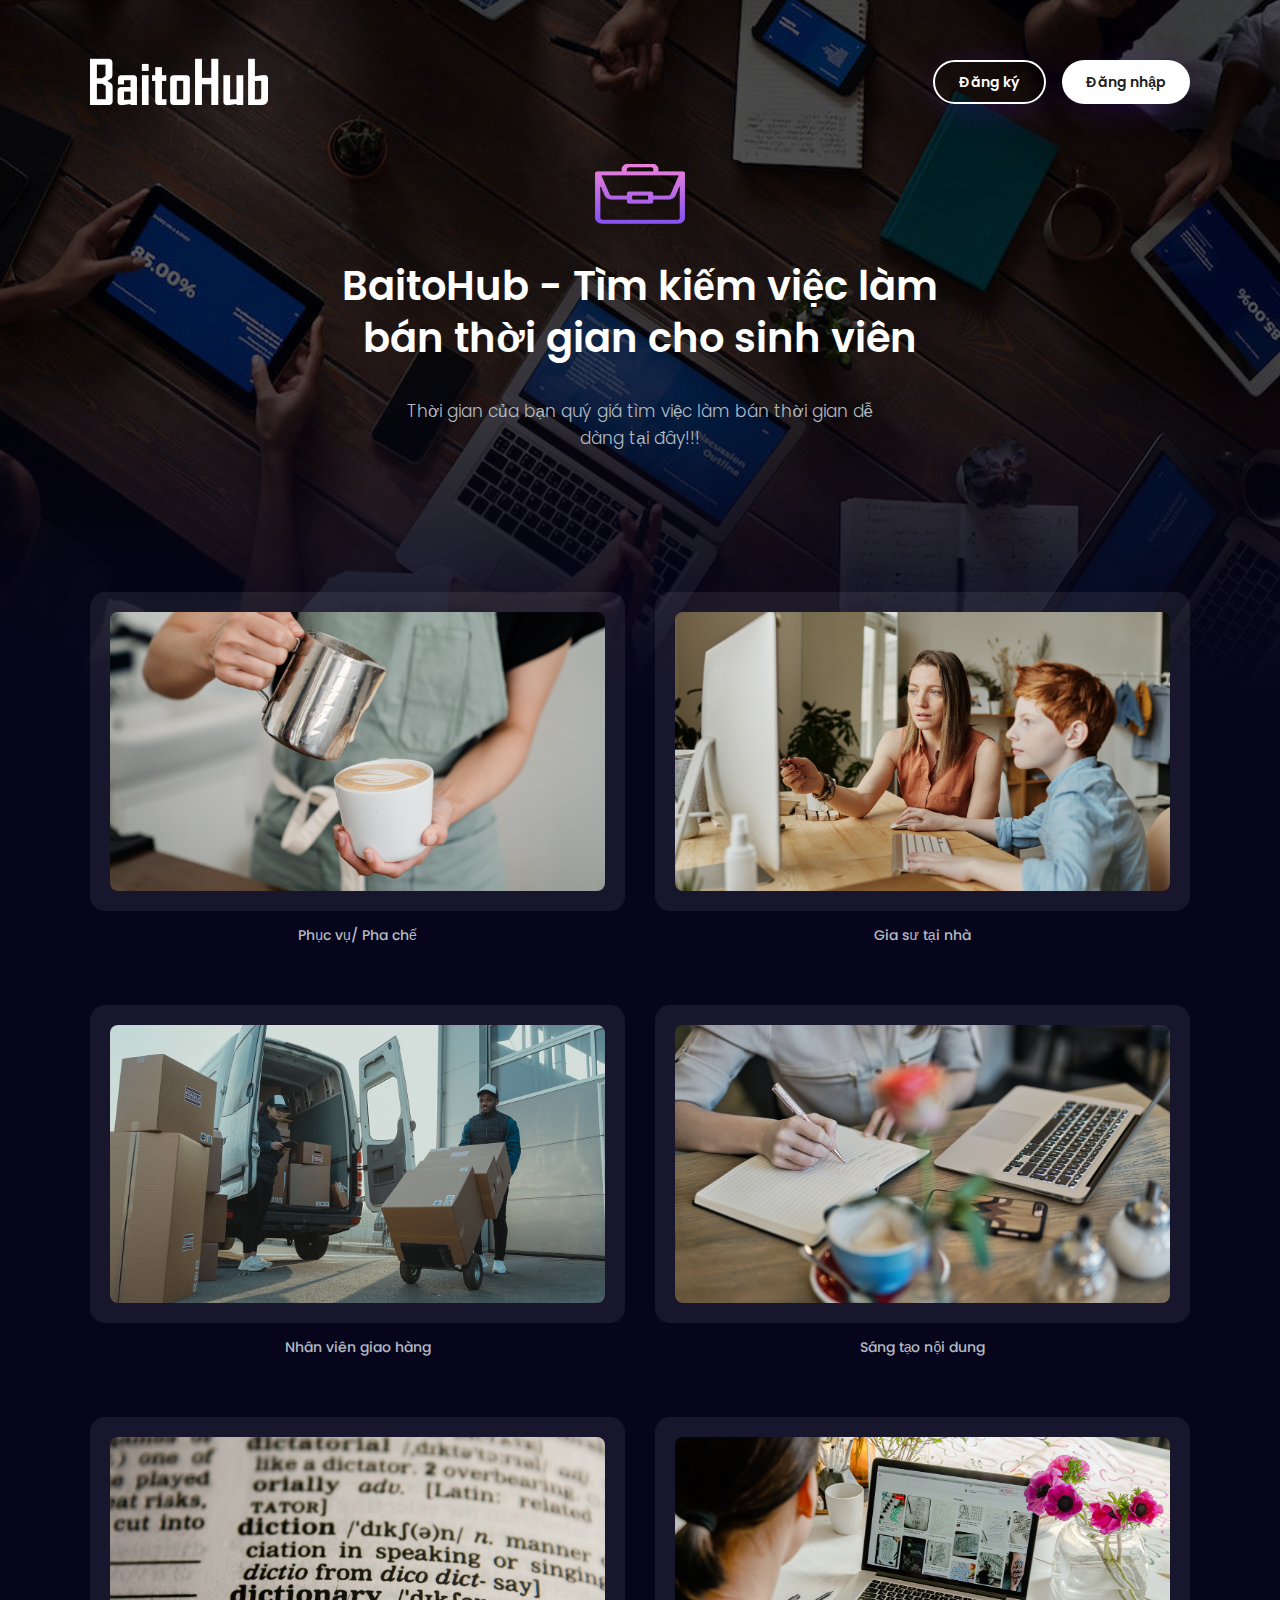
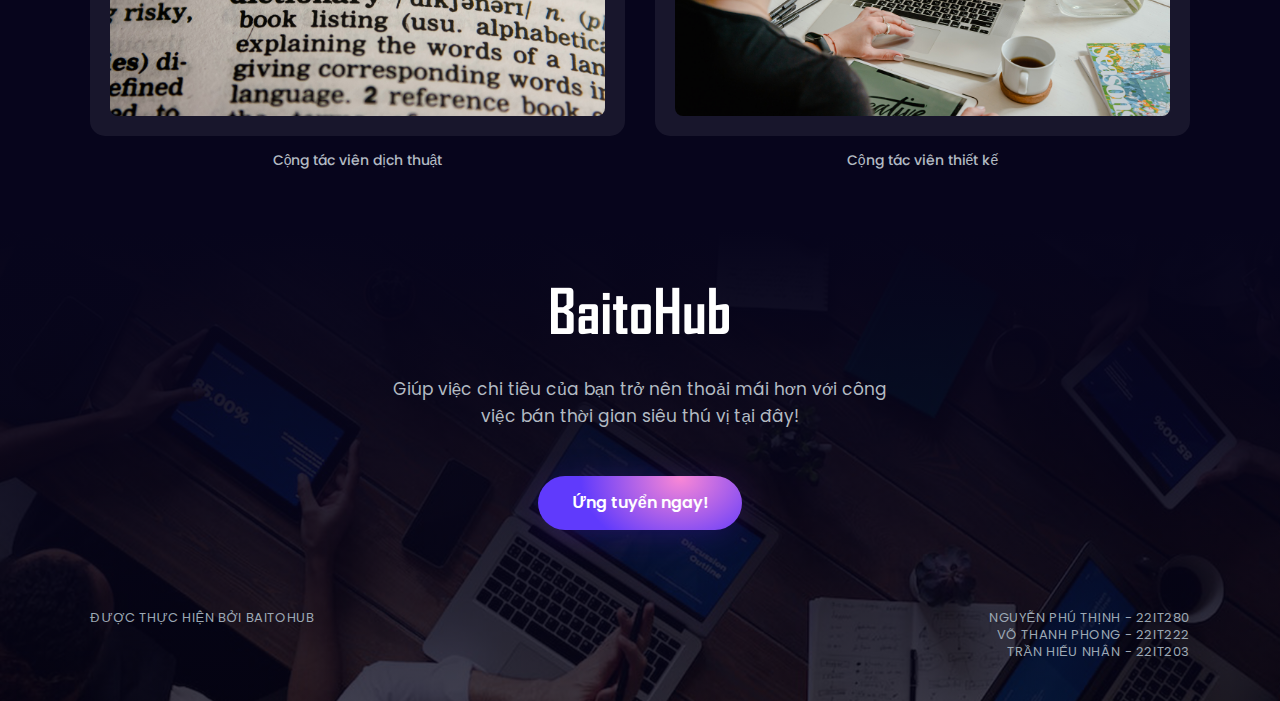
<file: index.html>
<!DOCTYPE html>
<html lang="en" dir="ltr">
  <head>
    <meta charset="utf-8" />

    <!-- Page Title -->
    <title>BaitoHub</title>

    <!-- Viewport Meta-->
    <meta http-equiv="X-UA-Compatible" content="IE=edge" />
    <meta
      name="viewport"
      content="width=device-width, initial-scale=1, maximum-scale=1"
    />

    <!-- Website Styles Start -->
    <link rel="stylesheet" type="text/css" href="css/plugins.css" />
    <link rel="stylesheet" type="text/css" href="css/main.css" />
    <!-- Website Styles End -->

    <!-- Custom Browser Color Start -->
    <meta name="theme-color" content="#0e0d26" />
    <meta name="msapplication-navbutton-color" content="#0e0d26" />
    <meta name="apple-mobile-web-app-status-bar-style" content="#0e0d26" />
    <!-- Custom Browser Color End -->
  </head>

  <body>
    <!-- Loader Start -->
    <div class="loader">
      <div class="loader__container">
        <div class="loader__circle">
          <img src="img/logo-loader.png" alt="BaitoHub Loader Logo" />
        </div>
      </div>
    </div>
    <!-- Loader End -->

    <!-- Intro Section Start -->
    <div class="intro">
      <div class="color-layer color-layer-gradient-to-top"></div>

      <div class="intro__header">
        <div class="header__container">
          <div class="container-fluid px-4">
            <div class="row gx-5">
              <div class="col-12 col-md-4 col-xl-6">
                <div class="header__logo">
                  <img
                    src="img/logo.png"
                    alt="BaitoHub - Tìm kiếm việc làm bán thời gian cho sinh viên"
                  />
                </div>
              </div>
              <div class="col-12 col-md-8 col-xl-6">
                <div class="header__buttons d-xl-flex justify-content-xl-end">
                  <a
                    class="btn btn-light-outline scroll-to-preview hover-white hover-white-s"
                    href="#live-preview"
                  >
                    <em></em>
                    <span class="btn-caption">Đăng ký</span>
                  </a>
                  <a
                    class="btn btn-light btn-light-s hover-gradient hover-gradient-s"
                    href="#"
                    target="_blank"
                  >
                    <em></em>
                    <span class="btn-caption" href="#">Đăng nhập</span>
                  </a>
                </div>
              </div>
            </div>
          </div>
        </div>
      </div>

      <div class="intro__content">
        <div class="intro__container">
          <div class="container-fluid px-4">
            <div class="row gx-5">
              <div class="col-12">
                <div class="headline">
                  <div class="headline__icon">
                    <img
                      src="img/icon-ufo.png"
                      alt="BaitoHub - Tìm kiếm việc làm bán thời gian cho sinh viên"
                    />
                  </div>
                  <h1>
                    BaitoHub - Tìm kiếm việc làm bán thời gian cho sinh viên
                  </h1>
                  <p class="headline__text">
                    Thời gian của bạn quý giá tìm việc làm bán thời gian dễ dàng
                    tại đây!!!
                  </p>
                </div>
              </div>
            </div>
          </div>
        </div>
      </div>
    </div>
    <!-- Intro Section End -->

    <!-- Live Preview Links Start -->
    <div id="live-preview" class="demo first-section">
      <div class="demo__links">
        <div class="container-fluid px-4">
          <div class="row gx-5">
            <div class="col-12 col-xl-6">
              <figure class="links__item">
                <a
                  class="links__image block-rounded-l"
                  href="job-list.html"
                  target="_blank"
                >
                  <div class="image-container block-rounded-m">
                    <img src="img/job_img/1.jpg" alt="Phục vụ & Pha chế" />
                  </div>
                </a>
                <figcaption class="links__caption">
                  <p>Phục vụ/ Pha chế</p>
                </figcaption>
              </figure>
            </div>
            <div class="col-12 col-xl-6">
              <figure class="links__item right">
                <a
                  class="links__image block-rounded-l"
                  href="job-list.html"
                  target="_blank"
                >
                  <div class="image-container block-rounded-m">
                    <img src="img/job_img/2.jpg" alt="Gia sư tại nhà" />
                  </div>
                </a>
                <figcaption class="links__caption">
                  <p>Gia sư tại nhà</p>
                </figcaption>
              </figure>
            </div>
          </div>

          <div class="row gx-5">
            <div class="col-12 col-xl-6">
              <figure class="links__item left">
                <a
                  class="links__image block-rounded-l"
                  href="job-list.html"
                  target="_blank"
                >
                  <div class="image-container block-rounded-m">
                    <img src="img/job_img/3.jpg" alt="Nhân viên giao hàng" />
                  </div>
                </a>
                <figcaption class="links__caption">
                  <p>Nhân viên giao hàng</p>
                </figcaption>
              </figure>
            </div>
            <div class="col-12 col-xl-6">
              <figure class="links__item right">
                <a
                  class="links__image block-rounded-l"
                  href="job-list.html"
                  target="_blank"
                >
                  <div class="image-container block-rounded-m">
                    <img src="img/job_img/4.jpg" alt="Sáng tạo nội dung" />
                  </div>
                </a>
                <figcaption class="links__caption">
                  <p>Sáng tạo nội dung</p>
                </figcaption>
              </figure>
            </div>
          </div>

          <div class="row gx-5">
            <div class="col-12 col-xl-6">
              <figure class="links__item left">
                <a
                  class="links__image block-rounded-l"
                  href="job-list.html"
                  target="_blank"
                >
                  <div class="image-container block-rounded-m">
                    <img
                      src="img/job_img/5.jpg"
                      alt="Cộng tác viên dịch thuật"
                    />
                  </div>
                </a>
                <figcaption class="links__caption">
                  <p>Cộng tác viên dịch thuật</p>
                </figcaption>
              </figure>
            </div>
            <div class="col-12 col-xl-6">
              <figure class="links__item right">
                <a
                  class="links__image block-rounded-l"
                  href="job-list.html"
                  target="_blank"
                >
                  <div class="image-container block-rounded-m">
                    <img src="img/job_img/6.jpg" alt="Thiết kế đồ hoạ" />
                  </div>
                </a>
                <figcaption class="links__caption">
                  <p>Cộng tác viên thiết kế</p>
                </figcaption>
              </figure>
            </div>
          </div>
        </div>
      </div>
    </div>
    <!-- Live Preview Links End -->

    <!-- Footer Start -->
    <footer class="footer">
      <div class="color-layer color-layer-gradient-to-bottom"></div>
      <div class="container-fluid px-4">
        <div class="row gx-5">
          <div class="col-12">
            <div class="footer__content">
              <div class="footer__logo">
                <img
                  src="img/logo.png"
                  alt="BaitoHub - Tìm kiếm việc làm bán thời gian cho sinh viên"
                />
              </div>
              <p class="footer__caption">
                Giúp việc chi tiêu của bạn trở nên thoải mái hơn với công việc
                bán thời gian siêu thú vị tại đây!
              </p>
              <div class="footer__btngroup">
                <a class="btn btn-l btn-bright link-l" href="#" target="_blank">
                  <span class="btn-caption">Ứng tuyển ngay!</span>
                </a>
              </div>
            </div>
          </div>
          <div class="col-12">
            <div class="footer__links">
              <div class="container-fluid px-0">
                <div class="row gx-0">
                  <div class="col-12 col-xl-6 text-align-left">
                    <p>
                      Được thực hiện bởi
                      <a href="#">BaitoHub</a>
                    </p>
                  </div>
                  <div class="col-12 col-xl-6 text-align-right">
                    <p>Nguyễn Phú Thịnh - 22IT280</p>
                    <p>Võ Thanh Phong - 22IT222</p>
                    <p>Trần Hiếu Nhân - 22IT203</p>
                  </div>
                </div>
              </div>
            </div>
          </div>
        </div>
      </div>
    </footer>
    <!-- Footer End -->

    <!-- To Top Button Start -->
    <a href="#0" id="to-top" class="to-top link-s">
      <svg
        version="1.1"
        id="Layer_1"
        xmlns="http://www.w3.org/2000/svg"
        xmlns:xlink="http://www.w3.org/1999/xlink"
        x="0px"
        y="0px"
        width="24px"
        height="24px"
        viewBox="0 0 24 24"
        xml:space="preserve"
      >
        <path
          d="M5.7,9.7L5.7,9.7c0.4,0.4,1,0.4,1.4,0L11,5.8V21c0,0.5,0.4,1,1,1l0,0c0.6,0,1-0.5,1-1V5.8l3.9,3.9c0.4,0.4,1,0.4,1.4,0l0,0c0.4-0.4,0.4-1,0-1.4l-5.6-5.6c-0.4-0.4-1-0.4-1.4,0L5.7,8.3C5.3,8.7,5.3,9.3,5.7,9.7z"
        />
      </svg>
    </a>
    <!-- To Top Button End -->

    <!-- Modal -->
    <div id="modal" class="modal">
      <!-- Modal content -->
    </div>
    <!-- Model content end -->

    <!-- Load Scripts Start -->
    <script src="js/main/jquery.min.js"></script>
    <script src="js/main/modernizr.js"></script>
    <script src="js/main/anime.min.js"></script>
    <script src="js/main/jquery.ajaxchimp.min.js"></script>
    <script src="js/main/demo.js"></script>
    <!-- Load Scripts End -->
  </body>
</html>
</file>
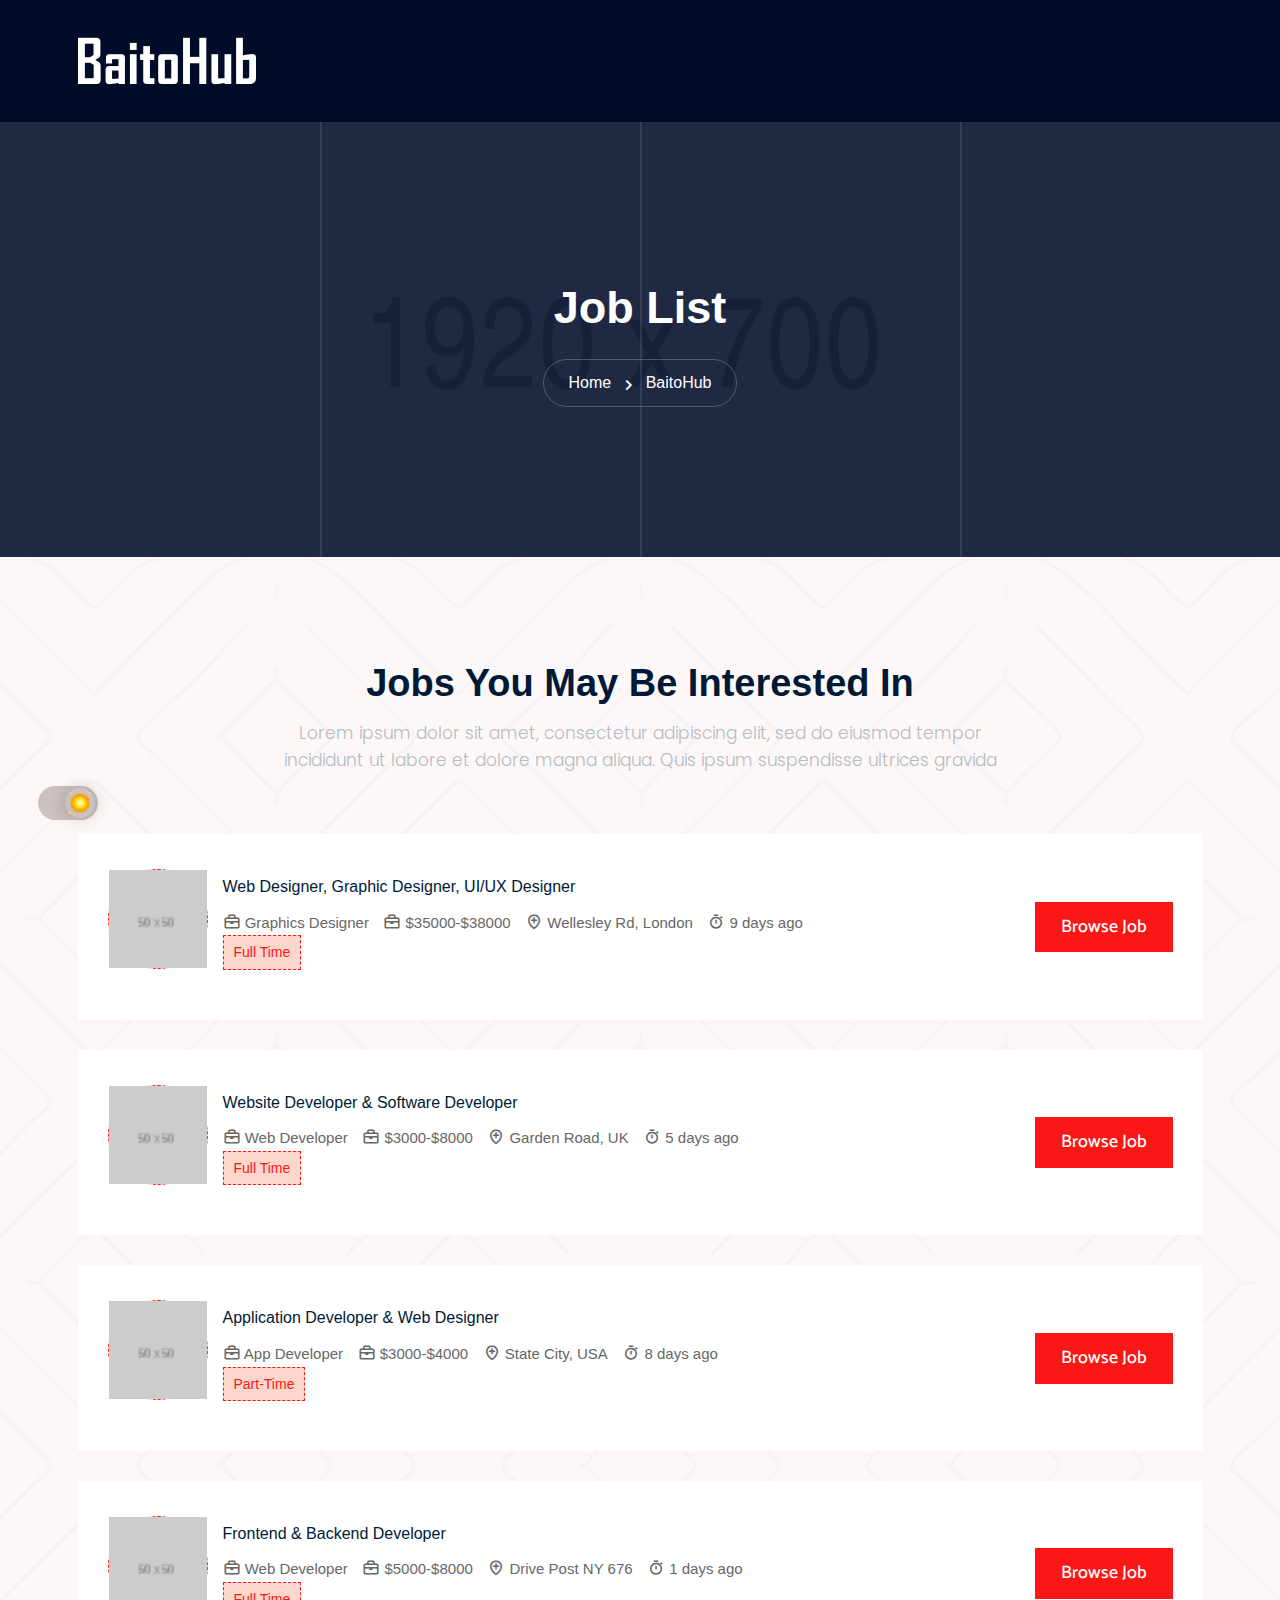
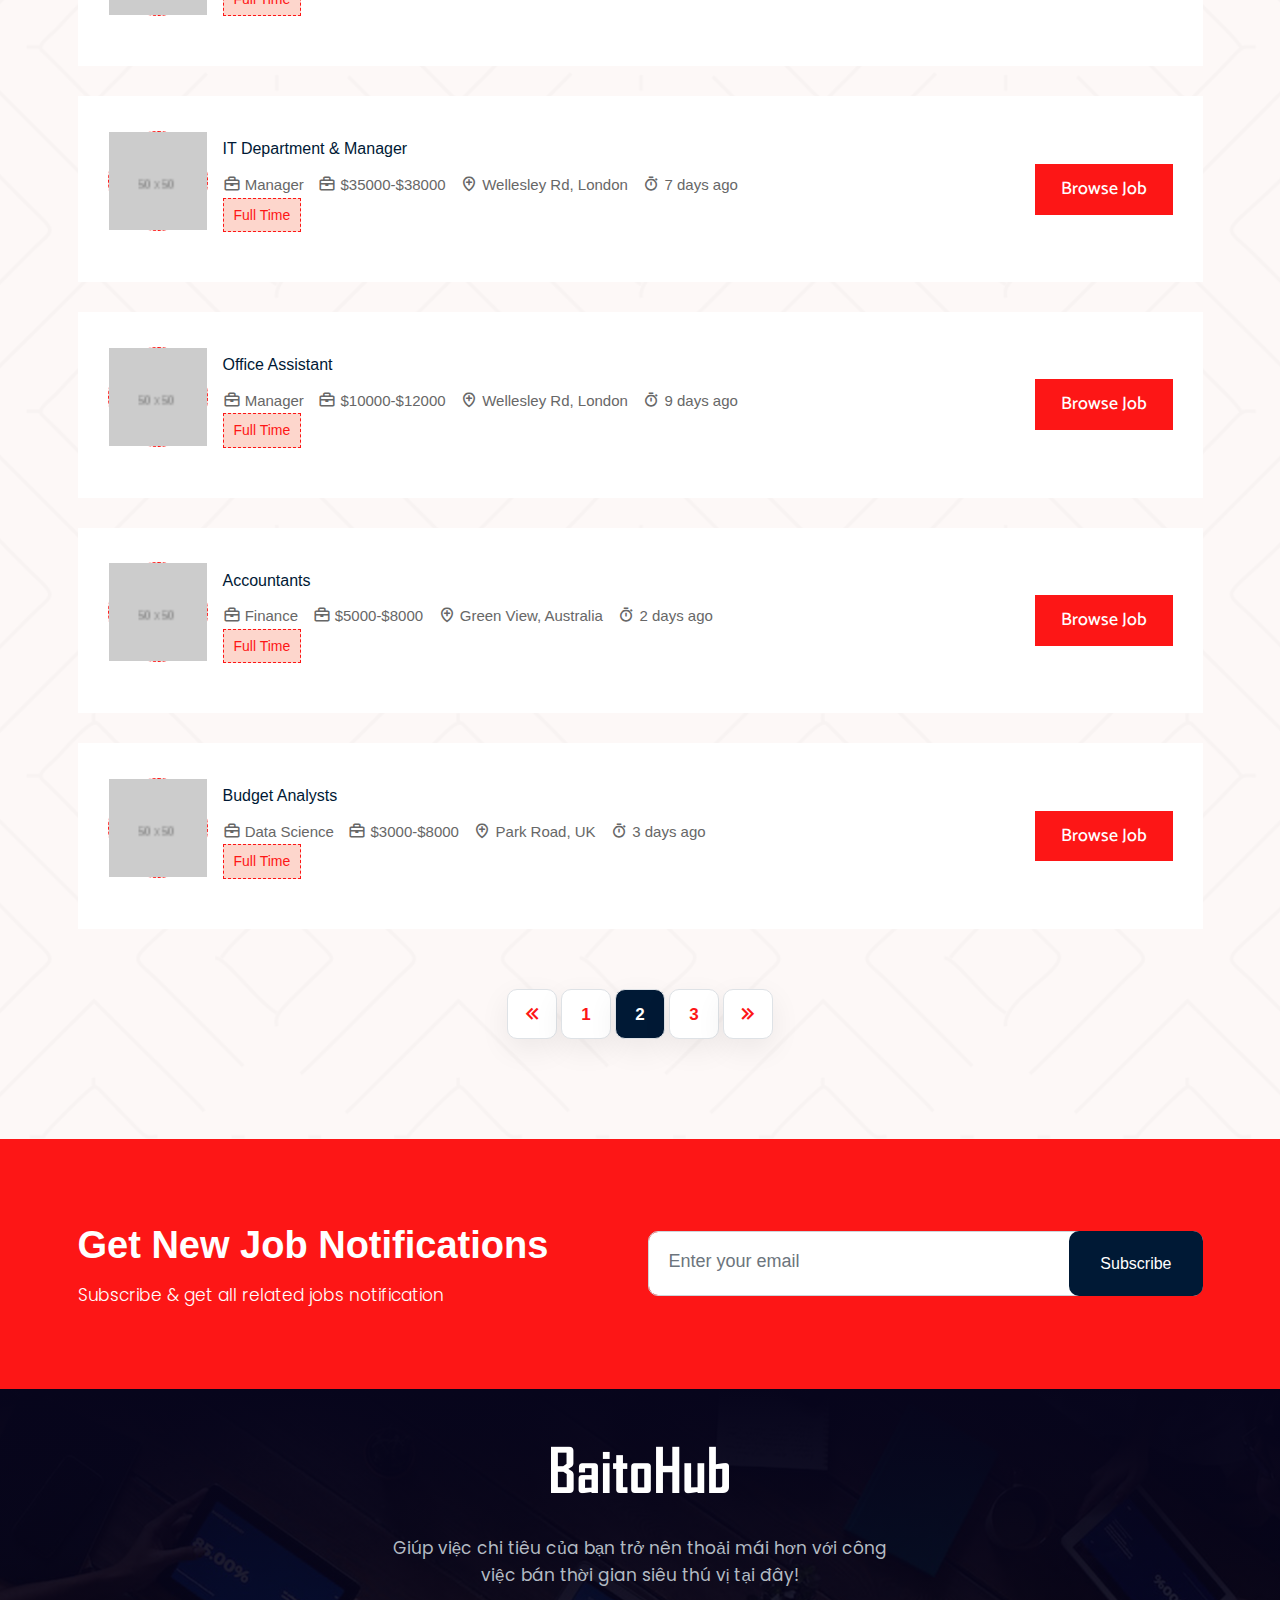
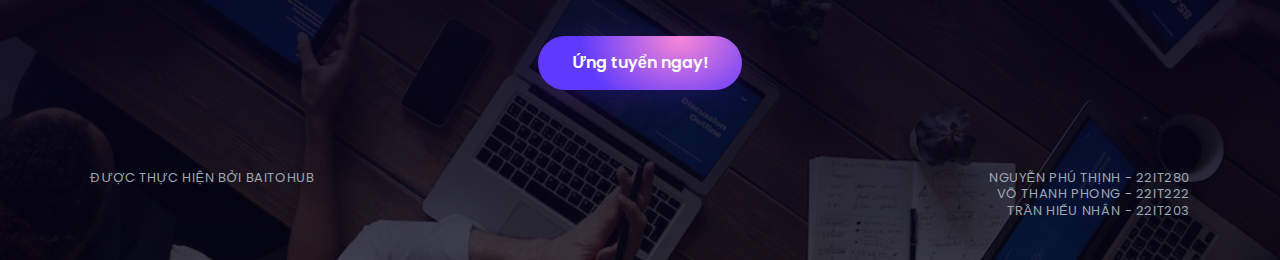
<file: job-list.html>
<!doctype html>
<html lang="zxx">
    <head>
        <!-- Required meta tags -->
        <meta charset="utf-8">
        <meta name="viewport" content="width=device-width, initial-scale=1, shrink-to-fit=no">
        <!-- Bootstrap CSS -->
        <link rel="stylesheet" href="assets/css/bootstrap.min.css">
        <!-- Owl Carousel CSS -->
        <link rel="stylesheet" href="assets/css/owl.carousel.min.css">
        <!-- Owl Carousel Theme Default CSS -->
        <link rel="stylesheet" href="assets/css/owl.theme.default.min.css">
        <!-- Box Icon CSS-->
        <link rel="stylesheet" href="assets/css/boxicon.min.css">
        <!-- Flaticon CSS-->
        <link rel="stylesheet" href="assets/fonts/flaticon/flaticon.css">
        <!-- Magnific CSS -->
        <link rel="stylesheet" href="assets/css/magnific-popup.css">
        <!-- Meanmenu CSS -->
        <link rel="stylesheet" href="assets/css/meanmenu.css">
        <!-- Nice Select CSS -->
        <link rel="stylesheet" href="assets/css/nice-select.css">
        <!-- Style CSS -->
        <link rel="stylesheet" href="assets/css/style.css">
		<!-- Dark CSS -->
        <link rel="stylesheet" href="assets/css/dark.css">
        <!-- Responsive CSS -->
        <link rel="stylesheet" href="assets/css/responsive.css">
        <!-- Title CSS -->
        <title>BaitoHub</title>
        <!-- Viewport Meta-->
        <meta http-equiv="X-UA-Compatible" content="IE=edge" />
        <meta
            name="viewport"
            content="width=device-width, initial-scale=1, maximum-scale=1"
        />

        <!-- Website Styles Start -->
        <link rel="stylesheet" type="text/css" href="css/plugins.css" />
        <link rel="stylesheet" type="text/css" href="css/main.css" />
        <!-- Website Styles End -->

        <!-- Custom Browser Color Start -->
        <meta name="theme-color" content="#0e0d26" />
        <meta name="msapplication-navbutton-color" content="#0e0d26" />
        <meta name="apple-mobile-web-app-status-bar-style" content="#0e0d26" />
    </head>

    <body>
        
        <!-- Pre-loader Start -->
		<div class="loader-content">
            <div class="d-table">
                <div class="d-table-cell">
					<div class="sk-circle">
						<div class="sk-circle1 sk-child"></div>
						<div class="sk-circle2 sk-child"></div>
						<div class="sk-circle3 sk-child"></div>
						<div class="sk-circle4 sk-child"></div>
						<div class="sk-circle5 sk-child"></div>
						<div class="sk-circle6 sk-child"></div>
						<div class="sk-circle7 sk-child"></div>
						<div class="sk-circle8 sk-child"></div>
						<div class="sk-circle9 sk-child"></div>
						<div class="sk-circle10 sk-child"></div>
						<div class="sk-circle11 sk-child"></div>
						<div class="sk-circle12 sk-child"></div>
					</div>
				</div>
			</div>
		</div>
		<!-- Pre-loader End -->

        <!-- Navbar Area Start -->
        <div class="navbar-area">
            <!-- Menu For Mobile Device -->
            <div class="mobile-nav">
                <a href="index.html" class="logo">
                    <img src="img/logo-loader.png" alt="logo">
                </a>
                
            </div>
        
            <!-- Menu For Desktop Device -->
            <div class="main-nav">
                <div class="container">
                    <nav class="navbar navbar-expand-lg navbar-light">
                        <a class="navbar-brand" href="index.html">
                            <img src="img/logo.png" alt="logo">
                        </a>
                        
                    </nav>
                </div>
            </div>
        </div>
        <!-- Navbar Area End -->

        <!-- Page Title Start -->
        <section class="page-title title-bg4">
            <div class="d-table">
                <div class="d-table-cell">
                    <h2>Job List</h2>
                    <ul>
                        <li>
                            <a href="index.html">Home</a>
                        </li>
                        <li>BaitoHub</li>
                    </ul>
                </div>
            </div>
            <div class="lines">
                <div class="line"></div>
                <div class="line"></div>
                <div class="line"></div>
            </div>
        </section>
        <!-- Page Title End -->

        <!-- Job Section End -->   
        <section class="job-style-two job-list-section pt-100 pb-70">
            <div class="container">
                <div class="section-title text-center">
                    <h2>Jobs You May Be Interested In</h2>
                    <p>Lorem ipsum dolor sit amet, consectetur adipiscing elit, sed do eiusmod tempor incididunt ut labore et dolore magna aliqua. Quis ipsum suspendisse ultrices gravida</p>
                </div>

                <div class="row">
                    <div class="col-lg-12">
                        <div class="job-card-two">
                            <div class="row align-items-center">
                                <div class="col-md-1">
                                    <div class="company-logo">
                                        <a href="job-details.html"></a>
                                        <img src="assets/img/company-logo/1.png" alt="logo">
                                    </div>
                                </div>
                                <div class="col-md-8">
                                    <div class="job-info">
                                        <h3>
                                            <a href="job-details.html">Web Designer, Graphic Designer, UI/UX Designer</a>
                                        </h3>
                                        <ul>                                          
                                            <li>
                                                <i class='bx bx-briefcase' ></i>
                                                Graphics Designer
                                            </li>
                                            <li>
                                                <i class='bx bx-briefcase' ></i>
                                                $35000-$38000
                                            </li>
                                            <li>
                                                <i class='bx bx-location-plus'></i>
                                                Wellesley Rd, London
                                            </li>
                                            <li>
                                                <i class='bx bx-stopwatch' ></i>
                                                9 days ago
                                            </li>
                                        </ul>

                                        <span>Full Time</span>
                                    </div>
                                </div>
                                <div class="col-md-3">
                                    <div class="theme-btn text-end">
                                        <a href="job-details.html" class="default-btn">
                                            Browse Job
                                        </a>
                                    </div>
                                </div>
                            </div>
                        </div>
                    </div>

                    <div class="col-lg-12">
                        <div class="job-card-two">
                            <div class="row align-items-center">
                                <div class="col-md-1">
                                    <div class="company-logo">
                                        <a href="job-details.html">
                                            <img src="assets/img/company-logo/2.png" alt="logo">
                                        </a>
                                    </div>
                                </div>
                                <div class="col-md-8">
                                    <div class="job-info">
                                        <h3>
                                            <a href="job-details.html">Website Developer & Software Developer</a>
                                        </h3>
                                        <ul>                                          
                                            <li>
                                                <i class='bx bx-briefcase' ></i>
                                                Web Developer
                                            </li>
                                            <li>
                                                <i class='bx bx-briefcase' ></i>
                                                $3000-$8000
                                            </li>
                                            <li>
                                                <i class='bx bx-location-plus'></i>
                                                Garden Road, UK
                                            </li>
                                            <li>
                                                <i class='bx bx-stopwatch' ></i>
                                                5 days ago
                                            </li>
                                        </ul>

                                        <span>Full Time</span>
                                    </div>
                                </div>
                                <div class="col-md-3">
                                    <div class="theme-btn text-end">
                                        <a href="job-details.html" class="default-btn">
                                            Browse Job
                                        </a>
                                    </div>
                                </div>
                            </div>
                        </div>
                    </div>

                    <div class="col-lg-12">
                        <div class="job-card-two">
                            <div class="row align-items-center">
                                <div class="col-md-1">
                                    <div class="company-logo">
                                        <a href="job-details.html">
                                            <img src="assets/img/company-logo/3.png" alt="logo">
                                        </a>
                                    </div>
                                </div>
                                <div class="col-md-8">
                                    <div class="job-info">
                                        <h3>
                                            <a href="job-details.html">Application Developer & Web Designer</a>
                                        </h3>
                                        <ul>                                          
                                            <li>
                                                <i class='bx bx-briefcase'></i>
                                                App Developer
                                            </li>
                                            <li>
                                                <i class='bx bx-briefcase'></i>
                                                $3000-$4000
                                            </li>
                                            <li>
                                                <i class='bx bx-location-plus'></i>
                                                State City, USA
                                            </li>
                                            <li>
                                                <i class='bx bx-stopwatch' ></i>
                                                8 days ago
                                            </li>
                                        </ul>

                                        <span>Part-Time</span>
                                    </div>
                                </div>
                                <div class="col-md-3">
                                    <div class="theme-btn text-end">
                                        <a href="job-details.html" class="default-btn">
                                            Browse Job
                                        </a>
                                    </div>
                                </div>
                            </div>
                        </div>
                    </div>

                    <div class="col-lg-12">
                        <div class="job-card-two">
                            <div class="row align-items-center">
                                <div class="col-md-1">
                                    <div class="company-logo">
                                        <a href="job-details.html">
                                            <img src="assets/img/company-logo/4.png" alt="logo">
                                        </a>
                                    </div>
                                </div>
                                <div class="col-md-8">
                                    <div class="job-info">
                                        <h3>
                                            <a href="job-details.html">Frontend & Backend Developer</a>
                                        </h3>
                                        <ul>                                          
                                            <li>
                                                <i class='bx bx-briefcase' ></i>
                                                Web Developer
                                            </li>
                                            <li>
                                                <i class='bx bx-briefcase' ></i>
                                                $5000-$8000
                                            </li>
                                            <li>
                                                <i class='bx bx-location-plus'></i>
                                                Drive Post NY 676
                                            </li>
                                            <li>
                                                <i class='bx bx-stopwatch' ></i>
                                                1 days ago
                                            </li>
                                        </ul>

                                        <span>Full Time</span>
                                    </div>
                                </div>
                                <div class="col-md-3">
                                    <div class="theme-btn text-end">
                                        <a href="job-details.html" class="default-btn">
                                            Browse Job
                                        </a>
                                    </div>
                                </div>
                            </div>
                        </div>
                    </div>

                    <div class="col-lg-12">
                        <div class="job-card-two">
                            <div class="row align-items-center">
                                <div class="col-md-1">
                                    <div class="company-logo">
                                        <a href="job-details.html">
                                            <img src="assets/img/company-logo/5.png" alt="logo">
                                        </a>
                                    </div>
                                </div>
                                <div class="col-md-8">
                                    <div class="job-info">
                                        <h3>
                                            <a href="job-details.html">IT Department & Manager</a>
                                        </h3>
                                        <ul>                                          
                                            <li>
                                                <i class='bx bx-briefcase' ></i>
                                                Manager
                                            </li>
                                            <li>
                                                <i class='bx bx-briefcase' ></i>
                                                $35000-$38000
                                            </li>
                                            <li>
                                                <i class='bx bx-location-plus'></i>
                                                Wellesley Rd, London
                                            </li>
                                            <li>
                                                <i class='bx bx-stopwatch' ></i>
                                                7 days ago
                                            </li>
                                        </ul>

                                        <span>Full Time</span>
                                    </div>
                                </div>
                                <div class="col-md-3">
                                    <div class="theme-btn text-end">
                                        <a href="job-details.html" class="default-btn">
                                            Browse Job
                                        </a>
                                    </div>
                                </div>
                            </div>
                        </div>
                    </div>

                    <div class="col-lg-12">
                        <div class="job-card-two">
                            <div class="row align-items-center">
                                <div class="col-md-1">
                                    <div class="company-logo">
                                        <a href="job-details.html">
                                            <img src="assets/img/company-logo/6.png" alt="logo">
                                        </a>
                                    </div>
                                </div>
                                <div class="col-md-8">
                                    <div class="job-info">
                                        <h3>
                                            <a href="job-details.html">Office Assistant</a>
                                        </h3>
                                        <ul>                                          
                                            <li>
                                                <i class='bx bx-briefcase' ></i>
                                                Manager
                                            </li>
                                            <li>
                                                <i class='bx bx-briefcase' ></i>
                                                $10000-$12000
                                            </li>
                                            <li>
                                                <i class='bx bx-location-plus'></i>
                                                Wellesley Rd, London
                                            </li>
                                            <li>
                                                <i class='bx bx-stopwatch' ></i>
                                                9 days ago
                                            </li>
                                        </ul>

                                        <span>Full Time</span>
                                    </div>
                                </div>
                                <div class="col-md-3">
                                    <div class="theme-btn text-end">
                                        <a href="job-details.html" class="default-btn">
                                            Browse Job
                                        </a>
                                    </div>
                                </div>
                            </div>
                        </div>
                    </div>

                    <div class="col-lg-12">
                        <div class="job-card-two">
                            <div class="row align-items-center">
                                <div class="col-md-1">
                                    <div class="company-logo">
                                        <a href="job-details.html">
                                            <img src="assets/img/company-logo/1.png" alt="logo">
                                        </a>
                                    </div>
                                </div>
                                <div class="col-md-8">
                                    <div class="job-info">
                                        <h3>
                                            <a href="job-details.html">Accountants</a>
                                        </h3>
                                        <ul>                                          
                                            <li>
                                                <i class='bx bx-briefcase' ></i>
                                                Finance
                                            </li>
                                            <li>
                                                <i class='bx bx-briefcase' ></i>
                                                $5000-$8000
                                            </li>
                                            <li>
                                                <i class='bx bx-location-plus'></i>
                                                Green View, Australia
                                            </li>
                                            <li>
                                                <i class='bx bx-stopwatch' ></i>
                                                2 days ago
                                            </li>
                                        </ul>

                                        <span>Full Time</span>
                                    </div>
                                </div>
                                <div class="col-md-3">
                                    <div class="theme-btn text-end">
                                        <a href="job-details.html" class="default-btn">
                                            Browse Job
                                        </a>
                                    </div>
                                </div>
                            </div>
                        </div>
                    </div>

                    <div class="col-lg-12">
                        <div class="job-card-two">
                            <div class="row align-items-center">
                                <div class="col-md-1">
                                    <div class="company-logo">
                                        <a href="job-details.html">
                                            <img src="assets/img/company-logo/2.png" alt="logo">
                                        </a>
                                    </div>
                                </div>
                                <div class="col-md-8">
                                    <div class="job-info">
                                        <h3>
                                            <a href="job-details.html">Budget Analysts</a>
                                        </h3>
                                        <ul>                                          
                                            <li>
                                                <i class='bx bx-briefcase'></i>
                                                Data Science
                                            </li>
                                            <li>
                                                <i class='bx bx-briefcase'></i>
                                                $3000-$8000
                                            </li>
                                            <li>
                                                <i class='bx bx-location-plus'></i>
                                                Park Road, UK
                                            </li>
                                            <li>
                                                <i class='bx bx-stopwatch'></i>
                                                3 days ago
                                            </li>
                                        </ul>

                                        <span>Full Time</span>
                                    </div>
                                </div>
                                <div class="col-md-3">
                                    <div class="theme-btn text-end">
                                        <a href="job-details.html" class="default-btn">
                                            Browse Job
                                        </a>
                                    </div>
                                </div>
                            </div>
                        </div>
                    </div>
                </div>

                <nav aria-label="Page navigation example">
                    <ul class="pagination justify-content-center">
                        <li class="page-item disabled">
                            <a class="page-link" href="#" tabindex="-1" aria-disabled="true">
                                <i class='bx bx-chevrons-left bx-fade-left'></i>
                            </a>
                        </li>
                        <li class="page-item"><a class="page-link" href="#">1</a></li>
                        <li class="page-item"><a class="page-link active" href="#">2</a></li>
                        <li class="page-item"><a class="page-link" href="#">3</a></li>
                        <li class="page-item">
                            <a class="page-link" href="#">
                                <i class='bx bx-chevrons-right bx-fade-right'></i>
                            </a>
                        </li>
                    </ul>
                </nav>
            </div>
        </section>
        <!-- Job Section End -->  
    
        <!-- Subscribe Section Start -->
        <section class="subscribe-section">
            <div class="container">
                <div class="row align-items-center">
                    <div class="col-md-6">
                        <div class="section-title">
                            <h2>Get New Job Notifications</h2>
                            <p>Subscribe & get all related jobs notification</p>
                        </div>
                    </div>

                    <div class="col-md-6">
                        <form class="newsletter-form" data-toggle="validator">
                            <input type="email" class="form-control" placeholder="Enter your email" name="EMAIL" required autocomplete="off">
    
                            <button class="default-btn sub-btn" type="submit">
                                Subscribe
                            </button>
    
                            <div id="validator-newsletter" class="form-result"></div>
                        </form>
                    </div>
                </div>
            </div>
        </section>
        <!-- Subscribe Section End -->

        
        <footer class="footer">
            <div class="color-layer color-layer-gradient-to-bottom"></div>
            <div class="container-fluid px-4">
              <div class="row gx-5">
                <div class="col-12">
                  <div class="footer__content">
                    <div class="footer__logo">
                      <img
                        src="img/logo.png"
                        alt="BaitoHub - Tìm kiếm việc làm bán thời gian cho sinh viên"
                      />
                    </div>
                    <p class="footer__caption">
                      Giúp việc chi tiêu của bạn trở nên thoải mái hơn với công việc
                      bán thời gian siêu thú vị tại đây!
                    </p>
                    <div class="footer__btngroup">
                      <a class="btn btn-l btn-bright link-l" href="#" target="_blank">
                        <span class="btn-caption">Ứng tuyển ngay!</span>
                      </a>
                    </div>
                  </div>
                </div>
                <div class="col-12">
                  <div class="footer__links">
                    <div class="container-fluid px-0">
                      <div class="row gx-0">
                        <div class="col-12 col-xl-6 text-align-left">
                          <p>
                            Được thực hiện bởi
                            <a href="#">BaitoHub</a>
                          </p>
                        </div>
                        <div class="col-12 col-xl-6 text-align-right">
                          <p>Nguyễn Phú Thịnh - 22IT280</p>
                          <p>Võ Thanh Phong - 22IT222</p>
                          <p>Trần Hiếu Nhân - 22IT203</p>
                        </div>
                      </div>
                    </div>
                  </div>
                </div>
              </div>
            </div>
          </footer>
        <!-- Footer Section End -->

        <!-- Back To Top Start -->
		<div class="top-btn">
			<i class='bx bx-chevrons-up bx-fade-up'></i>
		</div>
		<!-- Back To Top End -->

		<!-- jQuery first, then Bootstrap JS -->
		<script src="assets/js/jquery.min.js"></script>
		<script src="assets/js/bootstrap.bundle.min.js"></script>
		<!-- Owl Carousel JS -->
		<script src="assets/js/owl.carousel.min.js"></script>
		<!-- Nice Select JS -->
		<script src="assets/js/jquery.nice-select.min.js"></script>
		<!-- Magnific Popup JS -->
		<script src="assets/js/jquery.magnific-popup.min.js"></script>
		<!-- Subscriber Form JS -->
		<script src="assets/js/jquery.ajaxchimp.min.js"></script>
		<!-- Form Velidation JS -->
		<script src="assets/js/form-validator.min.js"></script>
		<!-- Contact Form -->
		<script src="assets/js/contact-form-script.js"></script>
		<!-- Meanmenu JS -->
		<script src="assets/js/meanmenu.js"></script>
		<!-- Custom JS -->
		<script src="assets/js/custom.js"></script>
        

        <script src="js/main/jquery.min.js"></script>
        <script src="js/main/modernizr.js"></script>
        <script src="js/main/anime.min.js"></script>
        <script src="js/main/jquery.ajaxchimp.min.js"></script>
        <script src="js/main/demo.js"></script>
  	</body>
</html>
</file>
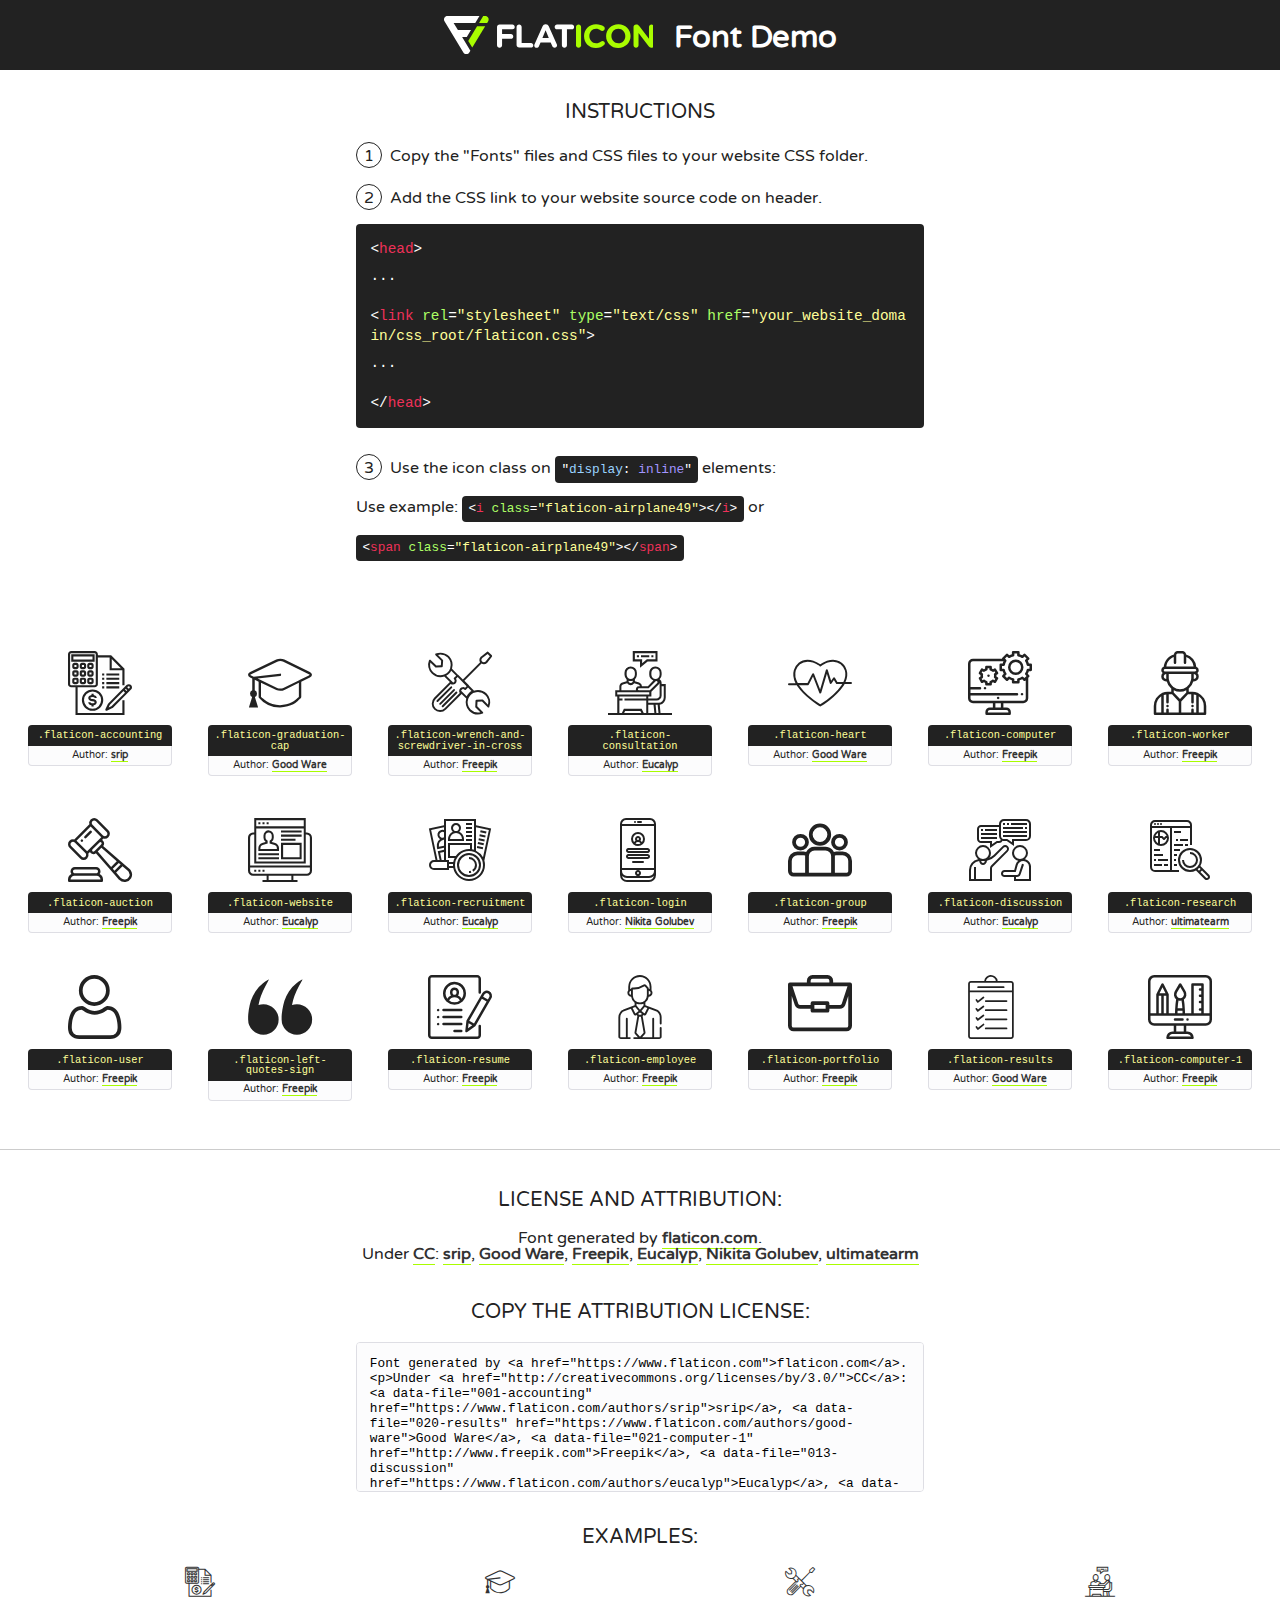
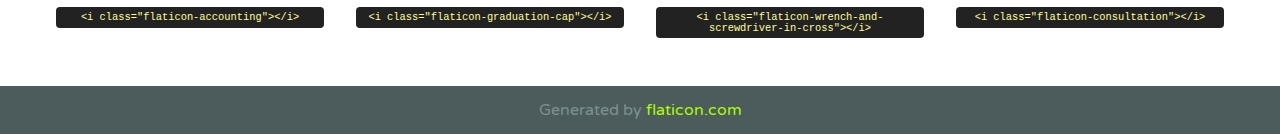
<file: assets/fonts/flaticon/flaticon.html>
<!DOCTYPE html>
<!--
  Flaticon icon font: Flaticon
  Creation date: 07/05/2021 14:26
-->
<html>
<!DOCTYPE html>
<html>

<head>
    <title>Flaticon WebFont</title>
    <link href="http://fonts.googleapis.com/css?family=Varela+Round" rel="stylesheet" type="text/css" />
    <link rel="stylesheet" type="text/css" href="flaticon.css">
    <meta charset="UTF-8">
    <style>
    html, body, div, span, applet, object, iframe,
    h1, h2, h3, h4, h5, h6, p, blockquote, pre,
    a, abbr, acronym, address, big, cite, code,
    del, dfn, em, img, ins, kbd, q, s, samp,
    small, strike, strong, sub, sup, tt, var,
    b, u, i, center,
    dl, dt, dd, ol, ul, li,
    fieldset, form, label, legend,
    table, caption, tbody, tfoot, thead, tr, th, td,
    article, aside, canvas, details, embed, 
    figure, figcaption, footer, header, hgroup, 
    menu, nav, output, ruby, section, summary,
    time, mark, audio, video {
        margin: 0;
        padding: 0;
        border: 0;
        font-size: 100%;
        font: inherit;
        vertical-align: baseline;
    }
    /* HTML5 display-role reset for older browsers */
    article, aside, details, figcaption, figure, 
    footer, header, hgroup, menu, nav, section {
        display: block;
    }
    body {
        line-height: 1;
    }
    ol, ul {
        list-style: none;
    }
    blockquote, q {
        quotes: none;
    }
    blockquote:before, blockquote:after,
    q:before, q:after {
        content: '';
        content: none;
    }
    table {
        border-collapse: collapse;
        border-spacing: 0;
    }
    body {
        font-family: 'Varela Round', Helvetica, Arial, sans-serif;
        font-size: 16px;
        color: #222;
    }
    a {
        color: #333;
        border-bottom: 1px solid #a9fd00;
        font-weight: bold;
        text-decoration: none;
    }
    * {
        -moz-box-sizing: border-box;
        -webkit-box-sizing: border-box;
        box-sizing: border-box;
        margin: 0;
        padding: 0;
    }
    [class^="flaticon-"]:before, [class*=" flaticon-"]:before, [class^="flaticon-"]:after, [class*=" flaticon-"]:after {
        font-family: Flaticon;
        font-size: 30px;
        font-style: normal;
        margin-left: 20px;
        color: #333;
    }
    .wrapper {
        max-width: 600px;
        margin: auto;
        padding: 0 1em;
    }
    .title {
        font-size: 1.25em;
        text-align: center;
        margin-bottom: 1em;
        text-transform: uppercase;
    }
    header {
        text-align: center;
        background-color: #222;
        color: #fff;
        padding: 1em;
    }
    header .logo {
        width: 210px;
        height: 38px;
        display: inline-block;
        vertical-align: middle;
        margin-right: 1em;
        border: none;
    }
    header strong {
        font-size: 1.95em;
        font-weight: bold;
        vertical-align: middle;
        margin-top: 5px;
        display: inline-block;
    }
    .demo {
        margin: 2em auto;
        line-height: 1.25em;
    }
    .demo ul li {
        margin-bottom: 1em;
    }
    .demo ul li .num {
        color: #222;
        border-radius: 20px;
        display: inline-block;
        width: 26px;
        padding: 3px;
        height: 26px;
        text-align: center;
        margin-right: 0.5em;
        border: 1px solid #222;
    }
    .demo ul li code {
        background-color: #222;
        border-radius: 4px;
        padding: 0.25em 0.5em;
        display: inline-block;
        color: #fff;
        font-family: Consolas,Monaco,Lucida Console,Liberation Mono,DejaVu Sans Mono,Bitstream Vera Sans Mono,Courier New, monospace;
        font-weight: lighter;
        margin-top: 1em;
        font-size: 0.8em;
        word-break: break-all;
    }
    .demo ul li code.big {
        padding: 1em;
        font-size: 0.9em;
    }
    .demo ul li code .red {
        color: #EF3159;
    }
    .demo ul li code .green {
        color: #ACFF65;
    }
    .demo ul li code .yellow {
        color: #FFFF99;
    }
    .demo ul li code .blue {
        color: #99D3FF;
    }
    .demo ul li code .purple {
        color: #A295FF;
    }
    .demo ul li code .dots {
        margin-top: 0.5em;
        display: block;
    }
    #glyphs {
        border-bottom: 1px solid #ccc;
        padding: 2em 0;
        text-align: center;
    }
    .glyph {
        display: inline-block;
        width: 9em;
        margin: 1em;
        text-align: center;
        vertical-align: top;
        background: #FFF;
    }
    .glyph .glyph-icon {
        padding: 10px;
        display: block;
        font-family:"Flaticon";
        font-size: 64px;
        line-height: 1;
    }
    .glyph .glyph-icon:before {
        font-size: 64px;
        color: #222;
        margin-left: 0;
    }
    .class-name {
        font-size: 0.65em;
        background-color: #222;
        color: #fff;
        border-radius: 4px 4px 0 0;
        padding: 0.5em;
        color: #FFFF99;
        font-family: Consolas,Monaco,Lucida Console,Liberation Mono,DejaVu Sans Mono,Bitstream Vera Sans Mono,Courier New, monospace;
    }
    .author-name {
        font-size: 0.6em;
        background-color: #fcfcfd;
        border: 1px solid #DEDEE4;
        border-top: 0;
        border-radius: 0 0 4px 4px;
        padding: 0.5em;
    }
    .class-name:last-child {
        font-size: 10px;
        color:#888;
    }
    .class-name:last-child a {
        font-size: 10px;
        color:#555;
    }
    .class-name:last-child a:hover {
        color:#a9fd00;
    }
    .glyph > input {
        display: block;
        width: 100px;
        margin: 5px auto;
        text-align: center;
        font-size: 12px;
        cursor: text;
    }
    .glyph > input.icon-input {
        font-family:"Flaticon";
        font-size: 16px;
        margin-bottom: 10px;
    }
    .attribution .title {
        margin-top: 2em;
    }
    .attribution textarea {
        background-color: #fcfcfd;
        padding: 1em;
        border: none;
        box-shadow: none;
        border: 1px solid #DEDEE4;
        border-radius: 4px;
        resize: none;
        width: 100%;
        height: 150px;
        font-size: 0.8em;
        font-family: Consolas,Monaco,Lucida Console,Liberation Mono,DejaVu Sans Mono,Bitstream Vera Sans Mono,Courier New, monospace;
        -webkit-appearance: none;
    }
    .iconsuse {
        margin: 2em auto;
        text-align: center;
        max-width: 1200px;
    }
    .iconsuse:after {
        content: '';
        display: table;
        clear: both;
    }
    .iconsuse .image {
        float: left;
        width: 25%;
        padding: 0 1em;
    }
    .iconsuse .image p {
        margin-bottom: 1em;
    }
    .iconsuse .image span {
        display: block;
        font-size: 0.65em;
        background-color: #222;
        color: #fff;
        border-radius: 4px;
        padding: 0.5em;
        color: #FFFF99;
        margin-top: 1em;
        font-family: Consolas,Monaco,Lucida Console,Liberation Mono,DejaVu Sans Mono,Bitstream Vera Sans Mono,Courier New, monospace;
    }
    #footer {
        text-align: center;
        background-color: #4C5B5C;
        color: #7c9192;
        padding: 1em;
    }
    #footer a {
        border: none;
        color: #a9fd00;
        font-weight: normal;
    }
    @media (max-width: 960px) {
        .iconsuse .image {
            width: 50%;
        }
    }
    @media (max-width: 560px) {
        .iconsuse .image {
            width: 100%;
        }
    }
    </style>
</head>

<body class="characters-off">

    <header>
        <a href="https://www.flaticon.com" target="_blank" class="logo">
            <svg version="1.1" xmlns="http://www.w3.org/2000/svg" xmlns:xlink="http://www.w3.org/1999/xlink" xmlns:a="http://ns.adobe.com/AdobeSVGViewerExtensions/3.0/" viewBox="0 0 560.875 102.036" enable-background="new 0 0 560.875 102.036" xml:space="preserve">
                <defs>
                </defs>
                <g>
                    <g class="letters">
                        <path fill="#ffffff" d="M141.596,29.675c0-3.777,2.985-6.767,6.764-6.767h34.438c3.426,0,6.15,2.728,6.15,6.15
                        c0,3.43-2.724,6.149-6.15,6.149h-27.674v13.091h23.719c3.429,0,6.151,2.724,6.151,6.15c0,3.43-2.723,6.149-6.151,6.149h-23.719
                        v17.574c0,3.773-2.986,6.761-6.764,6.761c-3.779,0-6.764-2.989-6.764-6.761V29.675z"></path>
                        <path fill="#ffffff" d="M193.844,29.149c0-3.781,2.985-6.767,6.764-6.767c3.776,0,6.763,2.985,6.763,6.767v42.957h25.039
                        c3.426,0,6.149,2.726,6.149,6.153c0,3.425-2.723,6.15-6.149,6.15h-31.802c-3.779,0-6.764-2.986-6.764-6.768V29.149z"></path>
                        <path fill="#ffffff" d="M241.891,75.71l21.438-48.407c1.492-3.341,4.215-5.357,7.906-5.357h0.792
                        c3.686,0,6.323,2.017,7.815,5.357l21.439,48.407c0.436,0.967,0.701,1.845,0.701,2.723c0,3.602-2.809,6.501-6.414,6.501
                        c-3.161,0-5.269-1.845-6.499-4.655l-4.132-9.661h-27.059l-4.301,10.102c-1.144,2.631-3.426,4.214-6.237,4.214
                        c-3.517,0-6.24-2.81-6.24-6.325C241.1,77.64,241.451,76.677,241.891,75.71z M279.932,58.666l-8.521-20.297l-8.526,20.297H279.932
                        z"></path>
                        <path fill="#ffffff" d="M314.864,35.387H301.86c-3.429,0-6.239-2.813-6.239-6.238c0-3.429,2.811-6.24,6.239-6.24h39.533
                        c3.426,0,6.237,2.811,6.237,6.24c0,3.425-2.811,6.238-6.237,6.238h-13.001v42.785c0,3.773-2.99,6.761-6.764,6.761
                        c-3.779,0-6.764-2.989-6.764-6.761V35.387z"></path>
                        <path fill="#A9FD00" d="M352.615,29.149c0-3.781,2.985-6.767,6.767-6.767c3.774,0,6.761,2.985,6.761,6.767v49.024
                        c0,3.773-2.987,6.761-6.761,6.761c-3.781,0-6.767-2.989-6.767-6.761V29.149z"></path>
                        <path fill="#A9FD00" d="M374.132,53.836v-0.179c0-17.481,13.178-31.801,32.065-31.801c9.22,0,15.459,2.458,20.557,6.238
                        c1.402,1.054,2.637,2.985,2.637,5.357c0,3.692-2.985,6.59-6.681,6.59c-1.845,0-3.071-0.702-4.044-1.319
                        c-3.776-2.813-7.729-4.393-12.562-4.393c-10.364,0-17.831,8.611-17.831,19.154v0.173c0,10.542,7.291,19.329,17.831,19.329
                        c5.715,0,9.492-1.756,13.359-4.834c1.049-0.874,2.458-1.491,4.039-1.491c3.429,0,6.325,2.813,6.325,6.236
                        c0,2.106-1.056,3.78-2.282,4.834c-5.539,4.834-12.036,7.733-21.878,7.733C387.572,85.464,374.132,71.493,374.132,53.836z"></path>
                        <path fill="#A9FD00" d="M433.009,53.836v-0.179c0-17.481,13.79-31.801,32.766-31.801c18.981,0,32.592,14.143,32.592,31.628v0.173
                        c0,17.483-13.785,31.807-32.769,31.807C446.625,85.464,433.009,71.32,433.009,53.836z M484.224,53.836v-0.179
                        c0-10.539-7.725-19.326-18.626-19.326c-10.893,0-18.449,8.611-18.449,19.154v0.173c0,10.542,7.73,19.329,18.626,19.329
                        C476.676,72.986,484.224,64.378,484.224,53.836z"></path>
                        <path fill="#A9FD00" d="M506.233,29.321c0-3.774,2.99-6.763,6.767-6.763h1.401c3.252,0,5.183,1.583,7.029,3.953l26.093,34.265
                        V29.059c0-3.692,2.99-6.677,6.681-6.677c3.683,0,6.671,2.985,6.671,6.677v48.934c0,3.78-2.987,6.765-6.764,6.765h-0.436
                        c-3.257,0-5.188-1.581-7.034-3.953l-27.056-35.492v32.944c0,3.687-2.985,6.676-6.678,6.676c-3.683,0-6.673-2.989-6.673-6.676
                        V29.321z"></path>
                    </g>
                    <g class="insignia">
                        <path fill="#ffffff" d="M48.372,56.137h12.517l11.156-18.537H37.186L25.688,18.539h57.825L94.668,0H9.271
                        C5.925,0,2.842,1.801,1.198,4.716c-1.644,2.907-1.593,6.482,0.134,9.343l50.38,83.501c1.678,2.781,4.689,4.476,7.938,4.476
                        c3.246,0,6.257-1.695,7.935-4.476l2.898-4.804L48.372,56.137z"></path>
                        <g class="i">
                            <path fill="#A9FD00" d="M93.575,18.539h0.031v0.004l21.652,0.004l2.705-4.488c1.727-2.861,1.778-6.436,0.133-9.343
                            C116.454,1.801,113.371,0,110.026,0h-5.294L93.575,18.539z"></path>
                            <polygon fill="#A9FD00" points="88.291,27.356 64.725,66.486 75.519,84.404 109.942,27.356"></polygon>
                        </g>
                    </g>
                </g>
            </svg>
        </a>
        <strong>Font Demo</strong>
    </header>


    <section class="demo wrapper">

        <p class="title">Instructions</p>

        <ul>
            <li>
                <span class="num">1</span>Copy the "Fonts" files and CSS files to your website CSS folder.
            </li>
            <li>
                <span class="num">2</span>Add the CSS link to your website source code on header.
                <code class="big">
                    &lt;<span class="red">head</span>&gt;
                    <br/><span class="dots">...</span>
                    <br/>&lt;<span class="red">link</span> <span class="green">rel</span>=<span class="yellow">"stylesheet"</span> <span class="green">type</span>=<span class="yellow">"text/css"</span> <span class="green">href</span>=<span class="yellow">"your_website_domain/css_root/flaticon.css"</span>&gt;
                    <br/><span class="dots">...</span>
                    <br/>&lt;/<span class="red">head</span>&gt;
                </code>
            </li>

            <li>
                <p>
                    <span class="num">3</span>Use the icon class on <code>"<span class="blue">display</span>:<span class="purple"> inline</span>"</code> elements:
                    <br />
                    Use example: <code>&lt;<span class="red">i</span> <span class="green">class</span>=<span class="yellow">&quot;flaticon-airplane49&quot;</span>&gt;&lt;/<span class="red">i</span>&gt;</code> or <code>&lt;<span class="red">span</span> <span class="green">class</span>=<span class="yellow">&quot;flaticon-airplane49&quot;</span>&gt;&lt;/<span class="red">span</span>&gt;</code>
            </li>
        </ul>

    </section>




   <section id="glyphs">          
    
      
        <div class="glyph"><div class="glyph-icon flaticon-accounting"></div>
            <div class="class-name">.flaticon-accounting</div>
            <div class="author-name">Author: <a data-file="001-accounting" href="https://www.flaticon.com/authors/srip">srip</a> </div> 
        </div>        
        
        <div class="glyph"><div class="glyph-icon flaticon-graduation-cap"></div>
            <div class="class-name">.flaticon-graduation-cap</div>
            <div class="author-name">Author: <a data-file="002-graduation-cap" href="https://www.flaticon.com/authors/good-ware">Good Ware</a> </div> 
        </div>        
        
        <div class="glyph"><div class="glyph-icon flaticon-wrench-and-screwdriver-in-cross"></div>
            <div class="class-name">.flaticon-wrench-and-screwdriver-in-cross</div>
            <div class="author-name">Author: <a data-file="003-wrench-and-screwdriver-in-cross" href="http://www.freepik.com">Freepik</a> </div> 
        </div>        
        
        <div class="glyph"><div class="glyph-icon flaticon-consultation"></div>
            <div class="class-name">.flaticon-consultation</div>
            <div class="author-name">Author: <a data-file="004-consultation" href="https://www.flaticon.com/authors/eucalyp">Eucalyp</a> </div> 
        </div>        
        
        <div class="glyph"><div class="glyph-icon flaticon-heart"></div>
            <div class="class-name">.flaticon-heart</div>
            <div class="author-name">Author: <a data-file="005-heart" href="https://www.flaticon.com/authors/good-ware">Good Ware</a> </div> 
        </div>        
        
        <div class="glyph"><div class="glyph-icon flaticon-computer"></div>
            <div class="class-name">.flaticon-computer</div>
            <div class="author-name">Author: <a data-file="006-computer" href="http://www.freepik.com">Freepik</a> </div> 
        </div>        
        
        <div class="glyph"><div class="glyph-icon flaticon-worker"></div>
            <div class="class-name">.flaticon-worker</div>
            <div class="author-name">Author: <a data-file="007-worker" href="http://www.freepik.com">Freepik</a> </div> 
        </div>        
        
        <div class="glyph"><div class="glyph-icon flaticon-auction"></div>
            <div class="class-name">.flaticon-auction</div>
            <div class="author-name">Author: <a data-file="008-auction" href="http://www.freepik.com">Freepik</a> </div> 
        </div>        
        
        <div class="glyph"><div class="glyph-icon flaticon-website"></div>
            <div class="class-name">.flaticon-website</div>
            <div class="author-name">Author: <a data-file="009-website" href="https://www.flaticon.com/authors/eucalyp">Eucalyp</a> </div> 
        </div>        
        
        <div class="glyph"><div class="glyph-icon flaticon-recruitment"></div>
            <div class="class-name">.flaticon-recruitment</div>
            <div class="author-name">Author: <a data-file="010-recruitment" href="https://www.flaticon.com/authors/eucalyp">Eucalyp</a> </div> 
        </div>        
        
        <div class="glyph"><div class="glyph-icon flaticon-login"></div>
            <div class="class-name">.flaticon-login</div>
            <div class="author-name">Author: <a data-file="011-login" href="https://www.flaticon.com/authors/nikita-golubev">Nikita Golubev</a> </div> 
        </div>        
        
        <div class="glyph"><div class="glyph-icon flaticon-group"></div>
            <div class="class-name">.flaticon-group</div>
            <div class="author-name">Author: <a data-file="012-group" href="http://www.freepik.com">Freepik</a> </div> 
        </div>        
        
        <div class="glyph"><div class="glyph-icon flaticon-discussion"></div>
            <div class="class-name">.flaticon-discussion</div>
            <div class="author-name">Author: <a data-file="013-discussion" href="https://www.flaticon.com/authors/eucalyp">Eucalyp</a> </div> 
        </div>        
        
        <div class="glyph"><div class="glyph-icon flaticon-research"></div>
            <div class="class-name">.flaticon-research</div>
            <div class="author-name">Author: <a data-file="014-research" href="https://www.flaticon.com/authors/ultimatearm">ultimatearm</a> </div> 
        </div>        
        
        <div class="glyph"><div class="glyph-icon flaticon-user"></div>
            <div class="class-name">.flaticon-user</div>
            <div class="author-name">Author: <a data-file="015-user" href="http://www.freepik.com">Freepik</a> </div> 
        </div>        
        
        <div class="glyph"><div class="glyph-icon flaticon-left-quotes-sign"></div>
            <div class="class-name">.flaticon-left-quotes-sign</div>
            <div class="author-name">Author: <a data-file="016-left-quotes-sign" href="http://www.freepik.com">Freepik</a> </div> 
        </div>        
        
        <div class="glyph"><div class="glyph-icon flaticon-resume"></div>
            <div class="class-name">.flaticon-resume</div>
            <div class="author-name">Author: <a data-file="017-resume" href="http://www.freepik.com">Freepik</a> </div> 
        </div>        
        
        <div class="glyph"><div class="glyph-icon flaticon-employee"></div>
            <div class="class-name">.flaticon-employee</div>
            <div class="author-name">Author: <a data-file="018-employee" href="http://www.freepik.com">Freepik</a> </div> 
        </div>        
        
        <div class="glyph"><div class="glyph-icon flaticon-portfolio"></div>
            <div class="class-name">.flaticon-portfolio</div>
            <div class="author-name">Author: <a data-file="019-portfolio" href="http://www.freepik.com">Freepik</a> </div> 
        </div>        
        
        <div class="glyph"><div class="glyph-icon flaticon-results"></div>
            <div class="class-name">.flaticon-results</div>
            <div class="author-name">Author: <a data-file="020-results" href="https://www.flaticon.com/authors/good-ware">Good Ware</a> </div> 
        </div>        
        
        <div class="glyph"><div class="glyph-icon flaticon-computer-1"></div>
            <div class="class-name">.flaticon-computer-1</div>
            <div class="author-name">Author: <a data-file="021-computer-1" href="http://www.freepik.com">Freepik</a> </div> 
        </div>        
        

    </section>



    <section class="attribution wrapper"   style="text-align:center;">

      <div class="title">License and attribution:</div><div class="attrDiv">Font generated by <a href="https://www.flaticon.com">flaticon.com</a>. <div><p>Under <a href="http://creativecommons.org/licenses/by/3.0/">CC</a>: <a data-file="001-accounting" href="https://www.flaticon.com/authors/srip">srip</a>, <a data-file="020-results" href="https://www.flaticon.com/authors/good-ware">Good Ware</a>, <a data-file="021-computer-1" href="http://www.freepik.com">Freepik</a>, <a data-file="013-discussion" href="https://www.flaticon.com/authors/eucalyp">Eucalyp</a>, <a data-file="011-login" href="https://www.flaticon.com/authors/nikita-golubev">Nikita Golubev</a>, <a data-file="014-research" href="https://www.flaticon.com/authors/ultimatearm">ultimatearm</a></p>  </div>
      </div>
      <div class="title">Copy the Attribution License:</div>

    <textarea onclick="this.focus();this.select();">Font generated by &lt;a href=&quot;https://www.flaticon.com&quot;&gt;flaticon.com&lt;/a&gt;. <p>Under <a href="http://creativecommons.org/licenses/by/3.0/">CC</a>: <a data-file="001-accounting" href="https://www.flaticon.com/authors/srip">srip</a>, <a data-file="020-results" href="https://www.flaticon.com/authors/good-ware">Good Ware</a>, <a data-file="021-computer-1" href="http://www.freepik.com">Freepik</a>, <a data-file="013-discussion" href="https://www.flaticon.com/authors/eucalyp">Eucalyp</a>, <a data-file="011-login" href="https://www.flaticon.com/authors/nikita-golubev">Nikita Golubev</a>, <a data-file="014-research" href="https://www.flaticon.com/authors/ultimatearm">ultimatearm</a></p>  
     </textarea>

    </section>

    <section class="iconsuse">

          <div class="title">Examples:</div>            
             
            <div class="image">
                <p>
                    <i class="glyph-icon flaticon-accounting"></i> 
                    <span>&lt;i class=&quot;flaticon-accounting&quot;&gt;&lt;/i&gt;</span>
                </p>
            </div>
            
            <div class="image">
                <p>
                    <i class="glyph-icon flaticon-graduation-cap"></i> 
                    <span>&lt;i class=&quot;flaticon-graduation-cap&quot;&gt;&lt;/i&gt;</span>
                </p>
            </div>
            
            <div class="image">
                <p>
                    <i class="glyph-icon flaticon-wrench-and-screwdriver-in-cross"></i> 
                    <span>&lt;i class=&quot;flaticon-wrench-and-screwdriver-in-cross&quot;&gt;&lt;/i&gt;</span>
                </p>
            </div>
            
            <div class="image">
                <p>
                    <i class="glyph-icon flaticon-consultation"></i> 
                    <span>&lt;i class=&quot;flaticon-consultation&quot;&gt;&lt;/i&gt;</span>
                </p>
            </div>
                       
        </div>
                            
    </section>

<div id="footer">
    <div>Generated by <a href="https://www.flaticon.com">flaticon.com</a>
    </div>
</div>



</body>
</html>
</file>
<file: css/plugins.css>
html, body, div, span, applet, object, iframe, h1, h2, h3, h4, h5, h6, p, blockquote, pre, a, abbr, acronym, address, big, cite, code, del, dfn, em, img, ins, kbd, q, s, samp, small, strike, strong, sub, sup, tt, var, b, u, i, center, dl, dt, dd, ol, ul, li, fieldset, form, label, legend, table, caption, tbody, tfoot, thead, tr, th, td, article, aside, canvas, details, embed, figure, figcaption, footer, header, hgroup, menu, nav, output, ruby, section, summary, time, mark, audio, video {
  margin: 0;
  padding: 0;
  border: 0;
  font-size: 100%;
  font: inherit;
  vertical-align: baseline;
}

article, aside, details, figcaption, figure, footer, header, hgroup, menu, nav, section {
  display: block;
}

body {
  line-height: 1;
}

ol, ul {
  list-style: none;
}

blockquote, q {
  quotes: none;
}

blockquote:before, blockquote:after {
  content: "";
  content: none;
}

q:before, q:after {
  content: "";
  content: none;
}

table {
  border-collapse: collapse;
  border-spacing: 0;
}

/* ------------------------------------------------*/
/* Reset CSS End */
/* ------------------------------------------------*/
/* ------------------------------------------------*/
/* Bootstrap Grid Component Start */
/* ------------------------------------------------*/
/*!
 * Bootstrap Grid v5.1.3 (https://getbootstrap.com/)
 * Copyright 2011-2021 The Bootstrap Authors
 * Copyright 2011-2021 Twitter, Inc.
 * Licensed under MIT (https://github.com/twbs/bootstrap/blob/main/LICENSE)
 */
:root {
  --bs-blue: #0d6efd;
  --bs-indigo: #6610f2;
  --bs-purple: #6f42c1;
  --bs-pink: #d63384;
  --bs-red: #dc3545;
  --bs-orange: #fd7e14;
  --bs-yellow: #ffc107;
  --bs-green: #198754;
  --bs-teal: #20c997;
  --bs-cyan: #0dcaf0;
  --bs-white: #fff;
  --bs-gray: #6c757d;
  --bs-gray-dark: #343a40;
  --bs-gray-100: #f8f9fa;
  --bs-gray-200: #e9ecef;
  --bs-gray-300: #dee2e6;
  --bs-gray-400: #ced4da;
  --bs-gray-500: #adb5bd;
  --bs-gray-600: #6c757d;
  --bs-gray-700: #495057;
  --bs-gray-800: #343a40;
  --bs-gray-900: #212529;
  --bs-primary: #0d6efd;
  --bs-secondary: #6c757d;
  --bs-success: #198754;
  --bs-info: #0dcaf0;
  --bs-warning: #ffc107;
  --bs-danger: #dc3545;
  --bs-light: #f8f9fa;
  --bs-dark: #212529;
  --bs-primary-rgb: 13, 110, 253;
  --bs-secondary-rgb: 108, 117, 125;
  --bs-success-rgb: 25, 135, 84;
  --bs-info-rgb: 13, 202, 240;
  --bs-warning-rgb: 255, 193, 7;
  --bs-danger-rgb: 220, 53, 69;
  --bs-light-rgb: 248, 249, 250;
  --bs-dark-rgb: 33, 37, 41;
  --bs-white-rgb: 255, 255, 255;
  --bs-black-rgb: 0, 0, 0;
  --bs-body-color-rgb: 33, 37, 41;
  --bs-body-bg-rgb: 255, 255, 255;
  --bs-font-sans-serif: system-ui, -apple-system, "Segoe UI", Roboto, "Helvetica Neue", Arial, "Noto Sans", "Liberation Sans", sans-serif, "Apple Color Emoji", "Segoe UI Emoji", "Segoe UI Symbol", "Noto Color Emoji";
  --bs-font-monospace: SFMono-Regular, Menlo, Monaco, Consolas, "Liberation Mono", "Courier New", monospace;
  --bs-gradient: linear-gradient(180deg, rgba(255, 255, 255, 0.15), rgba(255, 255, 255, 0));
  --bs-body-font-family: var(--bs-font-sans-serif);
  --bs-body-font-size: 1rem;
  --bs-body-font-weight: 400;
  --bs-body-line-height: 1.5;
  --bs-body-color: #212529;
  --bs-body-bg: #fff;
}

.container,
.container-fluid,
.container-xxl,
.container-xl,
.container-lg,
.container-md,
.container-sm {
  width: 100%;
  padding-right: var(--bs-gutter-x, 0.75rem);
  padding-left: var(--bs-gutter-x, 0.75rem);
  margin-right: auto;
  margin-left: auto;
}

@media (min-width: 576px) {
  .container-sm, .container {
    max-width: 540px;
  }
}
@media (min-width: 768px) {
  .container-md, .container-sm, .container {
    max-width: 720px;
  }
}
@media (min-width: 992px) {
  .container-lg, .container-md, .container-sm, .container {
    max-width: 960px;
  }
}
@media (min-width: 1200px) {
  .container-xl, .container-lg, .container-md, .container-sm, .container {
    max-width: 1140px;
  }
}
@media (min-width: 1400px) {
  .container-xxl, .container-xl, .container-lg, .container-md, .container-sm, .container {
    max-width: 1320px;
  }
}
.row {
  --bs-gutter-x: 1.5rem;
  --bs-gutter-y: 0;
  display: -webkit-box;
  display: -moz-box;
  display: -ms-flexbox;
  display: flex;
  -ms-flex-wrap: wrap;
      flex-wrap: wrap;
  margin-top: -moz-calc(-1 * var(--bs-gutter-y));
  margin-top: calc(-1 * var(--bs-gutter-y));
  margin-right: -moz-calc(-0.5 * var(--bs-gutter-x));
  margin-right: calc(-0.5 * var(--bs-gutter-x));
  margin-left: -moz-calc(-0.5 * var(--bs-gutter-x));
  margin-left: calc(-0.5 * var(--bs-gutter-x));
}

.row > * {
  -webkit-box-sizing: border-box;
     -moz-box-sizing: border-box;
          box-sizing: border-box;
  -ms-flex-negative: 0;
      flex-shrink: 0;
  width: 100%;
  max-width: 100%;
  padding-right: -moz-calc(var(--bs-gutter-x) * 0.5);
  padding-right: calc(var(--bs-gutter-x) * 0.5);
  padding-left: -moz-calc(var(--bs-gutter-x) * 0.5);
  padding-left: calc(var(--bs-gutter-x) * 0.5);
  margin-top: var(--bs-gutter-y);
}

.col {
  -webkit-box-flex: 1;
     -moz-box-flex: 1;
      -ms-flex: 1 0 0%;
          flex: 1 0 0%;
}

.row-cols-auto > * {
  -webkit-box-flex: 0;
     -moz-box-flex: 0;
      -ms-flex: 0 0 auto;
          flex: 0 0 auto;
  width: auto;
}

.row-cols-1 > * {
  -webkit-box-flex: 0;
     -moz-box-flex: 0;
      -ms-flex: 0 0 auto;
          flex: 0 0 auto;
  width: 100%;
}

.row-cols-2 > * {
  -webkit-box-flex: 0;
     -moz-box-flex: 0;
      -ms-flex: 0 0 auto;
          flex: 0 0 auto;
  width: 50%;
}

.row-cols-3 > * {
  -webkit-box-flex: 0;
     -moz-box-flex: 0;
      -ms-flex: 0 0 auto;
          flex: 0 0 auto;
  width: 33.3333333333%;
}

.row-cols-4 > * {
  -webkit-box-flex: 0;
     -moz-box-flex: 0;
      -ms-flex: 0 0 auto;
          flex: 0 0 auto;
  width: 25%;
}

.row-cols-5 > * {
  -webkit-box-flex: 0;
     -moz-box-flex: 0;
      -ms-flex: 0 0 auto;
          flex: 0 0 auto;
  width: 20%;
}

.row-cols-6 > * {
  -webkit-box-flex: 0;
     -moz-box-flex: 0;
      -ms-flex: 0 0 auto;
          flex: 0 0 auto;
  width: 16.6666666667%;
}

.col-auto {
  -webkit-box-flex: 0;
     -moz-box-flex: 0;
      -ms-flex: 0 0 auto;
          flex: 0 0 auto;
  width: auto;
}

.col-1 {
  -webkit-box-flex: 0;
     -moz-box-flex: 0;
      -ms-flex: 0 0 auto;
          flex: 0 0 auto;
  width: 8.33333333%;
}

.col-2 {
  -webkit-box-flex: 0;
     -moz-box-flex: 0;
      -ms-flex: 0 0 auto;
          flex: 0 0 auto;
  width: 16.66666667%;
}

.col-3 {
  -webkit-box-flex: 0;
     -moz-box-flex: 0;
      -ms-flex: 0 0 auto;
          flex: 0 0 auto;
  width: 25%;
}

.col-4 {
  -webkit-box-flex: 0;
     -moz-box-flex: 0;
      -ms-flex: 0 0 auto;
          flex: 0 0 auto;
  width: 33.33333333%;
}

.col-5 {
  -webkit-box-flex: 0;
     -moz-box-flex: 0;
      -ms-flex: 0 0 auto;
          flex: 0 0 auto;
  width: 41.66666667%;
}

.col-6 {
  -webkit-box-flex: 0;
     -moz-box-flex: 0;
      -ms-flex: 0 0 auto;
          flex: 0 0 auto;
  width: 50%;
}

.col-7 {
  -webkit-box-flex: 0;
     -moz-box-flex: 0;
      -ms-flex: 0 0 auto;
          flex: 0 0 auto;
  width: 58.33333333%;
}

.col-8 {
  -webkit-box-flex: 0;
     -moz-box-flex: 0;
      -ms-flex: 0 0 auto;
          flex: 0 0 auto;
  width: 66.66666667%;
}

.col-9 {
  -webkit-box-flex: 0;
     -moz-box-flex: 0;
      -ms-flex: 0 0 auto;
          flex: 0 0 auto;
  width: 75%;
}

.col-10 {
  -webkit-box-flex: 0;
     -moz-box-flex: 0;
      -ms-flex: 0 0 auto;
          flex: 0 0 auto;
  width: 83.33333333%;
}

.col-11 {
  -webkit-box-flex: 0;
     -moz-box-flex: 0;
      -ms-flex: 0 0 auto;
          flex: 0 0 auto;
  width: 91.66666667%;
}

.col-12 {
  -webkit-box-flex: 0;
     -moz-box-flex: 0;
      -ms-flex: 0 0 auto;
          flex: 0 0 auto;
  width: 100%;
}

.offset-1 {
  margin-left: 8.33333333%;
}

.offset-2 {
  margin-left: 16.66666667%;
}

.offset-3 {
  margin-left: 25%;
}

.offset-4 {
  margin-left: 33.33333333%;
}

.offset-5 {
  margin-left: 41.66666667%;
}

.offset-6 {
  margin-left: 50%;
}

.offset-7 {
  margin-left: 58.33333333%;
}

.offset-8 {
  margin-left: 66.66666667%;
}

.offset-9 {
  margin-left: 75%;
}

.offset-10 {
  margin-left: 83.33333333%;
}

.offset-11 {
  margin-left: 91.66666667%;
}

.g-0,
.gx-0 {
  --bs-gutter-x: 0;
}

.g-0,
.gy-0 {
  --bs-gutter-y: 0;
}

.g-1,
.gx-1 {
  --bs-gutter-x: 0.25rem;
}

.g-1,
.gy-1 {
  --bs-gutter-y: 0.25rem;
}

.g-2,
.gx-2 {
  --bs-gutter-x: 0.5rem;
}

.g-2,
.gy-2 {
  --bs-gutter-y: 0.5rem;
}

.g-3,
.gx-3 {
  --bs-gutter-x: 1rem;
}

.g-3,
.gy-3 {
  --bs-gutter-y: 1rem;
}

.g-4,
.gx-4 {
  --bs-gutter-x: 1.5rem;
}

.g-4,
.gy-4 {
  --bs-gutter-y: 1.5rem;
}

.g-5,
.gx-5 {
  --bs-gutter-x: 3rem;
}

.g-5,
.gy-5 {
  --bs-gutter-y: 3rem;
}

@media (min-width: 576px) {
  .col-sm {
    -webkit-box-flex: 1;
       -moz-box-flex: 1;
        -ms-flex: 1 0 0%;
            flex: 1 0 0%;
  }

  .row-cols-sm-auto > * {
    -webkit-box-flex: 0;
       -moz-box-flex: 0;
        -ms-flex: 0 0 auto;
            flex: 0 0 auto;
    width: auto;
  }

  .row-cols-sm-1 > * {
    -webkit-box-flex: 0;
       -moz-box-flex: 0;
        -ms-flex: 0 0 auto;
            flex: 0 0 auto;
    width: 100%;
  }

  .row-cols-sm-2 > * {
    -webkit-box-flex: 0;
       -moz-box-flex: 0;
        -ms-flex: 0 0 auto;
            flex: 0 0 auto;
    width: 50%;
  }

  .row-cols-sm-3 > * {
    -webkit-box-flex: 0;
       -moz-box-flex: 0;
        -ms-flex: 0 0 auto;
            flex: 0 0 auto;
    width: 33.3333333333%;
  }

  .row-cols-sm-4 > * {
    -webkit-box-flex: 0;
       -moz-box-flex: 0;
        -ms-flex: 0 0 auto;
            flex: 0 0 auto;
    width: 25%;
  }

  .row-cols-sm-5 > * {
    -webkit-box-flex: 0;
       -moz-box-flex: 0;
        -ms-flex: 0 0 auto;
            flex: 0 0 auto;
    width: 20%;
  }

  .row-cols-sm-6 > * {
    -webkit-box-flex: 0;
       -moz-box-flex: 0;
        -ms-flex: 0 0 auto;
            flex: 0 0 auto;
    width: 16.6666666667%;
  }

  .col-sm-auto {
    -webkit-box-flex: 0;
       -moz-box-flex: 0;
        -ms-flex: 0 0 auto;
            flex: 0 0 auto;
    width: auto;
  }

  .col-sm-1 {
    -webkit-box-flex: 0;
       -moz-box-flex: 0;
        -ms-flex: 0 0 auto;
            flex: 0 0 auto;
    width: 8.33333333%;
  }

  .col-sm-2 {
    -webkit-box-flex: 0;
       -moz-box-flex: 0;
        -ms-flex: 0 0 auto;
            flex: 0 0 auto;
    width: 16.66666667%;
  }

  .col-sm-3 {
    -webkit-box-flex: 0;
       -moz-box-flex: 0;
        -ms-flex: 0 0 auto;
            flex: 0 0 auto;
    width: 25%;
  }

  .col-sm-4 {
    -webkit-box-flex: 0;
       -moz-box-flex: 0;
        -ms-flex: 0 0 auto;
            flex: 0 0 auto;
    width: 33.33333333%;
  }

  .col-sm-5 {
    -webkit-box-flex: 0;
       -moz-box-flex: 0;
        -ms-flex: 0 0 auto;
            flex: 0 0 auto;
    width: 41.66666667%;
  }

  .col-sm-6 {
    -webkit-box-flex: 0;
       -moz-box-flex: 0;
        -ms-flex: 0 0 auto;
            flex: 0 0 auto;
    width: 50%;
  }

  .col-sm-7 {
    -webkit-box-flex: 0;
       -moz-box-flex: 0;
        -ms-flex: 0 0 auto;
            flex: 0 0 auto;
    width: 58.33333333%;
  }

  .col-sm-8 {
    -webkit-box-flex: 0;
       -moz-box-flex: 0;
        -ms-flex: 0 0 auto;
            flex: 0 0 auto;
    width: 66.66666667%;
  }

  .col-sm-9 {
    -webkit-box-flex: 0;
       -moz-box-flex: 0;
        -ms-flex: 0 0 auto;
            flex: 0 0 auto;
    width: 75%;
  }

  .col-sm-10 {
    -webkit-box-flex: 0;
       -moz-box-flex: 0;
        -ms-flex: 0 0 auto;
            flex: 0 0 auto;
    width: 83.33333333%;
  }

  .col-sm-11 {
    -webkit-box-flex: 0;
       -moz-box-flex: 0;
        -ms-flex: 0 0 auto;
            flex: 0 0 auto;
    width: 91.66666667%;
  }

  .col-sm-12 {
    -webkit-box-flex: 0;
       -moz-box-flex: 0;
        -ms-flex: 0 0 auto;
            flex: 0 0 auto;
    width: 100%;
  }

  .offset-sm-0 {
    margin-left: 0;
  }

  .offset-sm-1 {
    margin-left: 8.33333333%;
  }

  .offset-sm-2 {
    margin-left: 16.66666667%;
  }

  .offset-sm-3 {
    margin-left: 25%;
  }

  .offset-sm-4 {
    margin-left: 33.33333333%;
  }

  .offset-sm-5 {
    margin-left: 41.66666667%;
  }

  .offset-sm-6 {
    margin-left: 50%;
  }

  .offset-sm-7 {
    margin-left: 58.33333333%;
  }

  .offset-sm-8 {
    margin-left: 66.66666667%;
  }

  .offset-sm-9 {
    margin-left: 75%;
  }

  .offset-sm-10 {
    margin-left: 83.33333333%;
  }

  .offset-sm-11 {
    margin-left: 91.66666667%;
  }

  .g-sm-0,
.gx-sm-0 {
    --bs-gutter-x: 0;
  }

  .g-sm-0,
.gy-sm-0 {
    --bs-gutter-y: 0;
  }

  .g-sm-1,
.gx-sm-1 {
    --bs-gutter-x: 0.25rem;
  }

  .g-sm-1,
.gy-sm-1 {
    --bs-gutter-y: 0.25rem;
  }

  .g-sm-2,
.gx-sm-2 {
    --bs-gutter-x: 0.5rem;
  }

  .g-sm-2,
.gy-sm-2 {
    --bs-gutter-y: 0.5rem;
  }

  .g-sm-3,
.gx-sm-3 {
    --bs-gutter-x: 1rem;
  }

  .g-sm-3,
.gy-sm-3 {
    --bs-gutter-y: 1rem;
  }

  .g-sm-4,
.gx-sm-4 {
    --bs-gutter-x: 1.5rem;
  }

  .g-sm-4,
.gy-sm-4 {
    --bs-gutter-y: 1.5rem;
  }

  .g-sm-5,
.gx-sm-5 {
    --bs-gutter-x: 3rem;
  }

  .g-sm-5,
.gy-sm-5 {
    --bs-gutter-y: 3rem;
  }
}
@media (min-width: 768px) {
  .col-md {
    -webkit-box-flex: 1;
       -moz-box-flex: 1;
        -ms-flex: 1 0 0%;
            flex: 1 0 0%;
  }

  .row-cols-md-auto > * {
    -webkit-box-flex: 0;
       -moz-box-flex: 0;
        -ms-flex: 0 0 auto;
            flex: 0 0 auto;
    width: auto;
  }

  .row-cols-md-1 > * {
    -webkit-box-flex: 0;
       -moz-box-flex: 0;
        -ms-flex: 0 0 auto;
            flex: 0 0 auto;
    width: 100%;
  }

  .row-cols-md-2 > * {
    -webkit-box-flex: 0;
       -moz-box-flex: 0;
        -ms-flex: 0 0 auto;
            flex: 0 0 auto;
    width: 50%;
  }

  .row-cols-md-3 > * {
    -webkit-box-flex: 0;
       -moz-box-flex: 0;
        -ms-flex: 0 0 auto;
            flex: 0 0 auto;
    width: 33.3333333333%;
  }

  .row-cols-md-4 > * {
    -webkit-box-flex: 0;
       -moz-box-flex: 0;
        -ms-flex: 0 0 auto;
            flex: 0 0 auto;
    width: 25%;
  }

  .row-cols-md-5 > * {
    -webkit-box-flex: 0;
       -moz-box-flex: 0;
        -ms-flex: 0 0 auto;
            flex: 0 0 auto;
    width: 20%;
  }

  .row-cols-md-6 > * {
    -webkit-box-flex: 0;
       -moz-box-flex: 0;
        -ms-flex: 0 0 auto;
            flex: 0 0 auto;
    width: 16.6666666667%;
  }

  .col-md-auto {
    -webkit-box-flex: 0;
       -moz-box-flex: 0;
        -ms-flex: 0 0 auto;
            flex: 0 0 auto;
    width: auto;
  }

  .col-md-1 {
    -webkit-box-flex: 0;
       -moz-box-flex: 0;
        -ms-flex: 0 0 auto;
            flex: 0 0 auto;
    width: 8.33333333%;
  }

  .col-md-2 {
    -webkit-box-flex: 0;
       -moz-box-flex: 0;
        -ms-flex: 0 0 auto;
            flex: 0 0 auto;
    width: 16.66666667%;
  }

  .col-md-3 {
    -webkit-box-flex: 0;
       -moz-box-flex: 0;
        -ms-flex: 0 0 auto;
            flex: 0 0 auto;
    width: 25%;
  }

  .col-md-4 {
    -webkit-box-flex: 0;
       -moz-box-flex: 0;
        -ms-flex: 0 0 auto;
            flex: 0 0 auto;
    width: 33.33333333%;
  }

  .col-md-5 {
    -webkit-box-flex: 0;
       -moz-box-flex: 0;
        -ms-flex: 0 0 auto;
            flex: 0 0 auto;
    width: 41.66666667%;
  }

  .col-md-6 {
    -webkit-box-flex: 0;
       -moz-box-flex: 0;
        -ms-flex: 0 0 auto;
            flex: 0 0 auto;
    width: 50%;
  }

  .col-md-7 {
    -webkit-box-flex: 0;
       -moz-box-flex: 0;
        -ms-flex: 0 0 auto;
            flex: 0 0 auto;
    width: 58.33333333%;
  }

  .col-md-8 {
    -webkit-box-flex: 0;
       -moz-box-flex: 0;
        -ms-flex: 0 0 auto;
            flex: 0 0 auto;
    width: 66.66666667%;
  }

  .col-md-9 {
    -webkit-box-flex: 0;
       -moz-box-flex: 0;
        -ms-flex: 0 0 auto;
            flex: 0 0 auto;
    width: 75%;
  }

  .col-md-10 {
    -webkit-box-flex: 0;
       -moz-box-flex: 0;
        -ms-flex: 0 0 auto;
            flex: 0 0 auto;
    width: 83.33333333%;
  }

  .col-md-11 {
    -webkit-box-flex: 0;
       -moz-box-flex: 0;
        -ms-flex: 0 0 auto;
            flex: 0 0 auto;
    width: 91.66666667%;
  }

  .col-md-12 {
    -webkit-box-flex: 0;
       -moz-box-flex: 0;
        -ms-flex: 0 0 auto;
            flex: 0 0 auto;
    width: 100%;
  }

  .offset-md-0 {
    margin-left: 0;
  }

  .offset-md-1 {
    margin-left: 8.33333333%;
  }

  .offset-md-2 {
    margin-left: 16.66666667%;
  }

  .offset-md-3 {
    margin-left: 25%;
  }

  .offset-md-4 {
    margin-left: 33.33333333%;
  }

  .offset-md-5 {
    margin-left: 41.66666667%;
  }

  .offset-md-6 {
    margin-left: 50%;
  }

  .offset-md-7 {
    margin-left: 58.33333333%;
  }

  .offset-md-8 {
    margin-left: 66.66666667%;
  }

  .offset-md-9 {
    margin-left: 75%;
  }

  .offset-md-10 {
    margin-left: 83.33333333%;
  }

  .offset-md-11 {
    margin-left: 91.66666667%;
  }

  .g-md-0,
.gx-md-0 {
    --bs-gutter-x: 0;
  }

  .g-md-0,
.gy-md-0 {
    --bs-gutter-y: 0;
  }

  .g-md-1,
.gx-md-1 {
    --bs-gutter-x: 0.25rem;
  }

  .g-md-1,
.gy-md-1 {
    --bs-gutter-y: 0.25rem;
  }

  .g-md-2,
.gx-md-2 {
    --bs-gutter-x: 0.5rem;
  }

  .g-md-2,
.gy-md-2 {
    --bs-gutter-y: 0.5rem;
  }

  .g-md-3,
.gx-md-3 {
    --bs-gutter-x: 1rem;
  }

  .g-md-3,
.gy-md-3 {
    --bs-gutter-y: 1rem;
  }

  .g-md-4,
.gx-md-4 {
    --bs-gutter-x: 1.5rem;
  }

  .g-md-4,
.gy-md-4 {
    --bs-gutter-y: 1.5rem;
  }

  .g-md-5,
.gx-md-5 {
    --bs-gutter-x: 3rem;
  }

  .g-md-5,
.gy-md-5 {
    --bs-gutter-y: 3rem;
  }
}
@media (min-width: 992px) {
  .col-lg {
    -webkit-box-flex: 1;
       -moz-box-flex: 1;
        -ms-flex: 1 0 0%;
            flex: 1 0 0%;
  }

  .row-cols-lg-auto > * {
    -webkit-box-flex: 0;
       -moz-box-flex: 0;
        -ms-flex: 0 0 auto;
            flex: 0 0 auto;
    width: auto;
  }

  .row-cols-lg-1 > * {
    -webkit-box-flex: 0;
       -moz-box-flex: 0;
        -ms-flex: 0 0 auto;
            flex: 0 0 auto;
    width: 100%;
  }

  .row-cols-lg-2 > * {
    -webkit-box-flex: 0;
       -moz-box-flex: 0;
        -ms-flex: 0 0 auto;
            flex: 0 0 auto;
    width: 50%;
  }

  .row-cols-lg-3 > * {
    -webkit-box-flex: 0;
       -moz-box-flex: 0;
        -ms-flex: 0 0 auto;
            flex: 0 0 auto;
    width: 33.3333333333%;
  }

  .row-cols-lg-4 > * {
    -webkit-box-flex: 0;
       -moz-box-flex: 0;
        -ms-flex: 0 0 auto;
            flex: 0 0 auto;
    width: 25%;
  }

  .row-cols-lg-5 > * {
    -webkit-box-flex: 0;
       -moz-box-flex: 0;
        -ms-flex: 0 0 auto;
            flex: 0 0 auto;
    width: 20%;
  }

  .row-cols-lg-6 > * {
    -webkit-box-flex: 0;
       -moz-box-flex: 0;
        -ms-flex: 0 0 auto;
            flex: 0 0 auto;
    width: 16.6666666667%;
  }

  .col-lg-auto {
    -webkit-box-flex: 0;
       -moz-box-flex: 0;
        -ms-flex: 0 0 auto;
            flex: 0 0 auto;
    width: auto;
  }

  .col-lg-1 {
    -webkit-box-flex: 0;
       -moz-box-flex: 0;
        -ms-flex: 0 0 auto;
            flex: 0 0 auto;
    width: 8.33333333%;
  }

  .col-lg-2 {
    -webkit-box-flex: 0;
       -moz-box-flex: 0;
        -ms-flex: 0 0 auto;
            flex: 0 0 auto;
    width: 16.66666667%;
  }

  .col-lg-3 {
    -webkit-box-flex: 0;
       -moz-box-flex: 0;
        -ms-flex: 0 0 auto;
            flex: 0 0 auto;
    width: 25%;
  }

  .col-lg-4 {
    -webkit-box-flex: 0;
       -moz-box-flex: 0;
        -ms-flex: 0 0 auto;
            flex: 0 0 auto;
    width: 33.33333333%;
  }

  .col-lg-5 {
    -webkit-box-flex: 0;
       -moz-box-flex: 0;
        -ms-flex: 0 0 auto;
            flex: 0 0 auto;
    width: 41.66666667%;
  }

  .col-lg-6 {
    -webkit-box-flex: 0;
       -moz-box-flex: 0;
        -ms-flex: 0 0 auto;
            flex: 0 0 auto;
    width: 50%;
  }

  .col-lg-7 {
    -webkit-box-flex: 0;
       -moz-box-flex: 0;
        -ms-flex: 0 0 auto;
            flex: 0 0 auto;
    width: 58.33333333%;
  }

  .col-lg-8 {
    -webkit-box-flex: 0;
       -moz-box-flex: 0;
        -ms-flex: 0 0 auto;
            flex: 0 0 auto;
    width: 66.66666667%;
  }

  .col-lg-9 {
    -webkit-box-flex: 0;
       -moz-box-flex: 0;
        -ms-flex: 0 0 auto;
            flex: 0 0 auto;
    width: 75%;
  }

  .col-lg-10 {
    -webkit-box-flex: 0;
       -moz-box-flex: 0;
        -ms-flex: 0 0 auto;
            flex: 0 0 auto;
    width: 83.33333333%;
  }

  .col-lg-11 {
    -webkit-box-flex: 0;
       -moz-box-flex: 0;
        -ms-flex: 0 0 auto;
            flex: 0 0 auto;
    width: 91.66666667%;
  }

  .col-lg-12 {
    -webkit-box-flex: 0;
       -moz-box-flex: 0;
        -ms-flex: 0 0 auto;
            flex: 0 0 auto;
    width: 100%;
  }

  .offset-lg-0 {
    margin-left: 0;
  }

  .offset-lg-1 {
    margin-left: 8.33333333%;
  }

  .offset-lg-2 {
    margin-left: 16.66666667%;
  }

  .offset-lg-3 {
    margin-left: 25%;
  }

  .offset-lg-4 {
    margin-left: 33.33333333%;
  }

  .offset-lg-5 {
    margin-left: 41.66666667%;
  }

  .offset-lg-6 {
    margin-left: 50%;
  }

  .offset-lg-7 {
    margin-left: 58.33333333%;
  }

  .offset-lg-8 {
    margin-left: 66.66666667%;
  }

  .offset-lg-9 {
    margin-left: 75%;
  }

  .offset-lg-10 {
    margin-left: 83.33333333%;
  }

  .offset-lg-11 {
    margin-left: 91.66666667%;
  }

  .g-lg-0,
.gx-lg-0 {
    --bs-gutter-x: 0;
  }

  .g-lg-0,
.gy-lg-0 {
    --bs-gutter-y: 0;
  }

  .g-lg-1,
.gx-lg-1 {
    --bs-gutter-x: 0.25rem;
  }

  .g-lg-1,
.gy-lg-1 {
    --bs-gutter-y: 0.25rem;
  }

  .g-lg-2,
.gx-lg-2 {
    --bs-gutter-x: 0.5rem;
  }

  .g-lg-2,
.gy-lg-2 {
    --bs-gutter-y: 0.5rem;
  }

  .g-lg-3,
.gx-lg-3 {
    --bs-gutter-x: 1rem;
  }

  .g-lg-3,
.gy-lg-3 {
    --bs-gutter-y: 1rem;
  }

  .g-lg-4,
.gx-lg-4 {
    --bs-gutter-x: 1.5rem;
  }

  .g-lg-4,
.gy-lg-4 {
    --bs-gutter-y: 1.5rem;
  }

  .g-lg-5,
.gx-lg-5 {
    --bs-gutter-x: 3rem;
  }

  .g-lg-5,
.gy-lg-5 {
    --bs-gutter-y: 3rem;
  }
}
@media (min-width: 1200px) {
  .col-xl {
    -webkit-box-flex: 1;
       -moz-box-flex: 1;
        -ms-flex: 1 0 0%;
            flex: 1 0 0%;
  }

  .row-cols-xl-auto > * {
    -webkit-box-flex: 0;
       -moz-box-flex: 0;
        -ms-flex: 0 0 auto;
            flex: 0 0 auto;
    width: auto;
  }

  .row-cols-xl-1 > * {
    -webkit-box-flex: 0;
       -moz-box-flex: 0;
        -ms-flex: 0 0 auto;
            flex: 0 0 auto;
    width: 100%;
  }

  .row-cols-xl-2 > * {
    -webkit-box-flex: 0;
       -moz-box-flex: 0;
        -ms-flex: 0 0 auto;
            flex: 0 0 auto;
    width: 50%;
  }

  .row-cols-xl-3 > * {
    -webkit-box-flex: 0;
       -moz-box-flex: 0;
        -ms-flex: 0 0 auto;
            flex: 0 0 auto;
    width: 33.3333333333%;
  }

  .row-cols-xl-4 > * {
    -webkit-box-flex: 0;
       -moz-box-flex: 0;
        -ms-flex: 0 0 auto;
            flex: 0 0 auto;
    width: 25%;
  }

  .row-cols-xl-5 > * {
    -webkit-box-flex: 0;
       -moz-box-flex: 0;
        -ms-flex: 0 0 auto;
            flex: 0 0 auto;
    width: 20%;
  }

  .row-cols-xl-6 > * {
    -webkit-box-flex: 0;
       -moz-box-flex: 0;
        -ms-flex: 0 0 auto;
            flex: 0 0 auto;
    width: 16.6666666667%;
  }

  .col-xl-auto {
    -webkit-box-flex: 0;
       -moz-box-flex: 0;
        -ms-flex: 0 0 auto;
            flex: 0 0 auto;
    width: auto;
  }

  .col-xl-1 {
    -webkit-box-flex: 0;
       -moz-box-flex: 0;
        -ms-flex: 0 0 auto;
            flex: 0 0 auto;
    width: 8.33333333%;
  }

  .col-xl-2 {
    -webkit-box-flex: 0;
       -moz-box-flex: 0;
        -ms-flex: 0 0 auto;
            flex: 0 0 auto;
    width: 16.66666667%;
  }

  .col-xl-3 {
    -webkit-box-flex: 0;
       -moz-box-flex: 0;
        -ms-flex: 0 0 auto;
            flex: 0 0 auto;
    width: 25%;
  }

  .col-xl-4 {
    -webkit-box-flex: 0;
       -moz-box-flex: 0;
        -ms-flex: 0 0 auto;
            flex: 0 0 auto;
    width: 33.33333333%;
  }

  .col-xl-5 {
    -webkit-box-flex: 0;
       -moz-box-flex: 0;
        -ms-flex: 0 0 auto;
            flex: 0 0 auto;
    width: 41.66666667%;
  }

  .col-xl-6 {
    -webkit-box-flex: 0;
       -moz-box-flex: 0;
        -ms-flex: 0 0 auto;
            flex: 0 0 auto;
    width: 50%;
  }

  .col-xl-7 {
    -webkit-box-flex: 0;
       -moz-box-flex: 0;
        -ms-flex: 0 0 auto;
            flex: 0 0 auto;
    width: 58.33333333%;
  }

  .col-xl-8 {
    -webkit-box-flex: 0;
       -moz-box-flex: 0;
        -ms-flex: 0 0 auto;
            flex: 0 0 auto;
    width: 66.66666667%;
  }

  .col-xl-9 {
    -webkit-box-flex: 0;
       -moz-box-flex: 0;
        -ms-flex: 0 0 auto;
            flex: 0 0 auto;
    width: 75%;
  }

  .col-xl-10 {
    -webkit-box-flex: 0;
       -moz-box-flex: 0;
        -ms-flex: 0 0 auto;
            flex: 0 0 auto;
    width: 83.33333333%;
  }

  .col-xl-11 {
    -webkit-box-flex: 0;
       -moz-box-flex: 0;
        -ms-flex: 0 0 auto;
            flex: 0 0 auto;
    width: 91.66666667%;
  }

  .col-xl-12 {
    -webkit-box-flex: 0;
       -moz-box-flex: 0;
        -ms-flex: 0 0 auto;
            flex: 0 0 auto;
    width: 100%;
  }

  .offset-xl-0 {
    margin-left: 0;
  }

  .offset-xl-1 {
    margin-left: 8.33333333%;
  }

  .offset-xl-2 {
    margin-left: 16.66666667%;
  }

  .offset-xl-3 {
    margin-left: 25%;
  }

  .offset-xl-4 {
    margin-left: 33.33333333%;
  }

  .offset-xl-5 {
    margin-left: 41.66666667%;
  }

  .offset-xl-6 {
    margin-left: 50%;
  }

  .offset-xl-7 {
    margin-left: 58.33333333%;
  }

  .offset-xl-8 {
    margin-left: 66.66666667%;
  }

  .offset-xl-9 {
    margin-left: 75%;
  }

  .offset-xl-10 {
    margin-left: 83.33333333%;
  }

  .offset-xl-11 {
    margin-left: 91.66666667%;
  }

  .g-xl-0,
.gx-xl-0 {
    --bs-gutter-x: 0;
  }

  .g-xl-0,
.gy-xl-0 {
    --bs-gutter-y: 0;
  }

  .g-xl-1,
.gx-xl-1 {
    --bs-gutter-x: 0.25rem;
  }

  .g-xl-1,
.gy-xl-1 {
    --bs-gutter-y: 0.25rem;
  }

  .g-xl-2,
.gx-xl-2 {
    --bs-gutter-x: 0.5rem;
  }

  .g-xl-2,
.gy-xl-2 {
    --bs-gutter-y: 0.5rem;
  }

  .g-xl-3,
.gx-xl-3 {
    --bs-gutter-x: 1rem;
  }

  .g-xl-3,
.gy-xl-3 {
    --bs-gutter-y: 1rem;
  }

  .g-xl-4,
.gx-xl-4 {
    --bs-gutter-x: 1.5rem;
  }

  .g-xl-4,
.gy-xl-4 {
    --bs-gutter-y: 1.5rem;
  }

  .g-xl-5,
.gx-xl-5 {
    --bs-gutter-x: 3rem;
  }

  .g-xl-5,
.gy-xl-5 {
    --bs-gutter-y: 3rem;
  }
}
@media (min-width: 1400px) {
  .col-xxl {
    -webkit-box-flex: 1;
       -moz-box-flex: 1;
        -ms-flex: 1 0 0%;
            flex: 1 0 0%;
  }

  .row-cols-xxl-auto > * {
    -webkit-box-flex: 0;
       -moz-box-flex: 0;
        -ms-flex: 0 0 auto;
            flex: 0 0 auto;
    width: auto;
  }

  .row-cols-xxl-1 > * {
    -webkit-box-flex: 0;
       -moz-box-flex: 0;
        -ms-flex: 0 0 auto;
            flex: 0 0 auto;
    width: 100%;
  }

  .row-cols-xxl-2 > * {
    -webkit-box-flex: 0;
       -moz-box-flex: 0;
        -ms-flex: 0 0 auto;
            flex: 0 0 auto;
    width: 50%;
  }

  .row-cols-xxl-3 > * {
    -webkit-box-flex: 0;
       -moz-box-flex: 0;
        -ms-flex: 0 0 auto;
            flex: 0 0 auto;
    width: 33.3333333333%;
  }

  .row-cols-xxl-4 > * {
    -webkit-box-flex: 0;
       -moz-box-flex: 0;
        -ms-flex: 0 0 auto;
            flex: 0 0 auto;
    width: 25%;
  }

  .row-cols-xxl-5 > * {
    -webkit-box-flex: 0;
       -moz-box-flex: 0;
        -ms-flex: 0 0 auto;
            flex: 0 0 auto;
    width: 20%;
  }

  .row-cols-xxl-6 > * {
    -webkit-box-flex: 0;
       -moz-box-flex: 0;
        -ms-flex: 0 0 auto;
            flex: 0 0 auto;
    width: 16.6666666667%;
  }

  .col-xxl-auto {
    -webkit-box-flex: 0;
       -moz-box-flex: 0;
        -ms-flex: 0 0 auto;
            flex: 0 0 auto;
    width: auto;
  }

  .col-xxl-1 {
    -webkit-box-flex: 0;
       -moz-box-flex: 0;
        -ms-flex: 0 0 auto;
            flex: 0 0 auto;
    width: 8.33333333%;
  }

  .col-xxl-2 {
    -webkit-box-flex: 0;
       -moz-box-flex: 0;
        -ms-flex: 0 0 auto;
            flex: 0 0 auto;
    width: 16.66666667%;
  }

  .col-xxl-3 {
    -webkit-box-flex: 0;
       -moz-box-flex: 0;
        -ms-flex: 0 0 auto;
            flex: 0 0 auto;
    width: 25%;
  }

  .col-xxl-4 {
    -webkit-box-flex: 0;
       -moz-box-flex: 0;
        -ms-flex: 0 0 auto;
            flex: 0 0 auto;
    width: 33.33333333%;
  }

  .col-xxl-5 {
    -webkit-box-flex: 0;
       -moz-box-flex: 0;
        -ms-flex: 0 0 auto;
            flex: 0 0 auto;
    width: 41.66666667%;
  }

  .col-xxl-6 {
    -webkit-box-flex: 0;
       -moz-box-flex: 0;
        -ms-flex: 0 0 auto;
            flex: 0 0 auto;
    width: 50%;
  }

  .col-xxl-7 {
    -webkit-box-flex: 0;
       -moz-box-flex: 0;
        -ms-flex: 0 0 auto;
            flex: 0 0 auto;
    width: 58.33333333%;
  }

  .col-xxl-8 {
    -webkit-box-flex: 0;
       -moz-box-flex: 0;
        -ms-flex: 0 0 auto;
            flex: 0 0 auto;
    width: 66.66666667%;
  }

  .col-xxl-9 {
    -webkit-box-flex: 0;
       -moz-box-flex: 0;
        -ms-flex: 0 0 auto;
            flex: 0 0 auto;
    width: 75%;
  }

  .col-xxl-10 {
    -webkit-box-flex: 0;
       -moz-box-flex: 0;
        -ms-flex: 0 0 auto;
            flex: 0 0 auto;
    width: 83.33333333%;
  }

  .col-xxl-11 {
    -webkit-box-flex: 0;
       -moz-box-flex: 0;
        -ms-flex: 0 0 auto;
            flex: 0 0 auto;
    width: 91.66666667%;
  }

  .col-xxl-12 {
    -webkit-box-flex: 0;
       -moz-box-flex: 0;
        -ms-flex: 0 0 auto;
            flex: 0 0 auto;
    width: 100%;
  }

  .offset-xxl-0 {
    margin-left: 0;
  }

  .offset-xxl-1 {
    margin-left: 8.33333333%;
  }

  .offset-xxl-2 {
    margin-left: 16.66666667%;
  }

  .offset-xxl-3 {
    margin-left: 25%;
  }

  .offset-xxl-4 {
    margin-left: 33.33333333%;
  }

  .offset-xxl-5 {
    margin-left: 41.66666667%;
  }

  .offset-xxl-6 {
    margin-left: 50%;
  }

  .offset-xxl-7 {
    margin-left: 58.33333333%;
  }

  .offset-xxl-8 {
    margin-left: 66.66666667%;
  }

  .offset-xxl-9 {
    margin-left: 75%;
  }

  .offset-xxl-10 {
    margin-left: 83.33333333%;
  }

  .offset-xxl-11 {
    margin-left: 91.66666667%;
  }

  .g-xxl-0,
.gx-xxl-0 {
    --bs-gutter-x: 0;
  }

  .g-xxl-0,
.gy-xxl-0 {
    --bs-gutter-y: 0;
  }

  .g-xxl-1,
.gx-xxl-1 {
    --bs-gutter-x: 0.25rem;
  }

  .g-xxl-1,
.gy-xxl-1 {
    --bs-gutter-y: 0.25rem;
  }

  .g-xxl-2,
.gx-xxl-2 {
    --bs-gutter-x: 0.5rem;
  }

  .g-xxl-2,
.gy-xxl-2 {
    --bs-gutter-y: 0.5rem;
  }

  .g-xxl-3,
.gx-xxl-3 {
    --bs-gutter-x: 1rem;
  }

  .g-xxl-3,
.gy-xxl-3 {
    --bs-gutter-y: 1rem;
  }

  .g-xxl-4,
.gx-xxl-4 {
    --bs-gutter-x: 1.5rem;
  }

  .g-xxl-4,
.gy-xxl-4 {
    --bs-gutter-y: 1.5rem;
  }

  .g-xxl-5,
.gx-xxl-5 {
    --bs-gutter-x: 3rem;
  }

  .g-xxl-5,
.gy-xxl-5 {
    --bs-gutter-y: 3rem;
  }
}
.d-inline {
  display: inline !important;
}

.d-inline-block {
  display: inline-block !important;
}

.d-block {
  display: block !important;
}

.d-grid {
  display: -ms-grid !important;
  display: grid !important;
}

.d-table {
  display: table !important;
}

.d-table-row {
  display: table-row !important;
}

.d-table-cell {
  display: table-cell !important;
}

.d-flex {
  display: -webkit-box !important;
  display: -moz-box !important;
  display: -ms-flexbox !important;
  display: flex !important;
}

.d-inline-flex {
  display: -webkit-inline-box !important;
  display: -moz-inline-box !important;
  display: -ms-inline-flexbox !important;
  display: inline-flex !important;
}

.d-none {
  display: none !important;
}

.flex-fill {
  -webkit-box-flex: 1 !important;
     -moz-box-flex: 1 !important;
      -ms-flex: 1 1 auto !important;
          flex: 1 1 auto !important;
}

.flex-row {
  -webkit-box-orient: horizontal !important;
  -webkit-box-direction: normal !important;
     -moz-box-orient: horizontal !important;
     -moz-box-direction: normal !important;
      -ms-flex-direction: row !important;
          flex-direction: row !important;
}

.flex-column {
  -webkit-box-orient: vertical !important;
  -webkit-box-direction: normal !important;
     -moz-box-orient: vertical !important;
     -moz-box-direction: normal !important;
      -ms-flex-direction: column !important;
          flex-direction: column !important;
}

.flex-row-reverse {
  -webkit-box-orient: horizontal !important;
  -webkit-box-direction: reverse !important;
     -moz-box-orient: horizontal !important;
     -moz-box-direction: reverse !important;
      -ms-flex-direction: row-reverse !important;
          flex-direction: row-reverse !important;
}

.flex-column-reverse {
  -webkit-box-orient: vertical !important;
  -webkit-box-direction: reverse !important;
     -moz-box-orient: vertical !important;
     -moz-box-direction: reverse !important;
      -ms-flex-direction: column-reverse !important;
          flex-direction: column-reverse !important;
}

.flex-grow-0 {
  -webkit-box-flex: 0 !important;
     -moz-box-flex: 0 !important;
      -ms-flex-positive: 0 !important;
          flex-grow: 0 !important;
}

.flex-grow-1 {
  -webkit-box-flex: 1 !important;
     -moz-box-flex: 1 !important;
      -ms-flex-positive: 1 !important;
          flex-grow: 1 !important;
}

.flex-shrink-0 {
  -ms-flex-negative: 0 !important;
      flex-shrink: 0 !important;
}

.flex-shrink-1 {
  -ms-flex-negative: 1 !important;
      flex-shrink: 1 !important;
}

.flex-wrap {
  -ms-flex-wrap: wrap !important;
      flex-wrap: wrap !important;
}

.flex-nowrap {
  -ms-flex-wrap: nowrap !important;
      flex-wrap: nowrap !important;
}

.flex-wrap-reverse {
  -ms-flex-wrap: wrap-reverse !important;
      flex-wrap: wrap-reverse !important;
}

.justify-content-start {
  -webkit-box-pack: start !important;
     -moz-box-pack: start !important;
      -ms-flex-pack: start !important;
          justify-content: flex-start !important;
}

.justify-content-end {
  -webkit-box-pack: end !important;
     -moz-box-pack: end !important;
      -ms-flex-pack: end !important;
          justify-content: flex-end !important;
}

.justify-content-center {
  -webkit-box-pack: center !important;
     -moz-box-pack: center !important;
      -ms-flex-pack: center !important;
          justify-content: center !important;
}

.justify-content-between {
  -webkit-box-pack: justify !important;
     -moz-box-pack: justify !important;
      -ms-flex-pack: justify !important;
          justify-content: space-between !important;
}

.justify-content-around {
  -ms-flex-pack: distribute !important;
      justify-content: space-around !important;
}

.justify-content-evenly {
  -webkit-box-pack: space-evenly !important;
     -moz-box-pack: space-evenly !important;
      -ms-flex-pack: space-evenly !important;
          justify-content: space-evenly !important;
}

.align-items-start {
  -webkit-box-align: start !important;
     -moz-box-align: start !important;
      -ms-flex-align: start !important;
          align-items: flex-start !important;
}

.align-items-end {
  -webkit-box-align: end !important;
     -moz-box-align: end !important;
      -ms-flex-align: end !important;
          align-items: flex-end !important;
}

.align-items-center {
  -webkit-box-align: center !important;
     -moz-box-align: center !important;
      -ms-flex-align: center !important;
          align-items: center !important;
}

.align-items-baseline {
  -webkit-box-align: baseline !important;
     -moz-box-align: baseline !important;
      -ms-flex-align: baseline !important;
          align-items: baseline !important;
}

.align-items-stretch {
  -webkit-box-align: stretch !important;
     -moz-box-align: stretch !important;
      -ms-flex-align: stretch !important;
          align-items: stretch !important;
}

.align-content-start {
  -ms-flex-line-pack: start !important;
      align-content: flex-start !important;
}

.align-content-end {
  -ms-flex-line-pack: end !important;
      align-content: flex-end !important;
}

.align-content-center {
  -ms-flex-line-pack: center !important;
      align-content: center !important;
}

.align-content-between {
  -ms-flex-line-pack: justify !important;
      align-content: space-between !important;
}

.align-content-around {
  -ms-flex-line-pack: distribute !important;
      align-content: space-around !important;
}

.align-content-stretch {
  -ms-flex-line-pack: stretch !important;
      align-content: stretch !important;
}

.align-self-auto {
  -ms-flex-item-align: auto !important;
      -ms-grid-row-align: auto !important;
      align-self: auto !important;
}

.align-self-start {
  -ms-flex-item-align: start !important;
      align-self: flex-start !important;
}

.align-self-end {
  -ms-flex-item-align: end !important;
      align-self: flex-end !important;
}

.align-self-center {
  -ms-flex-item-align: center !important;
      -ms-grid-row-align: center !important;
      align-self: center !important;
}

.align-self-baseline {
  -ms-flex-item-align: baseline !important;
      align-self: baseline !important;
}

.align-self-stretch {
  -ms-flex-item-align: stretch !important;
      -ms-grid-row-align: stretch !important;
      align-self: stretch !important;
}

.order-first {
  -webkit-box-ordinal-group: 0 !important;
     -moz-box-ordinal-group: 0 !important;
      -ms-flex-order: -1 !important;
          order: -1 !important;
}

.order-0 {
  -webkit-box-ordinal-group: 1 !important;
     -moz-box-ordinal-group: 1 !important;
      -ms-flex-order: 0 !important;
          order: 0 !important;
}

.order-1 {
  -webkit-box-ordinal-group: 2 !important;
     -moz-box-ordinal-group: 2 !important;
      -ms-flex-order: 1 !important;
          order: 1 !important;
}

.order-2 {
  -webkit-box-ordinal-group: 3 !important;
     -moz-box-ordinal-group: 3 !important;
      -ms-flex-order: 2 !important;
          order: 2 !important;
}

.order-3 {
  -webkit-box-ordinal-group: 4 !important;
     -moz-box-ordinal-group: 4 !important;
      -ms-flex-order: 3 !important;
          order: 3 !important;
}

.order-4 {
  -webkit-box-ordinal-group: 5 !important;
     -moz-box-ordinal-group: 5 !important;
      -ms-flex-order: 4 !important;
          order: 4 !important;
}

.order-5 {
  -webkit-box-ordinal-group: 6 !important;
     -moz-box-ordinal-group: 6 !important;
      -ms-flex-order: 5 !important;
          order: 5 !important;
}

.order-last {
  -webkit-box-ordinal-group: 7 !important;
     -moz-box-ordinal-group: 7 !important;
      -ms-flex-order: 6 !important;
          order: 6 !important;
}

.m-0 {
  margin: 0 !important;
}

.m-1 {
  margin: 0.25rem !important;
}

.m-2 {
  margin: 0.5rem !important;
}

.m-3 {
  margin: 1rem !important;
}

.m-4 {
  margin: 1.5rem !important;
}

.m-5 {
  margin: 3rem !important;
}

.m-auto {
  margin: auto !important;
}

.mx-0 {
  margin-right: 0 !important;
  margin-left: 0 !important;
}

.mx-1 {
  margin-right: 0.25rem !important;
  margin-left: 0.25rem !important;
}

.mx-2 {
  margin-right: 0.5rem !important;
  margin-left: 0.5rem !important;
}

.mx-3 {
  margin-right: 1rem !important;
  margin-left: 1rem !important;
}

.mx-4 {
  margin-right: 1.5rem !important;
  margin-left: 1.5rem !important;
}

.mx-5 {
  margin-right: 3rem !important;
  margin-left: 3rem !important;
}

.mx-auto {
  margin-right: auto !important;
  margin-left: auto !important;
}

.my-0 {
  margin-top: 0 !important;
  margin-bottom: 0 !important;
}

.my-1 {
  margin-top: 0.25rem !important;
  margin-bottom: 0.25rem !important;
}

.my-2 {
  margin-top: 0.5rem !important;
  margin-bottom: 0.5rem !important;
}

.my-3 {
  margin-top: 1rem !important;
  margin-bottom: 1rem !important;
}

.my-4 {
  margin-top: 1.5rem !important;
  margin-bottom: 1.5rem !important;
}

.my-5 {
  margin-top: 3rem !important;
  margin-bottom: 3rem !important;
}

.my-auto {
  margin-top: auto !important;
  margin-bottom: auto !important;
}

.mt-0 {
  margin-top: 0 !important;
}

.mt-1 {
  margin-top: 0.25rem !important;
}

.mt-2 {
  margin-top: 0.5rem !important;
}

.mt-3 {
  margin-top: 1rem !important;
}

.mt-4 {
  margin-top: 1.5rem !important;
}

.mt-5 {
  margin-top: 3rem !important;
}

.mt-auto {
  margin-top: auto !important;
}

.me-0 {
  margin-right: 0 !important;
}

.me-1 {
  margin-right: 0.25rem !important;
}

.me-2 {
  margin-right: 0.5rem !important;
}

.me-3 {
  margin-right: 1rem !important;
}

.me-4 {
  margin-right: 1.5rem !important;
}

.me-5 {
  margin-right: 3rem !important;
}

.me-auto {
  margin-right: auto !important;
}

.mb-0 {
  margin-bottom: 0 !important;
}

.mb-1 {
  margin-bottom: 0.25rem !important;
}

.mb-2 {
  margin-bottom: 0.5rem !important;
}

.mb-3 {
  margin-bottom: 1rem !important;
}

.mb-4 {
  margin-bottom: 1.5rem !important;
}

.mb-5 {
  margin-bottom: 3rem !important;
}

.mb-auto {
  margin-bottom: auto !important;
}

.ms-0 {
  margin-left: 0 !important;
}

.ms-1 {
  margin-left: 0.25rem !important;
}

.ms-2 {
  margin-left: 0.5rem !important;
}

.ms-3 {
  margin-left: 1rem !important;
}

.ms-4 {
  margin-left: 1.5rem !important;
}

.ms-5 {
  margin-left: 3rem !important;
}

.ms-auto {
  margin-left: auto !important;
}

.p-0 {
  padding: 0 !important;
}

.p-1 {
  padding: 0.25rem !important;
}

.p-2 {
  padding: 0.5rem !important;
}

.p-3 {
  padding: 1rem !important;
}

.p-4 {
  padding: 1.5rem !important;
}

.p-5 {
  padding: 3rem !important;
}

.px-0 {
  padding-right: 0 !important;
  padding-left: 0 !important;
}

.px-1 {
  padding-right: 0.25rem !important;
  padding-left: 0.25rem !important;
}

.px-2 {
  padding-right: 0.5rem !important;
  padding-left: 0.5rem !important;
}

.px-3 {
  padding-right: 1rem !important;
  padding-left: 1rem !important;
}

.px-4 {
  padding-right: 1.5rem !important;
  padding-left: 1.5rem !important;
}

.px-5 {
  padding-right: 3rem !important;
  padding-left: 3rem !important;
}

.py-0 {
  padding-top: 0 !important;
  padding-bottom: 0 !important;
}

.py-1 {
  padding-top: 0.25rem !important;
  padding-bottom: 0.25rem !important;
}

.py-2 {
  padding-top: 0.5rem !important;
  padding-bottom: 0.5rem !important;
}

.py-3 {
  padding-top: 1rem !important;
  padding-bottom: 1rem !important;
}

.py-4 {
  padding-top: 1.5rem !important;
  padding-bottom: 1.5rem !important;
}

.py-5 {
  padding-top: 3rem !important;
  padding-bottom: 3rem !important;
}

.pt-0 {
  padding-top: 0 !important;
}

.pt-1 {
  padding-top: 0.25rem !important;
}

.pt-2 {
  padding-top: 0.5rem !important;
}

.pt-3 {
  padding-top: 1rem !important;
}

.pt-4 {
  padding-top: 1.5rem !important;
}

.pt-5 {
  padding-top: 3rem !important;
}

.pe-0 {
  padding-right: 0 !important;
}

.pe-1 {
  padding-right: 0.25rem !important;
}

.pe-2 {
  padding-right: 0.5rem !important;
}

.pe-3 {
  padding-right: 1rem !important;
}

.pe-4 {
  padding-right: 1.5rem !important;
}

.pe-5 {
  padding-right: 3rem !important;
}

.pb-0 {
  padding-bottom: 0 !important;
}

.pb-1 {
  padding-bottom: 0.25rem !important;
}

.pb-2 {
  padding-bottom: 0.5rem !important;
}

.pb-3 {
  padding-bottom: 1rem !important;
}

.pb-4 {
  padding-bottom: 1.5rem !important;
}

.pb-5 {
  padding-bottom: 3rem !important;
}

.ps-0 {
  padding-left: 0 !important;
}

.ps-1 {
  padding-left: 0.25rem !important;
}

.ps-2 {
  padding-left: 0.5rem !important;
}

.ps-3 {
  padding-left: 1rem !important;
}

.ps-4 {
  padding-left: 1.5rem !important;
}

.ps-5 {
  padding-left: 3rem !important;
}

@media (min-width: 576px) {
  .d-sm-inline {
    display: inline !important;
  }

  .d-sm-inline-block {
    display: inline-block !important;
  }

  .d-sm-block {
    display: block !important;
  }

  .d-sm-grid {
    display: -ms-grid !important;
    display: grid !important;
  }

  .d-sm-table {
    display: table !important;
  }

  .d-sm-table-row {
    display: table-row !important;
  }

  .d-sm-table-cell {
    display: table-cell !important;
  }

  .d-sm-flex {
    display: -webkit-box !important;
    display: -moz-box !important;
    display: -ms-flexbox !important;
    display: flex !important;
  }

  .d-sm-inline-flex {
    display: -webkit-inline-box !important;
    display: -moz-inline-box !important;
    display: -ms-inline-flexbox !important;
    display: inline-flex !important;
  }

  .d-sm-none {
    display: none !important;
  }

  .flex-sm-fill {
    -webkit-box-flex: 1 !important;
       -moz-box-flex: 1 !important;
        -ms-flex: 1 1 auto !important;
            flex: 1 1 auto !important;
  }

  .flex-sm-row {
    -webkit-box-orient: horizontal !important;
    -webkit-box-direction: normal !important;
       -moz-box-orient: horizontal !important;
       -moz-box-direction: normal !important;
        -ms-flex-direction: row !important;
            flex-direction: row !important;
  }

  .flex-sm-column {
    -webkit-box-orient: vertical !important;
    -webkit-box-direction: normal !important;
       -moz-box-orient: vertical !important;
       -moz-box-direction: normal !important;
        -ms-flex-direction: column !important;
            flex-direction: column !important;
  }

  .flex-sm-row-reverse {
    -webkit-box-orient: horizontal !important;
    -webkit-box-direction: reverse !important;
       -moz-box-orient: horizontal !important;
       -moz-box-direction: reverse !important;
        -ms-flex-direction: row-reverse !important;
            flex-direction: row-reverse !important;
  }

  .flex-sm-column-reverse {
    -webkit-box-orient: vertical !important;
    -webkit-box-direction: reverse !important;
       -moz-box-orient: vertical !important;
       -moz-box-direction: reverse !important;
        -ms-flex-direction: column-reverse !important;
            flex-direction: column-reverse !important;
  }

  .flex-sm-grow-0 {
    -webkit-box-flex: 0 !important;
       -moz-box-flex: 0 !important;
        -ms-flex-positive: 0 !important;
            flex-grow: 0 !important;
  }

  .flex-sm-grow-1 {
    -webkit-box-flex: 1 !important;
       -moz-box-flex: 1 !important;
        -ms-flex-positive: 1 !important;
            flex-grow: 1 !important;
  }

  .flex-sm-shrink-0 {
    -ms-flex-negative: 0 !important;
        flex-shrink: 0 !important;
  }

  .flex-sm-shrink-1 {
    -ms-flex-negative: 1 !important;
        flex-shrink: 1 !important;
  }

  .flex-sm-wrap {
    -ms-flex-wrap: wrap !important;
        flex-wrap: wrap !important;
  }

  .flex-sm-nowrap {
    -ms-flex-wrap: nowrap !important;
        flex-wrap: nowrap !important;
  }

  .flex-sm-wrap-reverse {
    -ms-flex-wrap: wrap-reverse !important;
        flex-wrap: wrap-reverse !important;
  }

  .justify-content-sm-start {
    -webkit-box-pack: start !important;
       -moz-box-pack: start !important;
        -ms-flex-pack: start !important;
            justify-content: flex-start !important;
  }

  .justify-content-sm-end {
    -webkit-box-pack: end !important;
       -moz-box-pack: end !important;
        -ms-flex-pack: end !important;
            justify-content: flex-end !important;
  }

  .justify-content-sm-center {
    -webkit-box-pack: center !important;
       -moz-box-pack: center !important;
        -ms-flex-pack: center !important;
            justify-content: center !important;
  }

  .justify-content-sm-between {
    -webkit-box-pack: justify !important;
       -moz-box-pack: justify !important;
        -ms-flex-pack: justify !important;
            justify-content: space-between !important;
  }

  .justify-content-sm-around {
    -ms-flex-pack: distribute !important;
        justify-content: space-around !important;
  }

  .justify-content-sm-evenly {
    -webkit-box-pack: space-evenly !important;
       -moz-box-pack: space-evenly !important;
        -ms-flex-pack: space-evenly !important;
            justify-content: space-evenly !important;
  }

  .align-items-sm-start {
    -webkit-box-align: start !important;
       -moz-box-align: start !important;
        -ms-flex-align: start !important;
            align-items: flex-start !important;
  }

  .align-items-sm-end {
    -webkit-box-align: end !important;
       -moz-box-align: end !important;
        -ms-flex-align: end !important;
            align-items: flex-end !important;
  }

  .align-items-sm-center {
    -webkit-box-align: center !important;
       -moz-box-align: center !important;
        -ms-flex-align: center !important;
            align-items: center !important;
  }

  .align-items-sm-baseline {
    -webkit-box-align: baseline !important;
       -moz-box-align: baseline !important;
        -ms-flex-align: baseline !important;
            align-items: baseline !important;
  }

  .align-items-sm-stretch {
    -webkit-box-align: stretch !important;
       -moz-box-align: stretch !important;
        -ms-flex-align: stretch !important;
            align-items: stretch !important;
  }

  .align-content-sm-start {
    -ms-flex-line-pack: start !important;
        align-content: flex-start !important;
  }

  .align-content-sm-end {
    -ms-flex-line-pack: end !important;
        align-content: flex-end !important;
  }

  .align-content-sm-center {
    -ms-flex-line-pack: center !important;
        align-content: center !important;
  }

  .align-content-sm-between {
    -ms-flex-line-pack: justify !important;
        align-content: space-between !important;
  }

  .align-content-sm-around {
    -ms-flex-line-pack: distribute !important;
        align-content: space-around !important;
  }

  .align-content-sm-stretch {
    -ms-flex-line-pack: stretch !important;
        align-content: stretch !important;
  }

  .align-self-sm-auto {
    -ms-flex-item-align: auto !important;
        -ms-grid-row-align: auto !important;
        align-self: auto !important;
  }

  .align-self-sm-start {
    -ms-flex-item-align: start !important;
        align-self: flex-start !important;
  }

  .align-self-sm-end {
    -ms-flex-item-align: end !important;
        align-self: flex-end !important;
  }

  .align-self-sm-center {
    -ms-flex-item-align: center !important;
        -ms-grid-row-align: center !important;
        align-self: center !important;
  }

  .align-self-sm-baseline {
    -ms-flex-item-align: baseline !important;
        align-self: baseline !important;
  }

  .align-self-sm-stretch {
    -ms-flex-item-align: stretch !important;
        -ms-grid-row-align: stretch !important;
        align-self: stretch !important;
  }

  .order-sm-first {
    -webkit-box-ordinal-group: 0 !important;
       -moz-box-ordinal-group: 0 !important;
        -ms-flex-order: -1 !important;
            order: -1 !important;
  }

  .order-sm-0 {
    -webkit-box-ordinal-group: 1 !important;
       -moz-box-ordinal-group: 1 !important;
        -ms-flex-order: 0 !important;
            order: 0 !important;
  }

  .order-sm-1 {
    -webkit-box-ordinal-group: 2 !important;
       -moz-box-ordinal-group: 2 !important;
        -ms-flex-order: 1 !important;
            order: 1 !important;
  }

  .order-sm-2 {
    -webkit-box-ordinal-group: 3 !important;
       -moz-box-ordinal-group: 3 !important;
        -ms-flex-order: 2 !important;
            order: 2 !important;
  }

  .order-sm-3 {
    -webkit-box-ordinal-group: 4 !important;
       -moz-box-ordinal-group: 4 !important;
        -ms-flex-order: 3 !important;
            order: 3 !important;
  }

  .order-sm-4 {
    -webkit-box-ordinal-group: 5 !important;
       -moz-box-ordinal-group: 5 !important;
        -ms-flex-order: 4 !important;
            order: 4 !important;
  }

  .order-sm-5 {
    -webkit-box-ordinal-group: 6 !important;
       -moz-box-ordinal-group: 6 !important;
        -ms-flex-order: 5 !important;
            order: 5 !important;
  }

  .order-sm-last {
    -webkit-box-ordinal-group: 7 !important;
       -moz-box-ordinal-group: 7 !important;
        -ms-flex-order: 6 !important;
            order: 6 !important;
  }

  .m-sm-0 {
    margin: 0 !important;
  }

  .m-sm-1 {
    margin: 0.25rem !important;
  }

  .m-sm-2 {
    margin: 0.5rem !important;
  }

  .m-sm-3 {
    margin: 1rem !important;
  }

  .m-sm-4 {
    margin: 1.5rem !important;
  }

  .m-sm-5 {
    margin: 3rem !important;
  }

  .m-sm-auto {
    margin: auto !important;
  }

  .mx-sm-0 {
    margin-right: 0 !important;
    margin-left: 0 !important;
  }

  .mx-sm-1 {
    margin-right: 0.25rem !important;
    margin-left: 0.25rem !important;
  }

  .mx-sm-2 {
    margin-right: 0.5rem !important;
    margin-left: 0.5rem !important;
  }

  .mx-sm-3 {
    margin-right: 1rem !important;
    margin-left: 1rem !important;
  }

  .mx-sm-4 {
    margin-right: 1.5rem !important;
    margin-left: 1.5rem !important;
  }

  .mx-sm-5 {
    margin-right: 3rem !important;
    margin-left: 3rem !important;
  }

  .mx-sm-auto {
    margin-right: auto !important;
    margin-left: auto !important;
  }

  .my-sm-0 {
    margin-top: 0 !important;
    margin-bottom: 0 !important;
  }

  .my-sm-1 {
    margin-top: 0.25rem !important;
    margin-bottom: 0.25rem !important;
  }

  .my-sm-2 {
    margin-top: 0.5rem !important;
    margin-bottom: 0.5rem !important;
  }

  .my-sm-3 {
    margin-top: 1rem !important;
    margin-bottom: 1rem !important;
  }

  .my-sm-4 {
    margin-top: 1.5rem !important;
    margin-bottom: 1.5rem !important;
  }

  .my-sm-5 {
    margin-top: 3rem !important;
    margin-bottom: 3rem !important;
  }

  .my-sm-auto {
    margin-top: auto !important;
    margin-bottom: auto !important;
  }

  .mt-sm-0 {
    margin-top: 0 !important;
  }

  .mt-sm-1 {
    margin-top: 0.25rem !important;
  }

  .mt-sm-2 {
    margin-top: 0.5rem !important;
  }

  .mt-sm-3 {
    margin-top: 1rem !important;
  }

  .mt-sm-4 {
    margin-top: 1.5rem !important;
  }

  .mt-sm-5 {
    margin-top: 3rem !important;
  }

  .mt-sm-auto {
    margin-top: auto !important;
  }

  .me-sm-0 {
    margin-right: 0 !important;
  }

  .me-sm-1 {
    margin-right: 0.25rem !important;
  }

  .me-sm-2 {
    margin-right: 0.5rem !important;
  }

  .me-sm-3 {
    margin-right: 1rem !important;
  }

  .me-sm-4 {
    margin-right: 1.5rem !important;
  }

  .me-sm-5 {
    margin-right: 3rem !important;
  }

  .me-sm-auto {
    margin-right: auto !important;
  }

  .mb-sm-0 {
    margin-bottom: 0 !important;
  }

  .mb-sm-1 {
    margin-bottom: 0.25rem !important;
  }

  .mb-sm-2 {
    margin-bottom: 0.5rem !important;
  }

  .mb-sm-3 {
    margin-bottom: 1rem !important;
  }

  .mb-sm-4 {
    margin-bottom: 1.5rem !important;
  }

  .mb-sm-5 {
    margin-bottom: 3rem !important;
  }

  .mb-sm-auto {
    margin-bottom: auto !important;
  }

  .ms-sm-0 {
    margin-left: 0 !important;
  }

  .ms-sm-1 {
    margin-left: 0.25rem !important;
  }

  .ms-sm-2 {
    margin-left: 0.5rem !important;
  }

  .ms-sm-3 {
    margin-left: 1rem !important;
  }

  .ms-sm-4 {
    margin-left: 1.5rem !important;
  }

  .ms-sm-5 {
    margin-left: 3rem !important;
  }

  .ms-sm-auto {
    margin-left: auto !important;
  }

  .p-sm-0 {
    padding: 0 !important;
  }

  .p-sm-1 {
    padding: 0.25rem !important;
  }

  .p-sm-2 {
    padding: 0.5rem !important;
  }

  .p-sm-3 {
    padding: 1rem !important;
  }

  .p-sm-4 {
    padding: 1.5rem !important;
  }

  .p-sm-5 {
    padding: 3rem !important;
  }

  .px-sm-0 {
    padding-right: 0 !important;
    padding-left: 0 !important;
  }

  .px-sm-1 {
    padding-right: 0.25rem !important;
    padding-left: 0.25rem !important;
  }

  .px-sm-2 {
    padding-right: 0.5rem !important;
    padding-left: 0.5rem !important;
  }

  .px-sm-3 {
    padding-right: 1rem !important;
    padding-left: 1rem !important;
  }

  .px-sm-4 {
    padding-right: 1.5rem !important;
    padding-left: 1.5rem !important;
  }

  .px-sm-5 {
    padding-right: 3rem !important;
    padding-left: 3rem !important;
  }

  .py-sm-0 {
    padding-top: 0 !important;
    padding-bottom: 0 !important;
  }

  .py-sm-1 {
    padding-top: 0.25rem !important;
    padding-bottom: 0.25rem !important;
  }

  .py-sm-2 {
    padding-top: 0.5rem !important;
    padding-bottom: 0.5rem !important;
  }

  .py-sm-3 {
    padding-top: 1rem !important;
    padding-bottom: 1rem !important;
  }

  .py-sm-4 {
    padding-top: 1.5rem !important;
    padding-bottom: 1.5rem !important;
  }

  .py-sm-5 {
    padding-top: 3rem !important;
    padding-bottom: 3rem !important;
  }

  .pt-sm-0 {
    padding-top: 0 !important;
  }

  .pt-sm-1 {
    padding-top: 0.25rem !important;
  }

  .pt-sm-2 {
    padding-top: 0.5rem !important;
  }

  .pt-sm-3 {
    padding-top: 1rem !important;
  }

  .pt-sm-4 {
    padding-top: 1.5rem !important;
  }

  .pt-sm-5 {
    padding-top: 3rem !important;
  }

  .pe-sm-0 {
    padding-right: 0 !important;
  }

  .pe-sm-1 {
    padding-right: 0.25rem !important;
  }

  .pe-sm-2 {
    padding-right: 0.5rem !important;
  }

  .pe-sm-3 {
    padding-right: 1rem !important;
  }

  .pe-sm-4 {
    padding-right: 1.5rem !important;
  }

  .pe-sm-5 {
    padding-right: 3rem !important;
  }

  .pb-sm-0 {
    padding-bottom: 0 !important;
  }

  .pb-sm-1 {
    padding-bottom: 0.25rem !important;
  }

  .pb-sm-2 {
    padding-bottom: 0.5rem !important;
  }

  .pb-sm-3 {
    padding-bottom: 1rem !important;
  }

  .pb-sm-4 {
    padding-bottom: 1.5rem !important;
  }

  .pb-sm-5 {
    padding-bottom: 3rem !important;
  }

  .ps-sm-0 {
    padding-left: 0 !important;
  }

  .ps-sm-1 {
    padding-left: 0.25rem !important;
  }

  .ps-sm-2 {
    padding-left: 0.5rem !important;
  }

  .ps-sm-3 {
    padding-left: 1rem !important;
  }

  .ps-sm-4 {
    padding-left: 1.5rem !important;
  }

  .ps-sm-5 {
    padding-left: 3rem !important;
  }
}
@media (min-width: 768px) {
  .d-md-inline {
    display: inline !important;
  }

  .d-md-inline-block {
    display: inline-block !important;
  }

  .d-md-block {
    display: block !important;
  }

  .d-md-grid {
    display: -ms-grid !important;
    display: grid !important;
  }

  .d-md-table {
    display: table !important;
  }

  .d-md-table-row {
    display: table-row !important;
  }

  .d-md-table-cell {
    display: table-cell !important;
  }

  .d-md-flex {
    display: -webkit-box !important;
    display: -moz-box !important;
    display: -ms-flexbox !important;
    display: flex !important;
  }

  .d-md-inline-flex {
    display: -webkit-inline-box !important;
    display: -moz-inline-box !important;
    display: -ms-inline-flexbox !important;
    display: inline-flex !important;
  }

  .d-md-none {
    display: none !important;
  }

  .flex-md-fill {
    -webkit-box-flex: 1 !important;
       -moz-box-flex: 1 !important;
        -ms-flex: 1 1 auto !important;
            flex: 1 1 auto !important;
  }

  .flex-md-row {
    -webkit-box-orient: horizontal !important;
    -webkit-box-direction: normal !important;
       -moz-box-orient: horizontal !important;
       -moz-box-direction: normal !important;
        -ms-flex-direction: row !important;
            flex-direction: row !important;
  }

  .flex-md-column {
    -webkit-box-orient: vertical !important;
    -webkit-box-direction: normal !important;
       -moz-box-orient: vertical !important;
       -moz-box-direction: normal !important;
        -ms-flex-direction: column !important;
            flex-direction: column !important;
  }

  .flex-md-row-reverse {
    -webkit-box-orient: horizontal !important;
    -webkit-box-direction: reverse !important;
       -moz-box-orient: horizontal !important;
       -moz-box-direction: reverse !important;
        -ms-flex-direction: row-reverse !important;
            flex-direction: row-reverse !important;
  }

  .flex-md-column-reverse {
    -webkit-box-orient: vertical !important;
    -webkit-box-direction: reverse !important;
       -moz-box-orient: vertical !important;
       -moz-box-direction: reverse !important;
        -ms-flex-direction: column-reverse !important;
            flex-direction: column-reverse !important;
  }

  .flex-md-grow-0 {
    -webkit-box-flex: 0 !important;
       -moz-box-flex: 0 !important;
        -ms-flex-positive: 0 !important;
            flex-grow: 0 !important;
  }

  .flex-md-grow-1 {
    -webkit-box-flex: 1 !important;
       -moz-box-flex: 1 !important;
        -ms-flex-positive: 1 !important;
            flex-grow: 1 !important;
  }

  .flex-md-shrink-0 {
    -ms-flex-negative: 0 !important;
        flex-shrink: 0 !important;
  }

  .flex-md-shrink-1 {
    -ms-flex-negative: 1 !important;
        flex-shrink: 1 !important;
  }

  .flex-md-wrap {
    -ms-flex-wrap: wrap !important;
        flex-wrap: wrap !important;
  }

  .flex-md-nowrap {
    -ms-flex-wrap: nowrap !important;
        flex-wrap: nowrap !important;
  }

  .flex-md-wrap-reverse {
    -ms-flex-wrap: wrap-reverse !important;
        flex-wrap: wrap-reverse !important;
  }

  .justify-content-md-start {
    -webkit-box-pack: start !important;
       -moz-box-pack: start !important;
        -ms-flex-pack: start !important;
            justify-content: flex-start !important;
  }

  .justify-content-md-end {
    -webkit-box-pack: end !important;
       -moz-box-pack: end !important;
        -ms-flex-pack: end !important;
            justify-content: flex-end !important;
  }

  .justify-content-md-center {
    -webkit-box-pack: center !important;
       -moz-box-pack: center !important;
        -ms-flex-pack: center !important;
            justify-content: center !important;
  }

  .justify-content-md-between {
    -webkit-box-pack: justify !important;
       -moz-box-pack: justify !important;
        -ms-flex-pack: justify !important;
            justify-content: space-between !important;
  }

  .justify-content-md-around {
    -ms-flex-pack: distribute !important;
        justify-content: space-around !important;
  }

  .justify-content-md-evenly {
    -webkit-box-pack: space-evenly !important;
       -moz-box-pack: space-evenly !important;
        -ms-flex-pack: space-evenly !important;
            justify-content: space-evenly !important;
  }

  .align-items-md-start {
    -webkit-box-align: start !important;
       -moz-box-align: start !important;
        -ms-flex-align: start !important;
            align-items: flex-start !important;
  }

  .align-items-md-end {
    -webkit-box-align: end !important;
       -moz-box-align: end !important;
        -ms-flex-align: end !important;
            align-items: flex-end !important;
  }

  .align-items-md-center {
    -webkit-box-align: center !important;
       -moz-box-align: center !important;
        -ms-flex-align: center !important;
            align-items: center !important;
  }

  .align-items-md-baseline {
    -webkit-box-align: baseline !important;
       -moz-box-align: baseline !important;
        -ms-flex-align: baseline !important;
            align-items: baseline !important;
  }

  .align-items-md-stretch {
    -webkit-box-align: stretch !important;
       -moz-box-align: stretch !important;
        -ms-flex-align: stretch !important;
            align-items: stretch !important;
  }

  .align-content-md-start {
    -ms-flex-line-pack: start !important;
        align-content: flex-start !important;
  }

  .align-content-md-end {
    -ms-flex-line-pack: end !important;
        align-content: flex-end !important;
  }

  .align-content-md-center {
    -ms-flex-line-pack: center !important;
        align-content: center !important;
  }

  .align-content-md-between {
    -ms-flex-line-pack: justify !important;
        align-content: space-between !important;
  }

  .align-content-md-around {
    -ms-flex-line-pack: distribute !important;
        align-content: space-around !important;
  }

  .align-content-md-stretch {
    -ms-flex-line-pack: stretch !important;
        align-content: stretch !important;
  }

  .align-self-md-auto {
    -ms-flex-item-align: auto !important;
        -ms-grid-row-align: auto !important;
        align-self: auto !important;
  }

  .align-self-md-start {
    -ms-flex-item-align: start !important;
        align-self: flex-start !important;
  }

  .align-self-md-end {
    -ms-flex-item-align: end !important;
        align-self: flex-end !important;
  }

  .align-self-md-center {
    -ms-flex-item-align: center !important;
        -ms-grid-row-align: center !important;
        align-self: center !important;
  }

  .align-self-md-baseline {
    -ms-flex-item-align: baseline !important;
        align-self: baseline !important;
  }

  .align-self-md-stretch {
    -ms-flex-item-align: stretch !important;
        -ms-grid-row-align: stretch !important;
        align-self: stretch !important;
  }

  .order-md-first {
    -webkit-box-ordinal-group: 0 !important;
       -moz-box-ordinal-group: 0 !important;
        -ms-flex-order: -1 !important;
            order: -1 !important;
  }

  .order-md-0 {
    -webkit-box-ordinal-group: 1 !important;
       -moz-box-ordinal-group: 1 !important;
        -ms-flex-order: 0 !important;
            order: 0 !important;
  }

  .order-md-1 {
    -webkit-box-ordinal-group: 2 !important;
       -moz-box-ordinal-group: 2 !important;
        -ms-flex-order: 1 !important;
            order: 1 !important;
  }

  .order-md-2 {
    -webkit-box-ordinal-group: 3 !important;
       -moz-box-ordinal-group: 3 !important;
        -ms-flex-order: 2 !important;
            order: 2 !important;
  }

  .order-md-3 {
    -webkit-box-ordinal-group: 4 !important;
       -moz-box-ordinal-group: 4 !important;
        -ms-flex-order: 3 !important;
            order: 3 !important;
  }

  .order-md-4 {
    -webkit-box-ordinal-group: 5 !important;
       -moz-box-ordinal-group: 5 !important;
        -ms-flex-order: 4 !important;
            order: 4 !important;
  }

  .order-md-5 {
    -webkit-box-ordinal-group: 6 !important;
       -moz-box-ordinal-group: 6 !important;
        -ms-flex-order: 5 !important;
            order: 5 !important;
  }

  .order-md-last {
    -webkit-box-ordinal-group: 7 !important;
       -moz-box-ordinal-group: 7 !important;
        -ms-flex-order: 6 !important;
            order: 6 !important;
  }

  .m-md-0 {
    margin: 0 !important;
  }

  .m-md-1 {
    margin: 0.25rem !important;
  }

  .m-md-2 {
    margin: 0.5rem !important;
  }

  .m-md-3 {
    margin: 1rem !important;
  }

  .m-md-4 {
    margin: 1.5rem !important;
  }

  .m-md-5 {
    margin: 3rem !important;
  }

  .m-md-auto {
    margin: auto !important;
  }

  .mx-md-0 {
    margin-right: 0 !important;
    margin-left: 0 !important;
  }

  .mx-md-1 {
    margin-right: 0.25rem !important;
    margin-left: 0.25rem !important;
  }

  .mx-md-2 {
    margin-right: 0.5rem !important;
    margin-left: 0.5rem !important;
  }

  .mx-md-3 {
    margin-right: 1rem !important;
    margin-left: 1rem !important;
  }

  .mx-md-4 {
    margin-right: 1.5rem !important;
    margin-left: 1.5rem !important;
  }

  .mx-md-5 {
    margin-right: 3rem !important;
    margin-left: 3rem !important;
  }

  .mx-md-auto {
    margin-right: auto !important;
    margin-left: auto !important;
  }

  .my-md-0 {
    margin-top: 0 !important;
    margin-bottom: 0 !important;
  }

  .my-md-1 {
    margin-top: 0.25rem !important;
    margin-bottom: 0.25rem !important;
  }

  .my-md-2 {
    margin-top: 0.5rem !important;
    margin-bottom: 0.5rem !important;
  }

  .my-md-3 {
    margin-top: 1rem !important;
    margin-bottom: 1rem !important;
  }

  .my-md-4 {
    margin-top: 1.5rem !important;
    margin-bottom: 1.5rem !important;
  }

  .my-md-5 {
    margin-top: 3rem !important;
    margin-bottom: 3rem !important;
  }

  .my-md-auto {
    margin-top: auto !important;
    margin-bottom: auto !important;
  }

  .mt-md-0 {
    margin-top: 0 !important;
  }

  .mt-md-1 {
    margin-top: 0.25rem !important;
  }

  .mt-md-2 {
    margin-top: 0.5rem !important;
  }

  .mt-md-3 {
    margin-top: 1rem !important;
  }

  .mt-md-4 {
    margin-top: 1.5rem !important;
  }

  .mt-md-5 {
    margin-top: 3rem !important;
  }

  .mt-md-auto {
    margin-top: auto !important;
  }

  .me-md-0 {
    margin-right: 0 !important;
  }

  .me-md-1 {
    margin-right: 0.25rem !important;
  }

  .me-md-2 {
    margin-right: 0.5rem !important;
  }

  .me-md-3 {
    margin-right: 1rem !important;
  }

  .me-md-4 {
    margin-right: 1.5rem !important;
  }

  .me-md-5 {
    margin-right: 3rem !important;
  }

  .me-md-auto {
    margin-right: auto !important;
  }

  .mb-md-0 {
    margin-bottom: 0 !important;
  }

  .mb-md-1 {
    margin-bottom: 0.25rem !important;
  }

  .mb-md-2 {
    margin-bottom: 0.5rem !important;
  }

  .mb-md-3 {
    margin-bottom: 1rem !important;
  }

  .mb-md-4 {
    margin-bottom: 1.5rem !important;
  }

  .mb-md-5 {
    margin-bottom: 3rem !important;
  }

  .mb-md-auto {
    margin-bottom: auto !important;
  }

  .ms-md-0 {
    margin-left: 0 !important;
  }

  .ms-md-1 {
    margin-left: 0.25rem !important;
  }

  .ms-md-2 {
    margin-left: 0.5rem !important;
  }

  .ms-md-3 {
    margin-left: 1rem !important;
  }

  .ms-md-4 {
    margin-left: 1.5rem !important;
  }

  .ms-md-5 {
    margin-left: 3rem !important;
  }

  .ms-md-auto {
    margin-left: auto !important;
  }

  .p-md-0 {
    padding: 0 !important;
  }

  .p-md-1 {
    padding: 0.25rem !important;
  }

  .p-md-2 {
    padding: 0.5rem !important;
  }

  .p-md-3 {
    padding: 1rem !important;
  }

  .p-md-4 {
    padding: 1.5rem !important;
  }

  .p-md-5 {
    padding: 3rem !important;
  }

  .px-md-0 {
    padding-right: 0 !important;
    padding-left: 0 !important;
  }

  .px-md-1 {
    padding-right: 0.25rem !important;
    padding-left: 0.25rem !important;
  }

  .px-md-2 {
    padding-right: 0.5rem !important;
    padding-left: 0.5rem !important;
  }

  .px-md-3 {
    padding-right: 1rem !important;
    padding-left: 1rem !important;
  }

  .px-md-4 {
    padding-right: 1.5rem !important;
    padding-left: 1.5rem !important;
  }

  .px-md-5 {
    padding-right: 3rem !important;
    padding-left: 3rem !important;
  }

  .py-md-0 {
    padding-top: 0 !important;
    padding-bottom: 0 !important;
  }

  .py-md-1 {
    padding-top: 0.25rem !important;
    padding-bottom: 0.25rem !important;
  }

  .py-md-2 {
    padding-top: 0.5rem !important;
    padding-bottom: 0.5rem !important;
  }

  .py-md-3 {
    padding-top: 1rem !important;
    padding-bottom: 1rem !important;
  }

  .py-md-4 {
    padding-top: 1.5rem !important;
    padding-bottom: 1.5rem !important;
  }

  .py-md-5 {
    padding-top: 3rem !important;
    padding-bottom: 3rem !important;
  }

  .pt-md-0 {
    padding-top: 0 !important;
  }

  .pt-md-1 {
    padding-top: 0.25rem !important;
  }

  .pt-md-2 {
    padding-top: 0.5rem !important;
  }

  .pt-md-3 {
    padding-top: 1rem !important;
  }

  .pt-md-4 {
    padding-top: 1.5rem !important;
  }

  .pt-md-5 {
    padding-top: 3rem !important;
  }

  .pe-md-0 {
    padding-right: 0 !important;
  }

  .pe-md-1 {
    padding-right: 0.25rem !important;
  }

  .pe-md-2 {
    padding-right: 0.5rem !important;
  }

  .pe-md-3 {
    padding-right: 1rem !important;
  }

  .pe-md-4 {
    padding-right: 1.5rem !important;
  }

  .pe-md-5 {
    padding-right: 3rem !important;
  }

  .pb-md-0 {
    padding-bottom: 0 !important;
  }

  .pb-md-1 {
    padding-bottom: 0.25rem !important;
  }

  .pb-md-2 {
    padding-bottom: 0.5rem !important;
  }

  .pb-md-3 {
    padding-bottom: 1rem !important;
  }

  .pb-md-4 {
    padding-bottom: 1.5rem !important;
  }

  .pb-md-5 {
    padding-bottom: 3rem !important;
  }

  .ps-md-0 {
    padding-left: 0 !important;
  }

  .ps-md-1 {
    padding-left: 0.25rem !important;
  }

  .ps-md-2 {
    padding-left: 0.5rem !important;
  }

  .ps-md-3 {
    padding-left: 1rem !important;
  }

  .ps-md-4 {
    padding-left: 1.5rem !important;
  }

  .ps-md-5 {
    padding-left: 3rem !important;
  }
}
@media (min-width: 992px) {
  .d-lg-inline {
    display: inline !important;
  }

  .d-lg-inline-block {
    display: inline-block !important;
  }

  .d-lg-block {
    display: block !important;
  }

  .d-lg-grid {
    display: -ms-grid !important;
    display: grid !important;
  }

  .d-lg-table {
    display: table !important;
  }

  .d-lg-table-row {
    display: table-row !important;
  }

  .d-lg-table-cell {
    display: table-cell !important;
  }

  .d-lg-flex {
    display: -webkit-box !important;
    display: -moz-box !important;
    display: -ms-flexbox !important;
    display: flex !important;
  }

  .d-lg-inline-flex {
    display: -webkit-inline-box !important;
    display: -moz-inline-box !important;
    display: -ms-inline-flexbox !important;
    display: inline-flex !important;
  }

  .d-lg-none {
    display: none !important;
  }

  .flex-lg-fill {
    -webkit-box-flex: 1 !important;
       -moz-box-flex: 1 !important;
        -ms-flex: 1 1 auto !important;
            flex: 1 1 auto !important;
  }

  .flex-lg-row {
    -webkit-box-orient: horizontal !important;
    -webkit-box-direction: normal !important;
       -moz-box-orient: horizontal !important;
       -moz-box-direction: normal !important;
        -ms-flex-direction: row !important;
            flex-direction: row !important;
  }

  .flex-lg-column {
    -webkit-box-orient: vertical !important;
    -webkit-box-direction: normal !important;
       -moz-box-orient: vertical !important;
       -moz-box-direction: normal !important;
        -ms-flex-direction: column !important;
            flex-direction: column !important;
  }

  .flex-lg-row-reverse {
    -webkit-box-orient: horizontal !important;
    -webkit-box-direction: reverse !important;
       -moz-box-orient: horizontal !important;
       -moz-box-direction: reverse !important;
        -ms-flex-direction: row-reverse !important;
            flex-direction: row-reverse !important;
  }

  .flex-lg-column-reverse {
    -webkit-box-orient: vertical !important;
    -webkit-box-direction: reverse !important;
       -moz-box-orient: vertical !important;
       -moz-box-direction: reverse !important;
        -ms-flex-direction: column-reverse !important;
            flex-direction: column-reverse !important;
  }

  .flex-lg-grow-0 {
    -webkit-box-flex: 0 !important;
       -moz-box-flex: 0 !important;
        -ms-flex-positive: 0 !important;
            flex-grow: 0 !important;
  }

  .flex-lg-grow-1 {
    -webkit-box-flex: 1 !important;
       -moz-box-flex: 1 !important;
        -ms-flex-positive: 1 !important;
            flex-grow: 1 !important;
  }

  .flex-lg-shrink-0 {
    -ms-flex-negative: 0 !important;
        flex-shrink: 0 !important;
  }

  .flex-lg-shrink-1 {
    -ms-flex-negative: 1 !important;
        flex-shrink: 1 !important;
  }

  .flex-lg-wrap {
    -ms-flex-wrap: wrap !important;
        flex-wrap: wrap !important;
  }

  .flex-lg-nowrap {
    -ms-flex-wrap: nowrap !important;
        flex-wrap: nowrap !important;
  }

  .flex-lg-wrap-reverse {
    -ms-flex-wrap: wrap-reverse !important;
        flex-wrap: wrap-reverse !important;
  }

  .justify-content-lg-start {
    -webkit-box-pack: start !important;
       -moz-box-pack: start !important;
        -ms-flex-pack: start !important;
            justify-content: flex-start !important;
  }

  .justify-content-lg-end {
    -webkit-box-pack: end !important;
       -moz-box-pack: end !important;
        -ms-flex-pack: end !important;
            justify-content: flex-end !important;
  }

  .justify-content-lg-center {
    -webkit-box-pack: center !important;
       -moz-box-pack: center !important;
        -ms-flex-pack: center !important;
            justify-content: center !important;
  }

  .justify-content-lg-between {
    -webkit-box-pack: justify !important;
       -moz-box-pack: justify !important;
        -ms-flex-pack: justify !important;
            justify-content: space-between !important;
  }

  .justify-content-lg-around {
    -ms-flex-pack: distribute !important;
        justify-content: space-around !important;
  }

  .justify-content-lg-evenly {
    -webkit-box-pack: space-evenly !important;
       -moz-box-pack: space-evenly !important;
        -ms-flex-pack: space-evenly !important;
            justify-content: space-evenly !important;
  }

  .align-items-lg-start {
    -webkit-box-align: start !important;
       -moz-box-align: start !important;
        -ms-flex-align: start !important;
            align-items: flex-start !important;
  }

  .align-items-lg-end {
    -webkit-box-align: end !important;
       -moz-box-align: end !important;
        -ms-flex-align: end !important;
            align-items: flex-end !important;
  }

  .align-items-lg-center {
    -webkit-box-align: center !important;
       -moz-box-align: center !important;
        -ms-flex-align: center !important;
            align-items: center !important;
  }

  .align-items-lg-baseline {
    -webkit-box-align: baseline !important;
       -moz-box-align: baseline !important;
        -ms-flex-align: baseline !important;
            align-items: baseline !important;
  }

  .align-items-lg-stretch {
    -webkit-box-align: stretch !important;
       -moz-box-align: stretch !important;
        -ms-flex-align: stretch !important;
            align-items: stretch !important;
  }

  .align-content-lg-start {
    -ms-flex-line-pack: start !important;
        align-content: flex-start !important;
  }

  .align-content-lg-end {
    -ms-flex-line-pack: end !important;
        align-content: flex-end !important;
  }

  .align-content-lg-center {
    -ms-flex-line-pack: center !important;
        align-content: center !important;
  }

  .align-content-lg-between {
    -ms-flex-line-pack: justify !important;
        align-content: space-between !important;
  }

  .align-content-lg-around {
    -ms-flex-line-pack: distribute !important;
        align-content: space-around !important;
  }

  .align-content-lg-stretch {
    -ms-flex-line-pack: stretch !important;
        align-content: stretch !important;
  }

  .align-self-lg-auto {
    -ms-flex-item-align: auto !important;
        -ms-grid-row-align: auto !important;
        align-self: auto !important;
  }

  .align-self-lg-start {
    -ms-flex-item-align: start !important;
        align-self: flex-start !important;
  }

  .align-self-lg-end {
    -ms-flex-item-align: end !important;
        align-self: flex-end !important;
  }

  .align-self-lg-center {
    -ms-flex-item-align: center !important;
        -ms-grid-row-align: center !important;
        align-self: center !important;
  }

  .align-self-lg-baseline {
    -ms-flex-item-align: baseline !important;
        align-self: baseline !important;
  }

  .align-self-lg-stretch {
    -ms-flex-item-align: stretch !important;
        -ms-grid-row-align: stretch !important;
        align-self: stretch !important;
  }

  .order-lg-first {
    -webkit-box-ordinal-group: 0 !important;
       -moz-box-ordinal-group: 0 !important;
        -ms-flex-order: -1 !important;
            order: -1 !important;
  }

  .order-lg-0 {
    -webkit-box-ordinal-group: 1 !important;
       -moz-box-ordinal-group: 1 !important;
        -ms-flex-order: 0 !important;
            order: 0 !important;
  }

  .order-lg-1 {
    -webkit-box-ordinal-group: 2 !important;
       -moz-box-ordinal-group: 2 !important;
        -ms-flex-order: 1 !important;
            order: 1 !important;
  }

  .order-lg-2 {
    -webkit-box-ordinal-group: 3 !important;
       -moz-box-ordinal-group: 3 !important;
        -ms-flex-order: 2 !important;
            order: 2 !important;
  }

  .order-lg-3 {
    -webkit-box-ordinal-group: 4 !important;
       -moz-box-ordinal-group: 4 !important;
        -ms-flex-order: 3 !important;
            order: 3 !important;
  }

  .order-lg-4 {
    -webkit-box-ordinal-group: 5 !important;
       -moz-box-ordinal-group: 5 !important;
        -ms-flex-order: 4 !important;
            order: 4 !important;
  }

  .order-lg-5 {
    -webkit-box-ordinal-group: 6 !important;
       -moz-box-ordinal-group: 6 !important;
        -ms-flex-order: 5 !important;
            order: 5 !important;
  }

  .order-lg-last {
    -webkit-box-ordinal-group: 7 !important;
       -moz-box-ordinal-group: 7 !important;
        -ms-flex-order: 6 !important;
            order: 6 !important;
  }

  .m-lg-0 {
    margin: 0 !important;
  }

  .m-lg-1 {
    margin: 0.25rem !important;
  }

  .m-lg-2 {
    margin: 0.5rem !important;
  }

  .m-lg-3 {
    margin: 1rem !important;
  }

  .m-lg-4 {
    margin: 1.5rem !important;
  }

  .m-lg-5 {
    margin: 3rem !important;
  }

  .m-lg-auto {
    margin: auto !important;
  }

  .mx-lg-0 {
    margin-right: 0 !important;
    margin-left: 0 !important;
  }

  .mx-lg-1 {
    margin-right: 0.25rem !important;
    margin-left: 0.25rem !important;
  }

  .mx-lg-2 {
    margin-right: 0.5rem !important;
    margin-left: 0.5rem !important;
  }

  .mx-lg-3 {
    margin-right: 1rem !important;
    margin-left: 1rem !important;
  }

  .mx-lg-4 {
    margin-right: 1.5rem !important;
    margin-left: 1.5rem !important;
  }

  .mx-lg-5 {
    margin-right: 3rem !important;
    margin-left: 3rem !important;
  }

  .mx-lg-auto {
    margin-right: auto !important;
    margin-left: auto !important;
  }

  .my-lg-0 {
    margin-top: 0 !important;
    margin-bottom: 0 !important;
  }

  .my-lg-1 {
    margin-top: 0.25rem !important;
    margin-bottom: 0.25rem !important;
  }

  .my-lg-2 {
    margin-top: 0.5rem !important;
    margin-bottom: 0.5rem !important;
  }

  .my-lg-3 {
    margin-top: 1rem !important;
    margin-bottom: 1rem !important;
  }

  .my-lg-4 {
    margin-top: 1.5rem !important;
    margin-bottom: 1.5rem !important;
  }

  .my-lg-5 {
    margin-top: 3rem !important;
    margin-bottom: 3rem !important;
  }

  .my-lg-auto {
    margin-top: auto !important;
    margin-bottom: auto !important;
  }

  .mt-lg-0 {
    margin-top: 0 !important;
  }

  .mt-lg-1 {
    margin-top: 0.25rem !important;
  }

  .mt-lg-2 {
    margin-top: 0.5rem !important;
  }

  .mt-lg-3 {
    margin-top: 1rem !important;
  }

  .mt-lg-4 {
    margin-top: 1.5rem !important;
  }

  .mt-lg-5 {
    margin-top: 3rem !important;
  }

  .mt-lg-auto {
    margin-top: auto !important;
  }

  .me-lg-0 {
    margin-right: 0 !important;
  }

  .me-lg-1 {
    margin-right: 0.25rem !important;
  }

  .me-lg-2 {
    margin-right: 0.5rem !important;
  }

  .me-lg-3 {
    margin-right: 1rem !important;
  }

  .me-lg-4 {
    margin-right: 1.5rem !important;
  }

  .me-lg-5 {
    margin-right: 3rem !important;
  }

  .me-lg-auto {
    margin-right: auto !important;
  }

  .mb-lg-0 {
    margin-bottom: 0 !important;
  }

  .mb-lg-1 {
    margin-bottom: 0.25rem !important;
  }

  .mb-lg-2 {
    margin-bottom: 0.5rem !important;
  }

  .mb-lg-3 {
    margin-bottom: 1rem !important;
  }

  .mb-lg-4 {
    margin-bottom: 1.5rem !important;
  }

  .mb-lg-5 {
    margin-bottom: 3rem !important;
  }

  .mb-lg-auto {
    margin-bottom: auto !important;
  }

  .ms-lg-0 {
    margin-left: 0 !important;
  }

  .ms-lg-1 {
    margin-left: 0.25rem !important;
  }

  .ms-lg-2 {
    margin-left: 0.5rem !important;
  }

  .ms-lg-3 {
    margin-left: 1rem !important;
  }

  .ms-lg-4 {
    margin-left: 1.5rem !important;
  }

  .ms-lg-5 {
    margin-left: 3rem !important;
  }

  .ms-lg-auto {
    margin-left: auto !important;
  }

  .p-lg-0 {
    padding: 0 !important;
  }

  .p-lg-1 {
    padding: 0.25rem !important;
  }

  .p-lg-2 {
    padding: 0.5rem !important;
  }

  .p-lg-3 {
    padding: 1rem !important;
  }

  .p-lg-4 {
    padding: 1.5rem !important;
  }

  .p-lg-5 {
    padding: 3rem !important;
  }

  .px-lg-0 {
    padding-right: 0 !important;
    padding-left: 0 !important;
  }

  .px-lg-1 {
    padding-right: 0.25rem !important;
    padding-left: 0.25rem !important;
  }

  .px-lg-2 {
    padding-right: 0.5rem !important;
    padding-left: 0.5rem !important;
  }

  .px-lg-3 {
    padding-right: 1rem !important;
    padding-left: 1rem !important;
  }

  .px-lg-4 {
    padding-right: 1.5rem !important;
    padding-left: 1.5rem !important;
  }

  .px-lg-5 {
    padding-right: 3rem !important;
    padding-left: 3rem !important;
  }

  .py-lg-0 {
    padding-top: 0 !important;
    padding-bottom: 0 !important;
  }

  .py-lg-1 {
    padding-top: 0.25rem !important;
    padding-bottom: 0.25rem !important;
  }

  .py-lg-2 {
    padding-top: 0.5rem !important;
    padding-bottom: 0.5rem !important;
  }

  .py-lg-3 {
    padding-top: 1rem !important;
    padding-bottom: 1rem !important;
  }

  .py-lg-4 {
    padding-top: 1.5rem !important;
    padding-bottom: 1.5rem !important;
  }

  .py-lg-5 {
    padding-top: 3rem !important;
    padding-bottom: 3rem !important;
  }

  .pt-lg-0 {
    padding-top: 0 !important;
  }

  .pt-lg-1 {
    padding-top: 0.25rem !important;
  }

  .pt-lg-2 {
    padding-top: 0.5rem !important;
  }

  .pt-lg-3 {
    padding-top: 1rem !important;
  }

  .pt-lg-4 {
    padding-top: 1.5rem !important;
  }

  .pt-lg-5 {
    padding-top: 3rem !important;
  }

  .pe-lg-0 {
    padding-right: 0 !important;
  }

  .pe-lg-1 {
    padding-right: 0.25rem !important;
  }

  .pe-lg-2 {
    padding-right: 0.5rem !important;
  }

  .pe-lg-3 {
    padding-right: 1rem !important;
  }

  .pe-lg-4 {
    padding-right: 1.5rem !important;
  }

  .pe-lg-5 {
    padding-right: 3rem !important;
  }

  .pb-lg-0 {
    padding-bottom: 0 !important;
  }

  .pb-lg-1 {
    padding-bottom: 0.25rem !important;
  }

  .pb-lg-2 {
    padding-bottom: 0.5rem !important;
  }

  .pb-lg-3 {
    padding-bottom: 1rem !important;
  }

  .pb-lg-4 {
    padding-bottom: 1.5rem !important;
  }

  .pb-lg-5 {
    padding-bottom: 3rem !important;
  }

  .ps-lg-0 {
    padding-left: 0 !important;
  }

  .ps-lg-1 {
    padding-left: 0.25rem !important;
  }

  .ps-lg-2 {
    padding-left: 0.5rem !important;
  }

  .ps-lg-3 {
    padding-left: 1rem !important;
  }

  .ps-lg-4 {
    padding-left: 1.5rem !important;
  }

  .ps-lg-5 {
    padding-left: 3rem !important;
  }
}
@media (min-width: 1200px) {
  .d-xl-inline {
    display: inline !important;
  }

  .d-xl-inline-block {
    display: inline-block !important;
  }

  .d-xl-block {
    display: block !important;
  }

  .d-xl-grid {
    display: -ms-grid !important;
    display: grid !important;
  }

  .d-xl-table {
    display: table !important;
  }

  .d-xl-table-row {
    display: table-row !important;
  }

  .d-xl-table-cell {
    display: table-cell !important;
  }

  .d-xl-flex {
    display: -webkit-box !important;
    display: -moz-box !important;
    display: -ms-flexbox !important;
    display: flex !important;
  }

  .d-xl-inline-flex {
    display: -webkit-inline-box !important;
    display: -moz-inline-box !important;
    display: -ms-inline-flexbox !important;
    display: inline-flex !important;
  }

  .d-xl-none {
    display: none !important;
  }

  .flex-xl-fill {
    -webkit-box-flex: 1 !important;
       -moz-box-flex: 1 !important;
        -ms-flex: 1 1 auto !important;
            flex: 1 1 auto !important;
  }

  .flex-xl-row {
    -webkit-box-orient: horizontal !important;
    -webkit-box-direction: normal !important;
       -moz-box-orient: horizontal !important;
       -moz-box-direction: normal !important;
        -ms-flex-direction: row !important;
            flex-direction: row !important;
  }

  .flex-xl-column {
    -webkit-box-orient: vertical !important;
    -webkit-box-direction: normal !important;
       -moz-box-orient: vertical !important;
       -moz-box-direction: normal !important;
        -ms-flex-direction: column !important;
            flex-direction: column !important;
  }

  .flex-xl-row-reverse {
    -webkit-box-orient: horizontal !important;
    -webkit-box-direction: reverse !important;
       -moz-box-orient: horizontal !important;
       -moz-box-direction: reverse !important;
        -ms-flex-direction: row-reverse !important;
            flex-direction: row-reverse !important;
  }

  .flex-xl-column-reverse {
    -webkit-box-orient: vertical !important;
    -webkit-box-direction: reverse !important;
       -moz-box-orient: vertical !important;
       -moz-box-direction: reverse !important;
        -ms-flex-direction: column-reverse !important;
            flex-direction: column-reverse !important;
  }

  .flex-xl-grow-0 {
    -webkit-box-flex: 0 !important;
       -moz-box-flex: 0 !important;
        -ms-flex-positive: 0 !important;
            flex-grow: 0 !important;
  }

  .flex-xl-grow-1 {
    -webkit-box-flex: 1 !important;
       -moz-box-flex: 1 !important;
        -ms-flex-positive: 1 !important;
            flex-grow: 1 !important;
  }

  .flex-xl-shrink-0 {
    -ms-flex-negative: 0 !important;
        flex-shrink: 0 !important;
  }

  .flex-xl-shrink-1 {
    -ms-flex-negative: 1 !important;
        flex-shrink: 1 !important;
  }

  .flex-xl-wrap {
    -ms-flex-wrap: wrap !important;
        flex-wrap: wrap !important;
  }

  .flex-xl-nowrap {
    -ms-flex-wrap: nowrap !important;
        flex-wrap: nowrap !important;
  }

  .flex-xl-wrap-reverse {
    -ms-flex-wrap: wrap-reverse !important;
        flex-wrap: wrap-reverse !important;
  }

  .justify-content-xl-start {
    -webkit-box-pack: start !important;
       -moz-box-pack: start !important;
        -ms-flex-pack: start !important;
            justify-content: flex-start !important;
  }

  .justify-content-xl-end {
    -webkit-box-pack: end !important;
       -moz-box-pack: end !important;
        -ms-flex-pack: end !important;
            justify-content: flex-end !important;
  }

  .justify-content-xl-center {
    -webkit-box-pack: center !important;
       -moz-box-pack: center !important;
        -ms-flex-pack: center !important;
            justify-content: center !important;
  }

  .justify-content-xl-between {
    -webkit-box-pack: justify !important;
       -moz-box-pack: justify !important;
        -ms-flex-pack: justify !important;
            justify-content: space-between !important;
  }

  .justify-content-xl-around {
    -ms-flex-pack: distribute !important;
        justify-content: space-around !important;
  }

  .justify-content-xl-evenly {
    -webkit-box-pack: space-evenly !important;
       -moz-box-pack: space-evenly !important;
        -ms-flex-pack: space-evenly !important;
            justify-content: space-evenly !important;
  }

  .align-items-xl-start {
    -webkit-box-align: start !important;
       -moz-box-align: start !important;
        -ms-flex-align: start !important;
            align-items: flex-start !important;
  }

  .align-items-xl-end {
    -webkit-box-align: end !important;
       -moz-box-align: end !important;
        -ms-flex-align: end !important;
            align-items: flex-end !important;
  }

  .align-items-xl-center {
    -webkit-box-align: center !important;
       -moz-box-align: center !important;
        -ms-flex-align: center !important;
            align-items: center !important;
  }

  .align-items-xl-baseline {
    -webkit-box-align: baseline !important;
       -moz-box-align: baseline !important;
        -ms-flex-align: baseline !important;
            align-items: baseline !important;
  }

  .align-items-xl-stretch {
    -webkit-box-align: stretch !important;
       -moz-box-align: stretch !important;
        -ms-flex-align: stretch !important;
            align-items: stretch !important;
  }

  .align-content-xl-start {
    -ms-flex-line-pack: start !important;
        align-content: flex-start !important;
  }

  .align-content-xl-end {
    -ms-flex-line-pack: end !important;
        align-content: flex-end !important;
  }

  .align-content-xl-center {
    -ms-flex-line-pack: center !important;
        align-content: center !important;
  }

  .align-content-xl-between {
    -ms-flex-line-pack: justify !important;
        align-content: space-between !important;
  }

  .align-content-xl-around {
    -ms-flex-line-pack: distribute !important;
        align-content: space-around !important;
  }

  .align-content-xl-stretch {
    -ms-flex-line-pack: stretch !important;
        align-content: stretch !important;
  }

  .align-self-xl-auto {
    -ms-flex-item-align: auto !important;
        -ms-grid-row-align: auto !important;
        align-self: auto !important;
  }

  .align-self-xl-start {
    -ms-flex-item-align: start !important;
        align-self: flex-start !important;
  }

  .align-self-xl-end {
    -ms-flex-item-align: end !important;
        align-self: flex-end !important;
  }

  .align-self-xl-center {
    -ms-flex-item-align: center !important;
        -ms-grid-row-align: center !important;
        align-self: center !important;
  }

  .align-self-xl-baseline {
    -ms-flex-item-align: baseline !important;
        align-self: baseline !important;
  }

  .align-self-xl-stretch {
    -ms-flex-item-align: stretch !important;
        -ms-grid-row-align: stretch !important;
        align-self: stretch !important;
  }

  .order-xl-first {
    -webkit-box-ordinal-group: 0 !important;
       -moz-box-ordinal-group: 0 !important;
        -ms-flex-order: -1 !important;
            order: -1 !important;
  }

  .order-xl-0 {
    -webkit-box-ordinal-group: 1 !important;
       -moz-box-ordinal-group: 1 !important;
        -ms-flex-order: 0 !important;
            order: 0 !important;
  }

  .order-xl-1 {
    -webkit-box-ordinal-group: 2 !important;
       -moz-box-ordinal-group: 2 !important;
        -ms-flex-order: 1 !important;
            order: 1 !important;
  }

  .order-xl-2 {
    -webkit-box-ordinal-group: 3 !important;
       -moz-box-ordinal-group: 3 !important;
        -ms-flex-order: 2 !important;
            order: 2 !important;
  }

  .order-xl-3 {
    -webkit-box-ordinal-group: 4 !important;
       -moz-box-ordinal-group: 4 !important;
        -ms-flex-order: 3 !important;
            order: 3 !important;
  }

  .order-xl-4 {
    -webkit-box-ordinal-group: 5 !important;
       -moz-box-ordinal-group: 5 !important;
        -ms-flex-order: 4 !important;
            order: 4 !important;
  }

  .order-xl-5 {
    -webkit-box-ordinal-group: 6 !important;
       -moz-box-ordinal-group: 6 !important;
        -ms-flex-order: 5 !important;
            order: 5 !important;
  }

  .order-xl-last {
    -webkit-box-ordinal-group: 7 !important;
       -moz-box-ordinal-group: 7 !important;
        -ms-flex-order: 6 !important;
            order: 6 !important;
  }

  .m-xl-0 {
    margin: 0 !important;
  }

  .m-xl-1 {
    margin: 0.25rem !important;
  }

  .m-xl-2 {
    margin: 0.5rem !important;
  }

  .m-xl-3 {
    margin: 1rem !important;
  }

  .m-xl-4 {
    margin: 1.5rem !important;
  }

  .m-xl-5 {
    margin: 3rem !important;
  }

  .m-xl-auto {
    margin: auto !important;
  }

  .mx-xl-0 {
    margin-right: 0 !important;
    margin-left: 0 !important;
  }

  .mx-xl-1 {
    margin-right: 0.25rem !important;
    margin-left: 0.25rem !important;
  }

  .mx-xl-2 {
    margin-right: 0.5rem !important;
    margin-left: 0.5rem !important;
  }

  .mx-xl-3 {
    margin-right: 1rem !important;
    margin-left: 1rem !important;
  }

  .mx-xl-4 {
    margin-right: 1.5rem !important;
    margin-left: 1.5rem !important;
  }

  .mx-xl-5 {
    margin-right: 3rem !important;
    margin-left: 3rem !important;
  }

  .mx-xl-auto {
    margin-right: auto !important;
    margin-left: auto !important;
  }

  .my-xl-0 {
    margin-top: 0 !important;
    margin-bottom: 0 !important;
  }

  .my-xl-1 {
    margin-top: 0.25rem !important;
    margin-bottom: 0.25rem !important;
  }

  .my-xl-2 {
    margin-top: 0.5rem !important;
    margin-bottom: 0.5rem !important;
  }

  .my-xl-3 {
    margin-top: 1rem !important;
    margin-bottom: 1rem !important;
  }

  .my-xl-4 {
    margin-top: 1.5rem !important;
    margin-bottom: 1.5rem !important;
  }

  .my-xl-5 {
    margin-top: 3rem !important;
    margin-bottom: 3rem !important;
  }

  .my-xl-auto {
    margin-top: auto !important;
    margin-bottom: auto !important;
  }

  .mt-xl-0 {
    margin-top: 0 !important;
  }

  .mt-xl-1 {
    margin-top: 0.25rem !important;
  }

  .mt-xl-2 {
    margin-top: 0.5rem !important;
  }

  .mt-xl-3 {
    margin-top: 1rem !important;
  }

  .mt-xl-4 {
    margin-top: 1.5rem !important;
  }

  .mt-xl-5 {
    margin-top: 3rem !important;
  }

  .mt-xl-auto {
    margin-top: auto !important;
  }

  .me-xl-0 {
    margin-right: 0 !important;
  }

  .me-xl-1 {
    margin-right: 0.25rem !important;
  }

  .me-xl-2 {
    margin-right: 0.5rem !important;
  }

  .me-xl-3 {
    margin-right: 1rem !important;
  }

  .me-xl-4 {
    margin-right: 1.5rem !important;
  }

  .me-xl-5 {
    margin-right: 3rem !important;
  }

  .me-xl-auto {
    margin-right: auto !important;
  }

  .mb-xl-0 {
    margin-bottom: 0 !important;
  }

  .mb-xl-1 {
    margin-bottom: 0.25rem !important;
  }

  .mb-xl-2 {
    margin-bottom: 0.5rem !important;
  }

  .mb-xl-3 {
    margin-bottom: 1rem !important;
  }

  .mb-xl-4 {
    margin-bottom: 1.5rem !important;
  }

  .mb-xl-5 {
    margin-bottom: 3rem !important;
  }

  .mb-xl-auto {
    margin-bottom: auto !important;
  }

  .ms-xl-0 {
    margin-left: 0 !important;
  }

  .ms-xl-1 {
    margin-left: 0.25rem !important;
  }

  .ms-xl-2 {
    margin-left: 0.5rem !important;
  }

  .ms-xl-3 {
    margin-left: 1rem !important;
  }

  .ms-xl-4 {
    margin-left: 1.5rem !important;
  }

  .ms-xl-5 {
    margin-left: 3rem !important;
  }

  .ms-xl-auto {
    margin-left: auto !important;
  }

  .p-xl-0 {
    padding: 0 !important;
  }

  .p-xl-1 {
    padding: 0.25rem !important;
  }

  .p-xl-2 {
    padding: 0.5rem !important;
  }

  .p-xl-3 {
    padding: 1rem !important;
  }

  .p-xl-4 {
    padding: 1.5rem !important;
  }

  .p-xl-5 {
    padding: 3rem !important;
  }

  .px-xl-0 {
    padding-right: 0 !important;
    padding-left: 0 !important;
  }

  .px-xl-1 {
    padding-right: 0.25rem !important;
    padding-left: 0.25rem !important;
  }

  .px-xl-2 {
    padding-right: 0.5rem !important;
    padding-left: 0.5rem !important;
  }

  .px-xl-3 {
    padding-right: 1rem !important;
    padding-left: 1rem !important;
  }

  .px-xl-4 {
    padding-right: 1.5rem !important;
    padding-left: 1.5rem !important;
  }

  .px-xl-5 {
    padding-right: 3rem !important;
    padding-left: 3rem !important;
  }

  .py-xl-0 {
    padding-top: 0 !important;
    padding-bottom: 0 !important;
  }

  .py-xl-1 {
    padding-top: 0.25rem !important;
    padding-bottom: 0.25rem !important;
  }

  .py-xl-2 {
    padding-top: 0.5rem !important;
    padding-bottom: 0.5rem !important;
  }

  .py-xl-3 {
    padding-top: 1rem !important;
    padding-bottom: 1rem !important;
  }

  .py-xl-4 {
    padding-top: 1.5rem !important;
    padding-bottom: 1.5rem !important;
  }

  .py-xl-5 {
    padding-top: 3rem !important;
    padding-bottom: 3rem !important;
  }

  .pt-xl-0 {
    padding-top: 0 !important;
  }

  .pt-xl-1 {
    padding-top: 0.25rem !important;
  }

  .pt-xl-2 {
    padding-top: 0.5rem !important;
  }

  .pt-xl-3 {
    padding-top: 1rem !important;
  }

  .pt-xl-4 {
    padding-top: 1.5rem !important;
  }

  .pt-xl-5 {
    padding-top: 3rem !important;
  }

  .pe-xl-0 {
    padding-right: 0 !important;
  }

  .pe-xl-1 {
    padding-right: 0.25rem !important;
  }

  .pe-xl-2 {
    padding-right: 0.5rem !important;
  }

  .pe-xl-3 {
    padding-right: 1rem !important;
  }

  .pe-xl-4 {
    padding-right: 1.5rem !important;
  }

  .pe-xl-5 {
    padding-right: 3rem !important;
  }

  .pb-xl-0 {
    padding-bottom: 0 !important;
  }

  .pb-xl-1 {
    padding-bottom: 0.25rem !important;
  }

  .pb-xl-2 {
    padding-bottom: 0.5rem !important;
  }

  .pb-xl-3 {
    padding-bottom: 1rem !important;
  }

  .pb-xl-4 {
    padding-bottom: 1.5rem !important;
  }

  .pb-xl-5 {
    padding-bottom: 3rem !important;
  }

  .ps-xl-0 {
    padding-left: 0 !important;
  }

  .ps-xl-1 {
    padding-left: 0.25rem !important;
  }

  .ps-xl-2 {
    padding-left: 0.5rem !important;
  }

  .ps-xl-3 {
    padding-left: 1rem !important;
  }

  .ps-xl-4 {
    padding-left: 1.5rem !important;
  }

  .ps-xl-5 {
    padding-left: 3rem !important;
  }
}
@media (min-width: 1400px) {
  .d-xxl-inline {
    display: inline !important;
  }

  .d-xxl-inline-block {
    display: inline-block !important;
  }

  .d-xxl-block {
    display: block !important;
  }

  .d-xxl-grid {
    display: -ms-grid !important;
    display: grid !important;
  }

  .d-xxl-table {
    display: table !important;
  }

  .d-xxl-table-row {
    display: table-row !important;
  }

  .d-xxl-table-cell {
    display: table-cell !important;
  }

  .d-xxl-flex {
    display: -webkit-box !important;
    display: -moz-box !important;
    display: -ms-flexbox !important;
    display: flex !important;
  }

  .d-xxl-inline-flex {
    display: -webkit-inline-box !important;
    display: -moz-inline-box !important;
    display: -ms-inline-flexbox !important;
    display: inline-flex !important;
  }

  .d-xxl-none {
    display: none !important;
  }

  .flex-xxl-fill {
    -webkit-box-flex: 1 !important;
       -moz-box-flex: 1 !important;
        -ms-flex: 1 1 auto !important;
            flex: 1 1 auto !important;
  }

  .flex-xxl-row {
    -webkit-box-orient: horizontal !important;
    -webkit-box-direction: normal !important;
       -moz-box-orient: horizontal !important;
       -moz-box-direction: normal !important;
        -ms-flex-direction: row !important;
            flex-direction: row !important;
  }

  .flex-xxl-column {
    -webkit-box-orient: vertical !important;
    -webkit-box-direction: normal !important;
       -moz-box-orient: vertical !important;
       -moz-box-direction: normal !important;
        -ms-flex-direction: column !important;
            flex-direction: column !important;
  }

  .flex-xxl-row-reverse {
    -webkit-box-orient: horizontal !important;
    -webkit-box-direction: reverse !important;
       -moz-box-orient: horizontal !important;
       -moz-box-direction: reverse !important;
        -ms-flex-direction: row-reverse !important;
            flex-direction: row-reverse !important;
  }

  .flex-xxl-column-reverse {
    -webkit-box-orient: vertical !important;
    -webkit-box-direction: reverse !important;
       -moz-box-orient: vertical !important;
       -moz-box-direction: reverse !important;
        -ms-flex-direction: column-reverse !important;
            flex-direction: column-reverse !important;
  }

  .flex-xxl-grow-0 {
    -webkit-box-flex: 0 !important;
       -moz-box-flex: 0 !important;
        -ms-flex-positive: 0 !important;
            flex-grow: 0 !important;
  }

  .flex-xxl-grow-1 {
    -webkit-box-flex: 1 !important;
       -moz-box-flex: 1 !important;
        -ms-flex-positive: 1 !important;
            flex-grow: 1 !important;
  }

  .flex-xxl-shrink-0 {
    -ms-flex-negative: 0 !important;
        flex-shrink: 0 !important;
  }

  .flex-xxl-shrink-1 {
    -ms-flex-negative: 1 !important;
        flex-shrink: 1 !important;
  }

  .flex-xxl-wrap {
    -ms-flex-wrap: wrap !important;
        flex-wrap: wrap !important;
  }

  .flex-xxl-nowrap {
    -ms-flex-wrap: nowrap !important;
        flex-wrap: nowrap !important;
  }

  .flex-xxl-wrap-reverse {
    -ms-flex-wrap: wrap-reverse !important;
        flex-wrap: wrap-reverse !important;
  }

  .justify-content-xxl-start {
    -webkit-box-pack: start !important;
       -moz-box-pack: start !important;
        -ms-flex-pack: start !important;
            justify-content: flex-start !important;
  }

  .justify-content-xxl-end {
    -webkit-box-pack: end !important;
       -moz-box-pack: end !important;
        -ms-flex-pack: end !important;
            justify-content: flex-end !important;
  }

  .justify-content-xxl-center {
    -webkit-box-pack: center !important;
       -moz-box-pack: center !important;
        -ms-flex-pack: center !important;
            justify-content: center !important;
  }

  .justify-content-xxl-between {
    -webkit-box-pack: justify !important;
       -moz-box-pack: justify !important;
        -ms-flex-pack: justify !important;
            justify-content: space-between !important;
  }

  .justify-content-xxl-around {
    -ms-flex-pack: distribute !important;
        justify-content: space-around !important;
  }

  .justify-content-xxl-evenly {
    -webkit-box-pack: space-evenly !important;
       -moz-box-pack: space-evenly !important;
        -ms-flex-pack: space-evenly !important;
            justify-content: space-evenly !important;
  }

  .align-items-xxl-start {
    -webkit-box-align: start !important;
       -moz-box-align: start !important;
        -ms-flex-align: start !important;
            align-items: flex-start !important;
  }

  .align-items-xxl-end {
    -webkit-box-align: end !important;
       -moz-box-align: end !important;
        -ms-flex-align: end !important;
            align-items: flex-end !important;
  }

  .align-items-xxl-center {
    -webkit-box-align: center !important;
       -moz-box-align: center !important;
        -ms-flex-align: center !important;
            align-items: center !important;
  }

  .align-items-xxl-baseline {
    -webkit-box-align: baseline !important;
       -moz-box-align: baseline !important;
        -ms-flex-align: baseline !important;
            align-items: baseline !important;
  }

  .align-items-xxl-stretch {
    -webkit-box-align: stretch !important;
       -moz-box-align: stretch !important;
        -ms-flex-align: stretch !important;
            align-items: stretch !important;
  }

  .align-content-xxl-start {
    -ms-flex-line-pack: start !important;
        align-content: flex-start !important;
  }

  .align-content-xxl-end {
    -ms-flex-line-pack: end !important;
        align-content: flex-end !important;
  }

  .align-content-xxl-center {
    -ms-flex-line-pack: center !important;
        align-content: center !important;
  }

  .align-content-xxl-between {
    -ms-flex-line-pack: justify !important;
        align-content: space-between !important;
  }

  .align-content-xxl-around {
    -ms-flex-line-pack: distribute !important;
        align-content: space-around !important;
  }

  .align-content-xxl-stretch {
    -ms-flex-line-pack: stretch !important;
        align-content: stretch !important;
  }

  .align-self-xxl-auto {
    -ms-flex-item-align: auto !important;
        -ms-grid-row-align: auto !important;
        align-self: auto !important;
  }

  .align-self-xxl-start {
    -ms-flex-item-align: start !important;
        align-self: flex-start !important;
  }

  .align-self-xxl-end {
    -ms-flex-item-align: end !important;
        align-self: flex-end !important;
  }

  .align-self-xxl-center {
    -ms-flex-item-align: center !important;
        -ms-grid-row-align: center !important;
        align-self: center !important;
  }

  .align-self-xxl-baseline {
    -ms-flex-item-align: baseline !important;
        align-self: baseline !important;
  }

  .align-self-xxl-stretch {
    -ms-flex-item-align: stretch !important;
        -ms-grid-row-align: stretch !important;
        align-self: stretch !important;
  }

  .order-xxl-first {
    -webkit-box-ordinal-group: 0 !important;
       -moz-box-ordinal-group: 0 !important;
        -ms-flex-order: -1 !important;
            order: -1 !important;
  }

  .order-xxl-0 {
    -webkit-box-ordinal-group: 1 !important;
       -moz-box-ordinal-group: 1 !important;
        -ms-flex-order: 0 !important;
            order: 0 !important;
  }

  .order-xxl-1 {
    -webkit-box-ordinal-group: 2 !important;
       -moz-box-ordinal-group: 2 !important;
        -ms-flex-order: 1 !important;
            order: 1 !important;
  }

  .order-xxl-2 {
    -webkit-box-ordinal-group: 3 !important;
       -moz-box-ordinal-group: 3 !important;
        -ms-flex-order: 2 !important;
            order: 2 !important;
  }

  .order-xxl-3 {
    -webkit-box-ordinal-group: 4 !important;
       -moz-box-ordinal-group: 4 !important;
        -ms-flex-order: 3 !important;
            order: 3 !important;
  }

  .order-xxl-4 {
    -webkit-box-ordinal-group: 5 !important;
       -moz-box-ordinal-group: 5 !important;
        -ms-flex-order: 4 !important;
            order: 4 !important;
  }

  .order-xxl-5 {
    -webkit-box-ordinal-group: 6 !important;
       -moz-box-ordinal-group: 6 !important;
        -ms-flex-order: 5 !important;
            order: 5 !important;
  }

  .order-xxl-last {
    -webkit-box-ordinal-group: 7 !important;
       -moz-box-ordinal-group: 7 !important;
        -ms-flex-order: 6 !important;
            order: 6 !important;
  }

  .m-xxl-0 {
    margin: 0 !important;
  }

  .m-xxl-1 {
    margin: 0.25rem !important;
  }

  .m-xxl-2 {
    margin: 0.5rem !important;
  }

  .m-xxl-3 {
    margin: 1rem !important;
  }

  .m-xxl-4 {
    margin: 1.5rem !important;
  }

  .m-xxl-5 {
    margin: 3rem !important;
  }

  .m-xxl-auto {
    margin: auto !important;
  }

  .mx-xxl-0 {
    margin-right: 0 !important;
    margin-left: 0 !important;
  }

  .mx-xxl-1 {
    margin-right: 0.25rem !important;
    margin-left: 0.25rem !important;
  }

  .mx-xxl-2 {
    margin-right: 0.5rem !important;
    margin-left: 0.5rem !important;
  }

  .mx-xxl-3 {
    margin-right: 1rem !important;
    margin-left: 1rem !important;
  }

  .mx-xxl-4 {
    margin-right: 1.5rem !important;
    margin-left: 1.5rem !important;
  }

  .mx-xxl-5 {
    margin-right: 3rem !important;
    margin-left: 3rem !important;
  }

  .mx-xxl-auto {
    margin-right: auto !important;
    margin-left: auto !important;
  }

  .my-xxl-0 {
    margin-top: 0 !important;
    margin-bottom: 0 !important;
  }

  .my-xxl-1 {
    margin-top: 0.25rem !important;
    margin-bottom: 0.25rem !important;
  }

  .my-xxl-2 {
    margin-top: 0.5rem !important;
    margin-bottom: 0.5rem !important;
  }

  .my-xxl-3 {
    margin-top: 1rem !important;
    margin-bottom: 1rem !important;
  }

  .my-xxl-4 {
    margin-top: 1.5rem !important;
    margin-bottom: 1.5rem !important;
  }

  .my-xxl-5 {
    margin-top: 3rem !important;
    margin-bottom: 3rem !important;
  }

  .my-xxl-auto {
    margin-top: auto !important;
    margin-bottom: auto !important;
  }

  .mt-xxl-0 {
    margin-top: 0 !important;
  }

  .mt-xxl-1 {
    margin-top: 0.25rem !important;
  }

  .mt-xxl-2 {
    margin-top: 0.5rem !important;
  }

  .mt-xxl-3 {
    margin-top: 1rem !important;
  }

  .mt-xxl-4 {
    margin-top: 1.5rem !important;
  }

  .mt-xxl-5 {
    margin-top: 3rem !important;
  }

  .mt-xxl-auto {
    margin-top: auto !important;
  }

  .me-xxl-0 {
    margin-right: 0 !important;
  }

  .me-xxl-1 {
    margin-right: 0.25rem !important;
  }

  .me-xxl-2 {
    margin-right: 0.5rem !important;
  }

  .me-xxl-3 {
    margin-right: 1rem !important;
  }

  .me-xxl-4 {
    margin-right: 1.5rem !important;
  }

  .me-xxl-5 {
    margin-right: 3rem !important;
  }

  .me-xxl-auto {
    margin-right: auto !important;
  }

  .mb-xxl-0 {
    margin-bottom: 0 !important;
  }

  .mb-xxl-1 {
    margin-bottom: 0.25rem !important;
  }

  .mb-xxl-2 {
    margin-bottom: 0.5rem !important;
  }

  .mb-xxl-3 {
    margin-bottom: 1rem !important;
  }

  .mb-xxl-4 {
    margin-bottom: 1.5rem !important;
  }

  .mb-xxl-5 {
    margin-bottom: 3rem !important;
  }

  .mb-xxl-auto {
    margin-bottom: auto !important;
  }

  .ms-xxl-0 {
    margin-left: 0 !important;
  }

  .ms-xxl-1 {
    margin-left: 0.25rem !important;
  }

  .ms-xxl-2 {
    margin-left: 0.5rem !important;
  }

  .ms-xxl-3 {
    margin-left: 1rem !important;
  }

  .ms-xxl-4 {
    margin-left: 1.5rem !important;
  }

  .ms-xxl-5 {
    margin-left: 3rem !important;
  }

  .ms-xxl-auto {
    margin-left: auto !important;
  }

  .p-xxl-0 {
    padding: 0 !important;
  }

  .p-xxl-1 {
    padding: 0.25rem !important;
  }

  .p-xxl-2 {
    padding: 0.5rem !important;
  }

  .p-xxl-3 {
    padding: 1rem !important;
  }

  .p-xxl-4 {
    padding: 1.5rem !important;
  }

  .p-xxl-5 {
    padding: 3rem !important;
  }

  .px-xxl-0 {
    padding-right: 0 !important;
    padding-left: 0 !important;
  }

  .px-xxl-1 {
    padding-right: 0.25rem !important;
    padding-left: 0.25rem !important;
  }

  .px-xxl-2 {
    padding-right: 0.5rem !important;
    padding-left: 0.5rem !important;
  }

  .px-xxl-3 {
    padding-right: 1rem !important;
    padding-left: 1rem !important;
  }

  .px-xxl-4 {
    padding-right: 1.5rem !important;
    padding-left: 1.5rem !important;
  }

  .px-xxl-5 {
    padding-right: 3rem !important;
    padding-left: 3rem !important;
  }

  .py-xxl-0 {
    padding-top: 0 !important;
    padding-bottom: 0 !important;
  }

  .py-xxl-1 {
    padding-top: 0.25rem !important;
    padding-bottom: 0.25rem !important;
  }

  .py-xxl-2 {
    padding-top: 0.5rem !important;
    padding-bottom: 0.5rem !important;
  }

  .py-xxl-3 {
    padding-top: 1rem !important;
    padding-bottom: 1rem !important;
  }

  .py-xxl-4 {
    padding-top: 1.5rem !important;
    padding-bottom: 1.5rem !important;
  }

  .py-xxl-5 {
    padding-top: 3rem !important;
    padding-bottom: 3rem !important;
  }

  .pt-xxl-0 {
    padding-top: 0 !important;
  }

  .pt-xxl-1 {
    padding-top: 0.25rem !important;
  }

  .pt-xxl-2 {
    padding-top: 0.5rem !important;
  }

  .pt-xxl-3 {
    padding-top: 1rem !important;
  }

  .pt-xxl-4 {
    padding-top: 1.5rem !important;
  }

  .pt-xxl-5 {
    padding-top: 3rem !important;
  }

  .pe-xxl-0 {
    padding-right: 0 !important;
  }

  .pe-xxl-1 {
    padding-right: 0.25rem !important;
  }

  .pe-xxl-2 {
    padding-right: 0.5rem !important;
  }

  .pe-xxl-3 {
    padding-right: 1rem !important;
  }

  .pe-xxl-4 {
    padding-right: 1.5rem !important;
  }

  .pe-xxl-5 {
    padding-right: 3rem !important;
  }

  .pb-xxl-0 {
    padding-bottom: 0 !important;
  }

  .pb-xxl-1 {
    padding-bottom: 0.25rem !important;
  }

  .pb-xxl-2 {
    padding-bottom: 0.5rem !important;
  }

  .pb-xxl-3 {
    padding-bottom: 1rem !important;
  }

  .pb-xxl-4 {
    padding-bottom: 1.5rem !important;
  }

  .pb-xxl-5 {
    padding-bottom: 3rem !important;
  }

  .ps-xxl-0 {
    padding-left: 0 !important;
  }

  .ps-xxl-1 {
    padding-left: 0.25rem !important;
  }

  .ps-xxl-2 {
    padding-left: 0.5rem !important;
  }

  .ps-xxl-3 {
    padding-left: 1rem !important;
  }

  .ps-xxl-4 {
    padding-left: 1.5rem !important;
  }

  .ps-xxl-5 {
    padding-left: 3rem !important;
  }
}
@media print {
  .d-print-inline {
    display: inline !important;
  }

  .d-print-inline-block {
    display: inline-block !important;
  }

  .d-print-block {
    display: block !important;
  }

  .d-print-grid {
    display: -ms-grid !important;
    display: grid !important;
  }

  .d-print-table {
    display: table !important;
  }

  .d-print-table-row {
    display: table-row !important;
  }

  .d-print-table-cell {
    display: table-cell !important;
  }

  .d-print-flex {
    display: -webkit-box !important;
    display: -moz-box !important;
    display: -ms-flexbox !important;
    display: flex !important;
  }

  .d-print-inline-flex {
    display: -webkit-inline-box !important;
    display: -moz-inline-box !important;
    display: -ms-inline-flexbox !important;
    display: inline-flex !important;
  }

  .d-print-none {
    display: none !important;
  }
}
/* ------------------------------------------------*/
/* Bootstrap Grid Component End */
/* ------------------------------------------------*/
/* ------------------------------------------------*/
/* Fontawesome Start */
/* ------------------------------------------------*/
/*!
 * Font Awesome Free 6.1.0 by @fontawesome - https://fontawesome.com
 * License - https://fontawesome.com/license/free (Icons: CC BY 4.0, Fonts: SIL OFL 1.1, Code: MIT License)
 * Copyright 2022 Fonticons, Inc.
 */
.fa {
  font-family: var(--fa-style-family, "Font Awesome 6 Free");
  font-weight: var(--fa-style, 900);
}

.fa,
.fas,
.fa-solid,
.far,
.fa-regular,
.fal,
.fa-light,
.fat,
.fa-thin,
.fad,
.fa-duotone,
.fab,
.fa-brands {
  -moz-osx-font-smoothing: grayscale;
  -webkit-font-smoothing: antialiased;
  display: var(--fa-display, inline-block);
  font-style: normal;
  font-variant: normal;
  line-height: 1;
  text-rendering: auto;
}

.fa-1x {
  font-size: 1em;
}

.fa-2x {
  font-size: 2em;
}

.fa-3x {
  font-size: 3em;
}

.fa-4x {
  font-size: 4em;
}

.fa-5x {
  font-size: 5em;
}

.fa-6x {
  font-size: 6em;
}

.fa-7x {
  font-size: 7em;
}

.fa-8x {
  font-size: 8em;
}

.fa-9x {
  font-size: 9em;
}

.fa-10x {
  font-size: 10em;
}

.fa-2xs {
  font-size: 0.625em;
  line-height: 0.1em;
  vertical-align: 0.225em;
}

.fa-xs {
  font-size: 0.75em;
  line-height: 0.0833333337em;
  vertical-align: 0.125em;
}

.fa-sm {
  font-size: 0.875em;
  line-height: 0.0714285718em;
  vertical-align: 0.0535714295em;
}

.fa-lg {
  font-size: 1.25em;
  line-height: 0.05em;
  vertical-align: -0.075em;
}

.fa-xl {
  font-size: 1.5em;
  line-height: 0.0416666682em;
  vertical-align: -0.125em;
}

.fa-2xl {
  font-size: 2em;
  line-height: 0.03125em;
  vertical-align: -0.1875em;
}

.fa-fw {
  text-align: center;
  width: 1.25em;
}

.fa-ul {
  list-style-type: none;
  margin-left: var(--fa-li-margin, 2.5em);
  padding-left: 0;
}
.fa-ul > li {
  position: relative;
}

.fa-li {
  left: -moz-calc(var(--fa-li-width, 2em) * -1);
  left: calc(var(--fa-li-width, 2em) * -1);
  position: absolute;
  text-align: center;
  width: var(--fa-li-width, 2em);
  line-height: inherit;
}

.fa-border {
  border-color: var(--fa-border-color, #eee);
  -moz-border-radius: var(--fa-border-radius, 0.1em);
       border-radius: var(--fa-border-radius, 0.1em);
  border-style: var(--fa-border-style, solid);
  border-width: var(--fa-border-width, 0.08em);
  padding: var(--fa-border-padding, 0.2em 0.25em 0.15em);
}

.fa-pull-left {
  float: left;
  margin-right: var(--fa-pull-margin, 0.3em);
}

.fa-pull-right {
  float: right;
  margin-left: var(--fa-pull-margin, 0.3em);
}

.fa-beat {
  -webkit-animation-name: fa-beat;
     -moz-animation-name: fa-beat;
          animation-name: fa-beat;
  -webkit-animation-delay: var(--fa-animation-delay, 0);
     -moz-animation-delay: var(--fa-animation-delay, 0);
          animation-delay: var(--fa-animation-delay, 0);
  -webkit-animation-direction: var(--fa-animation-direction, normal);
     -moz-animation-direction: var(--fa-animation-direction, normal);
          animation-direction: var(--fa-animation-direction, normal);
  -webkit-animation-duration: var(--fa-animation-duration, 1s);
     -moz-animation-duration: var(--fa-animation-duration, 1s);
          animation-duration: var(--fa-animation-duration, 1s);
  -webkit-animation-iteration-count: var(--fa-animation-iteration-count, infinite);
     -moz-animation-iteration-count: var(--fa-animation-iteration-count, infinite);
          animation-iteration-count: var(--fa-animation-iteration-count, infinite);
  -webkit-animation-timing-function: var(--fa-animation-timing, ease-in-out);
     -moz-animation-timing-function: var(--fa-animation-timing, ease-in-out);
          animation-timing-function: var(--fa-animation-timing, ease-in-out);
}

.fa-bounce {
  -webkit-animation-name: fa-bounce;
     -moz-animation-name: fa-bounce;
          animation-name: fa-bounce;
  -webkit-animation-delay: var(--fa-animation-delay, 0);
     -moz-animation-delay: var(--fa-animation-delay, 0);
          animation-delay: var(--fa-animation-delay, 0);
  -webkit-animation-direction: var(--fa-animation-direction, normal);
     -moz-animation-direction: var(--fa-animation-direction, normal);
          animation-direction: var(--fa-animation-direction, normal);
  -webkit-animation-duration: var(--fa-animation-duration, 1s);
     -moz-animation-duration: var(--fa-animation-duration, 1s);
          animation-duration: var(--fa-animation-duration, 1s);
  -webkit-animation-iteration-count: var(--fa-animation-iteration-count, infinite);
     -moz-animation-iteration-count: var(--fa-animation-iteration-count, infinite);
          animation-iteration-count: var(--fa-animation-iteration-count, infinite);
  -webkit-animation-timing-function: var(--fa-animation-timing, cubic-bezier(0.28, 0.84, 0.42, 1));
     -moz-animation-timing-function: var(--fa-animation-timing, cubic-bezier(0.28, 0.84, 0.42, 1));
          animation-timing-function: var(--fa-animation-timing, cubic-bezier(0.28, 0.84, 0.42, 1));
}

.fa-fade {
  -webkit-animation-name: fa-fade;
     -moz-animation-name: fa-fade;
          animation-name: fa-fade;
  -webkit-animation-delay: var(--fa-animation-delay, 0);
     -moz-animation-delay: var(--fa-animation-delay, 0);
          animation-delay: var(--fa-animation-delay, 0);
  -webkit-animation-direction: var(--fa-animation-direction, normal);
     -moz-animation-direction: var(--fa-animation-direction, normal);
          animation-direction: var(--fa-animation-direction, normal);
  -webkit-animation-duration: var(--fa-animation-duration, 1s);
     -moz-animation-duration: var(--fa-animation-duration, 1s);
          animation-duration: var(--fa-animation-duration, 1s);
  -webkit-animation-iteration-count: var(--fa-animation-iteration-count, infinite);
     -moz-animation-iteration-count: var(--fa-animation-iteration-count, infinite);
          animation-iteration-count: var(--fa-animation-iteration-count, infinite);
  -webkit-animation-timing-function: var(--fa-animation-timing, cubic-bezier(0.4, 0, 0.6, 1));
     -moz-animation-timing-function: var(--fa-animation-timing, cubic-bezier(0.4, 0, 0.6, 1));
          animation-timing-function: var(--fa-animation-timing, cubic-bezier(0.4, 0, 0.6, 1));
}

.fa-beat-fade {
  -webkit-animation-name: fa-beat-fade;
     -moz-animation-name: fa-beat-fade;
          animation-name: fa-beat-fade;
  -webkit-animation-delay: var(--fa-animation-delay, 0);
     -moz-animation-delay: var(--fa-animation-delay, 0);
          animation-delay: var(--fa-animation-delay, 0);
  -webkit-animation-direction: var(--fa-animation-direction, normal);
     -moz-animation-direction: var(--fa-animation-direction, normal);
          animation-direction: var(--fa-animation-direction, normal);
  -webkit-animation-duration: var(--fa-animation-duration, 1s);
     -moz-animation-duration: var(--fa-animation-duration, 1s);
          animation-duration: var(--fa-animation-duration, 1s);
  -webkit-animation-iteration-count: var(--fa-animation-iteration-count, infinite);
     -moz-animation-iteration-count: var(--fa-animation-iteration-count, infinite);
          animation-iteration-count: var(--fa-animation-iteration-count, infinite);
  -webkit-animation-timing-function: var(--fa-animation-timing, cubic-bezier(0.4, 0, 0.6, 1));
     -moz-animation-timing-function: var(--fa-animation-timing, cubic-bezier(0.4, 0, 0.6, 1));
          animation-timing-function: var(--fa-animation-timing, cubic-bezier(0.4, 0, 0.6, 1));
}

.fa-flip {
  -webkit-animation-name: fa-flip;
     -moz-animation-name: fa-flip;
          animation-name: fa-flip;
  -webkit-animation-delay: var(--fa-animation-delay, 0);
     -moz-animation-delay: var(--fa-animation-delay, 0);
          animation-delay: var(--fa-animation-delay, 0);
  -webkit-animation-direction: var(--fa-animation-direction, normal);
     -moz-animation-direction: var(--fa-animation-direction, normal);
          animation-direction: var(--fa-animation-direction, normal);
  -webkit-animation-duration: var(--fa-animation-duration, 1s);
     -moz-animation-duration: var(--fa-animation-duration, 1s);
          animation-duration: var(--fa-animation-duration, 1s);
  -webkit-animation-iteration-count: var(--fa-animation-iteration-count, infinite);
     -moz-animation-iteration-count: var(--fa-animation-iteration-count, infinite);
          animation-iteration-count: var(--fa-animation-iteration-count, infinite);
  -webkit-animation-timing-function: var(--fa-animation-timing, ease-in-out);
     -moz-animation-timing-function: var(--fa-animation-timing, ease-in-out);
          animation-timing-function: var(--fa-animation-timing, ease-in-out);
}

.fa-shake {
  -webkit-animation-name: fa-shake;
     -moz-animation-name: fa-shake;
          animation-name: fa-shake;
  -webkit-animation-delay: var(--fa-animation-delay, 0);
     -moz-animation-delay: var(--fa-animation-delay, 0);
          animation-delay: var(--fa-animation-delay, 0);
  -webkit-animation-direction: var(--fa-animation-direction, normal);
     -moz-animation-direction: var(--fa-animation-direction, normal);
          animation-direction: var(--fa-animation-direction, normal);
  -webkit-animation-duration: var(--fa-animation-duration, 1s);
     -moz-animation-duration: var(--fa-animation-duration, 1s);
          animation-duration: var(--fa-animation-duration, 1s);
  -webkit-animation-iteration-count: var(--fa-animation-iteration-count, infinite);
     -moz-animation-iteration-count: var(--fa-animation-iteration-count, infinite);
          animation-iteration-count: var(--fa-animation-iteration-count, infinite);
  -webkit-animation-timing-function: var(--fa-animation-timing, linear);
     -moz-animation-timing-function: var(--fa-animation-timing, linear);
          animation-timing-function: var(--fa-animation-timing, linear);
}

.fa-spin {
  -webkit-animation-name: fa-spin;
     -moz-animation-name: fa-spin;
          animation-name: fa-spin;
  -webkit-animation-delay: var(--fa-animation-delay, 0);
     -moz-animation-delay: var(--fa-animation-delay, 0);
          animation-delay: var(--fa-animation-delay, 0);
  -webkit-animation-direction: var(--fa-animation-direction, normal);
     -moz-animation-direction: var(--fa-animation-direction, normal);
          animation-direction: var(--fa-animation-direction, normal);
  -webkit-animation-duration: var(--fa-animation-duration, 2s);
     -moz-animation-duration: var(--fa-animation-duration, 2s);
          animation-duration: var(--fa-animation-duration, 2s);
  -webkit-animation-iteration-count: var(--fa-animation-iteration-count, infinite);
     -moz-animation-iteration-count: var(--fa-animation-iteration-count, infinite);
          animation-iteration-count: var(--fa-animation-iteration-count, infinite);
  -webkit-animation-timing-function: var(--fa-animation-timing, linear);
     -moz-animation-timing-function: var(--fa-animation-timing, linear);
          animation-timing-function: var(--fa-animation-timing, linear);
}

.fa-spin-reverse {
  --fa-animation-direction: reverse;
}

.fa-pulse,
.fa-spin-pulse {
  -webkit-animation-name: fa-spin;
     -moz-animation-name: fa-spin;
          animation-name: fa-spin;
  -webkit-animation-direction: var(--fa-animation-direction, normal);
     -moz-animation-direction: var(--fa-animation-direction, normal);
          animation-direction: var(--fa-animation-direction, normal);
  -webkit-animation-duration: var(--fa-animation-duration, 1s);
     -moz-animation-duration: var(--fa-animation-duration, 1s);
          animation-duration: var(--fa-animation-duration, 1s);
  -webkit-animation-iteration-count: var(--fa-animation-iteration-count, infinite);
     -moz-animation-iteration-count: var(--fa-animation-iteration-count, infinite);
          animation-iteration-count: var(--fa-animation-iteration-count, infinite);
  -webkit-animation-timing-function: var(--fa-animation-timing, steps(8));
     -moz-animation-timing-function: var(--fa-animation-timing, steps(8));
          animation-timing-function: var(--fa-animation-timing, steps(8));
}

@media (prefers-reduced-motion: reduce) {
  .fa-beat,
.fa-bounce,
.fa-fade,
.fa-beat-fade,
.fa-flip,
.fa-pulse,
.fa-shake,
.fa-spin,
.fa-spin-pulse {
    -webkit-animation-delay: -1ms;
       -moz-animation-delay: -1ms;
            animation-delay: -1ms;
    -webkit-animation-duration: 1ms;
       -moz-animation-duration: 1ms;
            animation-duration: 1ms;
    -webkit-animation-iteration-count: 1;
       -moz-animation-iteration-count: 1;
            animation-iteration-count: 1;
    -webkit-transition-delay: 0s;
       -moz-transition-delay: 0s;
         -o-transition-delay: 0s;
            transition-delay: 0s;
    -webkit-transition-duration: 0s;
       -moz-transition-duration: 0s;
         -o-transition-duration: 0s;
            transition-duration: 0s;
  }
}
@-webkit-keyframes fa-beat {
  0%, 90% {
    -webkit-transform: scale(1);
            transform: scale(1);
  }
  45% {
    -webkit-transform: scale(var(--fa-beat-scale, 1.25));
            transform: scale(var(--fa-beat-scale, 1.25));
  }
}
@-moz-keyframes fa-beat {
  0%, 90% {
    -moz-transform: scale(1);
         transform: scale(1);
  }
  45% {
    -moz-transform: scale(var(--fa-beat-scale, 1.25));
         transform: scale(var(--fa-beat-scale, 1.25));
  }
}
@keyframes fa-beat {
  0%, 90% {
    -webkit-transform: scale(1);
       -moz-transform: scale(1);
            transform: scale(1);
  }
  45% {
    -webkit-transform: scale(var(--fa-beat-scale, 1.25));
       -moz-transform: scale(var(--fa-beat-scale, 1.25));
            transform: scale(var(--fa-beat-scale, 1.25));
  }
}
@-webkit-keyframes fa-bounce {
  0% {
    -webkit-transform: scale(1, 1) translateY(0);
            transform: scale(1, 1) translateY(0);
  }
  10% {
    -webkit-transform: scale(var(--fa-bounce-start-scale-x, 1.1), var(--fa-bounce-start-scale-y, 0.9)) translateY(0);
            transform: scale(var(--fa-bounce-start-scale-x, 1.1), var(--fa-bounce-start-scale-y, 0.9)) translateY(0);
  }
  30% {
    -webkit-transform: scale(var(--fa-bounce-jump-scale-x, 0.9), var(--fa-bounce-jump-scale-y, 1.1)) translateY(var(--fa-bounce-height, -0.5em));
            transform: scale(var(--fa-bounce-jump-scale-x, 0.9), var(--fa-bounce-jump-scale-y, 1.1)) translateY(var(--fa-bounce-height, -0.5em));
  }
  50% {
    -webkit-transform: scale(var(--fa-bounce-land-scale-x, 1.05), var(--fa-bounce-land-scale-y, 0.95)) translateY(0);
            transform: scale(var(--fa-bounce-land-scale-x, 1.05), var(--fa-bounce-land-scale-y, 0.95)) translateY(0);
  }
  57% {
    -webkit-transform: scale(1, 1) translateY(var(--fa-bounce-rebound, -0.125em));
            transform: scale(1, 1) translateY(var(--fa-bounce-rebound, -0.125em));
  }
  64% {
    -webkit-transform: scale(1, 1) translateY(0);
            transform: scale(1, 1) translateY(0);
  }
  100% {
    -webkit-transform: scale(1, 1) translateY(0);
            transform: scale(1, 1) translateY(0);
  }
}
@-moz-keyframes fa-bounce {
  0% {
    -moz-transform: scale(1, 1) translateY(0);
         transform: scale(1, 1) translateY(0);
  }
  10% {
    -moz-transform: scale(var(--fa-bounce-start-scale-x, 1.1), var(--fa-bounce-start-scale-y, 0.9)) translateY(0);
         transform: scale(var(--fa-bounce-start-scale-x, 1.1), var(--fa-bounce-start-scale-y, 0.9)) translateY(0);
  }
  30% {
    -moz-transform: scale(var(--fa-bounce-jump-scale-x, 0.9), var(--fa-bounce-jump-scale-y, 1.1)) translateY(var(--fa-bounce-height, -0.5em));
         transform: scale(var(--fa-bounce-jump-scale-x, 0.9), var(--fa-bounce-jump-scale-y, 1.1)) translateY(var(--fa-bounce-height, -0.5em));
  }
  50% {
    -moz-transform: scale(var(--fa-bounce-land-scale-x, 1.05), var(--fa-bounce-land-scale-y, 0.95)) translateY(0);
         transform: scale(var(--fa-bounce-land-scale-x, 1.05), var(--fa-bounce-land-scale-y, 0.95)) translateY(0);
  }
  57% {
    -moz-transform: scale(1, 1) translateY(var(--fa-bounce-rebound, -0.125em));
         transform: scale(1, 1) translateY(var(--fa-bounce-rebound, -0.125em));
  }
  64% {
    -moz-transform: scale(1, 1) translateY(0);
         transform: scale(1, 1) translateY(0);
  }
  100% {
    -moz-transform: scale(1, 1) translateY(0);
         transform: scale(1, 1) translateY(0);
  }
}
@keyframes fa-bounce {
  0% {
    -webkit-transform: scale(1, 1) translateY(0);
       -moz-transform: scale(1, 1) translateY(0);
            transform: scale(1, 1) translateY(0);
  }
  10% {
    -webkit-transform: scale(var(--fa-bounce-start-scale-x, 1.1), var(--fa-bounce-start-scale-y, 0.9)) translateY(0);
       -moz-transform: scale(var(--fa-bounce-start-scale-x, 1.1), var(--fa-bounce-start-scale-y, 0.9)) translateY(0);
            transform: scale(var(--fa-bounce-start-scale-x, 1.1), var(--fa-bounce-start-scale-y, 0.9)) translateY(0);
  }
  30% {
    -webkit-transform: scale(var(--fa-bounce-jump-scale-x, 0.9), var(--fa-bounce-jump-scale-y, 1.1)) translateY(var(--fa-bounce-height, -0.5em));
       -moz-transform: scale(var(--fa-bounce-jump-scale-x, 0.9), var(--fa-bounce-jump-scale-y, 1.1)) translateY(var(--fa-bounce-height, -0.5em));
            transform: scale(var(--fa-bounce-jump-scale-x, 0.9), var(--fa-bounce-jump-scale-y, 1.1)) translateY(var(--fa-bounce-height, -0.5em));
  }
  50% {
    -webkit-transform: scale(var(--fa-bounce-land-scale-x, 1.05), var(--fa-bounce-land-scale-y, 0.95)) translateY(0);
       -moz-transform: scale(var(--fa-bounce-land-scale-x, 1.05), var(--fa-bounce-land-scale-y, 0.95)) translateY(0);
            transform: scale(var(--fa-bounce-land-scale-x, 1.05), var(--fa-bounce-land-scale-y, 0.95)) translateY(0);
  }
  57% {
    -webkit-transform: scale(1, 1) translateY(var(--fa-bounce-rebound, -0.125em));
       -moz-transform: scale(1, 1) translateY(var(--fa-bounce-rebound, -0.125em));
            transform: scale(1, 1) translateY(var(--fa-bounce-rebound, -0.125em));
  }
  64% {
    -webkit-transform: scale(1, 1) translateY(0);
       -moz-transform: scale(1, 1) translateY(0);
            transform: scale(1, 1) translateY(0);
  }
  100% {
    -webkit-transform: scale(1, 1) translateY(0);
       -moz-transform: scale(1, 1) translateY(0);
            transform: scale(1, 1) translateY(0);
  }
}
@-webkit-keyframes fa-fade {
  50% {
    opacity: var(--fa-fade-opacity, 0.4);
  }
}
@-moz-keyframes fa-fade {
  50% {
    opacity: var(--fa-fade-opacity, 0.4);
  }
}
@keyframes fa-fade {
  50% {
    opacity: var(--fa-fade-opacity, 0.4);
  }
}
@-webkit-keyframes fa-beat-fade {
  0%, 100% {
    opacity: var(--fa-beat-fade-opacity, 0.4);
    -webkit-transform: scale(1);
            transform: scale(1);
  }
  50% {
    opacity: 1;
    -webkit-transform: scale(var(--fa-beat-fade-scale, 1.125));
            transform: scale(var(--fa-beat-fade-scale, 1.125));
  }
}
@-moz-keyframes fa-beat-fade {
  0%, 100% {
    opacity: var(--fa-beat-fade-opacity, 0.4);
    -moz-transform: scale(1);
         transform: scale(1);
  }
  50% {
    opacity: 1;
    -moz-transform: scale(var(--fa-beat-fade-scale, 1.125));
         transform: scale(var(--fa-beat-fade-scale, 1.125));
  }
}
@keyframes fa-beat-fade {
  0%, 100% {
    opacity: var(--fa-beat-fade-opacity, 0.4);
    -webkit-transform: scale(1);
       -moz-transform: scale(1);
            transform: scale(1);
  }
  50% {
    opacity: 1;
    -webkit-transform: scale(var(--fa-beat-fade-scale, 1.125));
       -moz-transform: scale(var(--fa-beat-fade-scale, 1.125));
            transform: scale(var(--fa-beat-fade-scale, 1.125));
  }
}
@-webkit-keyframes fa-flip {
  50% {
    -webkit-transform: rotate3d(var(--fa-flip-x, 0), var(--fa-flip-y, 1), var(--fa-flip-z, 0), var(--fa-flip-angle, -180deg));
            transform: rotate3d(var(--fa-flip-x, 0), var(--fa-flip-y, 1), var(--fa-flip-z, 0), var(--fa-flip-angle, -180deg));
  }
}
@-moz-keyframes fa-flip {
  50% {
    -moz-transform: rotate3d(var(--fa-flip-x, 0), var(--fa-flip-y, 1), var(--fa-flip-z, 0), var(--fa-flip-angle, -180deg));
         transform: rotate3d(var(--fa-flip-x, 0), var(--fa-flip-y, 1), var(--fa-flip-z, 0), var(--fa-flip-angle, -180deg));
  }
}
@keyframes fa-flip {
  50% {
    -webkit-transform: rotate3d(var(--fa-flip-x, 0), var(--fa-flip-y, 1), var(--fa-flip-z, 0), var(--fa-flip-angle, -180deg));
       -moz-transform: rotate3d(var(--fa-flip-x, 0), var(--fa-flip-y, 1), var(--fa-flip-z, 0), var(--fa-flip-angle, -180deg));
            transform: rotate3d(var(--fa-flip-x, 0), var(--fa-flip-y, 1), var(--fa-flip-z, 0), var(--fa-flip-angle, -180deg));
  }
}
@-webkit-keyframes fa-shake {
  0% {
    -webkit-transform: rotate(-15deg);
            transform: rotate(-15deg);
  }
  4% {
    -webkit-transform: rotate(15deg);
            transform: rotate(15deg);
  }
  8%, 24% {
    -webkit-transform: rotate(-18deg);
            transform: rotate(-18deg);
  }
  12%, 28% {
    -webkit-transform: rotate(18deg);
            transform: rotate(18deg);
  }
  16% {
    -webkit-transform: rotate(-22deg);
            transform: rotate(-22deg);
  }
  20% {
    -webkit-transform: rotate(22deg);
            transform: rotate(22deg);
  }
  32% {
    -webkit-transform: rotate(-12deg);
            transform: rotate(-12deg);
  }
  36% {
    -webkit-transform: rotate(12deg);
            transform: rotate(12deg);
  }
  40%, 100% {
    -webkit-transform: rotate(0deg);
            transform: rotate(0deg);
  }
}
@-moz-keyframes fa-shake {
  0% {
    -moz-transform: rotate(-15deg);
         transform: rotate(-15deg);
  }
  4% {
    -moz-transform: rotate(15deg);
         transform: rotate(15deg);
  }
  8%, 24% {
    -moz-transform: rotate(-18deg);
         transform: rotate(-18deg);
  }
  12%, 28% {
    -moz-transform: rotate(18deg);
         transform: rotate(18deg);
  }
  16% {
    -moz-transform: rotate(-22deg);
         transform: rotate(-22deg);
  }
  20% {
    -moz-transform: rotate(22deg);
         transform: rotate(22deg);
  }
  32% {
    -moz-transform: rotate(-12deg);
         transform: rotate(-12deg);
  }
  36% {
    -moz-transform: rotate(12deg);
         transform: rotate(12deg);
  }
  40%, 100% {
    -moz-transform: rotate(0deg);
         transform: rotate(0deg);
  }
}
@keyframes fa-shake {
  0% {
    -webkit-transform: rotate(-15deg);
       -moz-transform: rotate(-15deg);
            transform: rotate(-15deg);
  }
  4% {
    -webkit-transform: rotate(15deg);
       -moz-transform: rotate(15deg);
            transform: rotate(15deg);
  }
  8%, 24% {
    -webkit-transform: rotate(-18deg);
       -moz-transform: rotate(-18deg);
            transform: rotate(-18deg);
  }
  12%, 28% {
    -webkit-transform: rotate(18deg);
       -moz-transform: rotate(18deg);
            transform: rotate(18deg);
  }
  16% {
    -webkit-transform: rotate(-22deg);
       -moz-transform: rotate(-22deg);
            transform: rotate(-22deg);
  }
  20% {
    -webkit-transform: rotate(22deg);
       -moz-transform: rotate(22deg);
            transform: rotate(22deg);
  }
  32% {
    -webkit-transform: rotate(-12deg);
       -moz-transform: rotate(-12deg);
            transform: rotate(-12deg);
  }
  36% {
    -webkit-transform: rotate(12deg);
       -moz-transform: rotate(12deg);
            transform: rotate(12deg);
  }
  40%, 100% {
    -webkit-transform: rotate(0deg);
       -moz-transform: rotate(0deg);
            transform: rotate(0deg);
  }
}
@-webkit-keyframes fa-spin {
  0% {
    -webkit-transform: rotate(0deg);
            transform: rotate(0deg);
  }
  100% {
    -webkit-transform: rotate(360deg);
            transform: rotate(360deg);
  }
}
@-moz-keyframes fa-spin {
  0% {
    -moz-transform: rotate(0deg);
         transform: rotate(0deg);
  }
  100% {
    -moz-transform: rotate(360deg);
         transform: rotate(360deg);
  }
}
@keyframes fa-spin {
  0% {
    -webkit-transform: rotate(0deg);
       -moz-transform: rotate(0deg);
            transform: rotate(0deg);
  }
  100% {
    -webkit-transform: rotate(360deg);
       -moz-transform: rotate(360deg);
            transform: rotate(360deg);
  }
}
.fa-rotate-90 {
  -webkit-transform: rotate(90deg);
     -moz-transform: rotate(90deg);
      -ms-transform: rotate(90deg);
          transform: rotate(90deg);
}

.fa-rotate-180 {
  -webkit-transform: rotate(180deg);
     -moz-transform: rotate(180deg);
      -ms-transform: rotate(180deg);
          transform: rotate(180deg);
}

.fa-rotate-270 {
  -webkit-transform: rotate(270deg);
     -moz-transform: rotate(270deg);
      -ms-transform: rotate(270deg);
          transform: rotate(270deg);
}

.fa-flip-horizontal {
  -webkit-transform: scale(-1, 1);
     -moz-transform: scale(-1, 1);
      -ms-transform: scale(-1, 1);
          transform: scale(-1, 1);
}

.fa-flip-vertical {
  -webkit-transform: scale(1, -1);
     -moz-transform: scale(1, -1);
      -ms-transform: scale(1, -1);
          transform: scale(1, -1);
}

.fa-flip-both,
.fa-flip-horizontal.fa-flip-vertical {
  -webkit-transform: scale(-1, -1);
     -moz-transform: scale(-1, -1);
      -ms-transform: scale(-1, -1);
          transform: scale(-1, -1);
}

.fa-rotate-by {
  -webkit-transform: rotate(var(--fa-rotate-angle, none));
     -moz-transform: rotate(var(--fa-rotate-angle, none));
      -ms-transform: rotate(var(--fa-rotate-angle, none));
          transform: rotate(var(--fa-rotate-angle, none));
}

.fa-stack {
  display: inline-block;
  height: 2em;
  line-height: 2em;
  position: relative;
  vertical-align: middle;
  width: 2.5em;
}

.fa-stack-1x,
.fa-stack-2x {
  left: 0;
  position: absolute;
  text-align: center;
  width: 100%;
  z-index: var(--fa-stack-z-index, auto);
}

.fa-stack-1x {
  line-height: inherit;
}

.fa-stack-2x {
  font-size: 2em;
}

.fa-inverse {
  color: var(--fa-inverse, #fff);
}

/* Font Awesome uses the Unicode Private Use Area (PUA) to ensure screen
readers do not read off random characters that represent icons */
.fa-0::before {
  content: "\30 ";
}

.fa-1::before {
  content: "\31 ";
}

.fa-2::before {
  content: "\32 ";
}

.fa-3::before {
  content: "\33 ";
}

.fa-4::before {
  content: "\34 ";
}

.fa-5::before {
  content: "\35 ";
}

.fa-6::before {
  content: "\36 ";
}

.fa-7::before {
  content: "\37 ";
}

.fa-8::before {
  content: "\38 ";
}

.fa-9::before {
  content: "\39 ";
}

.fa-a::before {
  content: "A";
}

.fa-address-book::before {
  content: "\f2b9";
}

.fa-contact-book::before {
  content: "\f2b9";
}

.fa-address-card::before {
  content: "\f2bb";
}

.fa-contact-card::before {
  content: "\f2bb";
}

.fa-vcard::before {
  content: "\f2bb";
}

.fa-align-center::before {
  content: "\f037";
}

.fa-align-justify::before {
  content: "\f039";
}

.fa-align-left::before {
  content: "\f036";
}

.fa-align-right::before {
  content: "\f038";
}

.fa-anchor::before {
  content: "\f13d";
}

.fa-anchor-circle-check::before {
  content: "\e4aa";
}

.fa-anchor-circle-exclamation::before {
  content: "\e4ab";
}

.fa-anchor-circle-xmark::before {
  content: "\e4ac";
}

.fa-anchor-lock::before {
  content: "\e4ad";
}

.fa-angle-down::before {
  content: "\f107";
}

.fa-angle-left::before {
  content: "\f104";
}

.fa-angle-right::before {
  content: "\f105";
}

.fa-angle-up::before {
  content: "\f106";
}

.fa-angles-down::before {
  content: "\f103";
}

.fa-angle-double-down::before {
  content: "\f103";
}

.fa-angles-left::before {
  content: "\f100";
}

.fa-angle-double-left::before {
  content: "\f100";
}

.fa-angles-right::before {
  content: "\f101";
}

.fa-angle-double-right::before {
  content: "\f101";
}

.fa-angles-up::before {
  content: "\f102";
}

.fa-angle-double-up::before {
  content: "\f102";
}

.fa-ankh::before {
  content: "\f644";
}

.fa-apple-whole::before {
  content: "\f5d1";
}

.fa-apple-alt::before {
  content: "\f5d1";
}

.fa-archway::before {
  content: "\f557";
}

.fa-arrow-down::before {
  content: "\f063";
}

.fa-arrow-down-1-9::before {
  content: "\f162";
}

.fa-sort-numeric-asc::before {
  content: "\f162";
}

.fa-sort-numeric-down::before {
  content: "\f162";
}

.fa-arrow-down-9-1::before {
  content: "\f886";
}

.fa-sort-numeric-desc::before {
  content: "\f886";
}

.fa-sort-numeric-down-alt::before {
  content: "\f886";
}

.fa-arrow-down-a-z::before {
  content: "\f15d";
}

.fa-sort-alpha-asc::before {
  content: "\f15d";
}

.fa-sort-alpha-down::before {
  content: "\f15d";
}

.fa-arrow-down-long::before {
  content: "\f175";
}

.fa-long-arrow-down::before {
  content: "\f175";
}

.fa-arrow-down-short-wide::before {
  content: "\f884";
}

.fa-sort-amount-desc::before {
  content: "\f884";
}

.fa-sort-amount-down-alt::before {
  content: "\f884";
}

.fa-arrow-down-up-across-line::before {
  content: "\e4af";
}

.fa-arrow-down-up-lock::before {
  content: "\e4b0";
}

.fa-arrow-down-wide-short::before {
  content: "\f160";
}

.fa-sort-amount-asc::before {
  content: "\f160";
}

.fa-sort-amount-down::before {
  content: "\f160";
}

.fa-arrow-down-z-a::before {
  content: "\f881";
}

.fa-sort-alpha-desc::before {
  content: "\f881";
}

.fa-sort-alpha-down-alt::before {
  content: "\f881";
}

.fa-arrow-left::before {
  content: "\f060";
}

.fa-arrow-left-long::before {
  content: "\f177";
}

.fa-long-arrow-left::before {
  content: "\f177";
}

.fa-arrow-pointer::before {
  content: "\f245";
}

.fa-mouse-pointer::before {
  content: "\f245";
}

.fa-arrow-right::before {
  content: "\f061";
}

.fa-arrow-right-arrow-left::before {
  content: "\f0ec";
}

.fa-exchange::before {
  content: "\f0ec";
}

.fa-arrow-right-from-bracket::before {
  content: "\f08b";
}

.fa-sign-out::before {
  content: "\f08b";
}

.fa-arrow-right-long::before {
  content: "\f178";
}

.fa-long-arrow-right::before {
  content: "\f178";
}

.fa-arrow-right-to-bracket::before {
  content: "\f090";
}

.fa-sign-in::before {
  content: "\f090";
}

.fa-arrow-right-to-city::before {
  content: "\e4b3";
}

.fa-arrow-rotate-left::before {
  content: "\f0e2";
}

.fa-arrow-left-rotate::before {
  content: "\f0e2";
}

.fa-arrow-rotate-back::before {
  content: "\f0e2";
}

.fa-arrow-rotate-backward::before {
  content: "\f0e2";
}

.fa-undo::before {
  content: "\f0e2";
}

.fa-arrow-rotate-right::before {
  content: "\f01e";
}

.fa-arrow-right-rotate::before {
  content: "\f01e";
}

.fa-arrow-rotate-forward::before {
  content: "\f01e";
}

.fa-redo::before {
  content: "\f01e";
}

.fa-arrow-trend-down::before {
  content: "\e097";
}

.fa-arrow-trend-up::before {
  content: "\e098";
}

.fa-arrow-turn-down::before {
  content: "\f149";
}

.fa-level-down::before {
  content: "\f149";
}

.fa-arrow-turn-up::before {
  content: "\f148";
}

.fa-level-up::before {
  content: "\f148";
}

.fa-arrow-up::before {
  content: "\f062";
}

.fa-arrow-up-1-9::before {
  content: "\f163";
}

.fa-sort-numeric-up::before {
  content: "\f163";
}

.fa-arrow-up-9-1::before {
  content: "\f887";
}

.fa-sort-numeric-up-alt::before {
  content: "\f887";
}

.fa-arrow-up-a-z::before {
  content: "\f15e";
}

.fa-sort-alpha-up::before {
  content: "\f15e";
}

.fa-arrow-up-from-bracket::before {
  content: "\e09a";
}

.fa-arrow-up-from-ground-water::before {
  content: "\e4b5";
}

.fa-arrow-up-from-water-pump::before {
  content: "\e4b6";
}

.fa-arrow-up-long::before {
  content: "\f176";
}

.fa-long-arrow-up::before {
  content: "\f176";
}

.fa-arrow-up-right-dots::before {
  content: "\e4b7";
}

.fa-arrow-up-right-from-square::before {
  content: "\f08e";
}

.fa-external-link::before {
  content: "\f08e";
}

.fa-arrow-up-short-wide::before {
  content: "\f885";
}

.fa-sort-amount-up-alt::before {
  content: "\f885";
}

.fa-arrow-up-wide-short::before {
  content: "\f161";
}

.fa-sort-amount-up::before {
  content: "\f161";
}

.fa-arrow-up-z-a::before {
  content: "\f882";
}

.fa-sort-alpha-up-alt::before {
  content: "\f882";
}

.fa-arrows-down-to-line::before {
  content: "\e4b8";
}

.fa-arrows-down-to-people::before {
  content: "\e4b9";
}

.fa-arrows-left-right::before {
  content: "\f07e";
}

.fa-arrows-h::before {
  content: "\f07e";
}

.fa-arrows-left-right-to-line::before {
  content: "\e4ba";
}

.fa-arrows-rotate::before {
  content: "\f021";
}

.fa-refresh::before {
  content: "\f021";
}

.fa-sync::before {
  content: "\f021";
}

.fa-arrows-spin::before {
  content: "\e4bb";
}

.fa-arrows-split-up-and-left::before {
  content: "\e4bc";
}

.fa-arrows-to-circle::before {
  content: "\e4bd";
}

.fa-arrows-to-dot::before {
  content: "\e4be";
}

.fa-arrows-to-eye::before {
  content: "\e4bf";
}

.fa-arrows-turn-right::before {
  content: "\e4c0";
}

.fa-arrows-turn-to-dots::before {
  content: "\e4c1";
}

.fa-arrows-up-down::before {
  content: "\f07d";
}

.fa-arrows-v::before {
  content: "\f07d";
}

.fa-arrows-up-down-left-right::before {
  content: "\f047";
}

.fa-arrows::before {
  content: "\f047";
}

.fa-arrows-up-to-line::before {
  content: "\e4c2";
}

.fa-asterisk::before {
  content: "\*";
}

.fa-at::before {
  content: "\@";
}

.fa-atom::before {
  content: "\f5d2";
}

.fa-audio-description::before {
  content: "\f29e";
}

.fa-austral-sign::before {
  content: "\e0a9";
}

.fa-award::before {
  content: "\f559";
}

.fa-b::before {
  content: "B";
}

.fa-baby::before {
  content: "\f77c";
}

.fa-baby-carriage::before {
  content: "\f77d";
}

.fa-carriage-baby::before {
  content: "\f77d";
}

.fa-backward::before {
  content: "\f04a";
}

.fa-backward-fast::before {
  content: "\f049";
}

.fa-fast-backward::before {
  content: "\f049";
}

.fa-backward-step::before {
  content: "\f048";
}

.fa-step-backward::before {
  content: "\f048";
}

.fa-bacon::before {
  content: "\f7e5";
}

.fa-bacteria::before {
  content: "\e059";
}

.fa-bacterium::before {
  content: "\e05a";
}

.fa-bag-shopping::before {
  content: "\f290";
}

.fa-shopping-bag::before {
  content: "\f290";
}

.fa-bahai::before {
  content: "\f666";
}

.fa-baht-sign::before {
  content: "\e0ac";
}

.fa-ban::before {
  content: "\f05e";
}

.fa-cancel::before {
  content: "\f05e";
}

.fa-ban-smoking::before {
  content: "\f54d";
}

.fa-smoking-ban::before {
  content: "\f54d";
}

.fa-bandage::before {
  content: "\f462";
}

.fa-band-aid::before {
  content: "\f462";
}

.fa-barcode::before {
  content: "\f02a";
}

.fa-bars::before {
  content: "\f0c9";
}

.fa-navicon::before {
  content: "\f0c9";
}

.fa-bars-progress::before {
  content: "\f828";
}

.fa-tasks-alt::before {
  content: "\f828";
}

.fa-bars-staggered::before {
  content: "\f550";
}

.fa-reorder::before {
  content: "\f550";
}

.fa-stream::before {
  content: "\f550";
}

.fa-baseball::before {
  content: "\f433";
}

.fa-baseball-ball::before {
  content: "\f433";
}

.fa-baseball-bat-ball::before {
  content: "\f432";
}

.fa-basket-shopping::before {
  content: "\f291";
}

.fa-shopping-basket::before {
  content: "\f291";
}

.fa-basketball::before {
  content: "\f434";
}

.fa-basketball-ball::before {
  content: "\f434";
}

.fa-bath::before {
  content: "\f2cd";
}

.fa-bathtub::before {
  content: "\f2cd";
}

.fa-battery-empty::before {
  content: "\f244";
}

.fa-battery-0::before {
  content: "\f244";
}

.fa-battery-full::before {
  content: "\f240";
}

.fa-battery::before {
  content: "\f240";
}

.fa-battery-5::before {
  content: "\f240";
}

.fa-battery-half::before {
  content: "\f242";
}

.fa-battery-3::before {
  content: "\f242";
}

.fa-battery-quarter::before {
  content: "\f243";
}

.fa-battery-2::before {
  content: "\f243";
}

.fa-battery-three-quarters::before {
  content: "\f241";
}

.fa-battery-4::before {
  content: "\f241";
}

.fa-bed::before {
  content: "\f236";
}

.fa-bed-pulse::before {
  content: "\f487";
}

.fa-procedures::before {
  content: "\f487";
}

.fa-beer-mug-empty::before {
  content: "\f0fc";
}

.fa-beer::before {
  content: "\f0fc";
}

.fa-bell::before {
  content: "\f0f3";
}

.fa-bell-concierge::before {
  content: "\f562";
}

.fa-concierge-bell::before {
  content: "\f562";
}

.fa-bell-slash::before {
  content: "\f1f6";
}

.fa-bezier-curve::before {
  content: "\f55b";
}

.fa-bicycle::before {
  content: "\f206";
}

.fa-binoculars::before {
  content: "\f1e5";
}

.fa-biohazard::before {
  content: "\f780";
}

.fa-bitcoin-sign::before {
  content: "\e0b4";
}

.fa-blender::before {
  content: "\f517";
}

.fa-blender-phone::before {
  content: "\f6b6";
}

.fa-blog::before {
  content: "\f781";
}

.fa-bold::before {
  content: "\f032";
}

.fa-bolt::before {
  content: "\f0e7";
}

.fa-zap::before {
  content: "\f0e7";
}

.fa-bolt-lightning::before {
  content: "\e0b7";
}

.fa-bomb::before {
  content: "\f1e2";
}

.fa-bone::before {
  content: "\f5d7";
}

.fa-bong::before {
  content: "\f55c";
}

.fa-book::before {
  content: "\f02d";
}

.fa-book-atlas::before {
  content: "\f558";
}

.fa-atlas::before {
  content: "\f558";
}

.fa-book-bible::before {
  content: "\f647";
}

.fa-bible::before {
  content: "\f647";
}

.fa-book-bookmark::before {
  content: "\e0bb";
}

.fa-book-journal-whills::before {
  content: "\f66a";
}

.fa-journal-whills::before {
  content: "\f66a";
}

.fa-book-medical::before {
  content: "\f7e6";
}

.fa-book-open::before {
  content: "\f518";
}

.fa-book-open-reader::before {
  content: "\f5da";
}

.fa-book-reader::before {
  content: "\f5da";
}

.fa-book-quran::before {
  content: "\f687";
}

.fa-quran::before {
  content: "\f687";
}

.fa-book-skull::before {
  content: "\f6b7";
}

.fa-book-dead::before {
  content: "\f6b7";
}

.fa-bookmark::before {
  content: "\f02e";
}

.fa-border-all::before {
  content: "\f84c";
}

.fa-border-none::before {
  content: "\f850";
}

.fa-border-top-left::before {
  content: "\f853";
}

.fa-border-style::before {
  content: "\f853";
}

.fa-bore-hole::before {
  content: "\e4c3";
}

.fa-bottle-droplet::before {
  content: "\e4c4";
}

.fa-bottle-water::before {
  content: "\e4c5";
}

.fa-bowl-food::before {
  content: "\e4c6";
}

.fa-bowl-rice::before {
  content: "\e2eb";
}

.fa-bowling-ball::before {
  content: "\f436";
}

.fa-box::before {
  content: "\f466";
}

.fa-box-archive::before {
  content: "\f187";
}

.fa-archive::before {
  content: "\f187";
}

.fa-box-open::before {
  content: "\f49e";
}

.fa-box-tissue::before {
  content: "\e05b";
}

.fa-boxes-packing::before {
  content: "\e4c7";
}

.fa-boxes-stacked::before {
  content: "\f468";
}

.fa-boxes::before {
  content: "\f468";
}

.fa-boxes-alt::before {
  content: "\f468";
}

.fa-braille::before {
  content: "\f2a1";
}

.fa-brain::before {
  content: "\f5dc";
}

.fa-brazilian-real-sign::before {
  content: "\e46c";
}

.fa-bread-slice::before {
  content: "\f7ec";
}

.fa-bridge::before {
  content: "\e4c8";
}

.fa-bridge-circle-check::before {
  content: "\e4c9";
}

.fa-bridge-circle-exclamation::before {
  content: "\e4ca";
}

.fa-bridge-circle-xmark::before {
  content: "\e4cb";
}

.fa-bridge-lock::before {
  content: "\e4cc";
}

.fa-bridge-water::before {
  content: "\e4ce";
}

.fa-briefcase::before {
  content: "\f0b1";
}

.fa-briefcase-medical::before {
  content: "\f469";
}

.fa-broom::before {
  content: "\f51a";
}

.fa-broom-ball::before {
  content: "\f458";
}

.fa-quidditch::before {
  content: "\f458";
}

.fa-quidditch-broom-ball::before {
  content: "\f458";
}

.fa-brush::before {
  content: "\f55d";
}

.fa-bucket::before {
  content: "\e4cf";
}

.fa-bug::before {
  content: "\f188";
}

.fa-bug-slash::before {
  content: "\e490";
}

.fa-bugs::before {
  content: "\e4d0";
}

.fa-building::before {
  content: "\f1ad";
}

.fa-building-circle-arrow-right::before {
  content: "\e4d1";
}

.fa-building-circle-check::before {
  content: "\e4d2";
}

.fa-building-circle-exclamation::before {
  content: "\e4d3";
}

.fa-building-circle-xmark::before {
  content: "\e4d4";
}

.fa-building-columns::before {
  content: "\f19c";
}

.fa-bank::before {
  content: "\f19c";
}

.fa-institution::before {
  content: "\f19c";
}

.fa-museum::before {
  content: "\f19c";
}

.fa-university::before {
  content: "\f19c";
}

.fa-building-flag::before {
  content: "\e4d5";
}

.fa-building-lock::before {
  content: "\e4d6";
}

.fa-building-ngo::before {
  content: "\e4d7";
}

.fa-building-shield::before {
  content: "\e4d8";
}

.fa-building-un::before {
  content: "\e4d9";
}

.fa-building-user::before {
  content: "\e4da";
}

.fa-building-wheat::before {
  content: "\e4db";
}

.fa-bullhorn::before {
  content: "\f0a1";
}

.fa-bullseye::before {
  content: "\f140";
}

.fa-burger::before {
  content: "\f805";
}

.fa-hamburger::before {
  content: "\f805";
}

.fa-burst::before {
  content: "\e4dc";
}

.fa-bus::before {
  content: "\f207";
}

.fa-bus-simple::before {
  content: "\f55e";
}

.fa-bus-alt::before {
  content: "\f55e";
}

.fa-business-time::before {
  content: "\f64a";
}

.fa-briefcase-clock::before {
  content: "\f64a";
}

.fa-c::before {
  content: "C";
}

.fa-cake-candles::before {
  content: "\f1fd";
}

.fa-birthday-cake::before {
  content: "\f1fd";
}

.fa-cake::before {
  content: "\f1fd";
}

.fa-calculator::before {
  content: "\f1ec";
}

.fa-calendar::before {
  content: "\f133";
}

.fa-calendar-check::before {
  content: "\f274";
}

.fa-calendar-day::before {
  content: "\f783";
}

.fa-calendar-days::before {
  content: "\f073";
}

.fa-calendar-alt::before {
  content: "\f073";
}

.fa-calendar-minus::before {
  content: "\f272";
}

.fa-calendar-plus::before {
  content: "\f271";
}

.fa-calendar-week::before {
  content: "\f784";
}

.fa-calendar-xmark::before {
  content: "\f273";
}

.fa-calendar-times::before {
  content: "\f273";
}

.fa-camera::before {
  content: "\f030";
}

.fa-camera-alt::before {
  content: "\f030";
}

.fa-camera-retro::before {
  content: "\f083";
}

.fa-camera-rotate::before {
  content: "\e0d8";
}

.fa-campground::before {
  content: "\f6bb";
}

.fa-candy-cane::before {
  content: "\f786";
}

.fa-cannabis::before {
  content: "\f55f";
}

.fa-capsules::before {
  content: "\f46b";
}

.fa-car::before {
  content: "\f1b9";
}

.fa-automobile::before {
  content: "\f1b9";
}

.fa-car-battery::before {
  content: "\f5df";
}

.fa-battery-car::before {
  content: "\f5df";
}

.fa-car-burst::before {
  content: "\f5e1";
}

.fa-car-crash::before {
  content: "\f5e1";
}

.fa-car-on::before {
  content: "\e4dd";
}

.fa-car-rear::before {
  content: "\f5de";
}

.fa-car-alt::before {
  content: "\f5de";
}

.fa-car-side::before {
  content: "\f5e4";
}

.fa-car-tunnel::before {
  content: "\e4de";
}

.fa-caravan::before {
  content: "\f8ff";
}

.fa-caret-down::before {
  content: "\f0d7";
}

.fa-caret-left::before {
  content: "\f0d9";
}

.fa-caret-right::before {
  content: "\f0da";
}

.fa-caret-up::before {
  content: "\f0d8";
}

.fa-carrot::before {
  content: "\f787";
}

.fa-cart-arrow-down::before {
  content: "\f218";
}

.fa-cart-flatbed::before {
  content: "\f474";
}

.fa-dolly-flatbed::before {
  content: "\f474";
}

.fa-cart-flatbed-suitcase::before {
  content: "\f59d";
}

.fa-luggage-cart::before {
  content: "\f59d";
}

.fa-cart-plus::before {
  content: "\f217";
}

.fa-cart-shopping::before {
  content: "\f07a";
}

.fa-shopping-cart::before {
  content: "\f07a";
}

.fa-cash-register::before {
  content: "\f788";
}

.fa-cat::before {
  content: "\f6be";
}

.fa-cedi-sign::before {
  content: "\e0df";
}

.fa-cent-sign::before {
  content: "\e3f5";
}

.fa-certificate::before {
  content: "\f0a3";
}

.fa-chair::before {
  content: "\f6c0";
}

.fa-chalkboard::before {
  content: "\f51b";
}

.fa-blackboard::before {
  content: "\f51b";
}

.fa-chalkboard-user::before {
  content: "\f51c";
}

.fa-chalkboard-teacher::before {
  content: "\f51c";
}

.fa-champagne-glasses::before {
  content: "\f79f";
}

.fa-glass-cheers::before {
  content: "\f79f";
}

.fa-charging-station::before {
  content: "\f5e7";
}

.fa-chart-area::before {
  content: "\f1fe";
}

.fa-area-chart::before {
  content: "\f1fe";
}

.fa-chart-bar::before {
  content: "\f080";
}

.fa-bar-chart::before {
  content: "\f080";
}

.fa-chart-column::before {
  content: "\e0e3";
}

.fa-chart-gantt::before {
  content: "\e0e4";
}

.fa-chart-line::before {
  content: "\f201";
}

.fa-line-chart::before {
  content: "\f201";
}

.fa-chart-pie::before {
  content: "\f200";
}

.fa-pie-chart::before {
  content: "\f200";
}

.fa-chart-simple::before {
  content: "\e473";
}

.fa-check::before {
  content: "\f00c";
}

.fa-check-double::before {
  content: "\f560";
}

.fa-check-to-slot::before {
  content: "\f772";
}

.fa-vote-yea::before {
  content: "\f772";
}

.fa-cheese::before {
  content: "\f7ef";
}

.fa-chess::before {
  content: "\f439";
}

.fa-chess-bishop::before {
  content: "\f43a";
}

.fa-chess-board::before {
  content: "\f43c";
}

.fa-chess-king::before {
  content: "\f43f";
}

.fa-chess-knight::before {
  content: "\f441";
}

.fa-chess-pawn::before {
  content: "\f443";
}

.fa-chess-queen::before {
  content: "\f445";
}

.fa-chess-rook::before {
  content: "\f447";
}

.fa-chevron-down::before {
  content: "\f078";
}

.fa-chevron-left::before {
  content: "\f053";
}

.fa-chevron-right::before {
  content: "\f054";
}

.fa-chevron-up::before {
  content: "\f077";
}

.fa-child::before {
  content: "\f1ae";
}

.fa-child-rifle::before {
  content: "\e4e0";
}

.fa-children::before {
  content: "\e4e1";
}

.fa-church::before {
  content: "\f51d";
}

.fa-circle::before {
  content: "\f111";
}

.fa-circle-arrow-down::before {
  content: "\f0ab";
}

.fa-arrow-circle-down::before {
  content: "\f0ab";
}

.fa-circle-arrow-left::before {
  content: "\f0a8";
}

.fa-arrow-circle-left::before {
  content: "\f0a8";
}

.fa-circle-arrow-right::before {
  content: "\f0a9";
}

.fa-arrow-circle-right::before {
  content: "\f0a9";
}

.fa-circle-arrow-up::before {
  content: "\f0aa";
}

.fa-arrow-circle-up::before {
  content: "\f0aa";
}

.fa-circle-check::before {
  content: "\f058";
}

.fa-check-circle::before {
  content: "\f058";
}

.fa-circle-chevron-down::before {
  content: "\f13a";
}

.fa-chevron-circle-down::before {
  content: "\f13a";
}

.fa-circle-chevron-left::before {
  content: "\f137";
}

.fa-chevron-circle-left::before {
  content: "\f137";
}

.fa-circle-chevron-right::before {
  content: "\f138";
}

.fa-chevron-circle-right::before {
  content: "\f138";
}

.fa-circle-chevron-up::before {
  content: "\f139";
}

.fa-chevron-circle-up::before {
  content: "\f139";
}

.fa-circle-dollar-to-slot::before {
  content: "\f4b9";
}

.fa-donate::before {
  content: "\f4b9";
}

.fa-circle-dot::before {
  content: "\f192";
}

.fa-dot-circle::before {
  content: "\f192";
}

.fa-circle-down::before {
  content: "\f358";
}

.fa-arrow-alt-circle-down::before {
  content: "\f358";
}

.fa-circle-exclamation::before {
  content: "\f06a";
}

.fa-exclamation-circle::before {
  content: "\f06a";
}

.fa-circle-h::before {
  content: "\f47e";
}

.fa-hospital-symbol::before {
  content: "\f47e";
}

.fa-circle-half-stroke::before {
  content: "\f042";
}

.fa-adjust::before {
  content: "\f042";
}

.fa-circle-info::before {
  content: "\f05a";
}

.fa-info-circle::before {
  content: "\f05a";
}

.fa-circle-left::before {
  content: "\f359";
}

.fa-arrow-alt-circle-left::before {
  content: "\f359";
}

.fa-circle-minus::before {
  content: "\f056";
}

.fa-minus-circle::before {
  content: "\f056";
}

.fa-circle-nodes::before {
  content: "\e4e2";
}

.fa-circle-notch::before {
  content: "\f1ce";
}

.fa-circle-pause::before {
  content: "\f28b";
}

.fa-pause-circle::before {
  content: "\f28b";
}

.fa-circle-play::before {
  content: "\f144";
}

.fa-play-circle::before {
  content: "\f144";
}

.fa-circle-plus::before {
  content: "\f055";
}

.fa-plus-circle::before {
  content: "\f055";
}

.fa-circle-question::before {
  content: "\f059";
}

.fa-question-circle::before {
  content: "\f059";
}

.fa-circle-radiation::before {
  content: "\f7ba";
}

.fa-radiation-alt::before {
  content: "\f7ba";
}

.fa-circle-right::before {
  content: "\f35a";
}

.fa-arrow-alt-circle-right::before {
  content: "\f35a";
}

.fa-circle-stop::before {
  content: "\f28d";
}

.fa-stop-circle::before {
  content: "\f28d";
}

.fa-circle-up::before {
  content: "\f35b";
}

.fa-arrow-alt-circle-up::before {
  content: "\f35b";
}

.fa-circle-user::before {
  content: "\f2bd";
}

.fa-user-circle::before {
  content: "\f2bd";
}

.fa-circle-xmark::before {
  content: "\f057";
}

.fa-times-circle::before {
  content: "\f057";
}

.fa-xmark-circle::before {
  content: "\f057";
}

.fa-city::before {
  content: "\f64f";
}

.fa-clapperboard::before {
  content: "\e131";
}

.fa-clipboard::before {
  content: "\f328";
}

.fa-clipboard-check::before {
  content: "\f46c";
}

.fa-clipboard-list::before {
  content: "\f46d";
}

.fa-clipboard-question::before {
  content: "\e4e3";
}

.fa-clipboard-user::before {
  content: "\f7f3";
}

.fa-clock::before {
  content: "\f017";
}

.fa-clock-four::before {
  content: "\f017";
}

.fa-clock-rotate-left::before {
  content: "\f1da";
}

.fa-history::before {
  content: "\f1da";
}

.fa-clone::before {
  content: "\f24d";
}

.fa-closed-captioning::before {
  content: "\f20a";
}

.fa-cloud::before {
  content: "\f0c2";
}

.fa-cloud-arrow-down::before {
  content: "\f0ed";
}

.fa-cloud-download::before {
  content: "\f0ed";
}

.fa-cloud-download-alt::before {
  content: "\f0ed";
}

.fa-cloud-arrow-up::before {
  content: "\f0ee";
}

.fa-cloud-upload::before {
  content: "\f0ee";
}

.fa-cloud-upload-alt::before {
  content: "\f0ee";
}

.fa-cloud-bolt::before {
  content: "\f76c";
}

.fa-thunderstorm::before {
  content: "\f76c";
}

.fa-cloud-meatball::before {
  content: "\f73b";
}

.fa-cloud-moon::before {
  content: "\f6c3";
}

.fa-cloud-moon-rain::before {
  content: "\f73c";
}

.fa-cloud-rain::before {
  content: "\f73d";
}

.fa-cloud-showers-heavy::before {
  content: "\f740";
}

.fa-cloud-showers-water::before {
  content: "\e4e4";
}

.fa-cloud-sun::before {
  content: "\f6c4";
}

.fa-cloud-sun-rain::before {
  content: "\f743";
}

.fa-clover::before {
  content: "\e139";
}

.fa-code::before {
  content: "\f121";
}

.fa-code-branch::before {
  content: "\f126";
}

.fa-code-commit::before {
  content: "\f386";
}

.fa-code-compare::before {
  content: "\e13a";
}

.fa-code-fork::before {
  content: "\e13b";
}

.fa-code-merge::before {
  content: "\f387";
}

.fa-code-pull-request::before {
  content: "\e13c";
}

.fa-coins::before {
  content: "\f51e";
}

.fa-colon-sign::before {
  content: "\e140";
}

.fa-comment::before {
  content: "\f075";
}

.fa-comment-dollar::before {
  content: "\f651";
}

.fa-comment-dots::before {
  content: "\f4ad";
}

.fa-commenting::before {
  content: "\f4ad";
}

.fa-comment-medical::before {
  content: "\f7f5";
}

.fa-comment-slash::before {
  content: "\f4b3";
}

.fa-comment-sms::before {
  content: "\f7cd";
}

.fa-sms::before {
  content: "\f7cd";
}

.fa-comments::before {
  content: "\f086";
}

.fa-comments-dollar::before {
  content: "\f653";
}

.fa-compact-disc::before {
  content: "\f51f";
}

.fa-compass::before {
  content: "\f14e";
}

.fa-compass-drafting::before {
  content: "\f568";
}

.fa-drafting-compass::before {
  content: "\f568";
}

.fa-compress::before {
  content: "\f066";
}

.fa-computer::before {
  content: "\e4e5";
}

.fa-computer-mouse::before {
  content: "\f8cc";
}

.fa-mouse::before {
  content: "\f8cc";
}

.fa-cookie::before {
  content: "\f563";
}

.fa-cookie-bite::before {
  content: "\f564";
}

.fa-copy::before {
  content: "\f0c5";
}

.fa-copyright::before {
  content: "\f1f9";
}

.fa-couch::before {
  content: "\f4b8";
}

.fa-cow::before {
  content: "\f6c8";
}

.fa-credit-card::before {
  content: "\f09d";
}

.fa-credit-card-alt::before {
  content: "\f09d";
}

.fa-crop::before {
  content: "\f125";
}

.fa-crop-simple::before {
  content: "\f565";
}

.fa-crop-alt::before {
  content: "\f565";
}

.fa-cross::before {
  content: "\f654";
}

.fa-crosshairs::before {
  content: "\f05b";
}

.fa-crow::before {
  content: "\f520";
}

.fa-crown::before {
  content: "\f521";
}

.fa-crutch::before {
  content: "\f7f7";
}

.fa-cruzeiro-sign::before {
  content: "\e152";
}

.fa-cube::before {
  content: "\f1b2";
}

.fa-cubes::before {
  content: "\f1b3";
}

.fa-cubes-stacked::before {
  content: "\e4e6";
}

.fa-d::before {
  content: "D";
}

.fa-database::before {
  content: "\f1c0";
}

.fa-delete-left::before {
  content: "\f55a";
}

.fa-backspace::before {
  content: "\f55a";
}

.fa-democrat::before {
  content: "\f747";
}

.fa-desktop::before {
  content: "\f390";
}

.fa-desktop-alt::before {
  content: "\f390";
}

.fa-dharmachakra::before {
  content: "\f655";
}

.fa-diagram-next::before {
  content: "\e476";
}

.fa-diagram-predecessor::before {
  content: "\e477";
}

.fa-diagram-project::before {
  content: "\f542";
}

.fa-project-diagram::before {
  content: "\f542";
}

.fa-diagram-successor::before {
  content: "\e47a";
}

.fa-diamond::before {
  content: "\f219";
}

.fa-diamond-turn-right::before {
  content: "\f5eb";
}

.fa-directions::before {
  content: "\f5eb";
}

.fa-dice::before {
  content: "\f522";
}

.fa-dice-d20::before {
  content: "\f6cf";
}

.fa-dice-d6::before {
  content: "\f6d1";
}

.fa-dice-five::before {
  content: "\f523";
}

.fa-dice-four::before {
  content: "\f524";
}

.fa-dice-one::before {
  content: "\f525";
}

.fa-dice-six::before {
  content: "\f526";
}

.fa-dice-three::before {
  content: "\f527";
}

.fa-dice-two::before {
  content: "\f528";
}

.fa-disease::before {
  content: "\f7fa";
}

.fa-display::before {
  content: "\e163";
}

.fa-divide::before {
  content: "\f529";
}

.fa-dna::before {
  content: "\f471";
}

.fa-dog::before {
  content: "\f6d3";
}

.fa-dollar-sign::before {
  content: "\$";
}

.fa-dollar::before {
  content: "\$";
}

.fa-usd::before {
  content: "\$";
}

.fa-dolly::before {
  content: "\f472";
}

.fa-dolly-box::before {
  content: "\f472";
}

.fa-dong-sign::before {
  content: "\e169";
}

.fa-door-closed::before {
  content: "\f52a";
}

.fa-door-open::before {
  content: "\f52b";
}

.fa-dove::before {
  content: "\f4ba";
}

.fa-down-left-and-up-right-to-center::before {
  content: "\f422";
}

.fa-compress-alt::before {
  content: "\f422";
}

.fa-down-long::before {
  content: "\f309";
}

.fa-long-arrow-alt-down::before {
  content: "\f309";
}

.fa-download::before {
  content: "\f019";
}

.fa-dragon::before {
  content: "\f6d5";
}

.fa-draw-polygon::before {
  content: "\f5ee";
}

.fa-droplet::before {
  content: "\f043";
}

.fa-tint::before {
  content: "\f043";
}

.fa-droplet-slash::before {
  content: "\f5c7";
}

.fa-tint-slash::before {
  content: "\f5c7";
}

.fa-drum::before {
  content: "\f569";
}

.fa-drum-steelpan::before {
  content: "\f56a";
}

.fa-drumstick-bite::before {
  content: "\f6d7";
}

.fa-dumbbell::before {
  content: "\f44b";
}

.fa-dumpster::before {
  content: "\f793";
}

.fa-dumpster-fire::before {
  content: "\f794";
}

.fa-dungeon::before {
  content: "\f6d9";
}

.fa-e::before {
  content: "E";
}

.fa-ear-deaf::before {
  content: "\f2a4";
}

.fa-deaf::before {
  content: "\f2a4";
}

.fa-deafness::before {
  content: "\f2a4";
}

.fa-hard-of-hearing::before {
  content: "\f2a4";
}

.fa-ear-listen::before {
  content: "\f2a2";
}

.fa-assistive-listening-systems::before {
  content: "\f2a2";
}

.fa-earth-africa::before {
  content: "\f57c";
}

.fa-globe-africa::before {
  content: "\f57c";
}

.fa-earth-americas::before {
  content: "\f57d";
}

.fa-earth::before {
  content: "\f57d";
}

.fa-earth-america::before {
  content: "\f57d";
}

.fa-globe-americas::before {
  content: "\f57d";
}

.fa-earth-asia::before {
  content: "\f57e";
}

.fa-globe-asia::before {
  content: "\f57e";
}

.fa-earth-europe::before {
  content: "\f7a2";
}

.fa-globe-europe::before {
  content: "\f7a2";
}

.fa-earth-oceania::before {
  content: "\e47b";
}

.fa-globe-oceania::before {
  content: "\e47b";
}

.fa-egg::before {
  content: "\f7fb";
}

.fa-eject::before {
  content: "\f052";
}

.fa-elevator::before {
  content: "\e16d";
}

.fa-ellipsis::before {
  content: "\f141";
}

.fa-ellipsis-h::before {
  content: "\f141";
}

.fa-ellipsis-vertical::before {
  content: "\f142";
}

.fa-ellipsis-v::before {
  content: "\f142";
}

.fa-envelope::before {
  content: "\f0e0";
}

.fa-envelope-circle-check::before {
  content: "\e4e8";
}

.fa-envelope-open::before {
  content: "\f2b6";
}

.fa-envelope-open-text::before {
  content: "\f658";
}

.fa-envelopes-bulk::before {
  content: "\f674";
}

.fa-mail-bulk::before {
  content: "\f674";
}

.fa-equals::before {
  content: "\=";
}

.fa-eraser::before {
  content: "\f12d";
}

.fa-ethernet::before {
  content: "\f796";
}

.fa-euro-sign::before {
  content: "\f153";
}

.fa-eur::before {
  content: "\f153";
}

.fa-euro::before {
  content: "\f153";
}

.fa-exclamation::before {
  content: "\!";
}

.fa-expand::before {
  content: "\f065";
}

.fa-explosion::before {
  content: "\e4e9";
}

.fa-eye::before {
  content: "\f06e";
}

.fa-eye-dropper::before {
  content: "\f1fb";
}

.fa-eye-dropper-empty::before {
  content: "\f1fb";
}

.fa-eyedropper::before {
  content: "\f1fb";
}

.fa-eye-low-vision::before {
  content: "\f2a8";
}

.fa-low-vision::before {
  content: "\f2a8";
}

.fa-eye-slash::before {
  content: "\f070";
}

.fa-f::before {
  content: "F";
}

.fa-face-angry::before {
  content: "\f556";
}

.fa-angry::before {
  content: "\f556";
}

.fa-face-dizzy::before {
  content: "\f567";
}

.fa-dizzy::before {
  content: "\f567";
}

.fa-face-flushed::before {
  content: "\f579";
}

.fa-flushed::before {
  content: "\f579";
}

.fa-face-frown::before {
  content: "\f119";
}

.fa-frown::before {
  content: "\f119";
}

.fa-face-frown-open::before {
  content: "\f57a";
}

.fa-frown-open::before {
  content: "\f57a";
}

.fa-face-grimace::before {
  content: "\f57f";
}

.fa-grimace::before {
  content: "\f57f";
}

.fa-face-grin::before {
  content: "\f580";
}

.fa-grin::before {
  content: "\f580";
}

.fa-face-grin-beam::before {
  content: "\f582";
}

.fa-grin-beam::before {
  content: "\f582";
}

.fa-face-grin-beam-sweat::before {
  content: "\f583";
}

.fa-grin-beam-sweat::before {
  content: "\f583";
}

.fa-face-grin-hearts::before {
  content: "\f584";
}

.fa-grin-hearts::before {
  content: "\f584";
}

.fa-face-grin-squint::before {
  content: "\f585";
}

.fa-grin-squint::before {
  content: "\f585";
}

.fa-face-grin-squint-tears::before {
  content: "\f586";
}

.fa-grin-squint-tears::before {
  content: "\f586";
}

.fa-face-grin-stars::before {
  content: "\f587";
}

.fa-grin-stars::before {
  content: "\f587";
}

.fa-face-grin-tears::before {
  content: "\f588";
}

.fa-grin-tears::before {
  content: "\f588";
}

.fa-face-grin-tongue::before {
  content: "\f589";
}

.fa-grin-tongue::before {
  content: "\f589";
}

.fa-face-grin-tongue-squint::before {
  content: "\f58a";
}

.fa-grin-tongue-squint::before {
  content: "\f58a";
}

.fa-face-grin-tongue-wink::before {
  content: "\f58b";
}

.fa-grin-tongue-wink::before {
  content: "\f58b";
}

.fa-face-grin-wide::before {
  content: "\f581";
}

.fa-grin-alt::before {
  content: "\f581";
}

.fa-face-grin-wink::before {
  content: "\f58c";
}

.fa-grin-wink::before {
  content: "\f58c";
}

.fa-face-kiss::before {
  content: "\f596";
}

.fa-kiss::before {
  content: "\f596";
}

.fa-face-kiss-beam::before {
  content: "\f597";
}

.fa-kiss-beam::before {
  content: "\f597";
}

.fa-face-kiss-wink-heart::before {
  content: "\f598";
}

.fa-kiss-wink-heart::before {
  content: "\f598";
}

.fa-face-laugh::before {
  content: "\f599";
}

.fa-laugh::before {
  content: "\f599";
}

.fa-face-laugh-beam::before {
  content: "\f59a";
}

.fa-laugh-beam::before {
  content: "\f59a";
}

.fa-face-laugh-squint::before {
  content: "\f59b";
}

.fa-laugh-squint::before {
  content: "\f59b";
}

.fa-face-laugh-wink::before {
  content: "\f59c";
}

.fa-laugh-wink::before {
  content: "\f59c";
}

.fa-face-meh::before {
  content: "\f11a";
}

.fa-meh::before {
  content: "\f11a";
}

.fa-face-meh-blank::before {
  content: "\f5a4";
}

.fa-meh-blank::before {
  content: "\f5a4";
}

.fa-face-rolling-eyes::before {
  content: "\f5a5";
}

.fa-meh-rolling-eyes::before {
  content: "\f5a5";
}

.fa-face-sad-cry::before {
  content: "\f5b3";
}

.fa-sad-cry::before {
  content: "\f5b3";
}

.fa-face-sad-tear::before {
  content: "\f5b4";
}

.fa-sad-tear::before {
  content: "\f5b4";
}

.fa-face-smile::before {
  content: "\f118";
}

.fa-smile::before {
  content: "\f118";
}

.fa-face-smile-beam::before {
  content: "\f5b8";
}

.fa-smile-beam::before {
  content: "\f5b8";
}

.fa-face-smile-wink::before {
  content: "\f4da";
}

.fa-smile-wink::before {
  content: "\f4da";
}

.fa-face-surprise::before {
  content: "\f5c2";
}

.fa-surprise::before {
  content: "\f5c2";
}

.fa-face-tired::before {
  content: "\f5c8";
}

.fa-tired::before {
  content: "\f5c8";
}

.fa-fan::before {
  content: "\f863";
}

.fa-faucet::before {
  content: "\e005";
}

.fa-faucet-drip::before {
  content: "\e006";
}

.fa-fax::before {
  content: "\f1ac";
}

.fa-feather::before {
  content: "\f52d";
}

.fa-feather-pointed::before {
  content: "\f56b";
}

.fa-feather-alt::before {
  content: "\f56b";
}

.fa-ferry::before {
  content: "\e4ea";
}

.fa-file::before {
  content: "\f15b";
}

.fa-file-arrow-down::before {
  content: "\f56d";
}

.fa-file-download::before {
  content: "\f56d";
}

.fa-file-arrow-up::before {
  content: "\f574";
}

.fa-file-upload::before {
  content: "\f574";
}

.fa-file-audio::before {
  content: "\f1c7";
}

.fa-file-circle-check::before {
  content: "\e493";
}

.fa-file-circle-exclamation::before {
  content: "\e4eb";
}

.fa-file-circle-minus::before {
  content: "\e4ed";
}

.fa-file-circle-plus::before {
  content: "\e4ee";
}

.fa-file-circle-question::before {
  content: "\e4ef";
}

.fa-file-circle-xmark::before {
  content: "\e494";
}

.fa-file-code::before {
  content: "\f1c9";
}

.fa-file-contract::before {
  content: "\f56c";
}

.fa-file-csv::before {
  content: "\f6dd";
}

.fa-file-excel::before {
  content: "\f1c3";
}

.fa-file-export::before {
  content: "\f56e";
}

.fa-arrow-right-from-file::before {
  content: "\f56e";
}

.fa-file-image::before {
  content: "\f1c5";
}

.fa-file-import::before {
  content: "\f56f";
}

.fa-arrow-right-to-file::before {
  content: "\f56f";
}

.fa-file-invoice::before {
  content: "\f570";
}

.fa-file-invoice-dollar::before {
  content: "\f571";
}

.fa-file-lines::before {
  content: "\f15c";
}

.fa-file-alt::before {
  content: "\f15c";
}

.fa-file-text::before {
  content: "\f15c";
}

.fa-file-medical::before {
  content: "\f477";
}

.fa-file-pdf::before {
  content: "\f1c1";
}

.fa-file-pen::before {
  content: "\f31c";
}

.fa-file-edit::before {
  content: "\f31c";
}

.fa-file-powerpoint::before {
  content: "\f1c4";
}

.fa-file-prescription::before {
  content: "\f572";
}

.fa-file-shield::before {
  content: "\e4f0";
}

.fa-file-signature::before {
  content: "\f573";
}

.fa-file-video::before {
  content: "\f1c8";
}

.fa-file-waveform::before {
  content: "\f478";
}

.fa-file-medical-alt::before {
  content: "\f478";
}

.fa-file-word::before {
  content: "\f1c2";
}

.fa-file-zipper::before {
  content: "\f1c6";
}

.fa-file-archive::before {
  content: "\f1c6";
}

.fa-fill::before {
  content: "\f575";
}

.fa-fill-drip::before {
  content: "\f576";
}

.fa-film::before {
  content: "\f008";
}

.fa-filter::before {
  content: "\f0b0";
}

.fa-filter-circle-dollar::before {
  content: "\f662";
}

.fa-funnel-dollar::before {
  content: "\f662";
}

.fa-filter-circle-xmark::before {
  content: "\e17b";
}

.fa-fingerprint::before {
  content: "\f577";
}

.fa-fire::before {
  content: "\f06d";
}

.fa-fire-burner::before {
  content: "\e4f1";
}

.fa-fire-extinguisher::before {
  content: "\f134";
}

.fa-fire-flame-curved::before {
  content: "\f7e4";
}

.fa-fire-alt::before {
  content: "\f7e4";
}

.fa-fire-flame-simple::before {
  content: "\f46a";
}

.fa-burn::before {
  content: "\f46a";
}

.fa-fish::before {
  content: "\f578";
}

.fa-fish-fins::before {
  content: "\e4f2";
}

.fa-flag::before {
  content: "\f024";
}

.fa-flag-checkered::before {
  content: "\f11e";
}

.fa-flag-usa::before {
  content: "\f74d";
}

.fa-flask::before {
  content: "\f0c3";
}

.fa-flask-vial::before {
  content: "\e4f3";
}

.fa-floppy-disk::before {
  content: "\f0c7";
}

.fa-save::before {
  content: "\f0c7";
}

.fa-florin-sign::before {
  content: "\e184";
}

.fa-folder::before {
  content: "\f07b";
}

.fa-folder-blank::before {
  content: "\f07b";
}

.fa-folder-closed::before {
  content: "\e185";
}

.fa-folder-minus::before {
  content: "\f65d";
}

.fa-folder-open::before {
  content: "\f07c";
}

.fa-folder-plus::before {
  content: "\f65e";
}

.fa-folder-tree::before {
  content: "\f802";
}

.fa-font::before {
  content: "\f031";
}

.fa-football::before {
  content: "\f44e";
}

.fa-football-ball::before {
  content: "\f44e";
}

.fa-forward::before {
  content: "\f04e";
}

.fa-forward-fast::before {
  content: "\f050";
}

.fa-fast-forward::before {
  content: "\f050";
}

.fa-forward-step::before {
  content: "\f051";
}

.fa-step-forward::before {
  content: "\f051";
}

.fa-franc-sign::before {
  content: "\e18f";
}

.fa-frog::before {
  content: "\f52e";
}

.fa-futbol::before {
  content: "\f1e3";
}

.fa-futbol-ball::before {
  content: "\f1e3";
}

.fa-soccer-ball::before {
  content: "\f1e3";
}

.fa-g::before {
  content: "G";
}

.fa-gamepad::before {
  content: "\f11b";
}

.fa-gas-pump::before {
  content: "\f52f";
}

.fa-gauge::before {
  content: "\f624";
}

.fa-dashboard::before {
  content: "\f624";
}

.fa-gauge-med::before {
  content: "\f624";
}

.fa-tachometer-alt-average::before {
  content: "\f624";
}

.fa-gauge-high::before {
  content: "\f625";
}

.fa-tachometer-alt::before {
  content: "\f625";
}

.fa-tachometer-alt-fast::before {
  content: "\f625";
}

.fa-gauge-simple::before {
  content: "\f629";
}

.fa-gauge-simple-med::before {
  content: "\f629";
}

.fa-tachometer-average::before {
  content: "\f629";
}

.fa-gauge-simple-high::before {
  content: "\f62a";
}

.fa-tachometer::before {
  content: "\f62a";
}

.fa-tachometer-fast::before {
  content: "\f62a";
}

.fa-gavel::before {
  content: "\f0e3";
}

.fa-legal::before {
  content: "\f0e3";
}

.fa-gear::before {
  content: "\f013";
}

.fa-cog::before {
  content: "\f013";
}

.fa-gears::before {
  content: "\f085";
}

.fa-cogs::before {
  content: "\f085";
}

.fa-gem::before {
  content: "\f3a5";
}

.fa-genderless::before {
  content: "\f22d";
}

.fa-ghost::before {
  content: "\f6e2";
}

.fa-gift::before {
  content: "\f06b";
}

.fa-gifts::before {
  content: "\f79c";
}

.fa-glass-water::before {
  content: "\e4f4";
}

.fa-glass-water-droplet::before {
  content: "\e4f5";
}

.fa-glasses::before {
  content: "\f530";
}

.fa-globe::before {
  content: "\f0ac";
}

.fa-golf-ball-tee::before {
  content: "\f450";
}

.fa-golf-ball::before {
  content: "\f450";
}

.fa-gopuram::before {
  content: "\f664";
}

.fa-graduation-cap::before {
  content: "\f19d";
}

.fa-mortar-board::before {
  content: "\f19d";
}

.fa-greater-than::before {
  content: "\>";
}

.fa-greater-than-equal::before {
  content: "\f532";
}

.fa-grip::before {
  content: "\f58d";
}

.fa-grip-horizontal::before {
  content: "\f58d";
}

.fa-grip-lines::before {
  content: "\f7a4";
}

.fa-grip-lines-vertical::before {
  content: "\f7a5";
}

.fa-grip-vertical::before {
  content: "\f58e";
}

.fa-group-arrows-rotate::before {
  content: "\e4f6";
}

.fa-guarani-sign::before {
  content: "\e19a";
}

.fa-guitar::before {
  content: "\f7a6";
}

.fa-gun::before {
  content: "\e19b";
}

.fa-h::before {
  content: "H";
}

.fa-hammer::before {
  content: "\f6e3";
}

.fa-hamsa::before {
  content: "\f665";
}

.fa-hand::before {
  content: "\f256";
}

.fa-hand-paper::before {
  content: "\f256";
}

.fa-hand-back-fist::before {
  content: "\f255";
}

.fa-hand-rock::before {
  content: "\f255";
}

.fa-hand-dots::before {
  content: "\f461";
}

.fa-allergies::before {
  content: "\f461";
}

.fa-hand-fist::before {
  content: "\f6de";
}

.fa-fist-raised::before {
  content: "\f6de";
}

.fa-hand-holding::before {
  content: "\f4bd";
}

.fa-hand-holding-dollar::before {
  content: "\f4c0";
}

.fa-hand-holding-usd::before {
  content: "\f4c0";
}

.fa-hand-holding-droplet::before {
  content: "\f4c1";
}

.fa-hand-holding-water::before {
  content: "\f4c1";
}

.fa-hand-holding-hand::before {
  content: "\e4f7";
}

.fa-hand-holding-heart::before {
  content: "\f4be";
}

.fa-hand-holding-medical::before {
  content: "\e05c";
}

.fa-hand-lizard::before {
  content: "\f258";
}

.fa-hand-middle-finger::before {
  content: "\f806";
}

.fa-hand-peace::before {
  content: "\f25b";
}

.fa-hand-point-down::before {
  content: "\f0a7";
}

.fa-hand-point-left::before {
  content: "\f0a5";
}

.fa-hand-point-right::before {
  content: "\f0a4";
}

.fa-hand-point-up::before {
  content: "\f0a6";
}

.fa-hand-pointer::before {
  content: "\f25a";
}

.fa-hand-scissors::before {
  content: "\f257";
}

.fa-hand-sparkles::before {
  content: "\e05d";
}

.fa-hand-spock::before {
  content: "\f259";
}

.fa-handcuffs::before {
  content: "\e4f8";
}

.fa-hands::before {
  content: "\f2a7";
}

.fa-sign-language::before {
  content: "\f2a7";
}

.fa-signing::before {
  content: "\f2a7";
}

.fa-hands-asl-interpreting::before {
  content: "\f2a3";
}

.fa-american-sign-language-interpreting::before {
  content: "\f2a3";
}

.fa-asl-interpreting::before {
  content: "\f2a3";
}

.fa-hands-american-sign-language-interpreting::before {
  content: "\f2a3";
}

.fa-hands-bound::before {
  content: "\e4f9";
}

.fa-hands-bubbles::before {
  content: "\e05e";
}

.fa-hands-wash::before {
  content: "\e05e";
}

.fa-hands-clapping::before {
  content: "\e1a8";
}

.fa-hands-holding::before {
  content: "\f4c2";
}

.fa-hands-holding-child::before {
  content: "\e4fa";
}

.fa-hands-holding-circle::before {
  content: "\e4fb";
}

.fa-hands-praying::before {
  content: "\f684";
}

.fa-praying-hands::before {
  content: "\f684";
}

.fa-handshake::before {
  content: "\f2b5";
}

.fa-handshake-angle::before {
  content: "\f4c4";
}

.fa-hands-helping::before {
  content: "\f4c4";
}

.fa-handshake-simple::before {
  content: "\f4c6";
}

.fa-handshake-alt::before {
  content: "\f4c6";
}

.fa-handshake-simple-slash::before {
  content: "\e05f";
}

.fa-handshake-alt-slash::before {
  content: "\e05f";
}

.fa-handshake-slash::before {
  content: "\e060";
}

.fa-hanukiah::before {
  content: "\f6e6";
}

.fa-hard-drive::before {
  content: "\f0a0";
}

.fa-hdd::before {
  content: "\f0a0";
}

.fa-hashtag::before {
  content: "\#";
}

.fa-hat-cowboy::before {
  content: "\f8c0";
}

.fa-hat-cowboy-side::before {
  content: "\f8c1";
}

.fa-hat-wizard::before {
  content: "\f6e8";
}

.fa-head-side-cough::before {
  content: "\e061";
}

.fa-head-side-cough-slash::before {
  content: "\e062";
}

.fa-head-side-mask::before {
  content: "\e063";
}

.fa-head-side-virus::before {
  content: "\e064";
}

.fa-heading::before {
  content: "\f1dc";
}

.fa-header::before {
  content: "\f1dc";
}

.fa-headphones::before {
  content: "\f025";
}

.fa-headphones-simple::before {
  content: "\f58f";
}

.fa-headphones-alt::before {
  content: "\f58f";
}

.fa-headset::before {
  content: "\f590";
}

.fa-heart::before {
  content: "\f004";
}

.fa-heart-circle-bolt::before {
  content: "\e4fc";
}

.fa-heart-circle-check::before {
  content: "\e4fd";
}

.fa-heart-circle-exclamation::before {
  content: "\e4fe";
}

.fa-heart-circle-minus::before {
  content: "\e4ff";
}

.fa-heart-circle-plus::before {
  content: "\e500";
}

.fa-heart-circle-xmark::before {
  content: "\e501";
}

.fa-heart-crack::before {
  content: "\f7a9";
}

.fa-heart-broken::before {
  content: "\f7a9";
}

.fa-heart-pulse::before {
  content: "\f21e";
}

.fa-heartbeat::before {
  content: "\f21e";
}

.fa-helicopter::before {
  content: "\f533";
}

.fa-helicopter-symbol::before {
  content: "\e502";
}

.fa-helmet-safety::before {
  content: "\f807";
}

.fa-hard-hat::before {
  content: "\f807";
}

.fa-hat-hard::before {
  content: "\f807";
}

.fa-helmet-un::before {
  content: "\e503";
}

.fa-highlighter::before {
  content: "\f591";
}

.fa-hill-avalanche::before {
  content: "\e507";
}

.fa-hill-rockslide::before {
  content: "\e508";
}

.fa-hippo::before {
  content: "\f6ed";
}

.fa-hockey-puck::before {
  content: "\f453";
}

.fa-holly-berry::before {
  content: "\f7aa";
}

.fa-horse::before {
  content: "\f6f0";
}

.fa-horse-head::before {
  content: "\f7ab";
}

.fa-hospital::before {
  content: "\f0f8";
}

.fa-hospital-alt::before {
  content: "\f0f8";
}

.fa-hospital-wide::before {
  content: "\f0f8";
}

.fa-hospital-user::before {
  content: "\f80d";
}

.fa-hot-tub-person::before {
  content: "\f593";
}

.fa-hot-tub::before {
  content: "\f593";
}

.fa-hotdog::before {
  content: "\f80f";
}

.fa-hotel::before {
  content: "\f594";
}

.fa-hourglass::before {
  content: "\f254";
}

.fa-hourglass-2::before {
  content: "\f254";
}

.fa-hourglass-half::before {
  content: "\f254";
}

.fa-hourglass-empty::before {
  content: "\f252";
}

.fa-hourglass-end::before {
  content: "\f253";
}

.fa-hourglass-3::before {
  content: "\f253";
}

.fa-hourglass-start::before {
  content: "\f251";
}

.fa-hourglass-1::before {
  content: "\f251";
}

.fa-house::before {
  content: "\f015";
}

.fa-home::before {
  content: "\f015";
}

.fa-home-alt::before {
  content: "\f015";
}

.fa-home-lg-alt::before {
  content: "\f015";
}

.fa-house-chimney::before {
  content: "\e3af";
}

.fa-home-lg::before {
  content: "\e3af";
}

.fa-house-chimney-crack::before {
  content: "\f6f1";
}

.fa-house-damage::before {
  content: "\f6f1";
}

.fa-house-chimney-medical::before {
  content: "\f7f2";
}

.fa-clinic-medical::before {
  content: "\f7f2";
}

.fa-house-chimney-user::before {
  content: "\e065";
}

.fa-house-chimney-window::before {
  content: "\e00d";
}

.fa-house-circle-check::before {
  content: "\e509";
}

.fa-house-circle-exclamation::before {
  content: "\e50a";
}

.fa-house-circle-xmark::before {
  content: "\e50b";
}

.fa-house-crack::before {
  content: "\e3b1";
}

.fa-house-fire::before {
  content: "\e50c";
}

.fa-house-flag::before {
  content: "\e50d";
}

.fa-house-flood-water::before {
  content: "\e50e";
}

.fa-house-flood-water-circle-arrow-right::before {
  content: "\e50f";
}

.fa-house-laptop::before {
  content: "\e066";
}

.fa-laptop-house::before {
  content: "\e066";
}

.fa-house-lock::before {
  content: "\e510";
}

.fa-house-medical::before {
  content: "\e3b2";
}

.fa-house-medical-circle-check::before {
  content: "\e511";
}

.fa-house-medical-circle-exclamation::before {
  content: "\e512";
}

.fa-house-medical-circle-xmark::before {
  content: "\e513";
}

.fa-house-medical-flag::before {
  content: "\e514";
}

.fa-house-signal::before {
  content: "\e012";
}

.fa-house-tsunami::before {
  content: "\e515";
}

.fa-house-user::before {
  content: "\e1b0";
}

.fa-home-user::before {
  content: "\e1b0";
}

.fa-hryvnia-sign::before {
  content: "\f6f2";
}

.fa-hryvnia::before {
  content: "\f6f2";
}

.fa-hurricane::before {
  content: "\f751";
}

.fa-i::before {
  content: "I";
}

.fa-i-cursor::before {
  content: "\f246";
}

.fa-ice-cream::before {
  content: "\f810";
}

.fa-icicles::before {
  content: "\f7ad";
}

.fa-icons::before {
  content: "\f86d";
}

.fa-heart-music-camera-bolt::before {
  content: "\f86d";
}

.fa-id-badge::before {
  content: "\f2c1";
}

.fa-id-card::before {
  content: "\f2c2";
}

.fa-drivers-license::before {
  content: "\f2c2";
}

.fa-id-card-clip::before {
  content: "\f47f";
}

.fa-id-card-alt::before {
  content: "\f47f";
}

.fa-igloo::before {
  content: "\f7ae";
}

.fa-image::before {
  content: "\f03e";
}

.fa-image-portrait::before {
  content: "\f3e0";
}

.fa-portrait::before {
  content: "\f3e0";
}

.fa-images::before {
  content: "\f302";
}

.fa-inbox::before {
  content: "\f01c";
}

.fa-indent::before {
  content: "\f03c";
}

.fa-indian-rupee-sign::before {
  content: "\e1bc";
}

.fa-indian-rupee::before {
  content: "\e1bc";
}

.fa-inr::before {
  content: "\e1bc";
}

.fa-industry::before {
  content: "\f275";
}

.fa-infinity::before {
  content: "\f534";
}

.fa-info::before {
  content: "\f129";
}

.fa-italic::before {
  content: "\f033";
}

.fa-j::before {
  content: "J";
}

.fa-jar::before {
  content: "\e516";
}

.fa-jar-wheat::before {
  content: "\e517";
}

.fa-jedi::before {
  content: "\f669";
}

.fa-jet-fighter::before {
  content: "\f0fb";
}

.fa-fighter-jet::before {
  content: "\f0fb";
}

.fa-jet-fighter-up::before {
  content: "\e518";
}

.fa-joint::before {
  content: "\f595";
}

.fa-jug-detergent::before {
  content: "\e519";
}

.fa-k::before {
  content: "K";
}

.fa-kaaba::before {
  content: "\f66b";
}

.fa-key::before {
  content: "\f084";
}

.fa-keyboard::before {
  content: "\f11c";
}

.fa-khanda::before {
  content: "\f66d";
}

.fa-kip-sign::before {
  content: "\e1c4";
}

.fa-kit-medical::before {
  content: "\f479";
}

.fa-first-aid::before {
  content: "\f479";
}

.fa-kitchen-set::before {
  content: "\e51a";
}

.fa-kiwi-bird::before {
  content: "\f535";
}

.fa-l::before {
  content: "L";
}

.fa-land-mine-on::before {
  content: "\e51b";
}

.fa-landmark::before {
  content: "\f66f";
}

.fa-landmark-dome::before {
  content: "\f752";
}

.fa-landmark-alt::before {
  content: "\f752";
}

.fa-landmark-flag::before {
  content: "\e51c";
}

.fa-language::before {
  content: "\f1ab";
}

.fa-laptop::before {
  content: "\f109";
}

.fa-laptop-code::before {
  content: "\f5fc";
}

.fa-laptop-file::before {
  content: "\e51d";
}

.fa-laptop-medical::before {
  content: "\f812";
}

.fa-lari-sign::before {
  content: "\e1c8";
}

.fa-layer-group::before {
  content: "\f5fd";
}

.fa-leaf::before {
  content: "\f06c";
}

.fa-left-long::before {
  content: "\f30a";
}

.fa-long-arrow-alt-left::before {
  content: "\f30a";
}

.fa-left-right::before {
  content: "\f337";
}

.fa-arrows-alt-h::before {
  content: "\f337";
}

.fa-lemon::before {
  content: "\f094";
}

.fa-less-than::before {
  content: "\<";
}

.fa-less-than-equal::before {
  content: "\f537";
}

.fa-life-ring::before {
  content: "\f1cd";
}

.fa-lightbulb::before {
  content: "\f0eb";
}

.fa-lines-leaning::before {
  content: "\e51e";
}

.fa-link::before {
  content: "\f0c1";
}

.fa-chain::before {
  content: "\f0c1";
}

.fa-link-slash::before {
  content: "\f127";
}

.fa-chain-broken::before {
  content: "\f127";
}

.fa-chain-slash::before {
  content: "\f127";
}

.fa-unlink::before {
  content: "\f127";
}

.fa-lira-sign::before {
  content: "\f195";
}

.fa-list::before {
  content: "\f03a";
}

.fa-list-squares::before {
  content: "\f03a";
}

.fa-list-check::before {
  content: "\f0ae";
}

.fa-tasks::before {
  content: "\f0ae";
}

.fa-list-ol::before {
  content: "\f0cb";
}

.fa-list-1-2::before {
  content: "\f0cb";
}

.fa-list-numeric::before {
  content: "\f0cb";
}

.fa-list-ul::before {
  content: "\f0ca";
}

.fa-list-dots::before {
  content: "\f0ca";
}

.fa-litecoin-sign::before {
  content: "\e1d3";
}

.fa-location-arrow::before {
  content: "\f124";
}

.fa-location-crosshairs::before {
  content: "\f601";
}

.fa-location::before {
  content: "\f601";
}

.fa-location-dot::before {
  content: "\f3c5";
}

.fa-map-marker-alt::before {
  content: "\f3c5";
}

.fa-location-pin::before {
  content: "\f041";
}

.fa-map-marker::before {
  content: "\f041";
}

.fa-location-pin-lock::before {
  content: "\e51f";
}

.fa-lock::before {
  content: "\f023";
}

.fa-lock-open::before {
  content: "\f3c1";
}

.fa-locust::before {
  content: "\e520";
}

.fa-lungs::before {
  content: "\f604";
}

.fa-lungs-virus::before {
  content: "\e067";
}

.fa-m::before {
  content: "M";
}

.fa-magnet::before {
  content: "\f076";
}

.fa-magnifying-glass::before {
  content: "\f002";
}

.fa-search::before {
  content: "\f002";
}

.fa-magnifying-glass-arrow-right::before {
  content: "\e521";
}

.fa-magnifying-glass-chart::before {
  content: "\e522";
}

.fa-magnifying-glass-dollar::before {
  content: "\f688";
}

.fa-search-dollar::before {
  content: "\f688";
}

.fa-magnifying-glass-location::before {
  content: "\f689";
}

.fa-search-location::before {
  content: "\f689";
}

.fa-magnifying-glass-minus::before {
  content: "\f010";
}

.fa-search-minus::before {
  content: "\f010";
}

.fa-magnifying-glass-plus::before {
  content: "\f00e";
}

.fa-search-plus::before {
  content: "\f00e";
}

.fa-manat-sign::before {
  content: "\e1d5";
}

.fa-map::before {
  content: "\f279";
}

.fa-map-location::before {
  content: "\f59f";
}

.fa-map-marked::before {
  content: "\f59f";
}

.fa-map-location-dot::before {
  content: "\f5a0";
}

.fa-map-marked-alt::before {
  content: "\f5a0";
}

.fa-map-pin::before {
  content: "\f276";
}

.fa-marker::before {
  content: "\f5a1";
}

.fa-mars::before {
  content: "\f222";
}

.fa-mars-and-venus::before {
  content: "\f224";
}

.fa-mars-and-venus-burst::before {
  content: "\e523";
}

.fa-mars-double::before {
  content: "\f227";
}

.fa-mars-stroke::before {
  content: "\f229";
}

.fa-mars-stroke-right::before {
  content: "\f22b";
}

.fa-mars-stroke-h::before {
  content: "\f22b";
}

.fa-mars-stroke-up::before {
  content: "\f22a";
}

.fa-mars-stroke-v::before {
  content: "\f22a";
}

.fa-martini-glass::before {
  content: "\f57b";
}

.fa-glass-martini-alt::before {
  content: "\f57b";
}

.fa-martini-glass-citrus::before {
  content: "\f561";
}

.fa-cocktail::before {
  content: "\f561";
}

.fa-martini-glass-empty::before {
  content: "\f000";
}

.fa-glass-martini::before {
  content: "\f000";
}

.fa-mask::before {
  content: "\f6fa";
}

.fa-mask-face::before {
  content: "\e1d7";
}

.fa-mask-ventilator::before {
  content: "\e524";
}

.fa-masks-theater::before {
  content: "\f630";
}

.fa-theater-masks::before {
  content: "\f630";
}

.fa-mattress-pillow::before {
  content: "\e525";
}

.fa-maximize::before {
  content: "\f31e";
}

.fa-expand-arrows-alt::before {
  content: "\f31e";
}

.fa-medal::before {
  content: "\f5a2";
}

.fa-memory::before {
  content: "\f538";
}

.fa-menorah::before {
  content: "\f676";
}

.fa-mercury::before {
  content: "\f223";
}

.fa-message::before {
  content: "\f27a";
}

.fa-comment-alt::before {
  content: "\f27a";
}

.fa-meteor::before {
  content: "\f753";
}

.fa-microchip::before {
  content: "\f2db";
}

.fa-microphone::before {
  content: "\f130";
}

.fa-microphone-lines::before {
  content: "\f3c9";
}

.fa-microphone-alt::before {
  content: "\f3c9";
}

.fa-microphone-lines-slash::before {
  content: "\f539";
}

.fa-microphone-alt-slash::before {
  content: "\f539";
}

.fa-microphone-slash::before {
  content: "\f131";
}

.fa-microscope::before {
  content: "\f610";
}

.fa-mill-sign::before {
  content: "\e1ed";
}

.fa-minimize::before {
  content: "\f78c";
}

.fa-compress-arrows-alt::before {
  content: "\f78c";
}

.fa-minus::before {
  content: "\f068";
}

.fa-subtract::before {
  content: "\f068";
}

.fa-mitten::before {
  content: "\f7b5";
}

.fa-mobile::before {
  content: "\f3ce";
}

.fa-mobile-android::before {
  content: "\f3ce";
}

.fa-mobile-phone::before {
  content: "\f3ce";
}

.fa-mobile-button::before {
  content: "\f10b";
}

.fa-mobile-retro::before {
  content: "\e527";
}

.fa-mobile-screen::before {
  content: "\f3cf";
}

.fa-mobile-android-alt::before {
  content: "\f3cf";
}

.fa-mobile-screen-button::before {
  content: "\f3cd";
}

.fa-mobile-alt::before {
  content: "\f3cd";
}

.fa-money-bill::before {
  content: "\f0d6";
}

.fa-money-bill-1::before {
  content: "\f3d1";
}

.fa-money-bill-alt::before {
  content: "\f3d1";
}

.fa-money-bill-1-wave::before {
  content: "\f53b";
}

.fa-money-bill-wave-alt::before {
  content: "\f53b";
}

.fa-money-bill-transfer::before {
  content: "\e528";
}

.fa-money-bill-trend-up::before {
  content: "\e529";
}

.fa-money-bill-wave::before {
  content: "\f53a";
}

.fa-money-bill-wheat::before {
  content: "\e52a";
}

.fa-money-bills::before {
  content: "\e1f3";
}

.fa-money-check::before {
  content: "\f53c";
}

.fa-money-check-dollar::before {
  content: "\f53d";
}

.fa-money-check-alt::before {
  content: "\f53d";
}

.fa-monument::before {
  content: "\f5a6";
}

.fa-moon::before {
  content: "\f186";
}

.fa-mortar-pestle::before {
  content: "\f5a7";
}

.fa-mosque::before {
  content: "\f678";
}

.fa-mosquito::before {
  content: "\e52b";
}

.fa-mosquito-net::before {
  content: "\e52c";
}

.fa-motorcycle::before {
  content: "\f21c";
}

.fa-mound::before {
  content: "\e52d";
}

.fa-mountain::before {
  content: "\f6fc";
}

.fa-mountain-city::before {
  content: "\e52e";
}

.fa-mountain-sun::before {
  content: "\e52f";
}

.fa-mug-hot::before {
  content: "\f7b6";
}

.fa-mug-saucer::before {
  content: "\f0f4";
}

.fa-coffee::before {
  content: "\f0f4";
}

.fa-music::before {
  content: "\f001";
}

.fa-n::before {
  content: "N";
}

.fa-naira-sign::before {
  content: "\e1f6";
}

.fa-network-wired::before {
  content: "\f6ff";
}

.fa-neuter::before {
  content: "\f22c";
}

.fa-newspaper::before {
  content: "\f1ea";
}

.fa-not-equal::before {
  content: "\f53e";
}

.fa-note-sticky::before {
  content: "\f249";
}

.fa-sticky-note::before {
  content: "\f249";
}

.fa-notes-medical::before {
  content: "\f481";
}

.fa-o::before {
  content: "O";
}

.fa-object-group::before {
  content: "\f247";
}

.fa-object-ungroup::before {
  content: "\f248";
}

.fa-oil-can::before {
  content: "\f613";
}

.fa-oil-well::before {
  content: "\e532";
}

.fa-om::before {
  content: "\f679";
}

.fa-otter::before {
  content: "\f700";
}

.fa-outdent::before {
  content: "\f03b";
}

.fa-dedent::before {
  content: "\f03b";
}

.fa-p::before {
  content: "P";
}

.fa-pager::before {
  content: "\f815";
}

.fa-paint-roller::before {
  content: "\f5aa";
}

.fa-paintbrush::before {
  content: "\f1fc";
}

.fa-paint-brush::before {
  content: "\f1fc";
}

.fa-palette::before {
  content: "\f53f";
}

.fa-pallet::before {
  content: "\f482";
}

.fa-panorama::before {
  content: "\e209";
}

.fa-paper-plane::before {
  content: "\f1d8";
}

.fa-paperclip::before {
  content: "\f0c6";
}

.fa-parachute-box::before {
  content: "\f4cd";
}

.fa-paragraph::before {
  content: "\f1dd";
}

.fa-passport::before {
  content: "\f5ab";
}

.fa-paste::before {
  content: "\f0ea";
}

.fa-file-clipboard::before {
  content: "\f0ea";
}

.fa-pause::before {
  content: "\f04c";
}

.fa-paw::before {
  content: "\f1b0";
}

.fa-peace::before {
  content: "\f67c";
}

.fa-pen::before {
  content: "\f304";
}

.fa-pen-clip::before {
  content: "\f305";
}

.fa-pen-alt::before {
  content: "\f305";
}

.fa-pen-fancy::before {
  content: "\f5ac";
}

.fa-pen-nib::before {
  content: "\f5ad";
}

.fa-pen-ruler::before {
  content: "\f5ae";
}

.fa-pencil-ruler::before {
  content: "\f5ae";
}

.fa-pen-to-square::before {
  content: "\f044";
}

.fa-edit::before {
  content: "\f044";
}

.fa-pencil::before {
  content: "\f303";
}

.fa-pencil-alt::before {
  content: "\f303";
}

.fa-people-arrows-left-right::before {
  content: "\e068";
}

.fa-people-arrows::before {
  content: "\e068";
}

.fa-people-carry-box::before {
  content: "\f4ce";
}

.fa-people-carry::before {
  content: "\f4ce";
}

.fa-people-group::before {
  content: "\e533";
}

.fa-people-line::before {
  content: "\e534";
}

.fa-people-pulling::before {
  content: "\e535";
}

.fa-people-robbery::before {
  content: "\e536";
}

.fa-people-roof::before {
  content: "\e537";
}

.fa-pepper-hot::before {
  content: "\f816";
}

.fa-percent::before {
  content: "\%";
}

.fa-percentage::before {
  content: "\%";
}

.fa-person::before {
  content: "\f183";
}

.fa-male::before {
  content: "\f183";
}

.fa-person-arrow-down-to-line::before {
  content: "\e538";
}

.fa-person-arrow-up-from-line::before {
  content: "\e539";
}

.fa-person-biking::before {
  content: "\f84a";
}

.fa-biking::before {
  content: "\f84a";
}

.fa-person-booth::before {
  content: "\f756";
}

.fa-person-breastfeeding::before {
  content: "\e53a";
}

.fa-person-burst::before {
  content: "\e53b";
}

.fa-person-cane::before {
  content: "\e53c";
}

.fa-person-chalkboard::before {
  content: "\e53d";
}

.fa-person-circle-check::before {
  content: "\e53e";
}

.fa-person-circle-exclamation::before {
  content: "\e53f";
}

.fa-person-circle-minus::before {
  content: "\e540";
}

.fa-person-circle-plus::before {
  content: "\e541";
}

.fa-person-circle-question::before {
  content: "\e542";
}

.fa-person-circle-xmark::before {
  content: "\e543";
}

.fa-person-digging::before {
  content: "\f85e";
}

.fa-digging::before {
  content: "\f85e";
}

.fa-person-dots-from-line::before {
  content: "\f470";
}

.fa-diagnoses::before {
  content: "\f470";
}

.fa-person-dress::before {
  content: "\f182";
}

.fa-female::before {
  content: "\f182";
}

.fa-person-dress-burst::before {
  content: "\e544";
}

.fa-person-drowning::before {
  content: "\e545";
}

.fa-person-falling::before {
  content: "\e546";
}

.fa-person-falling-burst::before {
  content: "\e547";
}

.fa-person-half-dress::before {
  content: "\e548";
}

.fa-person-harassing::before {
  content: "\e549";
}

.fa-person-hiking::before {
  content: "\f6ec";
}

.fa-hiking::before {
  content: "\f6ec";
}

.fa-person-military-pointing::before {
  content: "\e54a";
}

.fa-person-military-rifle::before {
  content: "\e54b";
}

.fa-person-military-to-person::before {
  content: "\e54c";
}

.fa-person-praying::before {
  content: "\f683";
}

.fa-pray::before {
  content: "\f683";
}

.fa-person-pregnant::before {
  content: "\e31e";
}

.fa-person-rays::before {
  content: "\e54d";
}

.fa-person-rifle::before {
  content: "\e54e";
}

.fa-person-running::before {
  content: "\f70c";
}

.fa-running::before {
  content: "\f70c";
}

.fa-person-shelter::before {
  content: "\e54f";
}

.fa-person-skating::before {
  content: "\f7c5";
}

.fa-skating::before {
  content: "\f7c5";
}

.fa-person-skiing::before {
  content: "\f7c9";
}

.fa-skiing::before {
  content: "\f7c9";
}

.fa-person-skiing-nordic::before {
  content: "\f7ca";
}

.fa-skiing-nordic::before {
  content: "\f7ca";
}

.fa-person-snowboarding::before {
  content: "\f7ce";
}

.fa-snowboarding::before {
  content: "\f7ce";
}

.fa-person-swimming::before {
  content: "\f5c4";
}

.fa-swimmer::before {
  content: "\f5c4";
}

.fa-person-through-window::before {
  content: "\e433";
}

.fa-person-walking::before {
  content: "\f554";
}

.fa-walking::before {
  content: "\f554";
}

.fa-person-walking-arrow-loop-left::before {
  content: "\e551";
}

.fa-person-walking-arrow-right::before {
  content: "\e552";
}

.fa-person-walking-dashed-line-arrow-right::before {
  content: "\e553";
}

.fa-person-walking-luggage::before {
  content: "\e554";
}

.fa-person-walking-with-cane::before {
  content: "\f29d";
}

.fa-blind::before {
  content: "\f29d";
}

.fa-peseta-sign::before {
  content: "\e221";
}

.fa-peso-sign::before {
  content: "\e222";
}

.fa-phone::before {
  content: "\f095";
}

.fa-phone-flip::before {
  content: "\f879";
}

.fa-phone-alt::before {
  content: "\f879";
}

.fa-phone-slash::before {
  content: "\f3dd";
}

.fa-phone-volume::before {
  content: "\f2a0";
}

.fa-volume-control-phone::before {
  content: "\f2a0";
}

.fa-photo-film::before {
  content: "\f87c";
}

.fa-photo-video::before {
  content: "\f87c";
}

.fa-piggy-bank::before {
  content: "\f4d3";
}

.fa-pills::before {
  content: "\f484";
}

.fa-pizza-slice::before {
  content: "\f818";
}

.fa-place-of-worship::before {
  content: "\f67f";
}

.fa-plane::before {
  content: "\f072";
}

.fa-plane-arrival::before {
  content: "\f5af";
}

.fa-plane-circle-check::before {
  content: "\e555";
}

.fa-plane-circle-exclamation::before {
  content: "\e556";
}

.fa-plane-circle-xmark::before {
  content: "\e557";
}

.fa-plane-departure::before {
  content: "\f5b0";
}

.fa-plane-lock::before {
  content: "\e558";
}

.fa-plane-slash::before {
  content: "\e069";
}

.fa-plane-up::before {
  content: "\e22d";
}

.fa-plant-wilt::before {
  content: "\e43b";
}

.fa-plate-wheat::before {
  content: "\e55a";
}

.fa-play::before {
  content: "\f04b";
}

.fa-plug::before {
  content: "\f1e6";
}

.fa-plug-circle-bolt::before {
  content: "\e55b";
}

.fa-plug-circle-check::before {
  content: "\e55c";
}

.fa-plug-circle-exclamation::before {
  content: "\e55d";
}

.fa-plug-circle-minus::before {
  content: "\e55e";
}

.fa-plug-circle-plus::before {
  content: "\e55f";
}

.fa-plug-circle-xmark::before {
  content: "\e560";
}

.fa-plus::before {
  content: "\+";
}

.fa-add::before {
  content: "\+";
}

.fa-plus-minus::before {
  content: "\e43c";
}

.fa-podcast::before {
  content: "\f2ce";
}

.fa-poo::before {
  content: "\f2fe";
}

.fa-poo-storm::before {
  content: "\f75a";
}

.fa-poo-bolt::before {
  content: "\f75a";
}

.fa-poop::before {
  content: "\f619";
}

.fa-power-off::before {
  content: "\f011";
}

.fa-prescription::before {
  content: "\f5b1";
}

.fa-prescription-bottle::before {
  content: "\f485";
}

.fa-prescription-bottle-medical::before {
  content: "\f486";
}

.fa-prescription-bottle-alt::before {
  content: "\f486";
}

.fa-print::before {
  content: "\f02f";
}

.fa-pump-medical::before {
  content: "\e06a";
}

.fa-pump-soap::before {
  content: "\e06b";
}

.fa-puzzle-piece::before {
  content: "\f12e";
}

.fa-q::before {
  content: "Q";
}

.fa-qrcode::before {
  content: "\f029";
}

.fa-question::before {
  content: "\?";
}

.fa-quote-left::before {
  content: "\f10d";
}

.fa-quote-left-alt::before {
  content: "\f10d";
}

.fa-quote-right::before {
  content: "\f10e";
}

.fa-quote-right-alt::before {
  content: "\f10e";
}

.fa-r::before {
  content: "R";
}

.fa-radiation::before {
  content: "\f7b9";
}

.fa-radio::before {
  content: "\f8d7";
}

.fa-rainbow::before {
  content: "\f75b";
}

.fa-ranking-star::before {
  content: "\e561";
}

.fa-receipt::before {
  content: "\f543";
}

.fa-record-vinyl::before {
  content: "\f8d9";
}

.fa-rectangle-ad::before {
  content: "\f641";
}

.fa-ad::before {
  content: "\f641";
}

.fa-rectangle-list::before {
  content: "\f022";
}

.fa-list-alt::before {
  content: "\f022";
}

.fa-rectangle-xmark::before {
  content: "\f410";
}

.fa-rectangle-times::before {
  content: "\f410";
}

.fa-times-rectangle::before {
  content: "\f410";
}

.fa-window-close::before {
  content: "\f410";
}

.fa-recycle::before {
  content: "\f1b8";
}

.fa-registered::before {
  content: "\f25d";
}

.fa-repeat::before {
  content: "\f363";
}

.fa-reply::before {
  content: "\f3e5";
}

.fa-mail-reply::before {
  content: "\f3e5";
}

.fa-reply-all::before {
  content: "\f122";
}

.fa-mail-reply-all::before {
  content: "\f122";
}

.fa-republican::before {
  content: "\f75e";
}

.fa-restroom::before {
  content: "\f7bd";
}

.fa-retweet::before {
  content: "\f079";
}

.fa-ribbon::before {
  content: "\f4d6";
}

.fa-right-from-bracket::before {
  content: "\f2f5";
}

.fa-sign-out-alt::before {
  content: "\f2f5";
}

.fa-right-left::before {
  content: "\f362";
}

.fa-exchange-alt::before {
  content: "\f362";
}

.fa-right-long::before {
  content: "\f30b";
}

.fa-long-arrow-alt-right::before {
  content: "\f30b";
}

.fa-right-to-bracket::before {
  content: "\f2f6";
}

.fa-sign-in-alt::before {
  content: "\f2f6";
}

.fa-ring::before {
  content: "\f70b";
}

.fa-road::before {
  content: "\f018";
}

.fa-road-barrier::before {
  content: "\e562";
}

.fa-road-bridge::before {
  content: "\e563";
}

.fa-road-circle-check::before {
  content: "\e564";
}

.fa-road-circle-exclamation::before {
  content: "\e565";
}

.fa-road-circle-xmark::before {
  content: "\e566";
}

.fa-road-lock::before {
  content: "\e567";
}

.fa-road-spikes::before {
  content: "\e568";
}

.fa-robot::before {
  content: "\f544";
}

.fa-rocket::before {
  content: "\f135";
}

.fa-rotate::before {
  content: "\f2f1";
}

.fa-sync-alt::before {
  content: "\f2f1";
}

.fa-rotate-left::before {
  content: "\f2ea";
}

.fa-rotate-back::before {
  content: "\f2ea";
}

.fa-rotate-backward::before {
  content: "\f2ea";
}

.fa-undo-alt::before {
  content: "\f2ea";
}

.fa-rotate-right::before {
  content: "\f2f9";
}

.fa-redo-alt::before {
  content: "\f2f9";
}

.fa-rotate-forward::before {
  content: "\f2f9";
}

.fa-route::before {
  content: "\f4d7";
}

.fa-rss::before {
  content: "\f09e";
}

.fa-feed::before {
  content: "\f09e";
}

.fa-ruble-sign::before {
  content: "\f158";
}

.fa-rouble::before {
  content: "\f158";
}

.fa-rub::before {
  content: "\f158";
}

.fa-ruble::before {
  content: "\f158";
}

.fa-rug::before {
  content: "\e569";
}

.fa-ruler::before {
  content: "\f545";
}

.fa-ruler-combined::before {
  content: "\f546";
}

.fa-ruler-horizontal::before {
  content: "\f547";
}

.fa-ruler-vertical::before {
  content: "\f548";
}

.fa-rupee-sign::before {
  content: "\f156";
}

.fa-rupee::before {
  content: "\f156";
}

.fa-rupiah-sign::before {
  content: "\e23d";
}

.fa-s::before {
  content: "S";
}

.fa-sack-dollar::before {
  content: "\f81d";
}

.fa-sack-xmark::before {
  content: "\e56a";
}

.fa-sailboat::before {
  content: "\e445";
}

.fa-satellite::before {
  content: "\f7bf";
}

.fa-satellite-dish::before {
  content: "\f7c0";
}

.fa-scale-balanced::before {
  content: "\f24e";
}

.fa-balance-scale::before {
  content: "\f24e";
}

.fa-scale-unbalanced::before {
  content: "\f515";
}

.fa-balance-scale-left::before {
  content: "\f515";
}

.fa-scale-unbalanced-flip::before {
  content: "\f516";
}

.fa-balance-scale-right::before {
  content: "\f516";
}

.fa-school::before {
  content: "\f549";
}

.fa-school-circle-check::before {
  content: "\e56b";
}

.fa-school-circle-exclamation::before {
  content: "\e56c";
}

.fa-school-circle-xmark::before {
  content: "\e56d";
}

.fa-school-flag::before {
  content: "\e56e";
}

.fa-school-lock::before {
  content: "\e56f";
}

.fa-scissors::before {
  content: "\f0c4";
}

.fa-cut::before {
  content: "\f0c4";
}

.fa-screwdriver::before {
  content: "\f54a";
}

.fa-screwdriver-wrench::before {
  content: "\f7d9";
}

.fa-tools::before {
  content: "\f7d9";
}

.fa-scroll::before {
  content: "\f70e";
}

.fa-scroll-torah::before {
  content: "\f6a0";
}

.fa-torah::before {
  content: "\f6a0";
}

.fa-sd-card::before {
  content: "\f7c2";
}

.fa-section::before {
  content: "\e447";
}

.fa-seedling::before {
  content: "\f4d8";
}

.fa-sprout::before {
  content: "\f4d8";
}

.fa-server::before {
  content: "\f233";
}

.fa-shapes::before {
  content: "\f61f";
}

.fa-triangle-circle-square::before {
  content: "\f61f";
}

.fa-share::before {
  content: "\f064";
}

.fa-arrow-turn-right::before {
  content: "\f064";
}

.fa-mail-forward::before {
  content: "\f064";
}

.fa-share-from-square::before {
  content: "\f14d";
}

.fa-share-square::before {
  content: "\f14d";
}

.fa-share-nodes::before {
  content: "\f1e0";
}

.fa-share-alt::before {
  content: "\f1e0";
}

.fa-sheet-plastic::before {
  content: "\e571";
}

.fa-shekel-sign::before {
  content: "\f20b";
}

.fa-ils::before {
  content: "\f20b";
}

.fa-shekel::before {
  content: "\f20b";
}

.fa-sheqel::before {
  content: "\f20b";
}

.fa-sheqel-sign::before {
  content: "\f20b";
}

.fa-shield::before {
  content: "\f132";
}

.fa-shield-blank::before {
  content: "\f132";
}

.fa-shield-cat::before {
  content: "\e572";
}

.fa-shield-dog::before {
  content: "\e573";
}

.fa-shield-halved::before {
  content: "\f3ed";
}

.fa-shield-alt::before {
  content: "\f3ed";
}

.fa-shield-heart::before {
  content: "\e574";
}

.fa-shield-virus::before {
  content: "\e06c";
}

.fa-ship::before {
  content: "\f21a";
}

.fa-shirt::before {
  content: "\f553";
}

.fa-t-shirt::before {
  content: "\f553";
}

.fa-tshirt::before {
  content: "\f553";
}

.fa-shoe-prints::before {
  content: "\f54b";
}

.fa-shop::before {
  content: "\f54f";
}

.fa-store-alt::before {
  content: "\f54f";
}

.fa-shop-lock::before {
  content: "\e4a5";
}

.fa-shop-slash::before {
  content: "\e070";
}

.fa-store-alt-slash::before {
  content: "\e070";
}

.fa-shower::before {
  content: "\f2cc";
}

.fa-shrimp::before {
  content: "\e448";
}

.fa-shuffle::before {
  content: "\f074";
}

.fa-random::before {
  content: "\f074";
}

.fa-shuttle-space::before {
  content: "\f197";
}

.fa-space-shuttle::before {
  content: "\f197";
}

.fa-sign-hanging::before {
  content: "\f4d9";
}

.fa-sign::before {
  content: "\f4d9";
}

.fa-signal::before {
  content: "\f012";
}

.fa-signal-5::before {
  content: "\f012";
}

.fa-signal-perfect::before {
  content: "\f012";
}

.fa-signature::before {
  content: "\f5b7";
}

.fa-signs-post::before {
  content: "\f277";
}

.fa-map-signs::before {
  content: "\f277";
}

.fa-sim-card::before {
  content: "\f7c4";
}

.fa-sink::before {
  content: "\e06d";
}

.fa-sitemap::before {
  content: "\f0e8";
}

.fa-skull::before {
  content: "\f54c";
}

.fa-skull-crossbones::before {
  content: "\f714";
}

.fa-slash::before {
  content: "\f715";
}

.fa-sleigh::before {
  content: "\f7cc";
}

.fa-sliders::before {
  content: "\f1de";
}

.fa-sliders-h::before {
  content: "\f1de";
}

.fa-smog::before {
  content: "\f75f";
}

.fa-smoking::before {
  content: "\f48d";
}

.fa-snowflake::before {
  content: "\f2dc";
}

.fa-snowman::before {
  content: "\f7d0";
}

.fa-snowplow::before {
  content: "\f7d2";
}

.fa-soap::before {
  content: "\e06e";
}

.fa-socks::before {
  content: "\f696";
}

.fa-solar-panel::before {
  content: "\f5ba";
}

.fa-sort::before {
  content: "\f0dc";
}

.fa-unsorted::before {
  content: "\f0dc";
}

.fa-sort-down::before {
  content: "\f0dd";
}

.fa-sort-desc::before {
  content: "\f0dd";
}

.fa-sort-up::before {
  content: "\f0de";
}

.fa-sort-asc::before {
  content: "\f0de";
}

.fa-spa::before {
  content: "\f5bb";
}

.fa-spaghetti-monster-flying::before {
  content: "\f67b";
}

.fa-pastafarianism::before {
  content: "\f67b";
}

.fa-spell-check::before {
  content: "\f891";
}

.fa-spider::before {
  content: "\f717";
}

.fa-spinner::before {
  content: "\f110";
}

.fa-splotch::before {
  content: "\f5bc";
}

.fa-spoon::before {
  content: "\f2e5";
}

.fa-utensil-spoon::before {
  content: "\f2e5";
}

.fa-spray-can::before {
  content: "\f5bd";
}

.fa-spray-can-sparkles::before {
  content: "\f5d0";
}

.fa-air-freshener::before {
  content: "\f5d0";
}

.fa-square::before {
  content: "\f0c8";
}

.fa-square-arrow-up-right::before {
  content: "\f14c";
}

.fa-external-link-square::before {
  content: "\f14c";
}

.fa-square-caret-down::before {
  content: "\f150";
}

.fa-caret-square-down::before {
  content: "\f150";
}

.fa-square-caret-left::before {
  content: "\f191";
}

.fa-caret-square-left::before {
  content: "\f191";
}

.fa-square-caret-right::before {
  content: "\f152";
}

.fa-caret-square-right::before {
  content: "\f152";
}

.fa-square-caret-up::before {
  content: "\f151";
}

.fa-caret-square-up::before {
  content: "\f151";
}

.fa-square-check::before {
  content: "\f14a";
}

.fa-check-square::before {
  content: "\f14a";
}

.fa-square-envelope::before {
  content: "\f199";
}

.fa-envelope-square::before {
  content: "\f199";
}

.fa-square-full::before {
  content: "\f45c";
}

.fa-square-h::before {
  content: "\f0fd";
}

.fa-h-square::before {
  content: "\f0fd";
}

.fa-square-minus::before {
  content: "\f146";
}

.fa-minus-square::before {
  content: "\f146";
}

.fa-square-nfi::before {
  content: "\e576";
}

.fa-square-parking::before {
  content: "\f540";
}

.fa-parking::before {
  content: "\f540";
}

.fa-square-pen::before {
  content: "\f14b";
}

.fa-pen-square::before {
  content: "\f14b";
}

.fa-pencil-square::before {
  content: "\f14b";
}

.fa-square-person-confined::before {
  content: "\e577";
}

.fa-square-phone::before {
  content: "\f098";
}

.fa-phone-square::before {
  content: "\f098";
}

.fa-square-phone-flip::before {
  content: "\f87b";
}

.fa-phone-square-alt::before {
  content: "\f87b";
}

.fa-square-plus::before {
  content: "\f0fe";
}

.fa-plus-square::before {
  content: "\f0fe";
}

.fa-square-poll-horizontal::before {
  content: "\f682";
}

.fa-poll-h::before {
  content: "\f682";
}

.fa-square-poll-vertical::before {
  content: "\f681";
}

.fa-poll::before {
  content: "\f681";
}

.fa-square-root-variable::before {
  content: "\f698";
}

.fa-square-root-alt::before {
  content: "\f698";
}

.fa-square-rss::before {
  content: "\f143";
}

.fa-rss-square::before {
  content: "\f143";
}

.fa-square-share-nodes::before {
  content: "\f1e1";
}

.fa-share-alt-square::before {
  content: "\f1e1";
}

.fa-square-up-right::before {
  content: "\f360";
}

.fa-external-link-square-alt::before {
  content: "\f360";
}

.fa-square-virus::before {
  content: "\e578";
}

.fa-square-xmark::before {
  content: "\f2d3";
}

.fa-times-square::before {
  content: "\f2d3";
}

.fa-xmark-square::before {
  content: "\f2d3";
}

.fa-staff-aesculapius::before {
  content: "\e579";
}

.fa-rod-asclepius::before {
  content: "\e579";
}

.fa-rod-snake::before {
  content: "\e579";
}

.fa-staff-snake::before {
  content: "\e579";
}

.fa-stairs::before {
  content: "\e289";
}

.fa-stamp::before {
  content: "\f5bf";
}

.fa-star::before {
  content: "\f005";
}

.fa-star-and-crescent::before {
  content: "\f699";
}

.fa-star-half::before {
  content: "\f089";
}

.fa-star-half-stroke::before {
  content: "\f5c0";
}

.fa-star-half-alt::before {
  content: "\f5c0";
}

.fa-star-of-david::before {
  content: "\f69a";
}

.fa-star-of-life::before {
  content: "\f621";
}

.fa-sterling-sign::before {
  content: "\f154";
}

.fa-gbp::before {
  content: "\f154";
}

.fa-pound-sign::before {
  content: "\f154";
}

.fa-stethoscope::before {
  content: "\f0f1";
}

.fa-stop::before {
  content: "\f04d";
}

.fa-stopwatch::before {
  content: "\f2f2";
}

.fa-stopwatch-20::before {
  content: "\e06f";
}

.fa-store::before {
  content: "\f54e";
}

.fa-store-slash::before {
  content: "\e071";
}

.fa-street-view::before {
  content: "\f21d";
}

.fa-strikethrough::before {
  content: "\f0cc";
}

.fa-stroopwafel::before {
  content: "\f551";
}

.fa-subscript::before {
  content: "\f12c";
}

.fa-suitcase::before {
  content: "\f0f2";
}

.fa-suitcase-medical::before {
  content: "\f0fa";
}

.fa-medkit::before {
  content: "\f0fa";
}

.fa-suitcase-rolling::before {
  content: "\f5c1";
}

.fa-sun::before {
  content: "\f185";
}

.fa-sun-plant-wilt::before {
  content: "\e57a";
}

.fa-superscript::before {
  content: "\f12b";
}

.fa-swatchbook::before {
  content: "\f5c3";
}

.fa-synagogue::before {
  content: "\f69b";
}

.fa-syringe::before {
  content: "\f48e";
}

.fa-t::before {
  content: "T";
}

.fa-table::before {
  content: "\f0ce";
}

.fa-table-cells::before {
  content: "\f00a";
}

.fa-th::before {
  content: "\f00a";
}

.fa-table-cells-large::before {
  content: "\f009";
}

.fa-th-large::before {
  content: "\f009";
}

.fa-table-columns::before {
  content: "\f0db";
}

.fa-columns::before {
  content: "\f0db";
}

.fa-table-list::before {
  content: "\f00b";
}

.fa-th-list::before {
  content: "\f00b";
}

.fa-table-tennis-paddle-ball::before {
  content: "\f45d";
}

.fa-ping-pong-paddle-ball::before {
  content: "\f45d";
}

.fa-table-tennis::before {
  content: "\f45d";
}

.fa-tablet::before {
  content: "\f3fb";
}

.fa-tablet-android::before {
  content: "\f3fb";
}

.fa-tablet-button::before {
  content: "\f10a";
}

.fa-tablet-screen-button::before {
  content: "\f3fa";
}

.fa-tablet-alt::before {
  content: "\f3fa";
}

.fa-tablets::before {
  content: "\f490";
}

.fa-tachograph-digital::before {
  content: "\f566";
}

.fa-digital-tachograph::before {
  content: "\f566";
}

.fa-tag::before {
  content: "\f02b";
}

.fa-tags::before {
  content: "\f02c";
}

.fa-tape::before {
  content: "\f4db";
}

.fa-tarp::before {
  content: "\e57b";
}

.fa-tarp-droplet::before {
  content: "\e57c";
}

.fa-taxi::before {
  content: "\f1ba";
}

.fa-cab::before {
  content: "\f1ba";
}

.fa-teeth::before {
  content: "\f62e";
}

.fa-teeth-open::before {
  content: "\f62f";
}

.fa-temperature-arrow-down::before {
  content: "\e03f";
}

.fa-temperature-down::before {
  content: "\e03f";
}

.fa-temperature-arrow-up::before {
  content: "\e040";
}

.fa-temperature-up::before {
  content: "\e040";
}

.fa-temperature-empty::before {
  content: "\f2cb";
}

.fa-temperature-0::before {
  content: "\f2cb";
}

.fa-thermometer-0::before {
  content: "\f2cb";
}

.fa-thermometer-empty::before {
  content: "\f2cb";
}

.fa-temperature-full::before {
  content: "\f2c7";
}

.fa-temperature-4::before {
  content: "\f2c7";
}

.fa-thermometer-4::before {
  content: "\f2c7";
}

.fa-thermometer-full::before {
  content: "\f2c7";
}

.fa-temperature-half::before {
  content: "\f2c9";
}

.fa-temperature-2::before {
  content: "\f2c9";
}

.fa-thermometer-2::before {
  content: "\f2c9";
}

.fa-thermometer-half::before {
  content: "\f2c9";
}

.fa-temperature-high::before {
  content: "\f769";
}

.fa-temperature-low::before {
  content: "\f76b";
}

.fa-temperature-quarter::before {
  content: "\f2ca";
}

.fa-temperature-1::before {
  content: "\f2ca";
}

.fa-thermometer-1::before {
  content: "\f2ca";
}

.fa-thermometer-quarter::before {
  content: "\f2ca";
}

.fa-temperature-three-quarters::before {
  content: "\f2c8";
}

.fa-temperature-3::before {
  content: "\f2c8";
}

.fa-thermometer-3::before {
  content: "\f2c8";
}

.fa-thermometer-three-quarters::before {
  content: "\f2c8";
}

.fa-tenge-sign::before {
  content: "\f7d7";
}

.fa-tenge::before {
  content: "\f7d7";
}

.fa-tent::before {
  content: "\e57d";
}

.fa-tent-arrow-down-to-line::before {
  content: "\e57e";
}

.fa-tent-arrow-left-right::before {
  content: "\e57f";
}

.fa-tent-arrow-turn-left::before {
  content: "\e580";
}

.fa-tent-arrows-down::before {
  content: "\e581";
}

.fa-tents::before {
  content: "\e582";
}

.fa-terminal::before {
  content: "\f120";
}

.fa-text-height::before {
  content: "\f034";
}

.fa-text-slash::before {
  content: "\f87d";
}

.fa-remove-format::before {
  content: "\f87d";
}

.fa-text-width::before {
  content: "\f035";
}

.fa-thermometer::before {
  content: "\f491";
}

.fa-thumbs-down::before {
  content: "\f165";
}

.fa-thumbs-up::before {
  content: "\f164";
}

.fa-thumbtack::before {
  content: "\f08d";
}

.fa-thumb-tack::before {
  content: "\f08d";
}

.fa-ticket::before {
  content: "\f145";
}

.fa-ticket-simple::before {
  content: "\f3ff";
}

.fa-ticket-alt::before {
  content: "\f3ff";
}

.fa-timeline::before {
  content: "\e29c";
}

.fa-toggle-off::before {
  content: "\f204";
}

.fa-toggle-on::before {
  content: "\f205";
}

.fa-toilet::before {
  content: "\f7d8";
}

.fa-toilet-paper::before {
  content: "\f71e";
}

.fa-toilet-paper-slash::before {
  content: "\e072";
}

.fa-toilet-portable::before {
  content: "\e583";
}

.fa-toilets-portable::before {
  content: "\e584";
}

.fa-toolbox::before {
  content: "\f552";
}

.fa-tooth::before {
  content: "\f5c9";
}

.fa-torii-gate::before {
  content: "\f6a1";
}

.fa-tornado::before {
  content: "\f76f";
}

.fa-tower-broadcast::before {
  content: "\f519";
}

.fa-broadcast-tower::before {
  content: "\f519";
}

.fa-tower-cell::before {
  content: "\e585";
}

.fa-tower-observation::before {
  content: "\e586";
}

.fa-tractor::before {
  content: "\f722";
}

.fa-trademark::before {
  content: "\f25c";
}

.fa-traffic-light::before {
  content: "\f637";
}

.fa-trailer::before {
  content: "\e041";
}

.fa-train::before {
  content: "\f238";
}

.fa-train-subway::before {
  content: "\f239";
}

.fa-subway::before {
  content: "\f239";
}

.fa-train-tram::before {
  content: "\f7da";
}

.fa-tram::before {
  content: "\f7da";
}

.fa-transgender::before {
  content: "\f225";
}

.fa-transgender-alt::before {
  content: "\f225";
}

.fa-trash::before {
  content: "\f1f8";
}

.fa-trash-arrow-up::before {
  content: "\f829";
}

.fa-trash-restore::before {
  content: "\f829";
}

.fa-trash-can::before {
  content: "\f2ed";
}

.fa-trash-alt::before {
  content: "\f2ed";
}

.fa-trash-can-arrow-up::before {
  content: "\f82a";
}

.fa-trash-restore-alt::before {
  content: "\f82a";
}

.fa-tree::before {
  content: "\f1bb";
}

.fa-tree-city::before {
  content: "\e587";
}

.fa-triangle-exclamation::before {
  content: "\f071";
}

.fa-exclamation-triangle::before {
  content: "\f071";
}

.fa-warning::before {
  content: "\f071";
}

.fa-trophy::before {
  content: "\f091";
}

.fa-trowel::before {
  content: "\e589";
}

.fa-trowel-bricks::before {
  content: "\e58a";
}

.fa-truck::before {
  content: "\f0d1";
}

.fa-truck-arrow-right::before {
  content: "\e58b";
}

.fa-truck-droplet::before {
  content: "\e58c";
}

.fa-truck-fast::before {
  content: "\f48b";
}

.fa-shipping-fast::before {
  content: "\f48b";
}

.fa-truck-field::before {
  content: "\e58d";
}

.fa-truck-field-un::before {
  content: "\e58e";
}

.fa-truck-front::before {
  content: "\e2b7";
}

.fa-truck-medical::before {
  content: "\f0f9";
}

.fa-ambulance::before {
  content: "\f0f9";
}

.fa-truck-monster::before {
  content: "\f63b";
}

.fa-truck-moving::before {
  content: "\f4df";
}

.fa-truck-pickup::before {
  content: "\f63c";
}

.fa-truck-plane::before {
  content: "\e58f";
}

.fa-truck-ramp-box::before {
  content: "\f4de";
}

.fa-truck-loading::before {
  content: "\f4de";
}

.fa-tty::before {
  content: "\f1e4";
}

.fa-teletype::before {
  content: "\f1e4";
}

.fa-turkish-lira-sign::before {
  content: "\e2bb";
}

.fa-try::before {
  content: "\e2bb";
}

.fa-turkish-lira::before {
  content: "\e2bb";
}

.fa-turn-down::before {
  content: "\f3be";
}

.fa-level-down-alt::before {
  content: "\f3be";
}

.fa-turn-up::before {
  content: "\f3bf";
}

.fa-level-up-alt::before {
  content: "\f3bf";
}

.fa-tv::before {
  content: "\f26c";
}

.fa-television::before {
  content: "\f26c";
}

.fa-tv-alt::before {
  content: "\f26c";
}

.fa-u::before {
  content: "U";
}

.fa-umbrella::before {
  content: "\f0e9";
}

.fa-umbrella-beach::before {
  content: "\f5ca";
}

.fa-underline::before {
  content: "\f0cd";
}

.fa-universal-access::before {
  content: "\f29a";
}

.fa-unlock::before {
  content: "\f09c";
}

.fa-unlock-keyhole::before {
  content: "\f13e";
}

.fa-unlock-alt::before {
  content: "\f13e";
}

.fa-up-down::before {
  content: "\f338";
}

.fa-arrows-alt-v::before {
  content: "\f338";
}

.fa-up-down-left-right::before {
  content: "\f0b2";
}

.fa-arrows-alt::before {
  content: "\f0b2";
}

.fa-up-long::before {
  content: "\f30c";
}

.fa-long-arrow-alt-up::before {
  content: "\f30c";
}

.fa-up-right-and-down-left-from-center::before {
  content: "\f424";
}

.fa-expand-alt::before {
  content: "\f424";
}

.fa-up-right-from-square::before {
  content: "\f35d";
}

.fa-external-link-alt::before {
  content: "\f35d";
}

.fa-upload::before {
  content: "\f093";
}

.fa-user::before {
  content: "\f007";
}

.fa-user-astronaut::before {
  content: "\f4fb";
}

.fa-user-check::before {
  content: "\f4fc";
}

.fa-user-clock::before {
  content: "\f4fd";
}

.fa-user-doctor::before {
  content: "\f0f0";
}

.fa-user-md::before {
  content: "\f0f0";
}

.fa-user-gear::before {
  content: "\f4fe";
}

.fa-user-cog::before {
  content: "\f4fe";
}

.fa-user-graduate::before {
  content: "\f501";
}

.fa-user-group::before {
  content: "\f500";
}

.fa-user-friends::before {
  content: "\f500";
}

.fa-user-injured::before {
  content: "\f728";
}

.fa-user-large::before {
  content: "\f406";
}

.fa-user-alt::before {
  content: "\f406";
}

.fa-user-large-slash::before {
  content: "\f4fa";
}

.fa-user-alt-slash::before {
  content: "\f4fa";
}

.fa-user-lock::before {
  content: "\f502";
}

.fa-user-minus::before {
  content: "\f503";
}

.fa-user-ninja::before {
  content: "\f504";
}

.fa-user-nurse::before {
  content: "\f82f";
}

.fa-user-pen::before {
  content: "\f4ff";
}

.fa-user-edit::before {
  content: "\f4ff";
}

.fa-user-plus::before {
  content: "\f234";
}

.fa-user-secret::before {
  content: "\f21b";
}

.fa-user-shield::before {
  content: "\f505";
}

.fa-user-slash::before {
  content: "\f506";
}

.fa-user-tag::before {
  content: "\f507";
}

.fa-user-tie::before {
  content: "\f508";
}

.fa-user-xmark::before {
  content: "\f235";
}

.fa-user-times::before {
  content: "\f235";
}

.fa-users::before {
  content: "\f0c0";
}

.fa-users-between-lines::before {
  content: "\e591";
}

.fa-users-gear::before {
  content: "\f509";
}

.fa-users-cog::before {
  content: "\f509";
}

.fa-users-line::before {
  content: "\e592";
}

.fa-users-rays::before {
  content: "\e593";
}

.fa-users-rectangle::before {
  content: "\e594";
}

.fa-users-slash::before {
  content: "\e073";
}

.fa-users-viewfinder::before {
  content: "\e595";
}

.fa-utensils::before {
  content: "\f2e7";
}

.fa-cutlery::before {
  content: "\f2e7";
}

.fa-v::before {
  content: "V";
}

.fa-van-shuttle::before {
  content: "\f5b6";
}

.fa-shuttle-van::before {
  content: "\f5b6";
}

.fa-vault::before {
  content: "\e2c5";
}

.fa-vector-square::before {
  content: "\f5cb";
}

.fa-venus::before {
  content: "\f221";
}

.fa-venus-double::before {
  content: "\f226";
}

.fa-venus-mars::before {
  content: "\f228";
}

.fa-vest::before {
  content: "\e085";
}

.fa-vest-patches::before {
  content: "\e086";
}

.fa-vial::before {
  content: "\f492";
}

.fa-vial-circle-check::before {
  content: "\e596";
}

.fa-vial-virus::before {
  content: "\e597";
}

.fa-vials::before {
  content: "\f493";
}

.fa-video::before {
  content: "\f03d";
}

.fa-video-camera::before {
  content: "\f03d";
}

.fa-video-slash::before {
  content: "\f4e2";
}

.fa-vihara::before {
  content: "\f6a7";
}

.fa-virus::before {
  content: "\e074";
}

.fa-virus-covid::before {
  content: "\e4a8";
}

.fa-virus-covid-slash::before {
  content: "\e4a9";
}

.fa-virus-slash::before {
  content: "\e075";
}

.fa-viruses::before {
  content: "\e076";
}

.fa-voicemail::before {
  content: "\f897";
}

.fa-volcano::before {
  content: "\f770";
}

.fa-volleyball::before {
  content: "\f45f";
}

.fa-volleyball-ball::before {
  content: "\f45f";
}

.fa-volume-high::before {
  content: "\f028";
}

.fa-volume-up::before {
  content: "\f028";
}

.fa-volume-low::before {
  content: "\f027";
}

.fa-volume-down::before {
  content: "\f027";
}

.fa-volume-off::before {
  content: "\f026";
}

.fa-volume-xmark::before {
  content: "\f6a9";
}

.fa-volume-mute::before {
  content: "\f6a9";
}

.fa-volume-times::before {
  content: "\f6a9";
}

.fa-vr-cardboard::before {
  content: "\f729";
}

.fa-w::before {
  content: "W";
}

.fa-walkie-talkie::before {
  content: "\f8ef";
}

.fa-wallet::before {
  content: "\f555";
}

.fa-wand-magic::before {
  content: "\f0d0";
}

.fa-magic::before {
  content: "\f0d0";
}

.fa-wand-magic-sparkles::before {
  content: "\e2ca";
}

.fa-magic-wand-sparkles::before {
  content: "\e2ca";
}

.fa-wand-sparkles::before {
  content: "\f72b";
}

.fa-warehouse::before {
  content: "\f494";
}

.fa-water::before {
  content: "\f773";
}

.fa-water-ladder::before {
  content: "\f5c5";
}

.fa-ladder-water::before {
  content: "\f5c5";
}

.fa-swimming-pool::before {
  content: "\f5c5";
}

.fa-wave-square::before {
  content: "\f83e";
}

.fa-weight-hanging::before {
  content: "\f5cd";
}

.fa-weight-scale::before {
  content: "\f496";
}

.fa-weight::before {
  content: "\f496";
}

.fa-wheat-awn::before {
  content: "\e2cd";
}

.fa-wheat-alt::before {
  content: "\e2cd";
}

.fa-wheat-awn-circle-exclamation::before {
  content: "\e598";
}

.fa-wheelchair::before {
  content: "\f193";
}

.fa-wheelchair-move::before {
  content: "\e2ce";
}

.fa-wheelchair-alt::before {
  content: "\e2ce";
}

.fa-whiskey-glass::before {
  content: "\f7a0";
}

.fa-glass-whiskey::before {
  content: "\f7a0";
}

.fa-wifi::before {
  content: "\f1eb";
}

.fa-wifi-3::before {
  content: "\f1eb";
}

.fa-wifi-strong::before {
  content: "\f1eb";
}

.fa-wind::before {
  content: "\f72e";
}

.fa-window-maximize::before {
  content: "\f2d0";
}

.fa-window-minimize::before {
  content: "\f2d1";
}

.fa-window-restore::before {
  content: "\f2d2";
}

.fa-wine-bottle::before {
  content: "\f72f";
}

.fa-wine-glass::before {
  content: "\f4e3";
}

.fa-wine-glass-empty::before {
  content: "\f5ce";
}

.fa-wine-glass-alt::before {
  content: "\f5ce";
}

.fa-won-sign::before {
  content: "\f159";
}

.fa-krw::before {
  content: "\f159";
}

.fa-won::before {
  content: "\f159";
}

.fa-worm::before {
  content: "\e599";
}

.fa-wrench::before {
  content: "\f0ad";
}

.fa-x::before {
  content: "X";
}

.fa-x-ray::before {
  content: "\f497";
}

.fa-xmark::before {
  content: "\f00d";
}

.fa-close::before {
  content: "\f00d";
}

.fa-multiply::before {
  content: "\f00d";
}

.fa-remove::before {
  content: "\f00d";
}

.fa-times::before {
  content: "\f00d";
}

.fa-xmarks-lines::before {
  content: "\e59a";
}

.fa-y::before {
  content: "Y";
}

.fa-yen-sign::before {
  content: "\f157";
}

.fa-cny::before {
  content: "\f157";
}

.fa-jpy::before {
  content: "\f157";
}

.fa-rmb::before {
  content: "\f157";
}

.fa-yen::before {
  content: "\f157";
}

.fa-yin-yang::before {
  content: "\f6ad";
}

.fa-z::before {
  content: "Z";
}

.sr-only,
.fa-sr-only {
  position: absolute;
  width: 1px;
  height: 1px;
  padding: 0;
  margin: -1px;
  overflow: hidden;
  clip: rect(0, 0, 0, 0);
  white-space: nowrap;
  border-width: 0;
}

.sr-only-focusable:not(:focus),
.fa-sr-only-focusable:not(:focus) {
  position: absolute;
  width: 1px;
  height: 1px;
  padding: 0;
  margin: -1px;
  overflow: hidden;
  clip: rect(0, 0, 0, 0);
  white-space: nowrap;
  border-width: 0;
}

/*!
 * Font Awesome Free 6.1.0 by @fontawesome - https://fontawesome.com
 * License - https://fontawesome.com/license/free (Icons: CC BY 4.0, Fonts: SIL OFL 1.1, Code: MIT License)
 * Copyright 2022 Fonticons, Inc.
 */
.fa.fa-glass:before {
  content: "\f000";
}

.fa.fa-envelope-o {
  font-family: "Font Awesome 6 Free";
  font-weight: 400;
}

.fa.fa-envelope-o:before {
  content: "\f0e0";
}

.fa.fa-star-o {
  font-family: "Font Awesome 6 Free";
  font-weight: 400;
}

.fa.fa-star-o:before {
  content: "\f005";
}

.fa.fa-remove:before {
  content: "\f00d";
}

.fa.fa-close:before {
  content: "\f00d";
}

.fa.fa-gear:before {
  content: "\f013";
}

.fa.fa-trash-o {
  font-family: "Font Awesome 6 Free";
  font-weight: 400;
}

.fa.fa-trash-o:before {
  content: "\f2ed";
}

.fa.fa-home:before {
  content: "\f015";
}

.fa.fa-file-o {
  font-family: "Font Awesome 6 Free";
  font-weight: 400;
}

.fa.fa-file-o:before {
  content: "\f15b";
}

.fa.fa-clock-o {
  font-family: "Font Awesome 6 Free";
  font-weight: 400;
}

.fa.fa-clock-o:before {
  content: "\f017";
}

.fa.fa-arrow-circle-o-down {
  font-family: "Font Awesome 6 Free";
  font-weight: 400;
}

.fa.fa-arrow-circle-o-down:before {
  content: "\f358";
}

.fa.fa-arrow-circle-o-up {
  font-family: "Font Awesome 6 Free";
  font-weight: 400;
}

.fa.fa-arrow-circle-o-up:before {
  content: "\f35b";
}

.fa.fa-play-circle-o {
  font-family: "Font Awesome 6 Free";
  font-weight: 400;
}

.fa.fa-play-circle-o:before {
  content: "\f144";
}

.fa.fa-repeat:before {
  content: "\f01e";
}

.fa.fa-rotate-right:before {
  content: "\f01e";
}

.fa.fa-refresh:before {
  content: "\f021";
}

.fa.fa-list-alt {
  font-family: "Font Awesome 6 Free";
  font-weight: 400;
}

.fa.fa-list-alt:before {
  content: "\f022";
}

.fa.fa-dedent:before {
  content: "\f03b";
}

.fa.fa-video-camera:before {
  content: "\f03d";
}

.fa.fa-picture-o {
  font-family: "Font Awesome 6 Free";
  font-weight: 400;
}

.fa.fa-picture-o:before {
  content: "\f03e";
}

.fa.fa-photo {
  font-family: "Font Awesome 6 Free";
  font-weight: 400;
}

.fa.fa-photo:before {
  content: "\f03e";
}

.fa.fa-image {
  font-family: "Font Awesome 6 Free";
  font-weight: 400;
}

.fa.fa-image:before {
  content: "\f03e";
}

.fa.fa-map-marker:before {
  content: "\f3c5";
}

.fa.fa-pencil-square-o {
  font-family: "Font Awesome 6 Free";
  font-weight: 400;
}

.fa.fa-pencil-square-o:before {
  content: "\f044";
}

.fa.fa-edit {
  font-family: "Font Awesome 6 Free";
  font-weight: 400;
}

.fa.fa-edit:before {
  content: "\f044";
}

.fa.fa-share-square-o:before {
  content: "\f14d";
}

.fa.fa-check-square-o {
  font-family: "Font Awesome 6 Free";
  font-weight: 400;
}

.fa.fa-check-square-o:before {
  content: "\f14a";
}

.fa.fa-arrows:before {
  content: "\f0b2";
}

.fa.fa-times-circle-o {
  font-family: "Font Awesome 6 Free";
  font-weight: 400;
}

.fa.fa-times-circle-o:before {
  content: "\f057";
}

.fa.fa-check-circle-o {
  font-family: "Font Awesome 6 Free";
  font-weight: 400;
}

.fa.fa-check-circle-o:before {
  content: "\f058";
}

.fa.fa-mail-forward:before {
  content: "\f064";
}

.fa.fa-expand:before {
  content: "\f424";
}

.fa.fa-compress:before {
  content: "\f422";
}

.fa.fa-eye {
  font-family: "Font Awesome 6 Free";
  font-weight: 400;
}

.fa.fa-eye-slash {
  font-family: "Font Awesome 6 Free";
  font-weight: 400;
}

.fa.fa-warning:before {
  content: "\f071";
}

.fa.fa-calendar:before {
  content: "\f073";
}

.fa.fa-arrows-v:before {
  content: "\f338";
}

.fa.fa-arrows-h:before {
  content: "\f337";
}

.fa.fa-bar-chart:before {
  content: "\e0e3";
}

.fa.fa-bar-chart-o:before {
  content: "\e0e3";
}

.fa.fa-twitter-square {
  font-family: "Font Awesome 6 Brands";
  font-weight: 400;
}

.fa.fa-facebook-square {
  font-family: "Font Awesome 6 Brands";
  font-weight: 400;
}

.fa.fa-gears:before {
  content: "\f085";
}

.fa.fa-thumbs-o-up {
  font-family: "Font Awesome 6 Free";
  font-weight: 400;
}

.fa.fa-thumbs-o-up:before {
  content: "\f164";
}

.fa.fa-thumbs-o-down {
  font-family: "Font Awesome 6 Free";
  font-weight: 400;
}

.fa.fa-thumbs-o-down:before {
  content: "\f165";
}

.fa.fa-heart-o {
  font-family: "Font Awesome 6 Free";
  font-weight: 400;
}

.fa.fa-heart-o:before {
  content: "\f004";
}

.fa.fa-sign-out:before {
  content: "\f2f5";
}

.fa.fa-linkedin-square {
  font-family: "Font Awesome 6 Brands";
  font-weight: 400;
}

.fa.fa-linkedin-square:before {
  content: "\f08c";
}

.fa.fa-thumb-tack:before {
  content: "\f08d";
}

.fa.fa-external-link:before {
  content: "\f35d";
}

.fa.fa-sign-in:before {
  content: "\f2f6";
}

.fa.fa-github-square {
  font-family: "Font Awesome 6 Brands";
  font-weight: 400;
}

.fa.fa-lemon-o {
  font-family: "Font Awesome 6 Free";
  font-weight: 400;
}

.fa.fa-lemon-o:before {
  content: "\f094";
}

.fa.fa-square-o {
  font-family: "Font Awesome 6 Free";
  font-weight: 400;
}

.fa.fa-square-o:before {
  content: "\f0c8";
}

.fa.fa-bookmark-o {
  font-family: "Font Awesome 6 Free";
  font-weight: 400;
}

.fa.fa-bookmark-o:before {
  content: "\f02e";
}

.fa.fa-twitter {
  font-family: "Font Awesome 6 Brands";
  font-weight: 400;
}

.fa.fa-facebook {
  font-family: "Font Awesome 6 Brands";
  font-weight: 400;
}

.fa.fa-facebook:before {
  content: "\f39e";
}

.fa.fa-facebook-f {
  font-family: "Font Awesome 6 Brands";
  font-weight: 400;
}

.fa.fa-facebook-f:before {
  content: "\f39e";
}

.fa.fa-github {
  font-family: "Font Awesome 6 Brands";
  font-weight: 400;
}

.fa.fa-credit-card {
  font-family: "Font Awesome 6 Free";
  font-weight: 400;
}

.fa.fa-feed:before {
  content: "\f09e";
}

.fa.fa-hdd-o {
  font-family: "Font Awesome 6 Free";
  font-weight: 400;
}

.fa.fa-hdd-o:before {
  content: "\f0a0";
}

.fa.fa-hand-o-right {
  font-family: "Font Awesome 6 Free";
  font-weight: 400;
}

.fa.fa-hand-o-right:before {
  content: "\f0a4";
}

.fa.fa-hand-o-left {
  font-family: "Font Awesome 6 Free";
  font-weight: 400;
}

.fa.fa-hand-o-left:before {
  content: "\f0a5";
}

.fa.fa-hand-o-up {
  font-family: "Font Awesome 6 Free";
  font-weight: 400;
}

.fa.fa-hand-o-up:before {
  content: "\f0a6";
}

.fa.fa-hand-o-down {
  font-family: "Font Awesome 6 Free";
  font-weight: 400;
}

.fa.fa-hand-o-down:before {
  content: "\f0a7";
}

.fa.fa-globe:before {
  content: "\f57d";
}

.fa.fa-tasks:before {
  content: "\f828";
}

.fa.fa-arrows-alt:before {
  content: "\f31e";
}

.fa.fa-group:before {
  content: "\f0c0";
}

.fa.fa-chain:before {
  content: "\f0c1";
}

.fa.fa-cut:before {
  content: "\f0c4";
}

.fa.fa-files-o {
  font-family: "Font Awesome 6 Free";
  font-weight: 400;
}

.fa.fa-files-o:before {
  content: "\f0c5";
}

.fa.fa-floppy-o {
  font-family: "Font Awesome 6 Free";
  font-weight: 400;
}

.fa.fa-floppy-o:before {
  content: "\f0c7";
}

.fa.fa-save {
  font-family: "Font Awesome 6 Free";
  font-weight: 400;
}

.fa.fa-save:before {
  content: "\f0c7";
}

.fa.fa-navicon:before {
  content: "\f0c9";
}

.fa.fa-reorder:before {
  content: "\f0c9";
}

.fa.fa-magic:before {
  content: "\e2ca";
}

.fa.fa-pinterest {
  font-family: "Font Awesome 6 Brands";
  font-weight: 400;
}

.fa.fa-pinterest-square {
  font-family: "Font Awesome 6 Brands";
  font-weight: 400;
}

.fa.fa-google-plus-square {
  font-family: "Font Awesome 6 Brands";
  font-weight: 400;
}

.fa.fa-google-plus {
  font-family: "Font Awesome 6 Brands";
  font-weight: 400;
}

.fa.fa-google-plus:before {
  content: "\f0d5";
}

.fa.fa-money:before {
  content: "\f3d1";
}

.fa.fa-unsorted:before {
  content: "\f0dc";
}

.fa.fa-sort-desc:before {
  content: "\f0dd";
}

.fa.fa-sort-asc:before {
  content: "\f0de";
}

.fa.fa-linkedin {
  font-family: "Font Awesome 6 Brands";
  font-weight: 400;
}

.fa.fa-linkedin:before {
  content: "\f0e1";
}

.fa.fa-rotate-left:before {
  content: "\f0e2";
}

.fa.fa-legal:before {
  content: "\f0e3";
}

.fa.fa-tachometer:before {
  content: "\f625";
}

.fa.fa-dashboard:before {
  content: "\f625";
}

.fa.fa-comment-o {
  font-family: "Font Awesome 6 Free";
  font-weight: 400;
}

.fa.fa-comment-o:before {
  content: "\f075";
}

.fa.fa-comments-o {
  font-family: "Font Awesome 6 Free";
  font-weight: 400;
}

.fa.fa-comments-o:before {
  content: "\f086";
}

.fa.fa-flash:before {
  content: "\f0e7";
}

.fa.fa-clipboard:before {
  content: "\f0ea";
}

.fa.fa-lightbulb-o {
  font-family: "Font Awesome 6 Free";
  font-weight: 400;
}

.fa.fa-lightbulb-o:before {
  content: "\f0eb";
}

.fa.fa-exchange:before {
  content: "\f362";
}

.fa.fa-cloud-download:before {
  content: "\f0ed";
}

.fa.fa-cloud-upload:before {
  content: "\f0ee";
}

.fa.fa-bell-o {
  font-family: "Font Awesome 6 Free";
  font-weight: 400;
}

.fa.fa-bell-o:before {
  content: "\f0f3";
}

.fa.fa-cutlery:before {
  content: "\f2e7";
}

.fa.fa-file-text-o {
  font-family: "Font Awesome 6 Free";
  font-weight: 400;
}

.fa.fa-file-text-o:before {
  content: "\f15c";
}

.fa.fa-building-o {
  font-family: "Font Awesome 6 Free";
  font-weight: 400;
}

.fa.fa-building-o:before {
  content: "\f1ad";
}

.fa.fa-hospital-o {
  font-family: "Font Awesome 6 Free";
  font-weight: 400;
}

.fa.fa-hospital-o:before {
  content: "\f0f8";
}

.fa.fa-tablet:before {
  content: "\f3fa";
}

.fa.fa-mobile:before {
  content: "\f3cd";
}

.fa.fa-mobile-phone:before {
  content: "\f3cd";
}

.fa.fa-circle-o {
  font-family: "Font Awesome 6 Free";
  font-weight: 400;
}

.fa.fa-circle-o:before {
  content: "\f111";
}

.fa.fa-mail-reply:before {
  content: "\f3e5";
}

.fa.fa-github-alt {
  font-family: "Font Awesome 6 Brands";
  font-weight: 400;
}

.fa.fa-folder-o {
  font-family: "Font Awesome 6 Free";
  font-weight: 400;
}

.fa.fa-folder-o:before {
  content: "\f07b";
}

.fa.fa-folder-open-o {
  font-family: "Font Awesome 6 Free";
  font-weight: 400;
}

.fa.fa-folder-open-o:before {
  content: "\f07c";
}

.fa.fa-smile-o {
  font-family: "Font Awesome 6 Free";
  font-weight: 400;
}

.fa.fa-smile-o:before {
  content: "\f118";
}

.fa.fa-frown-o {
  font-family: "Font Awesome 6 Free";
  font-weight: 400;
}

.fa.fa-frown-o:before {
  content: "\f119";
}

.fa.fa-meh-o {
  font-family: "Font Awesome 6 Free";
  font-weight: 400;
}

.fa.fa-meh-o:before {
  content: "\f11a";
}

.fa.fa-keyboard-o {
  font-family: "Font Awesome 6 Free";
  font-weight: 400;
}

.fa.fa-keyboard-o:before {
  content: "\f11c";
}

.fa.fa-flag-o {
  font-family: "Font Awesome 6 Free";
  font-weight: 400;
}

.fa.fa-flag-o:before {
  content: "\f024";
}

.fa.fa-mail-reply-all:before {
  content: "\f122";
}

.fa.fa-star-half-o {
  font-family: "Font Awesome 6 Free";
  font-weight: 400;
}

.fa.fa-star-half-o:before {
  content: "\f5c0";
}

.fa.fa-star-half-empty {
  font-family: "Font Awesome 6 Free";
  font-weight: 400;
}

.fa.fa-star-half-empty:before {
  content: "\f5c0";
}

.fa.fa-star-half-full {
  font-family: "Font Awesome 6 Free";
  font-weight: 400;
}

.fa.fa-star-half-full:before {
  content: "\f5c0";
}

.fa.fa-code-fork:before {
  content: "\f126";
}

.fa.fa-chain-broken:before {
  content: "\f127";
}

.fa.fa-unlink:before {
  content: "\f127";
}

.fa.fa-calendar-o {
  font-family: "Font Awesome 6 Free";
  font-weight: 400;
}

.fa.fa-calendar-o:before {
  content: "\f133";
}

.fa.fa-maxcdn {
  font-family: "Font Awesome 6 Brands";
  font-weight: 400;
}

.fa.fa-html5 {
  font-family: "Font Awesome 6 Brands";
  font-weight: 400;
}

.fa.fa-css3 {
  font-family: "Font Awesome 6 Brands";
  font-weight: 400;
}

.fa.fa-unlock-alt:before {
  content: "\f09c";
}

.fa.fa-minus-square-o {
  font-family: "Font Awesome 6 Free";
  font-weight: 400;
}

.fa.fa-minus-square-o:before {
  content: "\f146";
}

.fa.fa-level-up:before {
  content: "\f3bf";
}

.fa.fa-level-down:before {
  content: "\f3be";
}

.fa.fa-pencil-square:before {
  content: "\f14b";
}

.fa.fa-external-link-square:before {
  content: "\f360";
}

.fa.fa-compass {
  font-family: "Font Awesome 6 Free";
  font-weight: 400;
}

.fa.fa-caret-square-o-down {
  font-family: "Font Awesome 6 Free";
  font-weight: 400;
}

.fa.fa-caret-square-o-down:before {
  content: "\f150";
}

.fa.fa-toggle-down {
  font-family: "Font Awesome 6 Free";
  font-weight: 400;
}

.fa.fa-toggle-down:before {
  content: "\f150";
}

.fa.fa-caret-square-o-up {
  font-family: "Font Awesome 6 Free";
  font-weight: 400;
}

.fa.fa-caret-square-o-up:before {
  content: "\f151";
}

.fa.fa-toggle-up {
  font-family: "Font Awesome 6 Free";
  font-weight: 400;
}

.fa.fa-toggle-up:before {
  content: "\f151";
}

.fa.fa-caret-square-o-right {
  font-family: "Font Awesome 6 Free";
  font-weight: 400;
}

.fa.fa-caret-square-o-right:before {
  content: "\f152";
}

.fa.fa-toggle-right {
  font-family: "Font Awesome 6 Free";
  font-weight: 400;
}

.fa.fa-toggle-right:before {
  content: "\f152";
}

.fa.fa-eur:before {
  content: "\f153";
}

.fa.fa-euro:before {
  content: "\f153";
}

.fa.fa-gbp:before {
  content: "\f154";
}

.fa.fa-usd:before {
  content: "\$";
}

.fa.fa-dollar:before {
  content: "\$";
}

.fa.fa-inr:before {
  content: "\e1bc";
}

.fa.fa-rupee:before {
  content: "\e1bc";
}

.fa.fa-jpy:before {
  content: "\f157";
}

.fa.fa-cny:before {
  content: "\f157";
}

.fa.fa-rmb:before {
  content: "\f157";
}

.fa.fa-yen:before {
  content: "\f157";
}

.fa.fa-rub:before {
  content: "\f158";
}

.fa.fa-ruble:before {
  content: "\f158";
}

.fa.fa-rouble:before {
  content: "\f158";
}

.fa.fa-krw:before {
  content: "\f159";
}

.fa.fa-won:before {
  content: "\f159";
}

.fa.fa-btc {
  font-family: "Font Awesome 6 Brands";
  font-weight: 400;
}

.fa.fa-bitcoin {
  font-family: "Font Awesome 6 Brands";
  font-weight: 400;
}

.fa.fa-bitcoin:before {
  content: "\f15a";
}

.fa.fa-file-text:before {
  content: "\f15c";
}

.fa.fa-sort-alpha-asc:before {
  content: "\f15d";
}

.fa.fa-sort-alpha-desc:before {
  content: "\f881";
}

.fa.fa-sort-amount-asc:before {
  content: "\f884";
}

.fa.fa-sort-amount-desc:before {
  content: "\f160";
}

.fa.fa-sort-numeric-asc:before {
  content: "\f162";
}

.fa.fa-sort-numeric-desc:before {
  content: "\f886";
}

.fa.fa-youtube-square {
  font-family: "Font Awesome 6 Brands";
  font-weight: 400;
}

.fa.fa-youtube {
  font-family: "Font Awesome 6 Brands";
  font-weight: 400;
}

.fa.fa-xing {
  font-family: "Font Awesome 6 Brands";
  font-weight: 400;
}

.fa.fa-xing-square {
  font-family: "Font Awesome 6 Brands";
  font-weight: 400;
}

.fa.fa-youtube-play {
  font-family: "Font Awesome 6 Brands";
  font-weight: 400;
}

.fa.fa-youtube-play:before {
  content: "\f167";
}

.fa.fa-dropbox {
  font-family: "Font Awesome 6 Brands";
  font-weight: 400;
}

.fa.fa-stack-overflow {
  font-family: "Font Awesome 6 Brands";
  font-weight: 400;
}

.fa.fa-instagram {
  font-family: "Font Awesome 6 Brands";
  font-weight: 400;
}

.fa.fa-flickr {
  font-family: "Font Awesome 6 Brands";
  font-weight: 400;
}

.fa.fa-adn {
  font-family: "Font Awesome 6 Brands";
  font-weight: 400;
}

.fa.fa-bitbucket {
  font-family: "Font Awesome 6 Brands";
  font-weight: 400;
}

.fa.fa-bitbucket-square {
  font-family: "Font Awesome 6 Brands";
  font-weight: 400;
}

.fa.fa-bitbucket-square:before {
  content: "\f171";
}

.fa.fa-tumblr {
  font-family: "Font Awesome 6 Brands";
  font-weight: 400;
}

.fa.fa-tumblr-square {
  font-family: "Font Awesome 6 Brands";
  font-weight: 400;
}

.fa.fa-long-arrow-down:before {
  content: "\f309";
}

.fa.fa-long-arrow-up:before {
  content: "\f30c";
}

.fa.fa-long-arrow-left:before {
  content: "\f30a";
}

.fa.fa-long-arrow-right:before {
  content: "\f30b";
}

.fa.fa-apple {
  font-family: "Font Awesome 6 Brands";
  font-weight: 400;
}

.fa.fa-windows {
  font-family: "Font Awesome 6 Brands";
  font-weight: 400;
}

.fa.fa-android {
  font-family: "Font Awesome 6 Brands";
  font-weight: 400;
}

.fa.fa-linux {
  font-family: "Font Awesome 6 Brands";
  font-weight: 400;
}

.fa.fa-dribbble {
  font-family: "Font Awesome 6 Brands";
  font-weight: 400;
}

.fa.fa-skype {
  font-family: "Font Awesome 6 Brands";
  font-weight: 400;
}

.fa.fa-foursquare {
  font-family: "Font Awesome 6 Brands";
  font-weight: 400;
}

.fa.fa-trello {
  font-family: "Font Awesome 6 Brands";
  font-weight: 400;
}

.fa.fa-gratipay {
  font-family: "Font Awesome 6 Brands";
  font-weight: 400;
}

.fa.fa-gittip {
  font-family: "Font Awesome 6 Brands";
  font-weight: 400;
}

.fa.fa-gittip:before {
  content: "\f184";
}

.fa.fa-sun-o {
  font-family: "Font Awesome 6 Free";
  font-weight: 400;
}

.fa.fa-sun-o:before {
  content: "\f185";
}

.fa.fa-moon-o {
  font-family: "Font Awesome 6 Free";
  font-weight: 400;
}

.fa.fa-moon-o:before {
  content: "\f186";
}

.fa.fa-vk {
  font-family: "Font Awesome 6 Brands";
  font-weight: 400;
}

.fa.fa-weibo {
  font-family: "Font Awesome 6 Brands";
  font-weight: 400;
}

.fa.fa-renren {
  font-family: "Font Awesome 6 Brands";
  font-weight: 400;
}

.fa.fa-pagelines {
  font-family: "Font Awesome 6 Brands";
  font-weight: 400;
}

.fa.fa-stack-exchange {
  font-family: "Font Awesome 6 Brands";
  font-weight: 400;
}

.fa.fa-arrow-circle-o-right {
  font-family: "Font Awesome 6 Free";
  font-weight: 400;
}

.fa.fa-arrow-circle-o-right:before {
  content: "\f35a";
}

.fa.fa-arrow-circle-o-left {
  font-family: "Font Awesome 6 Free";
  font-weight: 400;
}

.fa.fa-arrow-circle-o-left:before {
  content: "\f359";
}

.fa.fa-caret-square-o-left {
  font-family: "Font Awesome 6 Free";
  font-weight: 400;
}

.fa.fa-caret-square-o-left:before {
  content: "\f191";
}

.fa.fa-toggle-left {
  font-family: "Font Awesome 6 Free";
  font-weight: 400;
}

.fa.fa-toggle-left:before {
  content: "\f191";
}

.fa.fa-dot-circle-o {
  font-family: "Font Awesome 6 Free";
  font-weight: 400;
}

.fa.fa-dot-circle-o:before {
  content: "\f192";
}

.fa.fa-vimeo-square {
  font-family: "Font Awesome 6 Brands";
  font-weight: 400;
}

.fa.fa-try:before {
  content: "\e2bb";
}

.fa.fa-turkish-lira:before {
  content: "\e2bb";
}

.fa.fa-plus-square-o {
  font-family: "Font Awesome 6 Free";
  font-weight: 400;
}

.fa.fa-plus-square-o:before {
  content: "\f0fe";
}

.fa.fa-slack {
  font-family: "Font Awesome 6 Brands";
  font-weight: 400;
}

.fa.fa-wordpress {
  font-family: "Font Awesome 6 Brands";
  font-weight: 400;
}

.fa.fa-openid {
  font-family: "Font Awesome 6 Brands";
  font-weight: 400;
}

.fa.fa-institution:before {
  content: "\f19c";
}

.fa.fa-bank:before {
  content: "\f19c";
}

.fa.fa-mortar-board:before {
  content: "\f19d";
}

.fa.fa-yahoo {
  font-family: "Font Awesome 6 Brands";
  font-weight: 400;
}

.fa.fa-google {
  font-family: "Font Awesome 6 Brands";
  font-weight: 400;
}

.fa.fa-reddit {
  font-family: "Font Awesome 6 Brands";
  font-weight: 400;
}

.fa.fa-reddit-square {
  font-family: "Font Awesome 6 Brands";
  font-weight: 400;
}

.fa.fa-stumbleupon-circle {
  font-family: "Font Awesome 6 Brands";
  font-weight: 400;
}

.fa.fa-stumbleupon {
  font-family: "Font Awesome 6 Brands";
  font-weight: 400;
}

.fa.fa-delicious {
  font-family: "Font Awesome 6 Brands";
  font-weight: 400;
}

.fa.fa-digg {
  font-family: "Font Awesome 6 Brands";
  font-weight: 400;
}

.fa.fa-pied-piper-pp {
  font-family: "Font Awesome 6 Brands";
  font-weight: 400;
}

.fa.fa-pied-piper-alt {
  font-family: "Font Awesome 6 Brands";
  font-weight: 400;
}

.fa.fa-drupal {
  font-family: "Font Awesome 6 Brands";
  font-weight: 400;
}

.fa.fa-joomla {
  font-family: "Font Awesome 6 Brands";
  font-weight: 400;
}

.fa.fa-behance {
  font-family: "Font Awesome 6 Brands";
  font-weight: 400;
}

.fa.fa-behance-square {
  font-family: "Font Awesome 6 Brands";
  font-weight: 400;
}

.fa.fa-steam {
  font-family: "Font Awesome 6 Brands";
  font-weight: 400;
}

.fa.fa-steam-square {
  font-family: "Font Awesome 6 Brands";
  font-weight: 400;
}

.fa.fa-automobile:before {
  content: "\f1b9";
}

.fa.fa-cab:before {
  content: "\f1ba";
}

.fa.fa-spotify {
  font-family: "Font Awesome 6 Brands";
  font-weight: 400;
}

.fa.fa-deviantart {
  font-family: "Font Awesome 6 Brands";
  font-weight: 400;
}

.fa.fa-soundcloud {
  font-family: "Font Awesome 6 Brands";
  font-weight: 400;
}

.fa.fa-file-pdf-o {
  font-family: "Font Awesome 6 Free";
  font-weight: 400;
}

.fa.fa-file-pdf-o:before {
  content: "\f1c1";
}

.fa.fa-file-word-o {
  font-family: "Font Awesome 6 Free";
  font-weight: 400;
}

.fa.fa-file-word-o:before {
  content: "\f1c2";
}

.fa.fa-file-excel-o {
  font-family: "Font Awesome 6 Free";
  font-weight: 400;
}

.fa.fa-file-excel-o:before {
  content: "\f1c3";
}

.fa.fa-file-powerpoint-o {
  font-family: "Font Awesome 6 Free";
  font-weight: 400;
}

.fa.fa-file-powerpoint-o:before {
  content: "\f1c4";
}

.fa.fa-file-image-o {
  font-family: "Font Awesome 6 Free";
  font-weight: 400;
}

.fa.fa-file-image-o:before {
  content: "\f1c5";
}

.fa.fa-file-photo-o {
  font-family: "Font Awesome 6 Free";
  font-weight: 400;
}

.fa.fa-file-photo-o:before {
  content: "\f1c5";
}

.fa.fa-file-picture-o {
  font-family: "Font Awesome 6 Free";
  font-weight: 400;
}

.fa.fa-file-picture-o:before {
  content: "\f1c5";
}

.fa.fa-file-archive-o {
  font-family: "Font Awesome 6 Free";
  font-weight: 400;
}

.fa.fa-file-archive-o:before {
  content: "\f1c6";
}

.fa.fa-file-zip-o {
  font-family: "Font Awesome 6 Free";
  font-weight: 400;
}

.fa.fa-file-zip-o:before {
  content: "\f1c6";
}

.fa.fa-file-audio-o {
  font-family: "Font Awesome 6 Free";
  font-weight: 400;
}

.fa.fa-file-audio-o:before {
  content: "\f1c7";
}

.fa.fa-file-sound-o {
  font-family: "Font Awesome 6 Free";
  font-weight: 400;
}

.fa.fa-file-sound-o:before {
  content: "\f1c7";
}

.fa.fa-file-video-o {
  font-family: "Font Awesome 6 Free";
  font-weight: 400;
}

.fa.fa-file-video-o:before {
  content: "\f1c8";
}

.fa.fa-file-movie-o {
  font-family: "Font Awesome 6 Free";
  font-weight: 400;
}

.fa.fa-file-movie-o:before {
  content: "\f1c8";
}

.fa.fa-file-code-o {
  font-family: "Font Awesome 6 Free";
  font-weight: 400;
}

.fa.fa-file-code-o:before {
  content: "\f1c9";
}

.fa.fa-vine {
  font-family: "Font Awesome 6 Brands";
  font-weight: 400;
}

.fa.fa-codepen {
  font-family: "Font Awesome 6 Brands";
  font-weight: 400;
}

.fa.fa-jsfiddle {
  font-family: "Font Awesome 6 Brands";
  font-weight: 400;
}

.fa.fa-life-bouy:before {
  content: "\f1cd";
}

.fa.fa-life-buoy:before {
  content: "\f1cd";
}

.fa.fa-life-saver:before {
  content: "\f1cd";
}

.fa.fa-support:before {
  content: "\f1cd";
}

.fa.fa-circle-o-notch:before {
  content: "\f1ce";
}

.fa.fa-rebel {
  font-family: "Font Awesome 6 Brands";
  font-weight: 400;
}

.fa.fa-ra {
  font-family: "Font Awesome 6 Brands";
  font-weight: 400;
}

.fa.fa-ra:before {
  content: "\f1d0";
}

.fa.fa-resistance {
  font-family: "Font Awesome 6 Brands";
  font-weight: 400;
}

.fa.fa-resistance:before {
  content: "\f1d0";
}

.fa.fa-empire {
  font-family: "Font Awesome 6 Brands";
  font-weight: 400;
}

.fa.fa-ge {
  font-family: "Font Awesome 6 Brands";
  font-weight: 400;
}

.fa.fa-ge:before {
  content: "\f1d1";
}

.fa.fa-git-square {
  font-family: "Font Awesome 6 Brands";
  font-weight: 400;
}

.fa.fa-git {
  font-family: "Font Awesome 6 Brands";
  font-weight: 400;
}

.fa.fa-hacker-news {
  font-family: "Font Awesome 6 Brands";
  font-weight: 400;
}

.fa.fa-y-combinator-square {
  font-family: "Font Awesome 6 Brands";
  font-weight: 400;
}

.fa.fa-y-combinator-square:before {
  content: "\f1d4";
}

.fa.fa-yc-square {
  font-family: "Font Awesome 6 Brands";
  font-weight: 400;
}

.fa.fa-yc-square:before {
  content: "\f1d4";
}

.fa.fa-tencent-weibo {
  font-family: "Font Awesome 6 Brands";
  font-weight: 400;
}

.fa.fa-qq {
  font-family: "Font Awesome 6 Brands";
  font-weight: 400;
}

.fa.fa-weixin {
  font-family: "Font Awesome 6 Brands";
  font-weight: 400;
}

.fa.fa-wechat {
  font-family: "Font Awesome 6 Brands";
  font-weight: 400;
}

.fa.fa-wechat:before {
  content: "\f1d7";
}

.fa.fa-send:before {
  content: "\f1d8";
}

.fa.fa-paper-plane-o {
  font-family: "Font Awesome 6 Free";
  font-weight: 400;
}

.fa.fa-paper-plane-o:before {
  content: "\f1d8";
}

.fa.fa-send-o {
  font-family: "Font Awesome 6 Free";
  font-weight: 400;
}

.fa.fa-send-o:before {
  content: "\f1d8";
}

.fa.fa-circle-thin {
  font-family: "Font Awesome 6 Free";
  font-weight: 400;
}

.fa.fa-circle-thin:before {
  content: "\f111";
}

.fa.fa-header:before {
  content: "\f1dc";
}

.fa.fa-futbol-o {
  font-family: "Font Awesome 6 Free";
  font-weight: 400;
}

.fa.fa-futbol-o:before {
  content: "\f1e3";
}

.fa.fa-soccer-ball-o {
  font-family: "Font Awesome 6 Free";
  font-weight: 400;
}

.fa.fa-soccer-ball-o:before {
  content: "\f1e3";
}

.fa.fa-slideshare {
  font-family: "Font Awesome 6 Brands";
  font-weight: 400;
}

.fa.fa-twitch {
  font-family: "Font Awesome 6 Brands";
  font-weight: 400;
}

.fa.fa-yelp {
  font-family: "Font Awesome 6 Brands";
  font-weight: 400;
}

.fa.fa-newspaper-o {
  font-family: "Font Awesome 6 Free";
  font-weight: 400;
}

.fa.fa-newspaper-o:before {
  content: "\f1ea";
}

.fa.fa-paypal {
  font-family: "Font Awesome 6 Brands";
  font-weight: 400;
}

.fa.fa-google-wallet {
  font-family: "Font Awesome 6 Brands";
  font-weight: 400;
}

.fa.fa-cc-visa {
  font-family: "Font Awesome 6 Brands";
  font-weight: 400;
}

.fa.fa-cc-mastercard {
  font-family: "Font Awesome 6 Brands";
  font-weight: 400;
}

.fa.fa-cc-discover {
  font-family: "Font Awesome 6 Brands";
  font-weight: 400;
}

.fa.fa-cc-amex {
  font-family: "Font Awesome 6 Brands";
  font-weight: 400;
}

.fa.fa-cc-paypal {
  font-family: "Font Awesome 6 Brands";
  font-weight: 400;
}

.fa.fa-cc-stripe {
  font-family: "Font Awesome 6 Brands";
  font-weight: 400;
}

.fa.fa-bell-slash-o {
  font-family: "Font Awesome 6 Free";
  font-weight: 400;
}

.fa.fa-bell-slash-o:before {
  content: "\f1f6";
}

.fa.fa-trash:before {
  content: "\f2ed";
}

.fa.fa-copyright {
  font-family: "Font Awesome 6 Free";
  font-weight: 400;
}

.fa.fa-eyedropper:before {
  content: "\f1fb";
}

.fa.fa-area-chart:before {
  content: "\f1fe";
}

.fa.fa-pie-chart:before {
  content: "\f200";
}

.fa.fa-line-chart:before {
  content: "\f201";
}

.fa.fa-lastfm {
  font-family: "Font Awesome 6 Brands";
  font-weight: 400;
}

.fa.fa-lastfm-square {
  font-family: "Font Awesome 6 Brands";
  font-weight: 400;
}

.fa.fa-ioxhost {
  font-family: "Font Awesome 6 Brands";
  font-weight: 400;
}

.fa.fa-angellist {
  font-family: "Font Awesome 6 Brands";
  font-weight: 400;
}

.fa.fa-cc {
  font-family: "Font Awesome 6 Free";
  font-weight: 400;
}

.fa.fa-cc:before {
  content: "\f20a";
}

.fa.fa-ils:before {
  content: "\f20b";
}

.fa.fa-shekel:before {
  content: "\f20b";
}

.fa.fa-sheqel:before {
  content: "\f20b";
}

.fa.fa-buysellads {
  font-family: "Font Awesome 6 Brands";
  font-weight: 400;
}

.fa.fa-connectdevelop {
  font-family: "Font Awesome 6 Brands";
  font-weight: 400;
}

.fa.fa-dashcube {
  font-family: "Font Awesome 6 Brands";
  font-weight: 400;
}

.fa.fa-forumbee {
  font-family: "Font Awesome 6 Brands";
  font-weight: 400;
}

.fa.fa-leanpub {
  font-family: "Font Awesome 6 Brands";
  font-weight: 400;
}

.fa.fa-sellsy {
  font-family: "Font Awesome 6 Brands";
  font-weight: 400;
}

.fa.fa-shirtsinbulk {
  font-family: "Font Awesome 6 Brands";
  font-weight: 400;
}

.fa.fa-simplybuilt {
  font-family: "Font Awesome 6 Brands";
  font-weight: 400;
}

.fa.fa-skyatlas {
  font-family: "Font Awesome 6 Brands";
  font-weight: 400;
}

.fa.fa-diamond {
  font-family: "Font Awesome 6 Free";
  font-weight: 400;
}

.fa.fa-diamond:before {
  content: "\f3a5";
}

.fa.fa-transgender:before {
  content: "\f224";
}

.fa.fa-intersex:before {
  content: "\f224";
}

.fa.fa-transgender-alt:before {
  content: "\f225";
}

.fa.fa-facebook-official {
  font-family: "Font Awesome 6 Brands";
  font-weight: 400;
}

.fa.fa-facebook-official:before {
  content: "\f09a";
}

.fa.fa-pinterest-p {
  font-family: "Font Awesome 6 Brands";
  font-weight: 400;
}

.fa.fa-whatsapp {
  font-family: "Font Awesome 6 Brands";
  font-weight: 400;
}

.fa.fa-hotel:before {
  content: "\f236";
}

.fa.fa-viacoin {
  font-family: "Font Awesome 6 Brands";
  font-weight: 400;
}

.fa.fa-medium {
  font-family: "Font Awesome 6 Brands";
  font-weight: 400;
}

.fa.fa-y-combinator {
  font-family: "Font Awesome 6 Brands";
  font-weight: 400;
}

.fa.fa-yc {
  font-family: "Font Awesome 6 Brands";
  font-weight: 400;
}

.fa.fa-yc:before {
  content: "\f23b";
}

.fa.fa-optin-monster {
  font-family: "Font Awesome 6 Brands";
  font-weight: 400;
}

.fa.fa-opencart {
  font-family: "Font Awesome 6 Brands";
  font-weight: 400;
}

.fa.fa-expeditedssl {
  font-family: "Font Awesome 6 Brands";
  font-weight: 400;
}

.fa.fa-battery-4:before {
  content: "\f240";
}

.fa.fa-battery:before {
  content: "\f240";
}

.fa.fa-battery-3:before {
  content: "\f241";
}

.fa.fa-battery-2:before {
  content: "\f242";
}

.fa.fa-battery-1:before {
  content: "\f243";
}

.fa.fa-battery-0:before {
  content: "\f244";
}

.fa.fa-object-group {
  font-family: "Font Awesome 6 Free";
  font-weight: 400;
}

.fa.fa-object-ungroup {
  font-family: "Font Awesome 6 Free";
  font-weight: 400;
}

.fa.fa-sticky-note-o {
  font-family: "Font Awesome 6 Free";
  font-weight: 400;
}

.fa.fa-sticky-note-o:before {
  content: "\f249";
}

.fa.fa-cc-jcb {
  font-family: "Font Awesome 6 Brands";
  font-weight: 400;
}

.fa.fa-cc-diners-club {
  font-family: "Font Awesome 6 Brands";
  font-weight: 400;
}

.fa.fa-clone {
  font-family: "Font Awesome 6 Free";
  font-weight: 400;
}

.fa.fa-hourglass-o:before {
  content: "\f252";
}

.fa.fa-hourglass-1:before {
  content: "\f251";
}

.fa.fa-hourglass-half:before {
  content: "\f254";
}

.fa.fa-hourglass-2:before {
  content: "\f254";
}

.fa.fa-hourglass-3:before {
  content: "\f253";
}

.fa.fa-hand-rock-o {
  font-family: "Font Awesome 6 Free";
  font-weight: 400;
}

.fa.fa-hand-rock-o:before {
  content: "\f255";
}

.fa.fa-hand-grab-o {
  font-family: "Font Awesome 6 Free";
  font-weight: 400;
}

.fa.fa-hand-grab-o:before {
  content: "\f255";
}

.fa.fa-hand-paper-o {
  font-family: "Font Awesome 6 Free";
  font-weight: 400;
}

.fa.fa-hand-paper-o:before {
  content: "\f256";
}

.fa.fa-hand-stop-o {
  font-family: "Font Awesome 6 Free";
  font-weight: 400;
}

.fa.fa-hand-stop-o:before {
  content: "\f256";
}

.fa.fa-hand-scissors-o {
  font-family: "Font Awesome 6 Free";
  font-weight: 400;
}

.fa.fa-hand-scissors-o:before {
  content: "\f257";
}

.fa.fa-hand-lizard-o {
  font-family: "Font Awesome 6 Free";
  font-weight: 400;
}

.fa.fa-hand-lizard-o:before {
  content: "\f258";
}

.fa.fa-hand-spock-o {
  font-family: "Font Awesome 6 Free";
  font-weight: 400;
}

.fa.fa-hand-spock-o:before {
  content: "\f259";
}

.fa.fa-hand-pointer-o {
  font-family: "Font Awesome 6 Free";
  font-weight: 400;
}

.fa.fa-hand-pointer-o:before {
  content: "\f25a";
}

.fa.fa-hand-peace-o {
  font-family: "Font Awesome 6 Free";
  font-weight: 400;
}

.fa.fa-hand-peace-o:before {
  content: "\f25b";
}

.fa.fa-registered {
  font-family: "Font Awesome 6 Free";
  font-weight: 400;
}

.fa.fa-creative-commons {
  font-family: "Font Awesome 6 Brands";
  font-weight: 400;
}

.fa.fa-gg {
  font-family: "Font Awesome 6 Brands";
  font-weight: 400;
}

.fa.fa-gg-circle {
  font-family: "Font Awesome 6 Brands";
  font-weight: 400;
}

.fa.fa-odnoklassniki {
  font-family: "Font Awesome 6 Brands";
  font-weight: 400;
}

.fa.fa-odnoklassniki-square {
  font-family: "Font Awesome 6 Brands";
  font-weight: 400;
}

.fa.fa-get-pocket {
  font-family: "Font Awesome 6 Brands";
  font-weight: 400;
}

.fa.fa-wikipedia-w {
  font-family: "Font Awesome 6 Brands";
  font-weight: 400;
}

.fa.fa-safari {
  font-family: "Font Awesome 6 Brands";
  font-weight: 400;
}

.fa.fa-chrome {
  font-family: "Font Awesome 6 Brands";
  font-weight: 400;
}

.fa.fa-firefox {
  font-family: "Font Awesome 6 Brands";
  font-weight: 400;
}

.fa.fa-opera {
  font-family: "Font Awesome 6 Brands";
  font-weight: 400;
}

.fa.fa-internet-explorer {
  font-family: "Font Awesome 6 Brands";
  font-weight: 400;
}

.fa.fa-television:before {
  content: "\f26c";
}

.fa.fa-contao {
  font-family: "Font Awesome 6 Brands";
  font-weight: 400;
}

.fa.fa-500px {
  font-family: "Font Awesome 6 Brands";
  font-weight: 400;
}

.fa.fa-amazon {
  font-family: "Font Awesome 6 Brands";
  font-weight: 400;
}

.fa.fa-calendar-plus-o {
  font-family: "Font Awesome 6 Free";
  font-weight: 400;
}

.fa.fa-calendar-plus-o:before {
  content: "\f271";
}

.fa.fa-calendar-minus-o {
  font-family: "Font Awesome 6 Free";
  font-weight: 400;
}

.fa.fa-calendar-minus-o:before {
  content: "\f272";
}

.fa.fa-calendar-times-o {
  font-family: "Font Awesome 6 Free";
  font-weight: 400;
}

.fa.fa-calendar-times-o:before {
  content: "\f273";
}

.fa.fa-calendar-check-o {
  font-family: "Font Awesome 6 Free";
  font-weight: 400;
}

.fa.fa-calendar-check-o:before {
  content: "\f274";
}

.fa.fa-map-o {
  font-family: "Font Awesome 6 Free";
  font-weight: 400;
}

.fa.fa-map-o:before {
  content: "\f279";
}

.fa.fa-commenting:before {
  content: "\f4ad";
}

.fa.fa-commenting-o {
  font-family: "Font Awesome 6 Free";
  font-weight: 400;
}

.fa.fa-commenting-o:before {
  content: "\f4ad";
}

.fa.fa-houzz {
  font-family: "Font Awesome 6 Brands";
  font-weight: 400;
}

.fa.fa-vimeo {
  font-family: "Font Awesome 6 Brands";
  font-weight: 400;
}

.fa.fa-vimeo:before {
  content: "\f27d";
}

.fa.fa-black-tie {
  font-family: "Font Awesome 6 Brands";
  font-weight: 400;
}

.fa.fa-fonticons {
  font-family: "Font Awesome 6 Brands";
  font-weight: 400;
}

.fa.fa-reddit-alien {
  font-family: "Font Awesome 6 Brands";
  font-weight: 400;
}

.fa.fa-edge {
  font-family: "Font Awesome 6 Brands";
  font-weight: 400;
}

.fa.fa-credit-card-alt:before {
  content: "\f09d";
}

.fa.fa-codiepie {
  font-family: "Font Awesome 6 Brands";
  font-weight: 400;
}

.fa.fa-modx {
  font-family: "Font Awesome 6 Brands";
  font-weight: 400;
}

.fa.fa-fort-awesome {
  font-family: "Font Awesome 6 Brands";
  font-weight: 400;
}

.fa.fa-usb {
  font-family: "Font Awesome 6 Brands";
  font-weight: 400;
}

.fa.fa-product-hunt {
  font-family: "Font Awesome 6 Brands";
  font-weight: 400;
}

.fa.fa-mixcloud {
  font-family: "Font Awesome 6 Brands";
  font-weight: 400;
}

.fa.fa-scribd {
  font-family: "Font Awesome 6 Brands";
  font-weight: 400;
}

.fa.fa-pause-circle-o {
  font-family: "Font Awesome 6 Free";
  font-weight: 400;
}

.fa.fa-pause-circle-o:before {
  content: "\f28b";
}

.fa.fa-stop-circle-o {
  font-family: "Font Awesome 6 Free";
  font-weight: 400;
}

.fa.fa-stop-circle-o:before {
  content: "\f28d";
}

.fa.fa-bluetooth {
  font-family: "Font Awesome 6 Brands";
  font-weight: 400;
}

.fa.fa-bluetooth-b {
  font-family: "Font Awesome 6 Brands";
  font-weight: 400;
}

.fa.fa-gitlab {
  font-family: "Font Awesome 6 Brands";
  font-weight: 400;
}

.fa.fa-wpbeginner {
  font-family: "Font Awesome 6 Brands";
  font-weight: 400;
}

.fa.fa-wpforms {
  font-family: "Font Awesome 6 Brands";
  font-weight: 400;
}

.fa.fa-envira {
  font-family: "Font Awesome 6 Brands";
  font-weight: 400;
}

.fa.fa-wheelchair-alt {
  font-family: "Font Awesome 6 Brands";
  font-weight: 400;
}

.fa.fa-wheelchair-alt:before {
  content: "\f368";
}

.fa.fa-question-circle-o {
  font-family: "Font Awesome 6 Free";
  font-weight: 400;
}

.fa.fa-question-circle-o:before {
  content: "\f059";
}

.fa.fa-volume-control-phone:before {
  content: "\f2a0";
}

.fa.fa-asl-interpreting:before {
  content: "\f2a3";
}

.fa.fa-deafness:before {
  content: "\f2a4";
}

.fa.fa-hard-of-hearing:before {
  content: "\f2a4";
}

.fa.fa-glide {
  font-family: "Font Awesome 6 Brands";
  font-weight: 400;
}

.fa.fa-glide-g {
  font-family: "Font Awesome 6 Brands";
  font-weight: 400;
}

.fa.fa-signing:before {
  content: "\f2a7";
}

.fa.fa-viadeo {
  font-family: "Font Awesome 6 Brands";
  font-weight: 400;
}

.fa.fa-viadeo-square {
  font-family: "Font Awesome 6 Brands";
  font-weight: 400;
}

.fa.fa-snapchat {
  font-family: "Font Awesome 6 Brands";
  font-weight: 400;
}

.fa.fa-snapchat-ghost {
  font-family: "Font Awesome 6 Brands";
  font-weight: 400;
}

.fa.fa-snapchat-ghost:before {
  content: "\f2ab";
}

.fa.fa-snapchat-square {
  font-family: "Font Awesome 6 Brands";
  font-weight: 400;
}

.fa.fa-pied-piper {
  font-family: "Font Awesome 6 Brands";
  font-weight: 400;
}

.fa.fa-first-order {
  font-family: "Font Awesome 6 Brands";
  font-weight: 400;
}

.fa.fa-yoast {
  font-family: "Font Awesome 6 Brands";
  font-weight: 400;
}

.fa.fa-themeisle {
  font-family: "Font Awesome 6 Brands";
  font-weight: 400;
}

.fa.fa-google-plus-official {
  font-family: "Font Awesome 6 Brands";
  font-weight: 400;
}

.fa.fa-google-plus-official:before {
  content: "\f2b3";
}

.fa.fa-google-plus-circle {
  font-family: "Font Awesome 6 Brands";
  font-weight: 400;
}

.fa.fa-google-plus-circle:before {
  content: "\f2b3";
}

.fa.fa-font-awesome {
  font-family: "Font Awesome 6 Brands";
  font-weight: 400;
}

.fa.fa-fa {
  font-family: "Font Awesome 6 Brands";
  font-weight: 400;
}

.fa.fa-fa:before {
  content: "\f2b4";
}

.fa.fa-handshake-o {
  font-family: "Font Awesome 6 Free";
  font-weight: 400;
}

.fa.fa-handshake-o:before {
  content: "\f2b5";
}

.fa.fa-envelope-open-o {
  font-family: "Font Awesome 6 Free";
  font-weight: 400;
}

.fa.fa-envelope-open-o:before {
  content: "\f2b6";
}

.fa.fa-linode {
  font-family: "Font Awesome 6 Brands";
  font-weight: 400;
}

.fa.fa-address-book-o {
  font-family: "Font Awesome 6 Free";
  font-weight: 400;
}

.fa.fa-address-book-o:before {
  content: "\f2b9";
}

.fa.fa-vcard:before {
  content: "\f2bb";
}

.fa.fa-address-card-o {
  font-family: "Font Awesome 6 Free";
  font-weight: 400;
}

.fa.fa-address-card-o:before {
  content: "\f2bb";
}

.fa.fa-vcard-o {
  font-family: "Font Awesome 6 Free";
  font-weight: 400;
}

.fa.fa-vcard-o:before {
  content: "\f2bb";
}

.fa.fa-user-circle-o {
  font-family: "Font Awesome 6 Free";
  font-weight: 400;
}

.fa.fa-user-circle-o:before {
  content: "\f2bd";
}

.fa.fa-user-o {
  font-family: "Font Awesome 6 Free";
  font-weight: 400;
}

.fa.fa-user-o:before {
  content: "\f007";
}

.fa.fa-id-badge {
  font-family: "Font Awesome 6 Free";
  font-weight: 400;
}

.fa.fa-drivers-license:before {
  content: "\f2c2";
}

.fa.fa-id-card-o {
  font-family: "Font Awesome 6 Free";
  font-weight: 400;
}

.fa.fa-id-card-o:before {
  content: "\f2c2";
}

.fa.fa-drivers-license-o {
  font-family: "Font Awesome 6 Free";
  font-weight: 400;
}

.fa.fa-drivers-license-o:before {
  content: "\f2c2";
}

.fa.fa-quora {
  font-family: "Font Awesome 6 Brands";
  font-weight: 400;
}

.fa.fa-free-code-camp {
  font-family: "Font Awesome 6 Brands";
  font-weight: 400;
}

.fa.fa-telegram {
  font-family: "Font Awesome 6 Brands";
  font-weight: 400;
}

.fa.fa-thermometer-4:before {
  content: "\f2c7";
}

.fa.fa-thermometer:before {
  content: "\f2c7";
}

.fa.fa-thermometer-3:before {
  content: "\f2c8";
}

.fa.fa-thermometer-2:before {
  content: "\f2c9";
}

.fa.fa-thermometer-1:before {
  content: "\f2ca";
}

.fa.fa-thermometer-0:before {
  content: "\f2cb";
}

.fa.fa-bathtub:before {
  content: "\f2cd";
}

.fa.fa-s15:before {
  content: "\f2cd";
}

.fa.fa-window-maximize {
  font-family: "Font Awesome 6 Free";
  font-weight: 400;
}

.fa.fa-window-restore {
  font-family: "Font Awesome 6 Free";
  font-weight: 400;
}

.fa.fa-times-rectangle:before {
  content: "\f410";
}

.fa.fa-window-close-o {
  font-family: "Font Awesome 6 Free";
  font-weight: 400;
}

.fa.fa-window-close-o:before {
  content: "\f410";
}

.fa.fa-times-rectangle-o {
  font-family: "Font Awesome 6 Free";
  font-weight: 400;
}

.fa.fa-times-rectangle-o:before {
  content: "\f410";
}

.fa.fa-bandcamp {
  font-family: "Font Awesome 6 Brands";
  font-weight: 400;
}

.fa.fa-grav {
  font-family: "Font Awesome 6 Brands";
  font-weight: 400;
}

.fa.fa-etsy {
  font-family: "Font Awesome 6 Brands";
  font-weight: 400;
}

.fa.fa-imdb {
  font-family: "Font Awesome 6 Brands";
  font-weight: 400;
}

.fa.fa-ravelry {
  font-family: "Font Awesome 6 Brands";
  font-weight: 400;
}

.fa.fa-eercast {
  font-family: "Font Awesome 6 Brands";
  font-weight: 400;
}

.fa.fa-eercast:before {
  content: "\f2da";
}

.fa.fa-snowflake-o {
  font-family: "Font Awesome 6 Free";
  font-weight: 400;
}

.fa.fa-snowflake-o:before {
  content: "\f2dc";
}

.fa.fa-superpowers {
  font-family: "Font Awesome 6 Brands";
  font-weight: 400;
}

.fa.fa-wpexplorer {
  font-family: "Font Awesome 6 Brands";
  font-weight: 400;
}

.fa.fa-meetup {
  font-family: "Font Awesome 6 Brands";
  font-weight: 400;
}

/*!
 * Font Awesome Free 6.1.0 by @fontawesome - https://fontawesome.com
 * License - https://fontawesome.com/license/free (Icons: CC BY 4.0, Fonts: SIL OFL 1.1, Code: MIT License)
 * Copyright 2022 Fonticons, Inc.
 */
:root, :host {
  --fa-font-solid: normal 900 1em/1 "Font Awesome 6 Free";
}

@font-face {
  font-family: "Font Awesome 6 Free";
  font-style: normal;
  font-weight: 900;
  font-display: block;
  src: url("../fonts/Fontawesome/fa-solid-900.woff2") format("woff2"), url("../fonts/Fontawesome/fa-solid-900.ttf") format("truetype");
}
.fas,
.fa-solid {
  font-family: "Font Awesome 6 Free";
  font-weight: 900;
}

/*!
 * Font Awesome Free 6.1.0 by @fontawesome - https://fontawesome.com
 * License - https://fontawesome.com/license/free (Icons: CC BY 4.0, Fonts: SIL OFL 1.1, Code: MIT License)
 * Copyright 2022 Fonticons, Inc.
 */
:root, :host {
  --fa-font-regular: normal 400 1em/1 "Font Awesome 6 Free";
}

@font-face {
  font-family: "Font Awesome 6 Free";
  font-style: normal;
  font-weight: 400;
  font-display: block;
  src: url("../fonts/Fontawesome/fa-regular-400.woff2") format("woff2"), url("../fonts/Fontawesome/fa-regular-400.ttf") format("truetype");
}
.far,
.fa-regular {
  font-family: "Font Awesome 6 Free";
  font-weight: 400;
}

/*!
 * Font Awesome Free 6.1.0 by @fontawesome - https://fontawesome.com
 * License - https://fontawesome.com/license/free (Icons: CC BY 4.0, Fonts: SIL OFL 1.1, Code: MIT License)
 * Copyright 2022 Fonticons, Inc.
 */
:root, :host {
  --fa-font-brands: normal 400 1em/1 "Font Awesome 6 Brands";
}

@font-face {
  font-family: "Font Awesome 6 Brands";
  font-style: normal;
  font-weight: 400;
  font-display: block;
  src: url("../fonts/Fontawesome/fa-brands-400.woff2") format("woff2"), url("../fonts/Fontawesome/fa-brands-400.ttf") format("truetype");
}
.fab,
.fa-brands {
  font-family: "Font Awesome 6 Brands";
  font-weight: 400;
}

.fa-42-group:before {
  content: "\e080";
}

.fa-innosoft:before {
  content: "\e080";
}

.fa-500px:before {
  content: "\f26e";
}

.fa-accessible-icon:before {
  content: "\f368";
}

.fa-accusoft:before {
  content: "\f369";
}

.fa-adn:before {
  content: "\f170";
}

.fa-adversal:before {
  content: "\f36a";
}

.fa-affiliatetheme:before {
  content: "\f36b";
}

.fa-airbnb:before {
  content: "\f834";
}

.fa-algolia:before {
  content: "\f36c";
}

.fa-alipay:before {
  content: "\f642";
}

.fa-amazon:before {
  content: "\f270";
}

.fa-amazon-pay:before {
  content: "\f42c";
}

.fa-amilia:before {
  content: "\f36d";
}

.fa-android:before {
  content: "\f17b";
}

.fa-angellist:before {
  content: "\f209";
}

.fa-angrycreative:before {
  content: "\f36e";
}

.fa-angular:before {
  content: "\f420";
}

.fa-app-store:before {
  content: "\f36f";
}

.fa-app-store-ios:before {
  content: "\f370";
}

.fa-apper:before {
  content: "\f371";
}

.fa-apple:before {
  content: "\f179";
}

.fa-apple-pay:before {
  content: "\f415";
}

.fa-artstation:before {
  content: "\f77a";
}

.fa-asymmetrik:before {
  content: "\f372";
}

.fa-atlassian:before {
  content: "\f77b";
}

.fa-audible:before {
  content: "\f373";
}

.fa-autoprefixer:before {
  content: "\f41c";
}

.fa-avianex:before {
  content: "\f374";
}

.fa-aviato:before {
  content: "\f421";
}

.fa-aws:before {
  content: "\f375";
}

.fa-bandcamp:before {
  content: "\f2d5";
}

.fa-battle-net:before {
  content: "\f835";
}

.fa-behance:before {
  content: "\f1b4";
}

.fa-behance-square:before {
  content: "\f1b5";
}

.fa-bilibili:before {
  content: "\e3d9";
}

.fa-bimobject:before {
  content: "\f378";
}

.fa-bitbucket:before {
  content: "\f171";
}

.fa-bitcoin:before {
  content: "\f379";
}

.fa-bity:before {
  content: "\f37a";
}

.fa-black-tie:before {
  content: "\f27e";
}

.fa-blackberry:before {
  content: "\f37b";
}

.fa-blogger:before {
  content: "\f37c";
}

.fa-blogger-b:before {
  content: "\f37d";
}

.fa-bluetooth:before {
  content: "\f293";
}

.fa-bluetooth-b:before {
  content: "\f294";
}

.fa-bootstrap:before {
  content: "\f836";
}

.fa-bots:before {
  content: "\e340";
}

.fa-btc:before {
  content: "\f15a";
}

.fa-buffer:before {
  content: "\f837";
}

.fa-buromobelexperte:before {
  content: "\f37f";
}

.fa-buy-n-large:before {
  content: "\f8a6";
}

.fa-buysellads:before {
  content: "\f20d";
}

.fa-canadian-maple-leaf:before {
  content: "\f785";
}

.fa-cc-amazon-pay:before {
  content: "\f42d";
}

.fa-cc-amex:before {
  content: "\f1f3";
}

.fa-cc-apple-pay:before {
  content: "\f416";
}

.fa-cc-diners-club:before {
  content: "\f24c";
}

.fa-cc-discover:before {
  content: "\f1f2";
}

.fa-cc-jcb:before {
  content: "\f24b";
}

.fa-cc-mastercard:before {
  content: "\f1f1";
}

.fa-cc-paypal:before {
  content: "\f1f4";
}

.fa-cc-stripe:before {
  content: "\f1f5";
}

.fa-cc-visa:before {
  content: "\f1f0";
}

.fa-centercode:before {
  content: "\f380";
}

.fa-centos:before {
  content: "\f789";
}

.fa-chrome:before {
  content: "\f268";
}

.fa-chromecast:before {
  content: "\f838";
}

.fa-cloudflare:before {
  content: "\e07d";
}

.fa-cloudscale:before {
  content: "\f383";
}

.fa-cloudsmith:before {
  content: "\f384";
}

.fa-cloudversify:before {
  content: "\f385";
}

.fa-cmplid:before {
  content: "\e360";
}

.fa-codepen:before {
  content: "\f1cb";
}

.fa-codiepie:before {
  content: "\f284";
}

.fa-confluence:before {
  content: "\f78d";
}

.fa-connectdevelop:before {
  content: "\f20e";
}

.fa-contao:before {
  content: "\f26d";
}

.fa-cotton-bureau:before {
  content: "\f89e";
}

.fa-cpanel:before {
  content: "\f388";
}

.fa-creative-commons:before {
  content: "\f25e";
}

.fa-creative-commons-by:before {
  content: "\f4e7";
}

.fa-creative-commons-nc:before {
  content: "\f4e8";
}

.fa-creative-commons-nc-eu:before {
  content: "\f4e9";
}

.fa-creative-commons-nc-jp:before {
  content: "\f4ea";
}

.fa-creative-commons-nd:before {
  content: "\f4eb";
}

.fa-creative-commons-pd:before {
  content: "\f4ec";
}

.fa-creative-commons-pd-alt:before {
  content: "\f4ed";
}

.fa-creative-commons-remix:before {
  content: "\f4ee";
}

.fa-creative-commons-sa:before {
  content: "\f4ef";
}

.fa-creative-commons-sampling:before {
  content: "\f4f0";
}

.fa-creative-commons-sampling-plus:before {
  content: "\f4f1";
}

.fa-creative-commons-share:before {
  content: "\f4f2";
}

.fa-creative-commons-zero:before {
  content: "\f4f3";
}

.fa-critical-role:before {
  content: "\f6c9";
}

.fa-css3:before {
  content: "\f13c";
}

.fa-css3-alt:before {
  content: "\f38b";
}

.fa-cuttlefish:before {
  content: "\f38c";
}

.fa-d-and-d:before {
  content: "\f38d";
}

.fa-d-and-d-beyond:before {
  content: "\f6ca";
}

.fa-dailymotion:before {
  content: "\e052";
}

.fa-dashcube:before {
  content: "\f210";
}

.fa-deezer:before {
  content: "\e077";
}

.fa-delicious:before {
  content: "\f1a5";
}

.fa-deploydog:before {
  content: "\f38e";
}

.fa-deskpro:before {
  content: "\f38f";
}

.fa-dev:before {
  content: "\f6cc";
}

.fa-deviantart:before {
  content: "\f1bd";
}

.fa-dhl:before {
  content: "\f790";
}

.fa-diaspora:before {
  content: "\f791";
}

.fa-digg:before {
  content: "\f1a6";
}

.fa-digital-ocean:before {
  content: "\f391";
}

.fa-discord:before {
  content: "\f392";
}

.fa-discourse:before {
  content: "\f393";
}

.fa-dochub:before {
  content: "\f394";
}

.fa-docker:before {
  content: "\f395";
}

.fa-draft2digital:before {
  content: "\f396";
}

.fa-dribbble:before {
  content: "\f17d";
}

.fa-dribbble-square:before {
  content: "\f397";
}

.fa-dropbox:before {
  content: "\f16b";
}

.fa-drupal:before {
  content: "\f1a9";
}

.fa-dyalog:before {
  content: "\f399";
}

.fa-earlybirds:before {
  content: "\f39a";
}

.fa-ebay:before {
  content: "\f4f4";
}

.fa-edge:before {
  content: "\f282";
}

.fa-edge-legacy:before {
  content: "\e078";
}

.fa-elementor:before {
  content: "\f430";
}

.fa-ello:before {
  content: "\f5f1";
}

.fa-ember:before {
  content: "\f423";
}

.fa-empire:before {
  content: "\f1d1";
}

.fa-envira:before {
  content: "\f299";
}

.fa-erlang:before {
  content: "\f39d";
}

.fa-ethereum:before {
  content: "\f42e";
}

.fa-etsy:before {
  content: "\f2d7";
}

.fa-evernote:before {
  content: "\f839";
}

.fa-expeditedssl:before {
  content: "\f23e";
}

.fa-facebook:before {
  content: "\f09a";
}

.fa-facebook-f:before {
  content: "\f39e";
}

.fa-facebook-messenger:before {
  content: "\f39f";
}

.fa-facebook-square:before {
  content: "\f082";
}

.fa-fantasy-flight-games:before {
  content: "\f6dc";
}

.fa-fedex:before {
  content: "\f797";
}

.fa-fedora:before {
  content: "\f798";
}

.fa-figma:before {
  content: "\f799";
}

.fa-firefox:before {
  content: "\f269";
}

.fa-firefox-browser:before {
  content: "\e007";
}

.fa-first-order:before {
  content: "\f2b0";
}

.fa-first-order-alt:before {
  content: "\f50a";
}

.fa-firstdraft:before {
  content: "\f3a1";
}

.fa-flickr:before {
  content: "\f16e";
}

.fa-flipboard:before {
  content: "\f44d";
}

.fa-fly:before {
  content: "\f417";
}

.fa-font-awesome:before {
  content: "\f2b4";
}

.fa-font-awesome-flag:before {
  content: "\f2b4";
}

.fa-font-awesome-logo-full:before {
  content: "\f2b4";
}

.fa-fonticons:before {
  content: "\f280";
}

.fa-fonticons-fi:before {
  content: "\f3a2";
}

.fa-fort-awesome:before {
  content: "\f286";
}

.fa-fort-awesome-alt:before {
  content: "\f3a3";
}

.fa-forumbee:before {
  content: "\f211";
}

.fa-foursquare:before {
  content: "\f180";
}

.fa-free-code-camp:before {
  content: "\f2c5";
}

.fa-freebsd:before {
  content: "\f3a4";
}

.fa-fulcrum:before {
  content: "\f50b";
}

.fa-galactic-republic:before {
  content: "\f50c";
}

.fa-galactic-senate:before {
  content: "\f50d";
}

.fa-get-pocket:before {
  content: "\f265";
}

.fa-gg:before {
  content: "\f260";
}

.fa-gg-circle:before {
  content: "\f261";
}

.fa-git:before {
  content: "\f1d3";
}

.fa-git-alt:before {
  content: "\f841";
}

.fa-git-square:before {
  content: "\f1d2";
}

.fa-github:before {
  content: "\f09b";
}

.fa-github-alt:before {
  content: "\f113";
}

.fa-github-square:before {
  content: "\f092";
}

.fa-gitkraken:before {
  content: "\f3a6";
}

.fa-gitlab:before {
  content: "\f296";
}

.fa-gitter:before {
  content: "\f426";
}

.fa-glide:before {
  content: "\f2a5";
}

.fa-glide-g:before {
  content: "\f2a6";
}

.fa-gofore:before {
  content: "\f3a7";
}

.fa-golang:before {
  content: "\e40f";
}

.fa-goodreads:before {
  content: "\f3a8";
}

.fa-goodreads-g:before {
  content: "\f3a9";
}

.fa-google:before {
  content: "\f1a0";
}

.fa-google-drive:before {
  content: "\f3aa";
}

.fa-google-pay:before {
  content: "\e079";
}

.fa-google-play:before {
  content: "\f3ab";
}

.fa-google-plus:before {
  content: "\f2b3";
}

.fa-google-plus-g:before {
  content: "\f0d5";
}

.fa-google-plus-square:before {
  content: "\f0d4";
}

.fa-google-wallet:before {
  content: "\f1ee";
}

.fa-gratipay:before {
  content: "\f184";
}

.fa-grav:before {
  content: "\f2d6";
}

.fa-gripfire:before {
  content: "\f3ac";
}

.fa-grunt:before {
  content: "\f3ad";
}

.fa-guilded:before {
  content: "\e07e";
}

.fa-gulp:before {
  content: "\f3ae";
}

.fa-hacker-news:before {
  content: "\f1d4";
}

.fa-hacker-news-square:before {
  content: "\f3af";
}

.fa-hackerrank:before {
  content: "\f5f7";
}

.fa-hashnode:before {
  content: "\e499";
}

.fa-hips:before {
  content: "\f452";
}

.fa-hire-a-helper:before {
  content: "\f3b0";
}

.fa-hive:before {
  content: "\e07f";
}

.fa-hooli:before {
  content: "\f427";
}

.fa-hornbill:before {
  content: "\f592";
}

.fa-hotjar:before {
  content: "\f3b1";
}

.fa-houzz:before {
  content: "\f27c";
}

.fa-html5:before {
  content: "\f13b";
}

.fa-hubspot:before {
  content: "\f3b2";
}

.fa-ideal:before {
  content: "\e013";
}

.fa-imdb:before {
  content: "\f2d8";
}

.fa-instagram:before {
  content: "\f16d";
}

.fa-instagram-square:before {
  content: "\e055";
}

.fa-instalod:before {
  content: "\e081";
}

.fa-intercom:before {
  content: "\f7af";
}

.fa-internet-explorer:before {
  content: "\f26b";
}

.fa-invision:before {
  content: "\f7b0";
}

.fa-ioxhost:before {
  content: "\f208";
}

.fa-itch-io:before {
  content: "\f83a";
}

.fa-itunes:before {
  content: "\f3b4";
}

.fa-itunes-note:before {
  content: "\f3b5";
}

.fa-java:before {
  content: "\f4e4";
}

.fa-jedi-order:before {
  content: "\f50e";
}

.fa-jenkins:before {
  content: "\f3b6";
}

.fa-jira:before {
  content: "\f7b1";
}

.fa-joget:before {
  content: "\f3b7";
}

.fa-joomla:before {
  content: "\f1aa";
}

.fa-js:before {
  content: "\f3b8";
}

.fa-js-square:before {
  content: "\f3b9";
}

.fa-jsfiddle:before {
  content: "\f1cc";
}

.fa-kaggle:before {
  content: "\f5fa";
}

.fa-keybase:before {
  content: "\f4f5";
}

.fa-keycdn:before {
  content: "\f3ba";
}

.fa-kickstarter:before {
  content: "\f3bb";
}

.fa-kickstarter-k:before {
  content: "\f3bc";
}

.fa-korvue:before {
  content: "\f42f";
}

.fa-laravel:before {
  content: "\f3bd";
}

.fa-lastfm:before {
  content: "\f202";
}

.fa-lastfm-square:before {
  content: "\f203";
}

.fa-leanpub:before {
  content: "\f212";
}

.fa-less:before {
  content: "\f41d";
}

.fa-line:before {
  content: "\f3c0";
}

.fa-linkedin:before {
  content: "\f08c";
}

.fa-linkedin-in:before {
  content: "\f0e1";
}

.fa-linode:before {
  content: "\f2b8";
}

.fa-linux:before {
  content: "\f17c";
}

.fa-lyft:before {
  content: "\f3c3";
}

.fa-magento:before {
  content: "\f3c4";
}

.fa-mailchimp:before {
  content: "\f59e";
}

.fa-mandalorian:before {
  content: "\f50f";
}

.fa-markdown:before {
  content: "\f60f";
}

.fa-mastodon:before {
  content: "\f4f6";
}

.fa-maxcdn:before {
  content: "\f136";
}

.fa-mdb:before {
  content: "\f8ca";
}

.fa-medapps:before {
  content: "\f3c6";
}

.fa-medium:before {
  content: "\f23a";
}

.fa-medium-m:before {
  content: "\f23a";
}

.fa-medrt:before {
  content: "\f3c8";
}

.fa-meetup:before {
  content: "\f2e0";
}

.fa-megaport:before {
  content: "\f5a3";
}

.fa-mendeley:before {
  content: "\f7b3";
}

.fa-microblog:before {
  content: "\e01a";
}

.fa-microsoft:before {
  content: "\f3ca";
}

.fa-mix:before {
  content: "\f3cb";
}

.fa-mixcloud:before {
  content: "\f289";
}

.fa-mixer:before {
  content: "\e056";
}

.fa-mizuni:before {
  content: "\f3cc";
}

.fa-modx:before {
  content: "\f285";
}

.fa-monero:before {
  content: "\f3d0";
}

.fa-napster:before {
  content: "\f3d2";
}

.fa-neos:before {
  content: "\f612";
}

.fa-nfc-directional:before {
  content: "\e530";
}

.fa-nfc-symbol:before {
  content: "\e531";
}

.fa-nimblr:before {
  content: "\f5a8";
}

.fa-node:before {
  content: "\f419";
}

.fa-node-js:before {
  content: "\f3d3";
}

.fa-npm:before {
  content: "\f3d4";
}

.fa-ns8:before {
  content: "\f3d5";
}

.fa-nutritionix:before {
  content: "\f3d6";
}

.fa-octopus-deploy:before {
  content: "\e082";
}

.fa-odnoklassniki:before {
  content: "\f263";
}

.fa-odnoklassniki-square:before {
  content: "\f264";
}

.fa-old-republic:before {
  content: "\f510";
}

.fa-opencart:before {
  content: "\f23d";
}

.fa-openid:before {
  content: "\f19b";
}

.fa-opera:before {
  content: "\f26a";
}

.fa-optin-monster:before {
  content: "\f23c";
}

.fa-orcid:before {
  content: "\f8d2";
}

.fa-osi:before {
  content: "\f41a";
}

.fa-padlet:before {
  content: "\e4a0";
}

.fa-page4:before {
  content: "\f3d7";
}

.fa-pagelines:before {
  content: "\f18c";
}

.fa-palfed:before {
  content: "\f3d8";
}

.fa-patreon:before {
  content: "\f3d9";
}

.fa-paypal:before {
  content: "\f1ed";
}

.fa-perbyte:before {
  content: "\e083";
}

.fa-periscope:before {
  content: "\f3da";
}

.fa-phabricator:before {
  content: "\f3db";
}

.fa-phoenix-framework:before {
  content: "\f3dc";
}

.fa-phoenix-squadron:before {
  content: "\f511";
}

.fa-php:before {
  content: "\f457";
}

.fa-pied-piper:before {
  content: "\f2ae";
}

.fa-pied-piper-alt:before {
  content: "\f1a8";
}

.fa-pied-piper-hat:before {
  content: "\f4e5";
}

.fa-pied-piper-pp:before {
  content: "\f1a7";
}

.fa-pied-piper-square:before {
  content: "\e01e";
}

.fa-pinterest:before {
  content: "\f0d2";
}

.fa-pinterest-p:before {
  content: "\f231";
}

.fa-pinterest-square:before {
  content: "\f0d3";
}

.fa-pix:before {
  content: "\e43a";
}

.fa-playstation:before {
  content: "\f3df";
}

.fa-product-hunt:before {
  content: "\f288";
}

.fa-pushed:before {
  content: "\f3e1";
}

.fa-python:before {
  content: "\f3e2";
}

.fa-qq:before {
  content: "\f1d6";
}

.fa-quinscape:before {
  content: "\f459";
}

.fa-quora:before {
  content: "\f2c4";
}

.fa-r-project:before {
  content: "\f4f7";
}

.fa-raspberry-pi:before {
  content: "\f7bb";
}

.fa-ravelry:before {
  content: "\f2d9";
}

.fa-react:before {
  content: "\f41b";
}

.fa-reacteurope:before {
  content: "\f75d";
}

.fa-readme:before {
  content: "\f4d5";
}

.fa-rebel:before {
  content: "\f1d0";
}

.fa-red-river:before {
  content: "\f3e3";
}

.fa-reddit:before {
  content: "\f1a1";
}

.fa-reddit-alien:before {
  content: "\f281";
}

.fa-reddit-square:before {
  content: "\f1a2";
}

.fa-redhat:before {
  content: "\f7bc";
}

.fa-renren:before {
  content: "\f18b";
}

.fa-replyd:before {
  content: "\f3e6";
}

.fa-researchgate:before {
  content: "\f4f8";
}

.fa-resolving:before {
  content: "\f3e7";
}

.fa-rev:before {
  content: "\f5b2";
}

.fa-rocketchat:before {
  content: "\f3e8";
}

.fa-rockrms:before {
  content: "\f3e9";
}

.fa-rust:before {
  content: "\e07a";
}

.fa-safari:before {
  content: "\f267";
}

.fa-salesforce:before {
  content: "\f83b";
}

.fa-sass:before {
  content: "\f41e";
}

.fa-schlix:before {
  content: "\f3ea";
}

.fa-screenpal:before {
  content: "\e570";
}

.fa-scribd:before {
  content: "\f28a";
}

.fa-searchengin:before {
  content: "\f3eb";
}

.fa-sellcast:before {
  content: "\f2da";
}

.fa-sellsy:before {
  content: "\f213";
}

.fa-servicestack:before {
  content: "\f3ec";
}

.fa-shirtsinbulk:before {
  content: "\f214";
}

.fa-shopify:before {
  content: "\e057";
}

.fa-shopware:before {
  content: "\f5b5";
}

.fa-simplybuilt:before {
  content: "\f215";
}

.fa-sistrix:before {
  content: "\f3ee";
}

.fa-sith:before {
  content: "\f512";
}

.fa-sitrox:before {
  content: "\e44a";
}

.fa-sketch:before {
  content: "\f7c6";
}

.fa-skyatlas:before {
  content: "\f216";
}

.fa-skype:before {
  content: "\f17e";
}

.fa-slack:before {
  content: "\f198";
}

.fa-slack-hash:before {
  content: "\f198";
}

.fa-slideshare:before {
  content: "\f1e7";
}

.fa-snapchat:before {
  content: "\f2ab";
}

.fa-snapchat-ghost:before {
  content: "\f2ab";
}

.fa-snapchat-square:before {
  content: "\f2ad";
}

.fa-soundcloud:before {
  content: "\f1be";
}

.fa-sourcetree:before {
  content: "\f7d3";
}

.fa-speakap:before {
  content: "\f3f3";
}

.fa-speaker-deck:before {
  content: "\f83c";
}

.fa-spotify:before {
  content: "\f1bc";
}

.fa-square-font-awesome:before {
  content: "\f425";
}

.fa-square-font-awesome-stroke:before {
  content: "\f35c";
}

.fa-font-awesome-alt:before {
  content: "\f35c";
}

.fa-squarespace:before {
  content: "\f5be";
}

.fa-stack-exchange:before {
  content: "\f18d";
}

.fa-stack-overflow:before {
  content: "\f16c";
}

.fa-stackpath:before {
  content: "\f842";
}

.fa-staylinked:before {
  content: "\f3f5";
}

.fa-steam:before {
  content: "\f1b6";
}

.fa-steam-square:before {
  content: "\f1b7";
}

.fa-steam-symbol:before {
  content: "\f3f6";
}

.fa-sticker-mule:before {
  content: "\f3f7";
}

.fa-strava:before {
  content: "\f428";
}

.fa-stripe:before {
  content: "\f429";
}

.fa-stripe-s:before {
  content: "\f42a";
}

.fa-studiovinari:before {
  content: "\f3f8";
}

.fa-stumbleupon:before {
  content: "\f1a4";
}

.fa-stumbleupon-circle:before {
  content: "\f1a3";
}

.fa-superpowers:before {
  content: "\f2dd";
}

.fa-supple:before {
  content: "\f3f9";
}

.fa-suse:before {
  content: "\f7d6";
}

.fa-swift:before {
  content: "\f8e1";
}

.fa-symfony:before {
  content: "\f83d";
}

.fa-teamspeak:before {
  content: "\f4f9";
}

.fa-telegram:before {
  content: "\f2c6";
}

.fa-telegram-plane:before {
  content: "\f2c6";
}

.fa-tencent-weibo:before {
  content: "\f1d5";
}

.fa-the-red-yeti:before {
  content: "\f69d";
}

.fa-themeco:before {
  content: "\f5c6";
}

.fa-themeisle:before {
  content: "\f2b2";
}

.fa-think-peaks:before {
  content: "\f731";
}

.fa-tiktok:before {
  content: "\e07b";
}

.fa-trade-federation:before {
  content: "\f513";
}

.fa-trello:before {
  content: "\f181";
}

.fa-tumblr:before {
  content: "\f173";
}

.fa-tumblr-square:before {
  content: "\f174";
}

.fa-twitch:before {
  content: "\f1e8";
}

.fa-twitter:before {
  content: "\f099";
}

.fa-twitter-square:before {
  content: "\f081";
}

.fa-typo3:before {
  content: "\f42b";
}

.fa-uber:before {
  content: "\f402";
}

.fa-ubuntu:before {
  content: "\f7df";
}

.fa-uikit:before {
  content: "\f403";
}

.fa-umbraco:before {
  content: "\f8e8";
}

.fa-uncharted:before {
  content: "\e084";
}

.fa-uniregistry:before {
  content: "\f404";
}

.fa-unity:before {
  content: "\e049";
}

.fa-unsplash:before {
  content: "\e07c";
}

.fa-untappd:before {
  content: "\f405";
}

.fa-ups:before {
  content: "\f7e0";
}

.fa-usb:before {
  content: "\f287";
}

.fa-usps:before {
  content: "\f7e1";
}

.fa-ussunnah:before {
  content: "\f407";
}

.fa-vaadin:before {
  content: "\f408";
}

.fa-viacoin:before {
  content: "\f237";
}

.fa-viadeo:before {
  content: "\f2a9";
}

.fa-viadeo-square:before {
  content: "\f2aa";
}

.fa-viber:before {
  content: "\f409";
}

.fa-vimeo:before {
  content: "\f40a";
}

.fa-vimeo-square:before {
  content: "\f194";
}

.fa-vimeo-v:before {
  content: "\f27d";
}

.fa-vine:before {
  content: "\f1ca";
}

.fa-vk:before {
  content: "\f189";
}

.fa-vnv:before {
  content: "\f40b";
}

.fa-vuejs:before {
  content: "\f41f";
}

.fa-watchman-monitoring:before {
  content: "\e087";
}

.fa-waze:before {
  content: "\f83f";
}

.fa-weebly:before {
  content: "\f5cc";
}

.fa-weibo:before {
  content: "\f18a";
}

.fa-weixin:before {
  content: "\f1d7";
}

.fa-whatsapp:before {
  content: "\f232";
}

.fa-whatsapp-square:before {
  content: "\f40c";
}

.fa-whmcs:before {
  content: "\f40d";
}

.fa-wikipedia-w:before {
  content: "\f266";
}

.fa-windows:before {
  content: "\f17a";
}

.fa-wirsindhandwerk:before {
  content: "\e2d0";
}

.fa-wsh:before {
  content: "\e2d0";
}

.fa-wix:before {
  content: "\f5cf";
}

.fa-wizards-of-the-coast:before {
  content: "\f730";
}

.fa-wodu:before {
  content: "\e088";
}

.fa-wolf-pack-battalion:before {
  content: "\f514";
}

.fa-wordpress:before {
  content: "\f19a";
}

.fa-wordpress-simple:before {
  content: "\f411";
}

.fa-wpbeginner:before {
  content: "\f297";
}

.fa-wpexplorer:before {
  content: "\f2de";
}

.fa-wpforms:before {
  content: "\f298";
}

.fa-wpressr:before {
  content: "\f3e4";
}

.fa-xbox:before {
  content: "\f412";
}

.fa-xing:before {
  content: "\f168";
}

.fa-xing-square:before {
  content: "\f169";
}

.fa-y-combinator:before {
  content: "\f23b";
}

.fa-yahoo:before {
  content: "\f19e";
}

.fa-yammer:before {
  content: "\f840";
}

.fa-yandex:before {
  content: "\f413";
}

.fa-yandex-international:before {
  content: "\f414";
}

.fa-yarn:before {
  content: "\f7e3";
}

.fa-yelp:before {
  content: "\f1e9";
}

.fa-yoast:before {
  content: "\f2b1";
}

.fa-youtube:before {
  content: "\f167";
}

.fa-youtube-square:before {
  content: "\f431";
}

.fa-zhihu:before {
  content: "\f63f";
}

/* ------------------------------------------------*/
/* Fontawesome End */
/* ------------------------------------------------*/
</file>
<file: css/main.css>
.loader {
  position: fixed;
  top: 0;
  right: 0;
  bottom: 0;
  left: 0;
  z-index: 9999;
  background-color: #07051c;
  opacity: 1;
  visibility: visible;
  -webkit-transition: all 0.6s ease-in-out;
  -o-transition: all 0.6s ease-in-out;
  -moz-transition: all 0.6s ease-in-out;
  transition: all 0.6s ease-in-out;
}
.loader.loaded {
  opacity: 0;
  visibility: hidden;
}

.loader__container {
  position: absolute;
  left: 50%;
  top: 50%;
  bottom: auto;
  right: auto;
  -webkit-transform: translateX(-50%) translateY(-50%);
  -moz-transform: translateX(-50%) translateY(-50%);
  -ms-transform: translateX(-50%) translateY(-50%);
  transform: translateX(-50%) translateY(-50%);
}

.loader__circle {
  position: relative;
  width: 60px;
  height: 60px;
  background: #f987d6;
  background: -webkit-gradient(
    linear,
    left top,
    right top,
    from(#6a47af),
    to(#f987d6)
  );
  background: -moz-linear-gradient(left, #6a47af 0%, #f987d6 100%);
  background: -o-linear-gradient(left, #6a47af 0%, #f987d6 100%);
  background: linear-gradient(to right, #6a47af 0%, #f987d6 100%);
  -moz-border-radius: 50%;
  border-radius: 50%;
  -webkit-animation: whiteShadow 1s infinite;
  -moz-animation: whiteShadow 1s infinite;
  animation: whiteShadow 1s infinite;
}
.loader__circle img {
  display: block;
  position: absolute;
  left: 50%;
  top: 50%;
  bottom: auto;
  right: auto;
  -webkit-transform: translateX(-50%) translateY(-50%);
  -moz-transform: translateX(-50%) translateY(-50%);
  -ms-transform: translateX(-50%) translateY(-50%);
  transform: translateX(-50%) translateY(-50%);
  width: auto;
}
.loader__circle.fade {
  -webkit-animation-play-state: paused;
  -moz-animation-play-state: paused;
  animation-play-state: paused;
  opacity: 0;
  -webkit-transition: opacity 0.3s ease-in-out;
  -o-transition: opacity 0.3s ease-in-out;
  -moz-transition: opacity 0.3s ease-in-out;
  transition: opacity 0.3s ease-in-out;
}

@-webkit-keyframes whiteShadow {
  0% {
    -webkit-box-shadow: 0 0 0 0 rgba(106, 71, 175, 0.5);
    box-shadow: 0 0 0 0 rgba(106, 71, 175, 0.5);
    -webkit-transition: -webkit-box-shadow 0.3s ease-in-out;
    transition: -webkit-box-shadow 0.3s ease-in-out;
    -o-transition: box-shadow 0.3s ease-in-out;
    -moz-transition: box-shadow 0.3s ease-in-out,
      -moz-box-shadow 0.3s ease-in-out;
    transition: box-shadow 0.3s ease-in-out;
    transition: box-shadow 0.3s ease-in-out, -webkit-box-shadow 0.3s ease-in-out,
      -moz-box-shadow 0.3s ease-in-out;
  }
  100% {
    -webkit-box-shadow: 0 0 0 30px transparent;
    box-shadow: 0 0 0 30px transparent;
    -webkit-transition: -webkit-box-shadow 0.4s ease-in-out;
    transition: -webkit-box-shadow 0.4s ease-in-out;
    -o-transition: box-shadow 0.4s ease-in-out;
    -moz-transition: box-shadow 0.4s ease-in-out,
      -moz-box-shadow 0.4s ease-in-out;
    transition: box-shadow 0.4s ease-in-out;
    transition: box-shadow 0.4s ease-in-out, -webkit-box-shadow 0.4s ease-in-out,
      -moz-box-shadow 0.4s ease-in-out;
  }
}

@-moz-keyframes whiteShadow {
  0% {
    -moz-box-shadow: 0 0 0 0 rgba(106, 71, 175, 0.5);
    box-shadow: 0 0 0 0 rgba(106, 71, 175, 0.5);
    -webkit-transition: -webkit-box-shadow 0.3s ease-in-out;
    transition: -webkit-box-shadow 0.3s ease-in-out;
    -o-transition: box-shadow 0.3s ease-in-out;
    -moz-transition: box-shadow 0.3s ease-in-out,
      -moz-box-shadow 0.3s ease-in-out;
    transition: box-shadow 0.3s ease-in-out;
    transition: box-shadow 0.3s ease-in-out, -webkit-box-shadow 0.3s ease-in-out,
      -moz-box-shadow 0.3s ease-in-out;
  }
  100% {
    -moz-box-shadow: 0 0 0 30px transparent;
    box-shadow: 0 0 0 30px transparent;
    -webkit-transition: -webkit-box-shadow 0.4s ease-in-out;
    transition: -webkit-box-shadow 0.4s ease-in-out;
    -o-transition: box-shadow 0.4s ease-in-out;
    -moz-transition: box-shadow 0.4s ease-in-out,
      -moz-box-shadow 0.4s ease-in-out;
    transition: box-shadow 0.4s ease-in-out;
    transition: box-shadow 0.4s ease-in-out, -webkit-box-shadow 0.4s ease-in-out,
      -moz-box-shadow 0.4s ease-in-out;
  }
}

@keyframes whiteShadow {
  0% {
    -webkit-box-shadow: 0 0 0 0 rgba(106, 71, 175, 0.5);
    -moz-box-shadow: 0 0 0 0 rgba(106, 71, 175, 0.5);
    box-shadow: 0 0 0 0 rgba(106, 71, 175, 0.5);
    -webkit-transition: -webkit-box-shadow 0.3s ease-in-out;
    transition: -webkit-box-shadow 0.3s ease-in-out;
    -o-transition: box-shadow 0.3s ease-in-out;
    -moz-transition: box-shadow 0.3s ease-in-out,
      -moz-box-shadow 0.3s ease-in-out;
    transition: box-shadow 0.3s ease-in-out;
    transition: box-shadow 0.3s ease-in-out, -webkit-box-shadow 0.3s ease-in-out,
      -moz-box-shadow 0.3s ease-in-out;
  }
  100% {
    -webkit-box-shadow: 0 0 0 30px transparent;
    -moz-box-shadow: 0 0 0 30px transparent;
    box-shadow: 0 0 0 30px transparent;
    -webkit-transition: -webkit-box-shadow 0.4s ease-in-out;
    transition: -webkit-box-shadow 0.4s ease-in-out;
    -o-transition: box-shadow 0.4s ease-in-out;
    -moz-transition: box-shadow 0.4s ease-in-out,
      -moz-box-shadow 0.4s ease-in-out;
    transition: box-shadow 0.4s ease-in-out;
    transition: box-shadow 0.4s ease-in-out, -webkit-box-shadow 0.4s ease-in-out,
      -moz-box-shadow 0.4s ease-in-out;
  }
}
/* ------------------------------------------------*/
/* Loader Styles End */
/* ------------------------------------------------*/
/* ------------------------------------------------*/
/* Loader Styles End */
/* ------------------------------------------------*/
/* ------------------------------------------------*/
/* Fonts Start */
/* ------------------------------------------------*/
@font-face {
  font-family: "Poppins";
  font-style: normal;
  font-weight: 300;
  src: url("../fonts/Poppins-Light/Poppins-Light.eot?#iefix")
      format("embedded-opentype"),
    url("../fonts/Poppins-Light/Poppins-Light.woff2") format("woff2"),
    url("../fonts/Poppins-Light/Poppins-Light.woff") format("woff"),
    url("../fonts/Poppins-Light/Poppins-Light.ttf") format("truetype"),
    url("../fonts/Poppins-Light/Poppins-Light.svg#Poppins") format("svg");
}
@font-face {
  font-family: "Poppins";
  font-style: normal;
  font-weight: 400;
  src: url("../fonts/Poppins-Regular/Poppins-Regular.eot?#iefix")
      format("embedded-opentype"),
    url("../fonts/Poppins-Regular/Poppins-Regular.woff2") format("woff2"),
    url("../fonts/Poppins-Regular/Poppins-Regular.woff") format("woff"),
    url("../fonts/Poppins-Regular/Poppins-Regular.ttf") format("truetype"),
    url("../fonts/Poppins-Regular/Poppins-Regular.svg#Poppins") format("svg");
}
@font-face {
  font-family: "Poppins";
  font-style: normal;
  font-weight: 500;
  src: url("../fonts/Poppins-Medium/Poppins-Medium.eot?#iefix")
      format("embedded-opentype"),
    url("../fonts/Poppins-Medium/Poppins-Medium.woff2") format("woff2"),
    url("../fonts/Poppins-Medium/Poppins-Medium.woff") format("woff"),
    url("../fonts/Poppins-Medium/Poppins-Medium.ttf") format("truetype"),
    url("../fonts/Poppins-Medium/Poppins-Medium.svg#Poppins") format("svg");
}
@font-face {
  font-family: "Poppins";
  font-style: normal;
  font-weight: 600;
  src: url("../fonts/Poppins-SemiBold/Poppins-SemiBold.eot?#iefix")
      format("embedded-opentype"),
    url("../fonts/Poppins-SemiBold/Poppins-SemiBold.woff2") format("woff2"),
    url("../fonts/Poppins-SemiBold/Poppins-SemiBold.woff") format("woff"),
    url("../fonts/Poppins-SemiBold/Poppins-SemiBold.ttf") format("truetype"),
    url("../fonts/Poppins-SemiBold/Poppins-SemiBold.svg#Poppins") format("svg");
}
/* ------------------------------------------------*/
/* Fonts End */
/* ------------------------------------------------*/
/* ------------------------------------------------*/
/* Base CSS Styles Start */
/* ------------------------------------------------*/
*,
*::before,
*::after {
  -webkit-box-sizing: border-box;
  -moz-box-sizing: border-box;
  box-sizing: border-box;
}

button:active,
button:focus {
  outline: none !important;
}

button::-moz-focus-inner {
  border: 0 !important;
}

input::-moz-focus-inner {
  border: 0 !important;
}

::-moz-selection {
  background-color: rgba(106, 71, 175, 0.3);
  color: #ffffff;
  text-shadow: none;
}

::selection {
  background-color: rgba(106, 71, 175, 0.3);
  color: #ffffff;
  text-shadow: none;
}

::-webkit-scrollbar {
  display: none;
  width: 5px;
  background: #26253c;
}
@media only screen and (min-width: 768px) {
  ::-webkit-scrollbar {
    display: block;
  }
}

::-webkit-scrollbar-track {
  border-radius: 20px;
  background-color: #26253c;
}

::-webkit-scrollbar-thumb {
  background-color: #f987d6;
  background: -webkit-gradient(
    linear,
    left top,
    left bottom,
    from(#977ec7),
    to(#f987d6)
  );
  background: linear-gradient(to bottom, #977ec7 0%, #f987d6 100%);
  border-radius: 10px;
}

html {
  font-family: sans-serif;
  font-size: 62.5%;
  -webkit-font-smoothing: antialiased;
  -moz-osx-font-smoothing: grayscale;
}

html,
body {
  width: 100%;
  height: 100%;
}

body {
  position: relative;
  min-width: 360px;
  overflow-x: hidden !important;
  font: normal 400 1.6rem/1.6 "Public Sans", sans-serif;
  color: #676767;
  background-color: #07051c;
}

section {
  position: relative;
  min-width: 360px;
}

a {
  text-decoration: none;
  outline: none;
  -webkit-tap-highlight-color: rgba(0, 0, 0, 0);
  -webkit-transition: all 0.8s ease-in-out;
  -o-transition: all 0.8s ease-in-out;
  -moz-transition: all 0.8s ease-in-out;
  transition: all 0.8s ease-in-out;
}

img {
  display: block;
  width: 100%;
  height: auto;
}

.overflow-hidden {
  overflow: hidden !important;
}

.color-layer {
  position: absolute;
  top: 0;
  left: 0;
  width: 100%;
  height: 100%;
}

.color-layer-medium {
  background-color: rgba(14, 13, 38, 0.4);
}

.color-layer-dark {
  background-color: rgba(14, 13, 38, 0.6);
}

.color-layer-gradient-to-bottom {
  background: -webkit-gradient(
    linear,
    left top,
    left bottom,
    color-stop(0, #07051c),
    to(rgba(7, 5, 28, 0.6))
  );
  background: -moz-linear-gradient(top, #07051c 0, rgba(7, 5, 28, 0.6) 100%);
  background: -o-linear-gradient(top, #07051c 0, rgba(7, 5, 28, 0.6) 100%);
  background: linear-gradient(to bottom, #07051c 0, rgba(7, 5, 28, 0.6) 100%);
}

.color-layer-gradient-to-top {
  background: -webkit-gradient(
    linear,
    left top,
    left bottom,
    from(rgba(7, 5, 28, 0.1)),
    color-stop(50%, rgba(7, 5, 28, 0.1)),
    to(#07051c)
  );
  background: -moz-linear-gradient(
    top,
    rgba(7, 5, 28, 0.1) 0%,
    rgba(7, 5, 28, 0.1) 50%,
    #07051c 100%
  );
  background: -o-linear-gradient(
    top,
    rgba(7, 5, 28, 0.1) 0%,
    rgba(7, 5, 28, 0.1) 50%,
    #07051c 100%
  );
  background: linear-gradient(
    to bottom,
    rgba(7, 5, 28, 0.1) 0%,
    rgba(7, 5, 28, 0.1) 50%,
    #07051c 100%
  );
}

@media only screen and (min-width: 1200px) {
  .text-align-right {
    text-align: right;
  }
}

@media only screen and (min-width: 1200px) {
  .text-align-left {
    text-align: left;
  }
}

.block-rounded-l {
  -moz-border-radius: 15px;
  border-radius: 15px;
  overflow: hidden;
}

.block-rounded-m {
  -moz-border-radius: 8px;
  border-radius: 8px;
  overflow: hidden;
}

.block-rounded-s {
  -moz-border-radius: 6px;
  border-radius: 6px;
  overflow: hidden;
}

/* ------------------------------------------------*/
/* Base CSS Styles End */
/* ------------------------------------------------*/
/* ------------------------------------------------*/
/* Typography Styles Start */
/* ------------------------------------------------*/
h1 {
  font: normal 600 3rem/1.3 "Poppins", sans-serif;
  color: #ffffff;
  margin-top: 3.6rem;
}
@media only screen and (min-width: 768px) {
  h1 {
    font-size: 4rem;
    max-width: 680px;
    margin: 3.6rem auto 0;
  }
}
@media only screen and (min-width: 1400px) {
  h1 {
    font-size: 5rem;
    max-width: 780px;
  }
}

.headline__text {
  font: normal 300 1.7rem/1.6 "Poppins", sans-serif;
  color: #b3bbc3;
  max-width: 400px;
  margin: 3.4rem auto 0;
}
@media only screen and (min-width: 768px) {
  .headline__text {
    max-width: 500px;
  }
}
@media only screen and (min-width: 1400px) {
  .headline__text {
    font-size: 1.6rem;
    max-width: 460px;
  }
}

p {
  font: normal 300 1.7rem/1.6 "Poppins", sans-serif;
  color: #b3bbc3;
}
@media only screen and (min-width: 1400px) {
  p {
    font-size: 1.6rem;
  }
}

.links__caption {
  text-align: center;
}
.links__caption p {
  margin-top: 1.4rem;
  font: normal 500 1.3rem/1.3 "Poppins", sans-serif;
  color: #b3bbc3;
}
@media only screen and (min-width: 768px) {
  .links__caption p {
    margin-top: 1.6rem;
    font-size: 1.4rem;
  }
}

.footer__caption {
  font: normal 400 1.7rem/1.6 "Poppins", sans-serif;
  color: #b3bbc3;
}

/* ------------------------------------------------*/
/* Typography Styles End */
/* ------------------------------------------------*/
/* ------------------------------------------------*/
/* Buttons & Triggers Styles Start */
/* ------------------------------------------------*/
.btn {
  position: relative;
  display: block;
  border: none;
  outline: 0;
  padding: 0;
  font: inherit;
  background-color: transparent;
  cursor: pointer;
  text-decoration: none;
  -webkit-user-select: none;
  -moz-user-select: none;
  -ms-user-select: none;
  user-select: none;
  height: 4.4rem;
  padding: 0 2.4rem;
  -moz-border-radius: 2.4rem;
  border-radius: 2.4rem;
  font: normal 600 1.4rem/4rem "Poppins", sans-serif;
  margin-bottom: 1.4rem;
  -webkit-transition: all 0.5s ease-in-out;
  -o-transition: all 0.5s ease-in-out;
  -moz-transition: all 0.5s ease-in-out;
  transition: all 0.5s ease-in-out;
}
.btn:last-of-type {
  margin-bottom: 0;
}
.btn i {
  margin-right: 0.6rem;
}
@media only screen and (min-width: 768px) {
  .btn {
    display: inline-block;
    margin-bottom: 0;
    margin-right: 1.6rem;
  }
  .btn:last-of-type {
    margin: 0;
  }
}
@media only screen and (min-width: 1200px) {
  .btn .btn-caption {
    display: block;
    position: relative;
  }
}

.btn-l {
  display: inline-block;
  height: 5.4rem;
  padding: 0 3.4rem;
  -moz-border-radius: 2.7rem;
  border-radius: 2.7rem;
  font: normal 600 1.6rem/5.4rem "Poppins", sans-serif;
}

.btn-light {
  background-color: #ffffff;
  color: #000000;
  -webkit-box-shadow: 0px 6px 38px -9px rgba(105, 29, 255, 0.34);
  -moz-box-shadow: 0px 6px 38px -9px rgba(105, 29, 255, 0.34);
  box-shadow: 0px 6px 38px -9px rgba(105, 29, 255, 0.34);
}

.btn-light-s {
  line-height: 4.4rem;
}

.btn-light-outline {
  background-color: transparent;
  border: 2px solid #ffffff;
  color: #ffffff;
  -webkit-box-shadow: 0px 6px 38px -9px rgba(105, 29, 255, 0.34);
  -moz-box-shadow: 0px 6px 38px -9px rgba(105, 29, 255, 0.34);
  box-shadow: 0px 6px 38px -9px rgba(105, 29, 255, 0.34);
}

.btn-bright {
  background-color: #f987d6;
  background-repeat: no-repeat;
  background-position: center center;
  -moz-background-size: cover;
  background-size: cover;
  background-image: url("../img/btn-bg.svg");
  color: #ffffff;
  -webkit-box-shadow: 0px 6px 38px -9px rgba(105, 29, 255, 0.34);
  -moz-box-shadow: 0px 6px 38px -9px rgba(105, 29, 255, 0.34);
  box-shadow: 0px 6px 38px -9px rgba(105, 29, 255, 0.34);
}
.no-touch .btn-bright:hover {
  -webkit-box-shadow: 0px 10px 38px -9px rgba(105, 29, 255, 0.64);
  -moz-box-shadow: 0px 10px 38px -9px rgba(105, 29, 255, 0.64);
  box-shadow: 0px 10px 38px -9px rgba(105, 29, 255, 0.64);
}

@media only screen and (min-width: 1200px) {
  .hover-white {
    position: relative;
    display: block;
    overflow: hidden;
    color: #ffffff;
    -webkit-box-shadow: 0px 6px 38px -9px rgba(105, 29, 255, 0.34);
    -moz-box-shadow: 0px 6px 38px -9px rgba(105, 29, 255, 0.34);
    box-shadow: 0px 6px 38px -9px rgba(105, 29, 255, 0.34);
    -webkit-transition: color 0.3s 0s, background-color 0s 0s,
      -webkit-transform 0.3s ease-in-out;
    transition: color 0.3s 0s, background-color 0s 0s,
      -webkit-transform 0.3s ease-in-out;
    -o-transition: color 0.3s 0s, background-color 0s 0s,
      transform 0.3s ease-in-out;
    -moz-transition: color 0.3s 0s, background-color 0s 0s,
      transform 0.3s ease-in-out, -moz-transform 0.3s ease-in-out;
    transition: color 0.3s 0s, background-color 0s 0s,
      transform 0.3s ease-in-out;
    transition: color 0.3s 0s, background-color 0s 0s,
      transform 0.3s ease-in-out, -webkit-transform 0.3s ease-in-out,
      -moz-transform 0.3s ease-in-out;
  }
  .hover-white em {
    position: absolute;
    display: block;
    width: 0;
    height: 0;
    -moz-border-radius: 50%;
    border-radius: 50%;
    background-color: #ffffff;
    -webkit-transition: width 0.3s ease-in-out, height 0.3s ease-in-out;
    -o-transition: width 0.3s ease-in-out, height 0.3s ease-in-out;
    -moz-transition: width 0.3s ease-in-out, height 0.3s ease-in-out;
    transition: width 0.3s ease-in-out, height 0.3s ease-in-out;
    -webkit-transform: translate(-50%, -50%);
    -moz-transform: translate(-50%, -50%);
    -ms-transform: translate(-50%, -50%);
    transform: translate(-50%, -50%);
  }
  .no-touch .hover-white:hover {
    color: #212121;
    background-color: #ffffff;
    -webkit-box-shadow: 0px 10px 38px -9px rgba(105, 29, 255, 0.64);
    -moz-box-shadow: 0px 10px 38px -9px rgba(105, 29, 255, 0.64);
    box-shadow: 0px 10px 38px -9px rgba(105, 29, 255, 0.64);
    -webkit-transition: color 0.3s 0s, background-color 0.3s 0.2s,
      -webkit-box-shadow 0.5s, -webkit-transform 0.3s ease-in-out;
    transition: color 0.3s 0s, background-color 0.3s 0.2s,
      -webkit-box-shadow 0.5s, -webkit-transform 0.3s ease-in-out;
    -o-transition: color 0.3s 0s, background-color 0.3s 0.2s, box-shadow 0.5s,
      transform 0.3s ease-in-out;
    -moz-transition: color 0.3s 0s, background-color 0.3s 0.2s, box-shadow 0.5s,
      transform 0.3s ease-in-out, -moz-box-shadow 0.5s,
      -moz-transform 0.3s ease-in-out;
    transition: color 0.3s 0s, background-color 0.3s 0.2s, box-shadow 0.5s,
      transform 0.3s ease-in-out;
    transition: color 0.3s 0s, background-color 0.3s 0.2s, box-shadow 0.5s,
      transform 0.3s ease-in-out, -webkit-box-shadow 0.5s, -moz-box-shadow 0.5s,
      -webkit-transform 0.3s ease-in-out, -moz-transform 0.3s ease-in-out;
  }
  .no-touch .hover-white:hover em {
    width: 225%;
    height: 9.9rem;
  }
}

.no-touch .hover-white-s:hover em {
  width: 225%;
  height: 9.9rem;
}

.no-touch .hover-white-l:hover em {
  width: 225%;
  height: 12.15rem;
}

@media only screen and (min-width: 1200px) {
  .hover-gradient {
    position: relative;
    display: block;
    overflow: hidden;
    color: #212121;
    -webkit-box-shadow: 0px 6px 38px -9px rgba(105, 29, 255, 0.34);
    -moz-box-shadow: 0px 6px 38px -9px rgba(105, 29, 255, 0.34);
    box-shadow: 0px 6px 38px -9px rgba(105, 29, 255, 0.34);
    -webkit-transition: color 0.3s 0s, background-color 0s 0s,
      -webkit-transform 0.3s 0s ease-in-out;
    transition: color 0.3s 0s, background-color 0s 0s,
      -webkit-transform 0.3s 0s ease-in-out;
    -o-transition: color 0.3s 0s, background-color 0s 0s,
      transform 0.3s 0s ease-in-out;
    -moz-transition: color 0.3s 0s, background-color 0s 0s,
      transform 0.3s 0s ease-in-out, -moz-transform 0.3s 0s ease-in-out;
    transition: color 0.3s 0s, background-color 0s 0s,
      transform 0.3s 0s ease-in-out;
    transition: color 0.3s 0s, background-color 0s 0s,
      transform 0.3s 0s ease-in-out, -webkit-transform 0.3s 0s ease-in-out,
      -moz-transform 0.3s 0s ease-in-out;
  }
  .hover-gradient em {
    position: absolute;
    display: block;
    width: 0;
    height: 0;
    -moz-border-radius: 50%;
    border-radius: 50%;
    background: -moz-linear-gradient(315deg, #f987d6 0%, #6a47af 100%);
    background: -o-linear-gradient(315deg, #f987d6 0%, #6a47af 100%);
    background: linear-gradient(135deg, #f987d6 0%, #6a47af 100%);
    -webkit-transition: width 0.3s ease-in-out, height 0.3s ease-in-out;
    -o-transition: width 0.3s ease-in-out, height 0.3s ease-in-out;
    -moz-transition: width 0.3s ease-in-out, height 0.3s ease-in-out;
    transition: width 0.3s ease-in-out, height 0.3s ease-in-out;
    -webkit-transform: translate(-50%, -50%);
    -moz-transform: translate(-50%, -50%);
    -ms-transform: translate(-50%, -50%);
    transform: translate(-50%, -50%);
  }
  .no-touch .hover-gradient:hover {
    color: #ffffff;
    background-color: transparent;
    -webkit-box-shadow: 0px 10px 38px -9px rgba(105, 29, 255, 0.64);
    -moz-box-shadow: 0px 10px 38px -9px rgba(105, 29, 255, 0.64);
    box-shadow: 0px 10px 38px -9px rgba(105, 29, 255, 0.64);
    -webkit-transition: color 0.3s 0s, background-color 0.3s 0.2s,
      -webkit-box-shadow 0.5s, -webkit-transform 0.3s 0s ease-in-out;
    transition: color 0.3s 0s, background-color 0.3s 0.2s,
      -webkit-box-shadow 0.5s, -webkit-transform 0.3s 0s ease-in-out;
    -o-transition: color 0.3s 0s, background-color 0.3s 0.2s, box-shadow 0.5s,
      transform 0.3s 0s ease-in-out;
    -moz-transition: color 0.3s 0s, background-color 0.3s 0.2s, box-shadow 0.5s,
      transform 0.3s 0s ease-in-out, -moz-box-shadow 0.5s,
      -moz-transform 0.3s 0s ease-in-out;
    transition: color 0.3s 0s, background-color 0.3s 0.2s, box-shadow 0.5s,
      transform 0.3s 0s ease-in-out;
    transition: color 0.3s 0s, background-color 0.3s 0.2s, box-shadow 0.5s,
      transform 0.3s 0s ease-in-out, -webkit-box-shadow 0.5s,
      -moz-box-shadow 0.5s, -webkit-transform 0.3s 0s ease-in-out,
      -moz-transform 0.3s 0s ease-in-out;
  }
  .no-touch .hover-gradient:hover em {
    width: 225%;
    height: 9.9rem;
  }
}

.no-touch .hover-gradient-s:hover em {
  height: 9.9rem;
}

.no-touch .hover-gradient-l:hover em {
  height: 12.15rem;
}

.to-top {
  display: inline-block;
  width: 32px;
  height: 46px;
  padding: 1rem 0;
  -moz-border-radius: 15px;
  border-radius: 15px;
  position: fixed;
  right: 20px;
  bottom: 20px;
  background-color: transparent;
  border: 2px solid #ffffff;
  overflow: hidden;
  z-index: 3;
  text-align: center;
  visibility: hidden;
  opacity: 0;
  -webkit-transition: opacity 0.3s 0s, visibility 0s 0.3s;
  -o-transition: opacity 0.3s 0s, visibility 0s 0.3s;
  -moz-transition: opacity 0.3s 0s, visibility 0s 0.3s;
  transition: opacity 0.3s 0s, visibility 0s 0.3s;
}
.to-top svg {
  display: block;
  width: 20px;
  height: auto;
  margin: 0 auto;
  fill: #ffffff;
  -webkit-transition: fill 0.5s;
  -o-transition: fill 0.5s;
  -moz-transition: fill 0.5s;
  transition: fill 0.5s;
}
.to-top.is-visible,
.to-top.fade-out {
  -webkit-transition: opacity 0.3s 0s, visibility 0s 0s;
  -o-transition: opacity 0.3s 0s, visibility 0s 0s;
  -moz-transition: opacity 0.3s 0s, visibility 0s 0s;
  transition: opacity 0.3s 0s, visibility 0s 0s;
}
.no-touch .to-top:hover {
  -webkit-transition: opacity 0.3s 0s, visibility 0s 0s,
    background-color 0.5s 0s, -webkit-filter 0.5s 0s;
  transition: opacity 0.3s 0s, visibility 0s 0s, background-color 0.5s 0s,
    -webkit-filter 0.5s 0s;
  -o-transition: opacity 0.3s 0s, visibility 0s 0s, filter 0.5s 0s,
    background-color 0.5s 0s;
  -moz-transition: opacity 0.3s 0s, visibility 0s 0s, filter 0.5s 0s,
    background-color 0.5s 0s;
  transition: opacity 0.3s 0s, visibility 0s 0s, filter 0.5s 0s,
    background-color 0.5s 0s;
  transition: opacity 0.3s 0s, visibility 0s 0s, filter 0.5s 0s,
    background-color 0.5s 0s, -webkit-filter 0.5s 0s;
  background-color: #ffffff;
  opacity: 1;
  -webkit-filter: drop-shadow(0 0 1px #6a47af) brightness(1.1)
    drop-shadow(0 3px 10px #6a47af);
  filter: drop-shadow(0 0 1px #6a47af) brightness(1.1)
    drop-shadow(0 3px 10px #6a47af);
}
.no-touch .to-top:hover svg {
  fill: #000000;
}
.to-top.is-visible {
  visibility: visible;
  opacity: 1;
}
.to-top.fade-out {
  opacity: 1;
}
@media only screen and (min-width: 768px) {
  .to-top {
    position: fixed;
    right: 20px;
    bottom: 20px;
  }
}
@media only screen and (min-width: 1200px) {
  .to-top {
    position: fixed;
    right: 29px;
    bottom: 40px;
  }
}
@media only screen and (min-width: 1400px) {
  .to-top {
    position: fixed;
    right: 44px;
    bottom: 40px;
  }
}

/* ------------------------------------------------*/
/* Buttons & Triggers Styles End */
/* ------------------------------------------------*/
/* ------------------------------------------------*/
/* Intro Styles Start */
/* ------------------------------------------------*/
.intro {
  position: relative;
  min-width: 360px;
  background-color: #07051c;
  background-repeat: no-repeat;
  background-position: center center;
  -moz-background-size: cover;
  background-size: cover;
  background-image: url("../img/intro-bg.jpg");
  padding-bottom: 80px;
}
@media only screen and (min-width: 768px) {
  .intro {
    padding-bottom: 180px;
  }
}

@media (orientation: landscape) {
  .intro {
    background-image: url("../img/intro-bg.jpg");
  }
}
@media (orientation: portrait) {
  .intro {
    background-image: url("../img/intro-bg-portrait.jpg");
  }
}
.intro__header {
  position: relative;
  padding: 4rem 0;
}
@media only screen and (min-width: 768px) {
  .intro__header {
    padding: 6rem 0 0 0;
  }
}

.header__container,
.intro__container {
  position: relative;
  padding: 0 -moz-calc(10% - 1.5rem);
  padding: 0 calc(10% - 1.5rem);
}
@media only screen and (min-width: 768px) {
  .header__container,
  .intro__container {
    padding: 0 7.5rem;
  }
}
@media only screen and (min-width: 1400px) {
  .header__container,
  .intro__container {
    padding: 0 10.5rem;
  }
}

.header__logo img {
  width: auto;
  margin: 0 auto 2.4rem;
}
@media only screen and (min-width: 768px) {
  .header__logo {
    position: absolute;
    left: 90px;
    top: 50%;
    bottom: auto;
    -webkit-transform: translateY(-50%);
    -moz-transform: translateY(-50%);
    -ms-transform: translateY(-50%);
    transform: translateY(-50%);
  }
  .header__logo img {
    margin: 0;
  }
}
@media only screen and (min-width: 1400px) {
  .header__logo {
    left: 120px;
  }
}

.header__buttons {
  text-align: center;
}
@media only screen and (min-width: 768px) {
  .header__buttons {
    text-align: right;
  }
}

.intro__content {
  position: relative;
  padding: 0;
}
@media only screen and (min-width: 768px) {
  .intro__content {
    padding: 6rem 0;
  }
}

.headline {
  text-align: center;
  padding: 4rem 0 8rem 0;
}
.headline img {
  width: auto;
  margin: 0 auto;
}
@media only screen and (min-width: 768px) {
  .headline {
    padding: 0;
  }
}

/* ------------------------------------------------*/
/* Intro Styles End */
/* ------------------------------------------------*/
/* ------------------------------------------------*/
/* Preview Sections Styles Start */
/* ------------------------------------------------*/
.demo {
  position: relative;
  min-width: 360px;
}
.demo.first-section {
  margin-top: -80px;
}
@media only screen and (min-width: 768px) {
  .demo.first-section {
    margin-top: -100px;
  }
}

/* ------------------------------------------------*/
/* Preview Sections Styles End */
/* ------------------------------------------------*/
/* ------------------------------------------------*/
/* Preview Links Styles Start */
/* ------------------------------------------------*/
.demo__links {
  position: relative;
  width: 100%;
  padding: 0 -moz-calc(10% - 15px);
  padding: 0 calc(10% - 15px);
}
@media only screen and (min-width: 1200px) {
  .demo__links {
    padding: 0 7.5rem;
  }
}
@media only screen and (min-width: 1400px) {
  .demo__links {
    padding: 0 10.5rem;
  }
}

.links__item {
  display: block;
  position: relative;
  margin-bottom: 5rem;
}
@media only screen and (min-width: 768px) {
  .links__item {
    margin-bottom: 6rem;
  }
}

.links__image {
  display: block;
  position: relative;
  padding: 2rem;
  background-color: rgba(255, 255, 255, 0.07);
  -webkit-transform: translateY(0);
  -moz-transform: translateY(0);
  -ms-transform: translateY(0);
  transform: translateY(0);
  -webkit-transition: all 0.3s ease-in-out;
  -o-transition: all 0.3s ease-in-out;
  -moz-transition: all 0.3s ease-in-out;
  transition: all 0.3s ease-in-out;
}
.no-touch .links__image:hover {
  -webkit-transform: translateY(-0.4rem);
  -moz-transform: translateY(-0.4rem);
  -ms-transform: translateY(-0.4rem);
  transform: translateY(-0.4rem);
  -webkit-filter: drop-shadow(0 0 75px rgba(128, 0, 255, 0.15));
  filter: drop-shadow(0 0 75px rgba(128, 0, 255, 0.15));
}
.links__image .image-container {
  overflow: hidden;
}
@media only screen and (min-width: 1400px) {
  .links__image {
    padding: 2rem;
  }
}

/* ------------------------------------------------*/
/* Preview Links Styles End */
/* ------------------------------------------------*/
/* ------------------------------------------------*/
/* Footer Styles Start */
/* ------------------------------------------------*/
.footer {
  position: relative;
  padding: 0 -moz-calc(10% - 15px);
  padding: 0 calc(10% - 15px);
  text-align: center;
  background-color: #07051c;
  background-repeat: no-repeat;
  background-position: top center;
  -moz-background-size: cover;
  background-size: cover;
  background-image: url("../img/footer-bg.jpg");
}
@media only screen and (min-width: 1200px) {
  .footer {
    padding: 0 7.5rem;
  }
}
@media only screen and (min-width: 1400px) {
  .footer {
    padding: 0 10.5rem;
  }
}

@media (orientation: landscape) {
  .footer {
    background-image: url("../img/footer-bg.jpg");
  }
}
@media (orientation: portrait) {
  .footer {
    background-image: url("../img/footer-bg-portrait.jpg");
  }
}
.footer__content {
  position: relative;
  padding: 4rem 0;
}

.footer__logo {
  margin-bottom: 2.4rem;
}
.footer__logo img {
  width: auto;
  margin: 0 auto;
}

.footer__caption {
  max-width: 500px;
  margin: 0 auto 4.6rem;
}

.footer__btngroup {
  padding-bottom: 4rem;
}
@media only screen and (min-width: 768px) {
  .footer__btngroup {
    padding-bottom: 6rem;
  }
}
@media only screen and (min-width: 1200px) {
  .footer__btngroup {
    padding-bottom: 4rem;
  }
}

.footer__links {
  position: relative;
  padding: 0 0 4rem 0;
  text-align: center;
}
.footer__links p {
  font: normal 400 1.3rem/1.3 "Poppins", sans-serif;
  text-transform: uppercase;
  letter-spacing: 0.06rem;
  color: #9ca8b4;
}
.footer__links a {
  font: normal 400 1.3rem/1.3 "Poppins", sans-serif;
  text-transform: uppercase;
  letter-spacing: 0.06rem;
  color: #9ca8b4;
  -webkit-transition: color 0.3s;
  -o-transition: color 0.3s;
  -moz-transition: color 0.3s;
  transition: color 0.3s;
}
.no-touch .footer__links a:hover {
  color: #f987d6;
}
@media only screen and (min-width: 1200px) {
  .footer__links {
    text-align: left;
  }
}
@media only screen and (min-width: 1400px) {
  .footer__links {
    font-size: 1.3rem;
  }
  .footer__links a {
    font-size: 1.3rem;
  }
}

/* ------------------------------------------------*/
/* Footer Styles End */
/* ------------------------------------------------*/
</file>
<file: assets/fonts/flaticon/flaticon.css>
/*
  	Flaticon icon font: Flaticon
  	Creation date: 07/05/2021 14:26
  	*/

@font-face {
  font-family: "Flaticon";
  src: url("./Flaticon.eot");
  src: url("./Flaticon.eot?#iefix") format("embedded-opentype"),
       url("./Flaticon.woff2") format("woff2"),
       url("./Flaticon.woff") format("woff"),
       url("./Flaticon.ttf") format("truetype"),
       url("./Flaticon.svg#Flaticon") format("svg");
  font-weight: normal;
  font-style: normal;
}

@media screen and (-webkit-min-device-pixel-ratio:0) {
  @font-face {
    font-family: "Flaticon";
    src: url("./Flaticon.svg#Flaticon") format("svg");
  }
}

[class^="flaticon-"]:before, [class*=" flaticon-"]:before,
[class^="flaticon-"]:after, [class*=" flaticon-"]:after {   
  font-family: Flaticon;
  font-style: normal;

}

.flaticon-accounting:before { content: "\f100"; }
.flaticon-graduation-cap:before { content: "\f101"; }
.flaticon-wrench-and-screwdriver-in-cross:before { content: "\f102"; }
.flaticon-consultation:before { content: "\f103"; }
.flaticon-heart:before { content: "\f104"; }
.flaticon-computer:before { content: "\f105"; }
.flaticon-worker:before { content: "\f106"; }
.flaticon-auction:before { content: "\f107"; }
.flaticon-website:before { content: "\f108"; }
.flaticon-recruitment:before { content: "\f109"; }
.flaticon-login:before { content: "\f10a"; }
.flaticon-group:before { content: "\f10b"; }
.flaticon-discussion:before { content: "\f10c"; }
.flaticon-research:before { content: "\f10d"; }
.flaticon-user:before { content: "\f10e"; }
.flaticon-left-quotes-sign:before { content: "\f10f"; }
.flaticon-resume:before { content: "\f110"; }
.flaticon-employee:before { content: "\f111"; }
.flaticon-portfolio:before { content: "\f112"; }
.flaticon-results:before { content: "\f113"; }
.flaticon-computer-1:before { content: "\f114"; }
</file>
<file: assets/css/meanmenu.css>
a.meanmenu-reveal{display:none}.mean-container .mean-bar{float:left;width:100%;position:absolute;background:0 0;padding:20px 0 0;z-index:999;border-bottom:1px solid rgba(0,0,0,.03);height:55px}.mean-container a.meanmenu-reveal{width:35px;height:30px;padding:12px 15px 0 0;position:absolute;right:0;cursor:pointer;color:#fff;text-decoration:none;font-size:16px;text-indent:-9999em;line-height:22px;font-size:1px;display:block;font-weight:700}.mean-container a.meanmenu-reveal span{display:block;background:#fff;height:4px;margin-top:3px;border-radius:3px}.mean-container .mean-nav{float:left;width:100%;background:#fff;margin-top:55px}.mean-container .mean-nav ul{padding:0;margin:0;width:100%;border:none;list-style-type:none}.mean-container .mean-nav ul li{position:relative;float:left;width:100%}.mean-container .mean-nav ul li a{display:block;float:left;width:90%;padding:10px 5%;margin:0;text-align:left;color:#677294;border-top:1px solid #dbeefd;text-decoration:none;font-size:16px}.mean-container .mean-nav ul li a.active{color:#000}.mean-container .mean-nav ul li li a{width:80%;padding:1em 10%;color:#677294;border-top:1px solid #dbeefd;opacity:1;text-shadow:none!important;visibility:visible;text-transform:none;font-size:14px}.mean-container .mean-nav ul li.mean-last a{border-bottom:none;margin-bottom:0}.mean-container .mean-nav ul li li li a{width:70%;padding:1em 15%}.mean-container .mean-nav ul li li li li a{width:60%;padding:1em 20%}.mean-container .mean-nav ul li li li li li a{width:50%;padding:1em 25%}.mean-container .mean-nav ul li a:hover{background:#252525;background:rgba(255,255,255,.1)}.mean-container .mean-nav ul li a.mean-expand{margin-top:3px;width:100%;height:24px;padding:12px!important;text-align:right;position:absolute;right:0;top:-5px;z-index:2;font-weight:700;background:0 0;border:none!important}.mean-container .mean-push{float:left;width:100%;padding:0;margin:0;clear:both}.mean-nav .wrapper{width:100%;padding:0;margin:0}.mean-container .mean-bar,.mean-container .mean-bar *{-webkit-box-sizing:content-box;-moz-box-sizing:content-box;box-sizing:content-box}.mean-remove{display:none!important}.mobile-nav{display:none}.mobile-nav.mean-container .mean-nav ul li a.active{color:#ff2d55}.main-nav{background:#000;position:absolute;top:0;left:0;padding-top:15px;padding-bottom:15px;width:100%;z-index:999;height:auto}.mean-nav .dropdown-toggle::after{display:none}.navbar-light .navbar-brand,.navbar-light .navbar-brand:hover{color:#fff;font-weight:700;text-transform:uppercase}.main-nav nav ul{padding:0;margin:0;list-style-type:none}.main-nav nav .navbar-nav .nav-item{position:relative;padding:15px 0}.main-nav nav .navbar-nav .nav-item a{font-weight:500;font-size:16px;text-transform:uppercase;color:#fff;padding-left:0;padding-right:0;padding-top:0;padding-bottom:0;margin-left:15px;margin-right:15px}.main-nav nav .navbar-nav .nav-item a.active,.main-nav nav .navbar-nav .nav-item a:focus,.main-nav nav .navbar-nav .nav-item a:hover{color:#ff2d55}.main-nav nav .navbar-nav .nav-item:hover a{color:#ff2d55}.main-nav nav .navbar-nav .nav-item .dropdown-menu{-webkit-box-shadow:0 0 30px 0 rgba(0,0,0,.05);box-shadow:0 0 30px 0 rgba(0,0,0,.05);background:#0d1028;position:absolute;top:80px;left:0;width:250px;z-index:99;display:block;padding-top:20px;padding-left:5px;padding-right:5px;padding-bottom:20px;opacity:0;visibility:hidden;-webkit-transition:all .3s ease-in-out;transition:all .3s ease-in-out}.main-nav nav .navbar-nav .nav-item .dropdown-menu li{position:relative;padding:0}.main-nav nav .navbar-nav .nav-item .dropdown-menu li a{font-size:15px;font-weight:500;text-transform:capitalize;padding:9px 15px;margin:0;display:block;color:#fff}.main-nav nav .navbar-nav .nav-item .dropdown-menu li a.active,.main-nav nav .navbar-nav .nav-item .dropdown-menu li a:focus,.main-nav nav .navbar-nav .nav-item .dropdown-menu li a:hover{color:#ff2d55}.main-nav nav .navbar-nav .nav-item .dropdown-menu li .dropdown-menu{position:absolute;left:-100%;top:0;opacity:0!important;visibility:hidden!important}.main-nav nav .navbar-nav .nav-item .dropdown-menu li:hover .dropdown-menu{opacity:1!important;visibility:visible!important;top:-1px!important}.main-nav nav .navbar-nav .nav-item .dropdown-menu li .dropdown-menu li .dropdown-menu{position:absolute;left:-100%;top:0;opacity:0!important;visibility:hidden!important}.main-nav nav .navbar-nav .nav-item .dropdown-menu li:hover .dropdown-menu li:hover .dropdown-menu{opacity:1!important;visibility:visible!important;top:-1px!important}.main-nav nav .navbar-nav .nav-item .dropdown-menu li .dropdown-menu li a{color:#fff;text-transform:capitalize}.main-nav nav .navbar-nav .nav-item .dropdown-menu li .dropdown-menu li a.active,.main-nav nav .navbar-nav .nav-item .dropdown-menu li .dropdown-menu li a:focus,.main-nav nav .navbar-nav .nav-item .dropdown-menu li .dropdown-menu li a:hover{color:#ff2d55}.main-nav nav .navbar-nav .nav-item .dropdown-menu li:hover a{color:#ff2d55}.main-nav nav .navbar-nav .nav-item:hover ul{opacity:1;visibility:visible;top:100%}.main-nav nav .navbar-nav .nav-item:last-child .dropdown-menu{left:auto;right:0}@media only screen and (max-width:991px){.mobile-nav{display:block;position:relative}.mobile-nav .logo{text-decoration:none;position:absolute;top:11px;z-index:999;left:15px;color:#fff;font-weight:700;text-transform:uppercase;font-size:20px}.mean-container .mean-bar{background-color:#000;padding:0}.mean-container a.meanmenu-reveal{padding:15px 15px 0 0}.mobile-nav nav .navbar-nav .nav-item a i{display:none}.main-nav{display:none!important}}
</file>
<file: assets/css/nice-select.css>
.nice-select{-webkit-tap-highlight-color:transparent;background-color:#fff;border-radius:5px;border:solid 1px #e8e8e8;box-sizing:border-box;clear:both;cursor:pointer;display:block;float:left;font-family:inherit;font-size:14px;font-weight:400;height:42px;line-height:40px;outline:0;padding-left:18px;padding-right:30px;position:relative;text-align:left!important;-webkit-transition:all .2s ease-in-out;transition:all .2s ease-in-out;-webkit-user-select:none;-moz-user-select:none;-ms-user-select:none;user-select:none;white-space:nowrap;width:auto}.nice-select:hover{border-color:#dbdbdb}.nice-select.open,.nice-select:active,.nice-select:focus{border-color:#999}.nice-select:after{border-bottom:2px solid #999;border-right:2px solid #999;content:'';display:block;height:5px;margin-top:-4px;pointer-events:none;position:absolute;right:12px;top:50%;-webkit-transform-origin:66% 66%;-ms-transform-origin:66% 66%;transform-origin:66% 66%;-webkit-transform:rotate(45deg);-ms-transform:rotate(45deg);transform:rotate(45deg);-webkit-transition:all .15s ease-in-out;transition:all .15s ease-in-out;width:5px}.nice-select.open:after{-webkit-transform:rotate(-135deg);-ms-transform:rotate(-135deg);transform:rotate(-135deg)}.nice-select.open .list{opacity:1;pointer-events:auto;-webkit-transform:scale(1) translateY(0);-ms-transform:scale(1) translateY(0);transform:scale(1) translateY(0)}.nice-select.disabled{border-color:#ededed;color:#999;pointer-events:none}.nice-select.disabled:after{border-color:#ccc}.nice-select.wide{width:100%}.nice-select.wide .list{left:0!important;right:0!important}.nice-select.right{float:right}.nice-select.right .list{left:auto;right:0}.nice-select.small{font-size:12px;height:36px;line-height:34px}.nice-select.small:after{height:4px;width:4px}.nice-select.small .option{line-height:34px;min-height:34px}.nice-select .list{background-color:#fff;border-radius:5px;box-shadow:0 0 0 1px rgba(68,68,68,.11);box-sizing:border-box;margin-top:4px;opacity:0;overflow:hidden;padding:0;pointer-events:none;position:absolute;top:100%;left:0;-webkit-transform-origin:50% 0;-ms-transform-origin:50% 0;transform-origin:50% 0;-webkit-transform:scale(.75) translateY(-21px);-ms-transform:scale(.75) translateY(-21px);transform:scale(.75) translateY(-21px);-webkit-transition:all .2s cubic-bezier(.5,0,0,1.25),opacity .15s ease-out;transition:all .2s cubic-bezier(.5,0,0,1.25),opacity .15s ease-out;z-index:9}.nice-select .list:hover .option:not(:hover){background-color:transparent!important}.nice-select .option{cursor:pointer;font-weight:400;line-height:40px;list-style:none;min-height:40px;outline:0;padding-left:18px;padding-right:29px;text-align:left;-webkit-transition:all .2s;transition:all .2s}.nice-select .option.focus,.nice-select .option.selected.focus,.nice-select .option:hover{background-color:#f6f6f6}.nice-select .option.selected{font-weight:700}.nice-select .option.disabled{background-color:transparent;color:#999;cursor:default}.no-csspointerevents .nice-select .list{display:none}.no-csspointerevents .nice-select.open .list{display:block}
</file>
